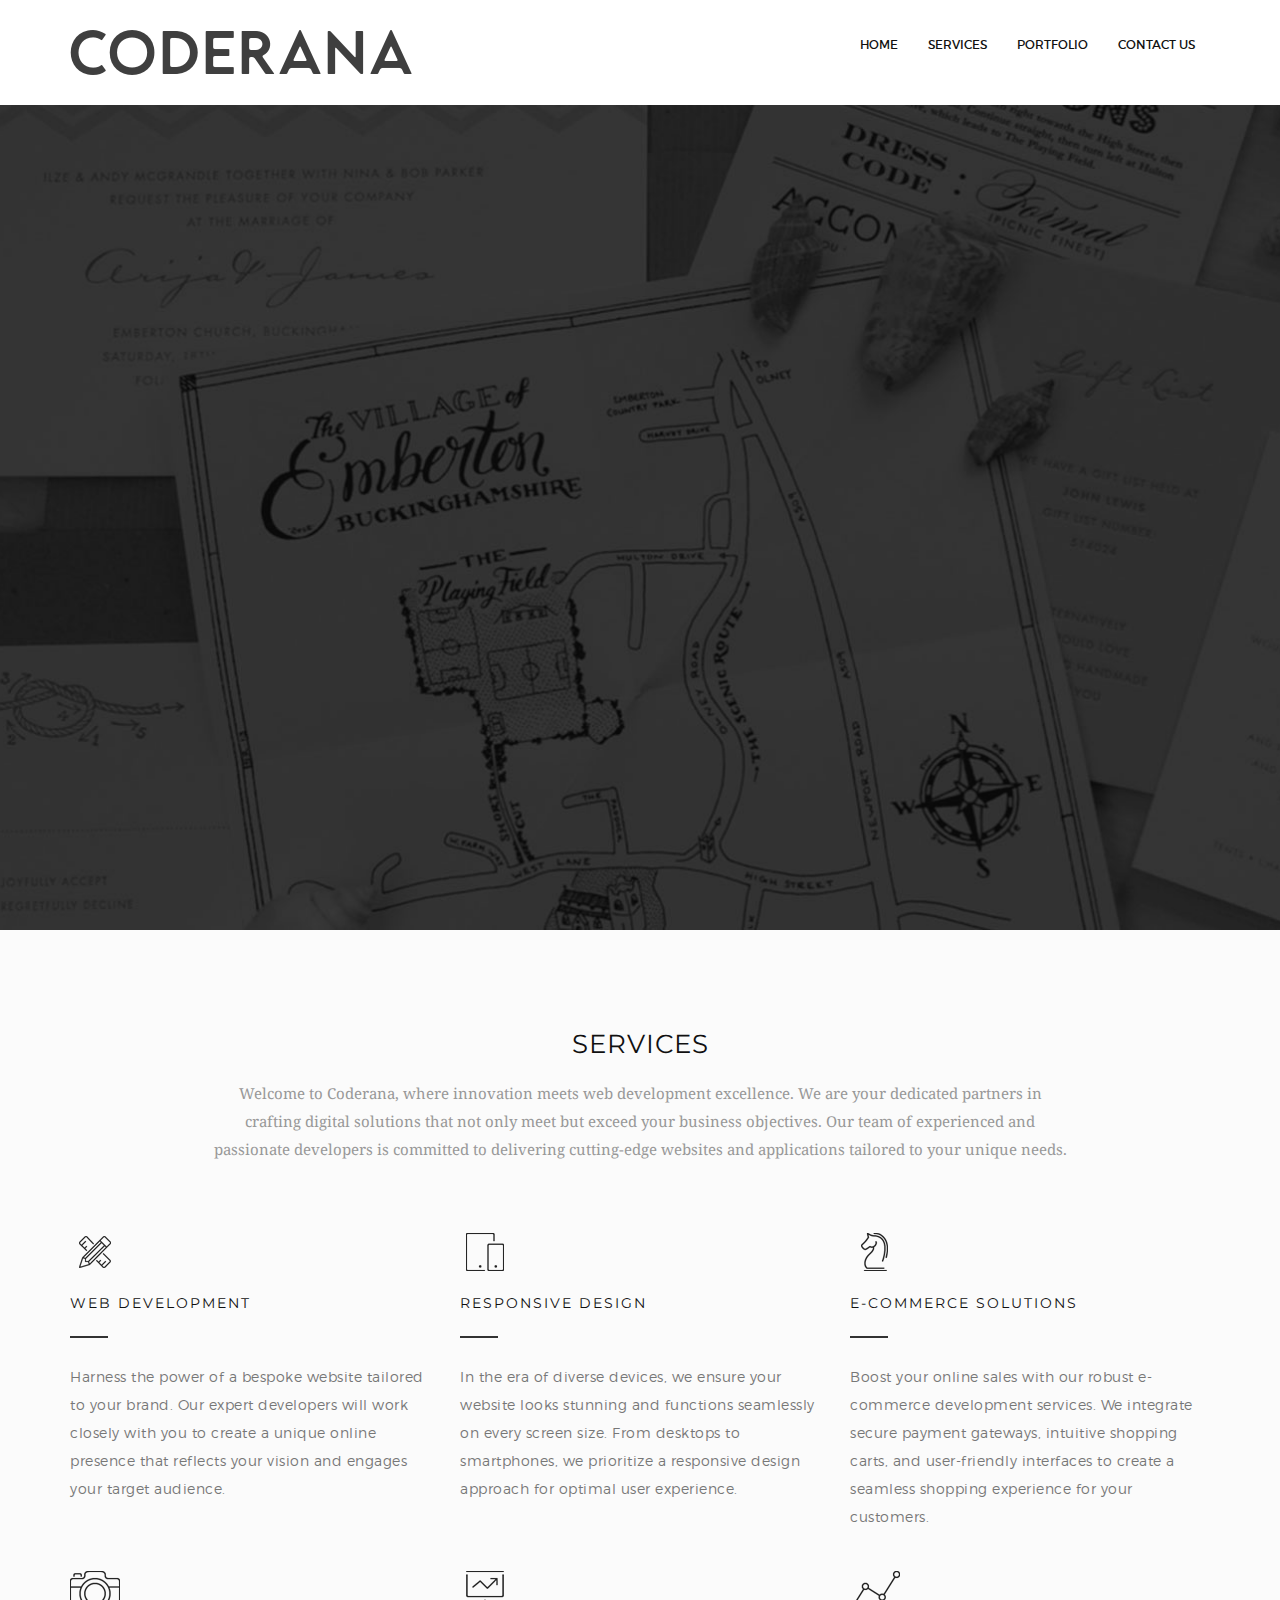
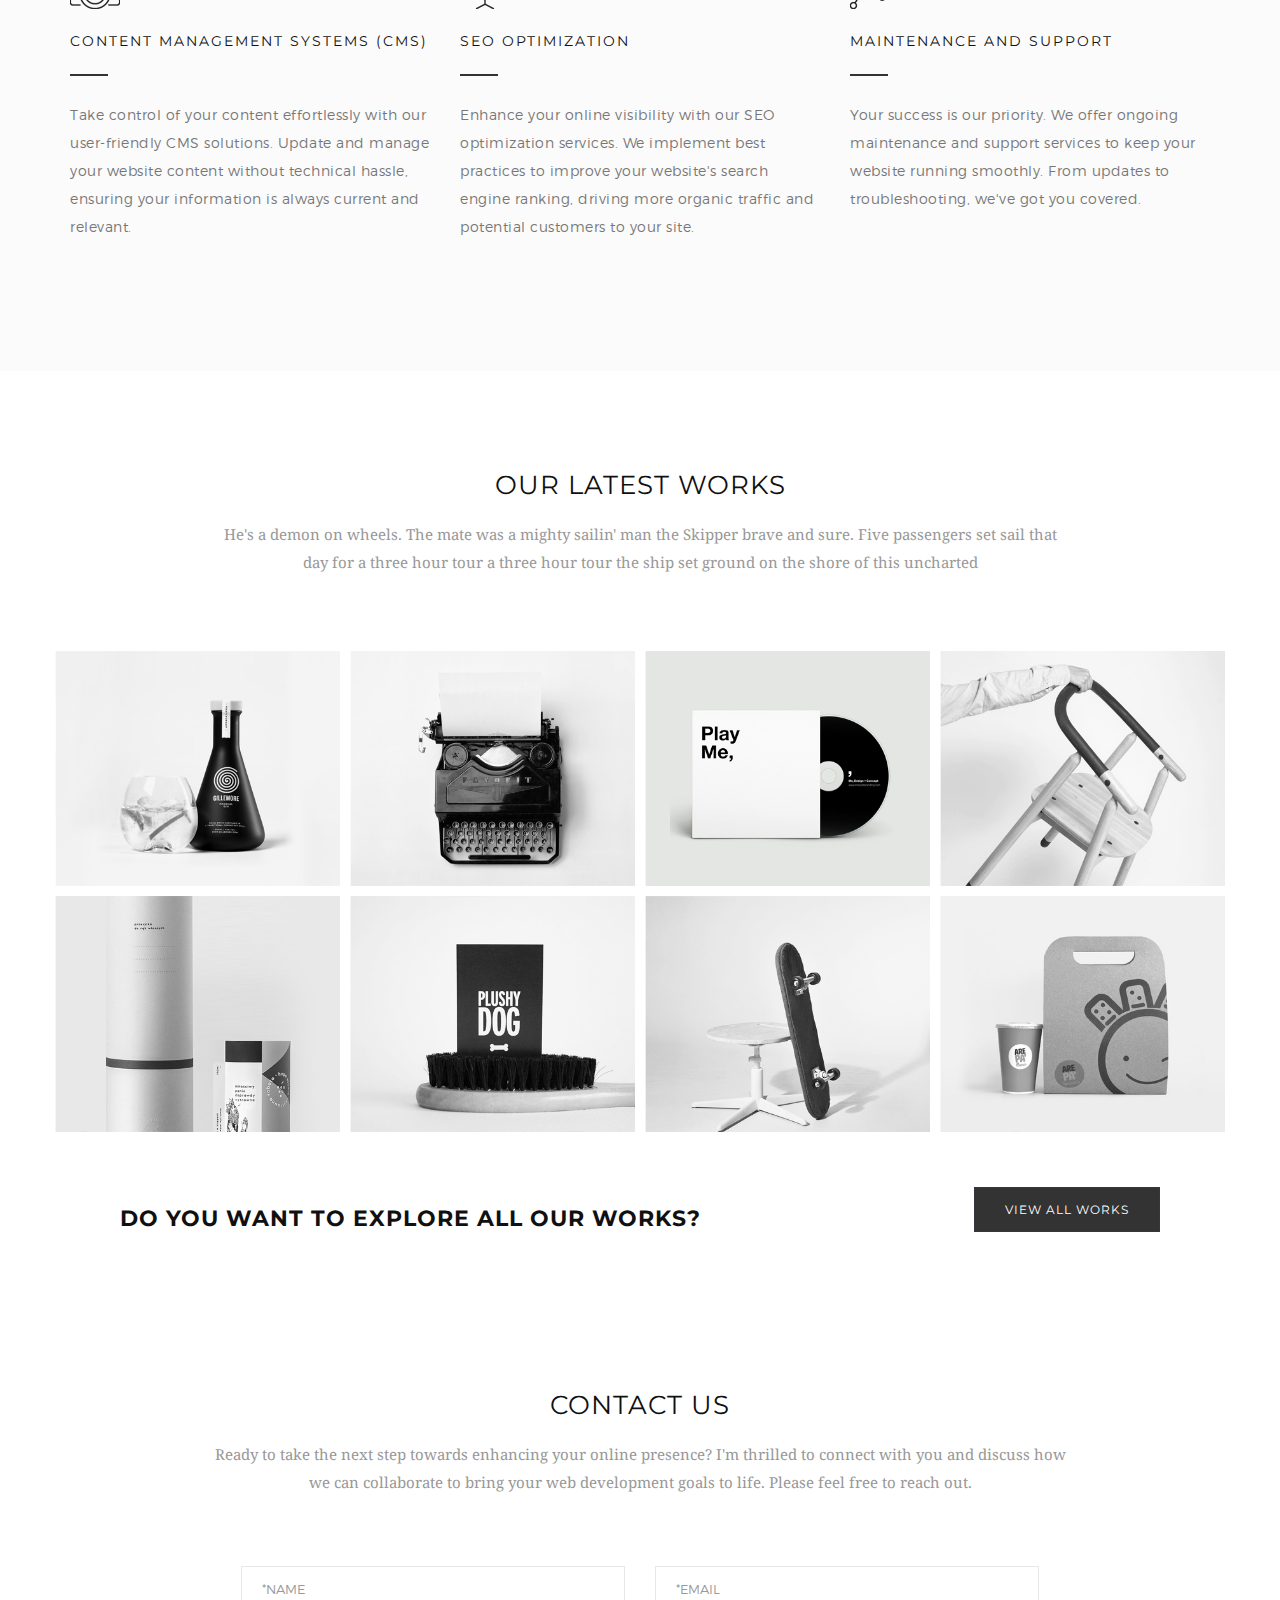
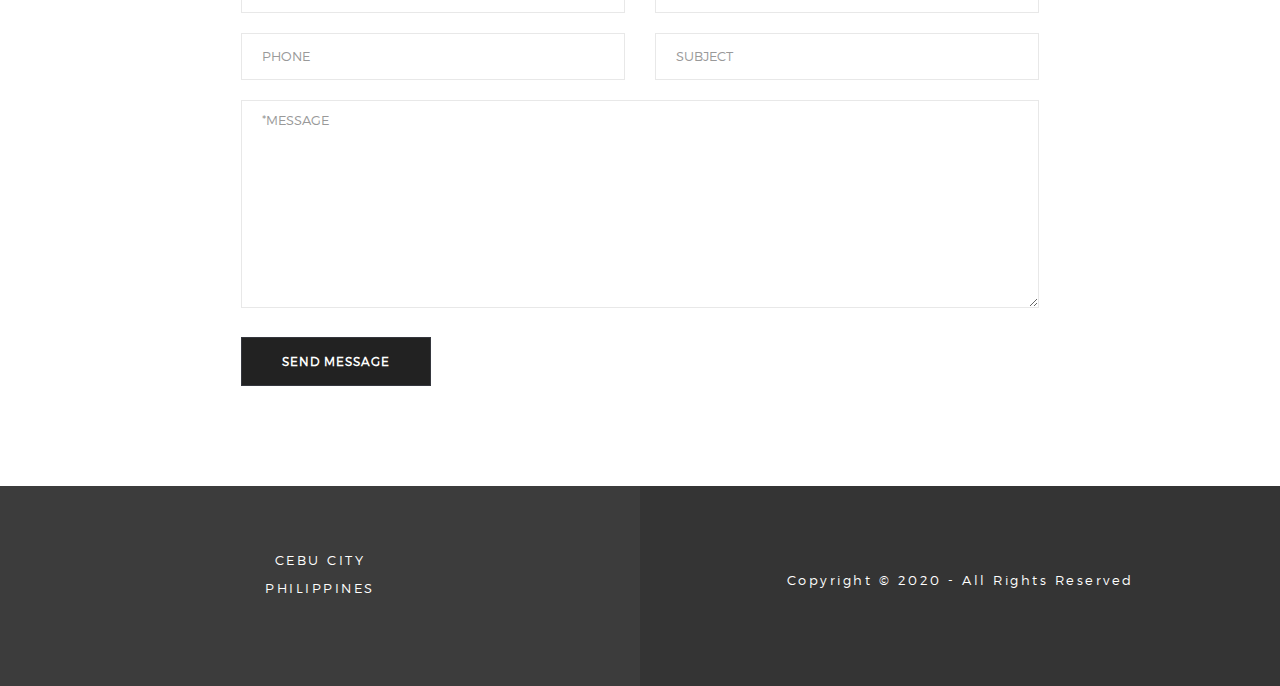
<file: index.html>
<!DOCTYPE html>
<html lang="en">
<head>
<meta charset="utf-8">
<meta name="viewport" content="width=device-width, initial-scale=1">
<title>Coderana.</title>
<meta name="keywords" content="coderana,web development,seo, branding, website, developer">

<!-- FONTS ONLINE -->
<link href='https://fonts.googleapis.com/css?family=Droid+Serif:400,700,400italic,700italic' rel='stylesheet' type='text/css'>
<link href='http://fonts.googleapis.com/css?family=Montserrat:400,700' rel='stylesheet' type='text/css'>

<!--MAIN STYLE-->
<link rel="stylesheet" type="text/css" href="http://code.ionicframework.com/ionicons/2.0.1/css/ionicons.min.css">
<link href="css/bootstrap.min.css" rel="stylesheet" type="text/css">
<link href="css/font-awesome.min.css" rel="stylesheet" type="text/css">
<link href="css/main.css" rel="stylesheet" type="text/css">
<link href="css/style.css" rel="stylesheet" type="text/css">
<link href="css/responsive.css" rel="stylesheet" type="text/css">
<link href="css/animate.css" rel="stylesheet" type="text/css">

<!-- SLIDER REVOLUTION 4.x CSS SETTINGS -->
<link rel="stylesheet" type="text/css" href="rs-plugin/css/settings.css" media="screen" />

<!-- HTML5 Shim and Respond.js IE8 support of HTML5 elements and media queries -->
<!-- WARNING: Respond.js doesn't work if you view the page via file:// -->
<!--[if lt IE 9]>
    <script src="https://oss.maxcdn.com/libs/html5shiv/3.7.0/html5shiv.js"></script>
    <script src="https://oss.maxcdn.com/libs/respond.js/1.4.2/respond.min.js"></script>
<![endif]-->

</head>
<body>

<!-- Page Wrap -->
<div id="wrap" class="no-padding">
  <div id="main-wrapper">
    <header class="main-header">
      <div class="container">
        <div class="logo"> <a href="index.html"> <img src="images/logo.png" alt="Sprint Logo"></a> </div>
        
        <!-- Nav -->
        <nav>
          <ul id="ownmenu" class="ownmenu">
            <li class="active"><a href="index.html"> HOME</a>
            </li>
            <li><a href="#services">services</a></li>
            <li><a href="#portfolio">portfolio</a></li>
            <li><a href="#contact-us">contact us</a></li>
          </ul>
        </nav>
      </div>
    </header>
    
    <!--======= HOME MAIN SLIDER =========-->
    <section class="home-slider">
      <div class="tp-banner-container">
        <div class="tp-banner">
          <ul>
            <!-- Slider 1 -->
            <li data-transition="fade" data-slotamount="5" data-masterspeed="700"> <img src="images/slides/slide-1.jpg"  alt=""  data-bgfit="cover" data-bgposition="center center" data-bgrepeat="no-repeat"> 
              
              <!-- Layer -->
              <div class="tp-caption font-droid-serif sfb text-center text-uppercase tp-resizeme" 
                  data-x="center" data-hoffset="0"
                  data-y="center" data-voffset="-30" 
                  data-speed="700" 
                  data-start="1500" 
                  data-easing="easeOutBack"
                  data-customin="x:0;y:0;z:0;rotationX:0;rotationY:0;rotationZ:0;scaleX:0;scaleY:1;skewX:0;skewY:0;opacity:0;transformPerspective:600;transformOrigin:50% 50%;" 
                  data-splitin="none" 
                  data-splitout="none" 
                  data-elementdelay="0.1" 
                  data-endelementdelay="0.1" 
                  data-endspeed="300" 
                  data-captionhidden="on" 
                  style="color: #fff; font-size: 12px;  font-weight:bold; letter-spacing:4px;"> design / development / branding</div>
            </li>
            
          </ul>
        </div>
      </div>
    </section>
    
    
    <!--======= SERVICE SECTION =========-->
    <section class="sectoion-100px services light-gray-bg" id="services">
      <div class="container"> 
        <!-- Tittle -->
        <div class="tittle">
          <h4>Services</h4>
          <p>Welcome to Coderana, where innovation meets web development excellence. We are your dedicated partners in crafting digital solutions that not only meet but exceed your business objectives. Our team of experienced and passionate developers is committed to delivering cutting-edge websites and applications tailored to your unique needs.</p>
        </div>
        
        <!-- Service Row -->
        <ul class="row">
          
          <!-- Service -->
          <li class="col-md-4">
            <div class="ser-in margin-bottom-30">
              <div class="icon"> <img src="images/icon-1.png" alt=""> </div>
              <h5>Web development</h5>
              <hr>
              <p> Harness the power of a bespoke website tailored to your brand. Our expert developers will work closely with you to create a unique online presence that reflects your vision and engages your target audience. </p>
            </div>
          </li>
          
          <!-- Service -->
          <li class="col-md-4">
            <div class="ser-in margin-bottom-30">
              <div class="icon"> <img src="images/icon-2.png" alt=""> </div>
              <h5>Responsive design</h5>
              <hr>
              <p> In the era of diverse devices, we ensure your website looks stunning and functions seamlessly on every screen size. From desktops to smartphones, we prioritize a responsive design approach for optimal user experience. </p>
            </div>
          </li>
          
          <!-- Service -->
          <li class="col-md-4 margin-bottom-30">
            <div class="ser-in">
              <div class="icon"> <img src="images/icon-3.png" alt=""> </div>
              <h5>E-Commerce Solutions</h5>
              <hr>
              <p> Boost your online sales with our robust e-commerce development services. We integrate secure payment gateways, intuitive shopping carts, and user-friendly interfaces to create a seamless shopping experience for your customers. </p>
            </div>
          </li>
          
          <!-- Service -->
          <li class="col-md-4">
            <div class="ser-in margin-bottom-30">
              <div class="icon"> <img src="images/icon-4.png" alt=""> </div>
              <h5>Content Management Systems (CMS)</h5>
              <hr>
              <p> Take control of your content effortlessly with our user-friendly CMS solutions. Update and manage your website content without technical hassle, ensuring your information is always current and relevant. </p>
            </div>
          </li>
          
          <!-- Service -->
          <li class="col-md-4">
            <div class="ser-in margin-bottom-30">
              <div class="icon"> <img src="images/icon-5.png" alt=""> </div>
              <h5>SEO Optimization</h5>
              <hr>
              <p> Enhance your online visibility with our SEO optimization services. We implement best practices to improve your website's search engine ranking, driving more organic traffic and potential customers to your site. </p>
            </div>
          </li>
          
          <!-- Service -->
          <li class="col-md-4 margin-bottom-30">
            <div class="ser-in">
              <div class="icon"> <img src="images/icon-6.png" alt=""> </div>
              <h5>Maintenance and Support</h5>
              <hr>
              <p> Your success is our priority. We offer ongoing maintenance and support services to keep your website running smoothly. From updates to troubleshooting, we've got you covered. </p>
            </div>
          </li>
        </ul>
      </div>
    </section>
    
    
    <!--======= PORTFOLIO =========-->
    <section class="sectoion-100px no-padding-b portfolio padding-left-50 padding-right-50" id="portfolio">
      <div class="container"> 
        <!-- Tittle -->
        <div class="tittle">
          <h4>our latest works</h4>
          <p>He's a demon on wheels. The mate was a mighty sailin' man the Skipper brave and sure. Five passengers set sail that day for a three hour tour a three hour tour the ship set ground on the shore of this uncharted</p>
        </div>
      </div>
      <div class="container-fluid">
        <ul class="port-folio-row no-margin-t folio-simple row col-4">
          
          <!-- Project 1 -->
          <li class="item">
            <article> <img src="images/folio-img-1.jpg" alt=""> 
              <!-- Hover Info -->
              <div class="hover-port">
                <div class="position-center-center"> <a href="#."><i class="fa fa-link"></i></a>
                  <h6>Awesome Projects</h6>
                </div>
              </div>
            </article>
          </li>
          
          <!-- Project 1 -->
          <li class="item">
            <article> <img src="images/folio-img-2.jpg" alt=""> 
              <!-- Hover Info -->
              <div class="hover-port">
                <div class="position-center-center"> <a href="#."><i class="fa fa-link"></i></a>
                  <h6>Awesome Projects</h6>
                </div>
              </div>
            </article>
          </li>
          
          <!-- Project 1 -->
          <li class="item">
            <article> <img src="images/folio-img-3.jpg" alt=""> 
              <!-- Hover Info -->
              <div class="hover-port">
                <div class="position-center-center"> <a href="#."><i class="fa fa-link"></i></a>
                  <h6>Awesome Projects</h6>
                </div>
              </div>
            </article>
          </li>
          
          <!-- Project 1 -->
          <li class="item">
            <article> <img src="images/folio-img-4.jpg" alt=""> 
              <!-- Hover Info -->
              <div class="hover-port">
                <div class="position-center-center"> <a href="#."><i class="fa fa-link"></i></a>
                  <h6>The mate was a mighty</h6>
                </div>
              </div>
            </article>
          </li>
          
          <!-- Project 1 -->
          <li class="item int arch">
            <article> <img src="images/folio-img-5.jpg" alt=""> 
              <!-- Hover Info -->
              <div class="hover-port">
                <div class="position-center-center"> <a href="#."><i class="fa fa-link"></i></a>
                  <h6>The mate was a mighty</h6>
                </div>
              </div>
            </article>
          </li>
          
          <!-- Project 1 -->
          <li class="item">
            <article> <img src="images/folio-img-6.jpg" alt=""> 
              <!-- Hover Info -->
              <div class="hover-port">
                <div class="position-center-center"> <a href="#."><i class="fa fa-link"></i></a>
                  <h6>The mate was a mighty</h6>
                </div>
              </div>
            </article>
          </li>
          
          <!-- Project 1 -->
          <li class="item">
            <article> <img src="images/folio-img-7.jpg" alt=""> 
              <!-- Hover Info -->
              <div class="hover-port">
                <div class="position-center-center"> <a href="#."><i class="fa fa-link"></i></a>
                  <h6>Awesome Projects</h6>
                </div>
              </div>
            </article>
          </li>
          
          <!-- Project 1 -->
          <li class="item">
            <article> <img src="images/folio-img-8.jpg" alt=""> 
              <!-- Hover Info -->
              <div class="hover-port">
                <div class="position-center-center"> <a href="#."><i class="fa fa-link"></i></a>
                  <h6>Awesome Projects</h6>
                </div>
              </div>
            </article>
          </li>
        </ul>
      </div>
      <div class="container">
        <div class="padding-50">
          <h4 class="pull-left text-bold no-margin-b margin-top-20">Do you want to explore all our works? </h4>
          <a href="#." class="btn btn-1 pull-right no-margin-top">view all works</a>
          <div class="clearfix"></div>
        </div>
      </div>
    </section>
    
    <!--======= Contact Section =========-->
    <section class="sectoion-100px contact" id="contact-us">
      <div class="container"> 
        <!-- Tittle -->
        <div class="tittle">
          <h4>contact us</h4>
          <p>Ready to take the next step towards enhancing your online presence? I'm thrilled to connect with you and discuss how we can collaborate to bring your web development goals to life. Please feel free to reach out.</p>
        </div>
        <div class="contact-form"> 
          <!--======= FORM  =========-->
          <form role="form" id="contact_form" class="contact-form" method="post" action="https://formcarry.com/s/f4zeqJQCbNM">
            <div class="row">
              <div class="col-md-12">
                <ul class="row">
                  <li class="col-sm-6">
                    <label>
                      <input type="text" class="form-control" name="name" id="name" placeholder="*NAME">
                    </label>
                  </li>
                  <li class="col-sm-6">
                    <label>
                      <input type="text" class="form-control" name="email" id="email" placeholder="*EMAIL">
                    </label>
                  </li>
                  <li class="col-sm-6">
                    <label>
                      <input type="text" class="form-control" name="phone" id="phone" placeholder="PHONE">
                    </label>
                  </li>
                  <li class="col-sm-6">
                    <label>
                      <input type="text" class="form-control" name="subject" id="subject" placeholder="SUBJECT">  
                    </label>
                  </li>
                </ul>
              </div>
              <div class="col-md-12">
                <ul class="row">
                  <li class="col-sm-12">
                    <label>
                      <textarea class="form-control" name="message" id="message" rows="5" placeholder="*MESSAGE"></textarea>
                    </label>
                  </li>
                  <li class="col-sm-12 no-margin">
                    <button type="submit" value="submit" class="btn" id="btn_submit" onClick="proceed();">send message</button>
                  </li>
                </ul>
              </div>
            </div>
          </form>
        </div>
      </div>
    </section>
    <!--======= FOOTER UP =========-->
    <section class="footer-up">
      <div class="col-sm-6">
        <div class="work">
          <p>Cebu City <br>
            Philippines</p>
        </div>
      </div>
      <div class="col-sm-6">
        <div class="contact"> 
          <p>Copyright © 2020 - All Rights Reserved</p>
        </div>
      </div>
    </section>
  </div>
</div>
<!-- Wrap End --> 

<script src="js/jquery-1.11.3.min.js"></script> 
<script src="js/bootstrap.min.js"></script> 
<script src="js/own-menu.js"></script> 
<script src="js/owl.carousel.min.js"></script> 
<script src="js/jquery.isotope.min.js"></script> 
<script src="js/counter.js"></script> 

<!-- SLIDER REVOLUTION 4.x SCRIPTS  --> 
<script type="text/javascript" src="rs-plugin/js/jquery.themepunch.tools.min.js"></script> 
<script type="text/javascript" src="rs-plugin/js/jquery.themepunch.revolution.min.js"></script> 
<script type='text/javascript' src='http://maps.google.com/maps/api/js?sensor=false'></script> 
<script src="js/main.js"></script>
</body>
</html>
</file>
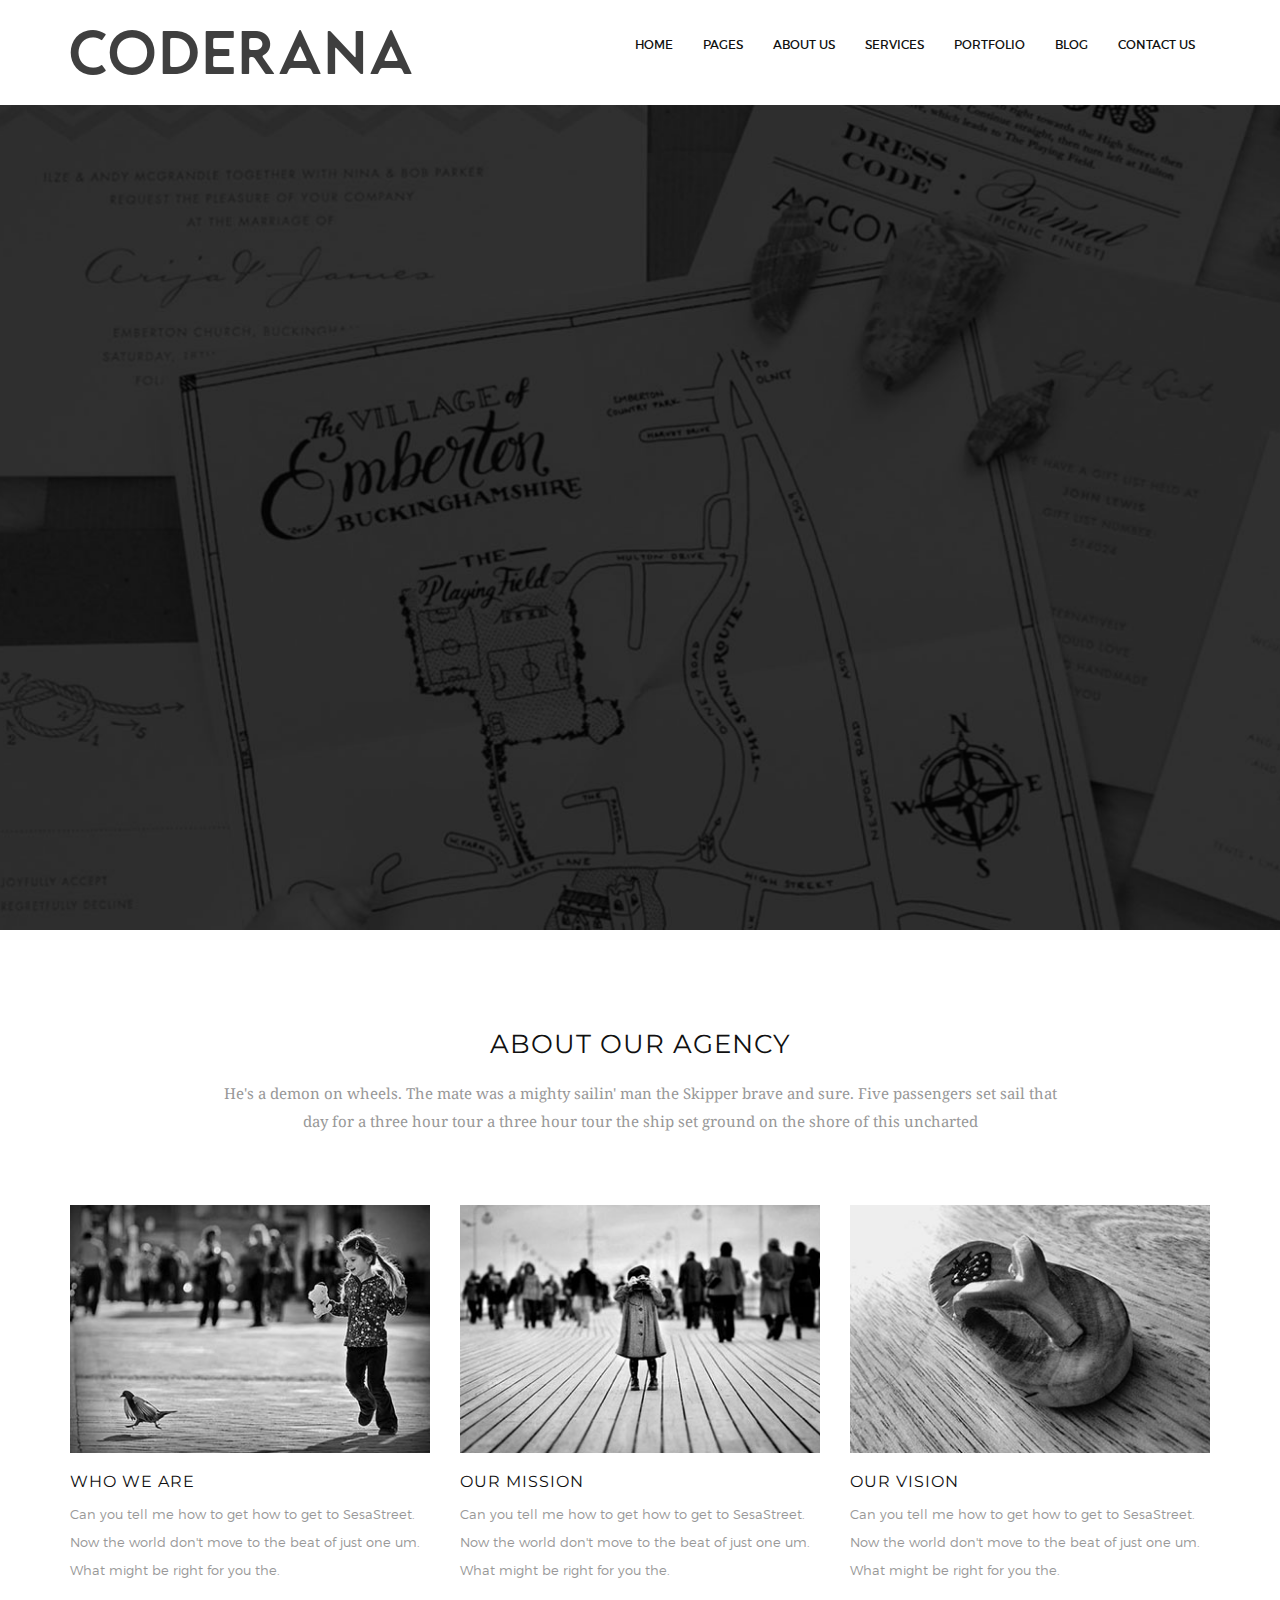
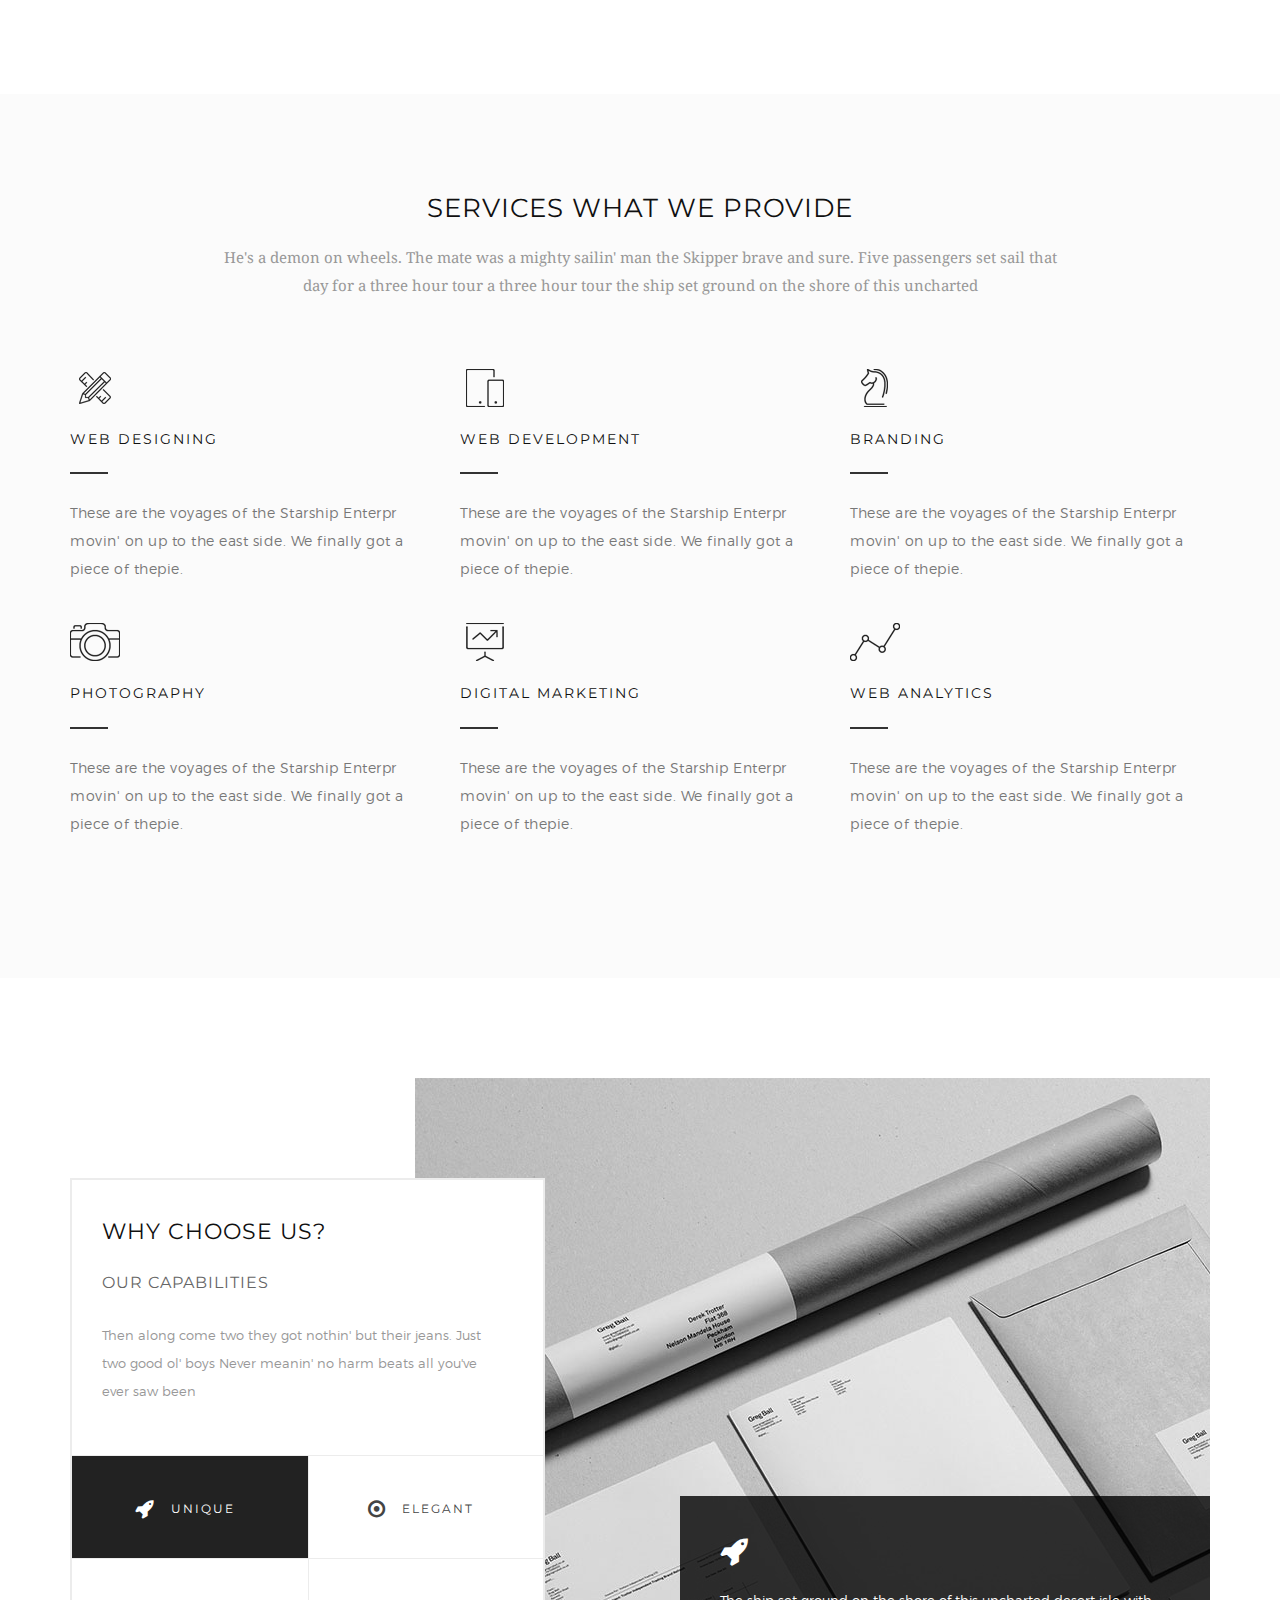
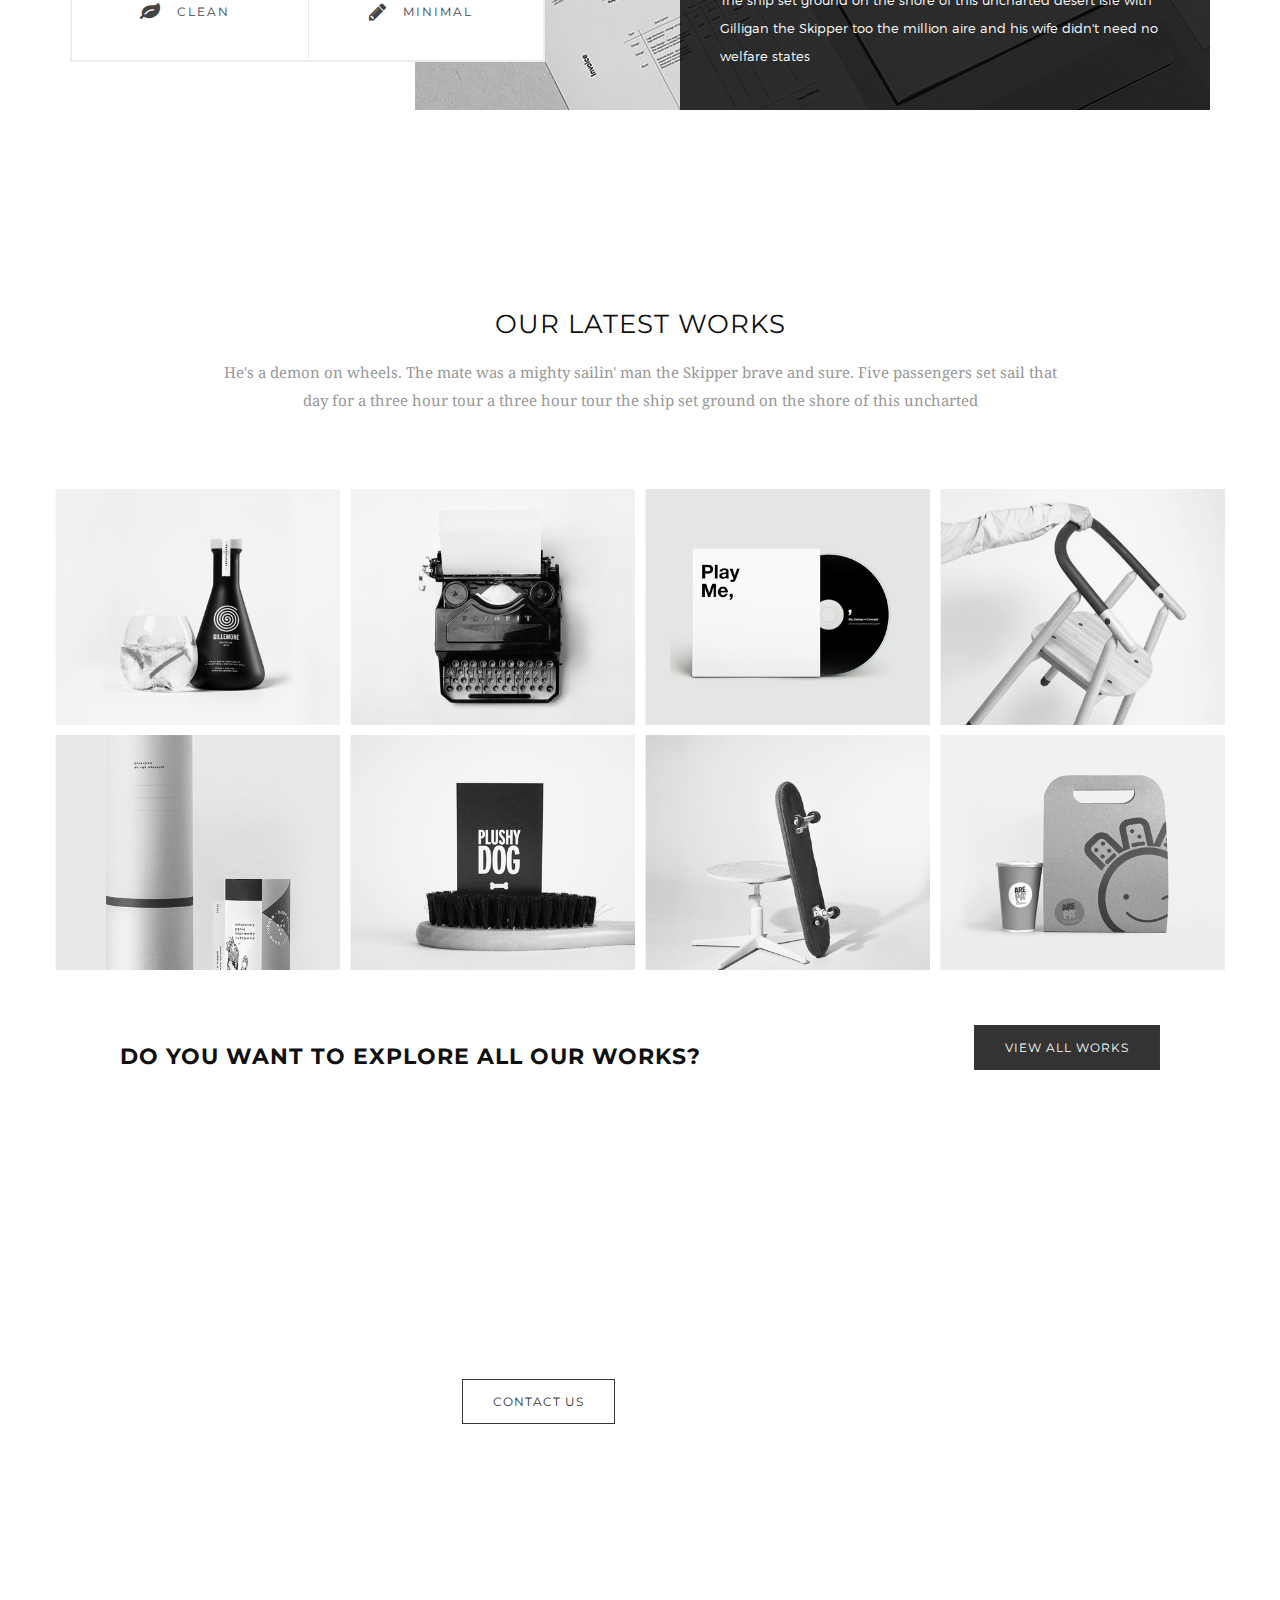
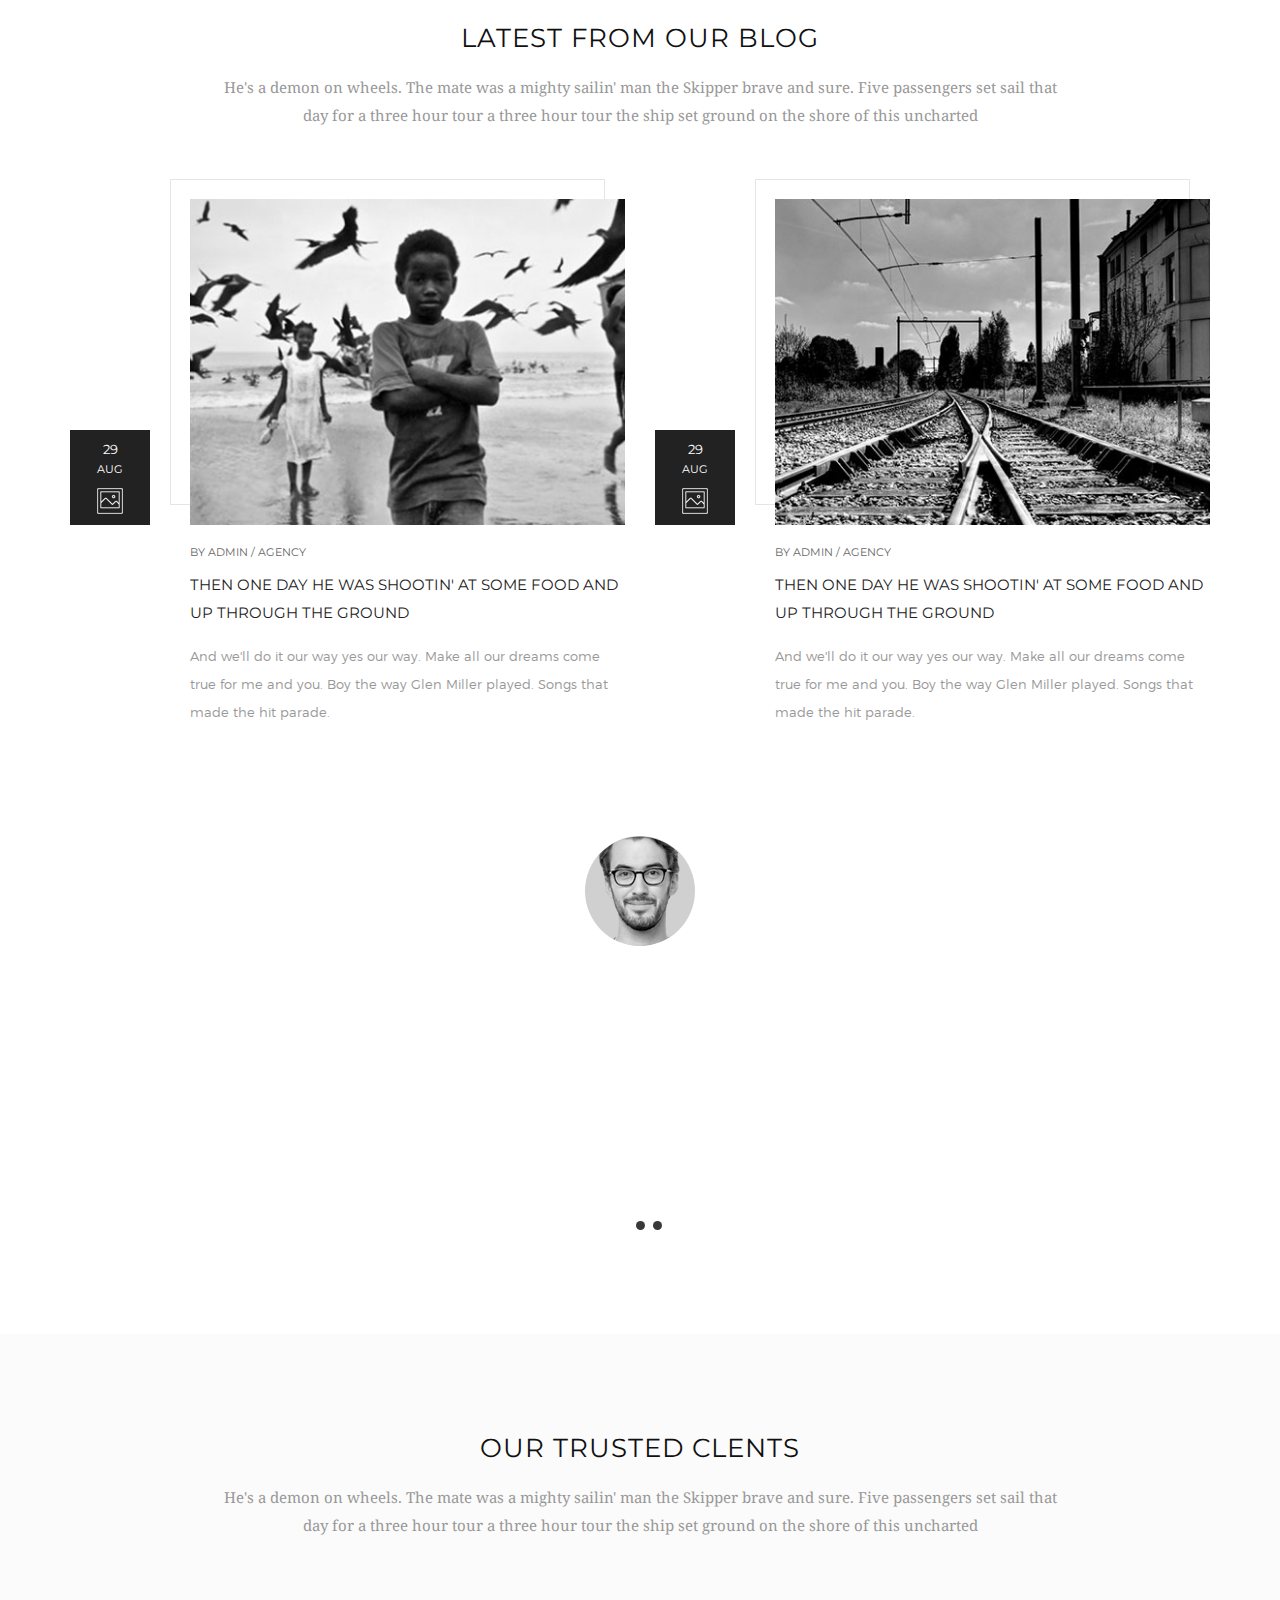
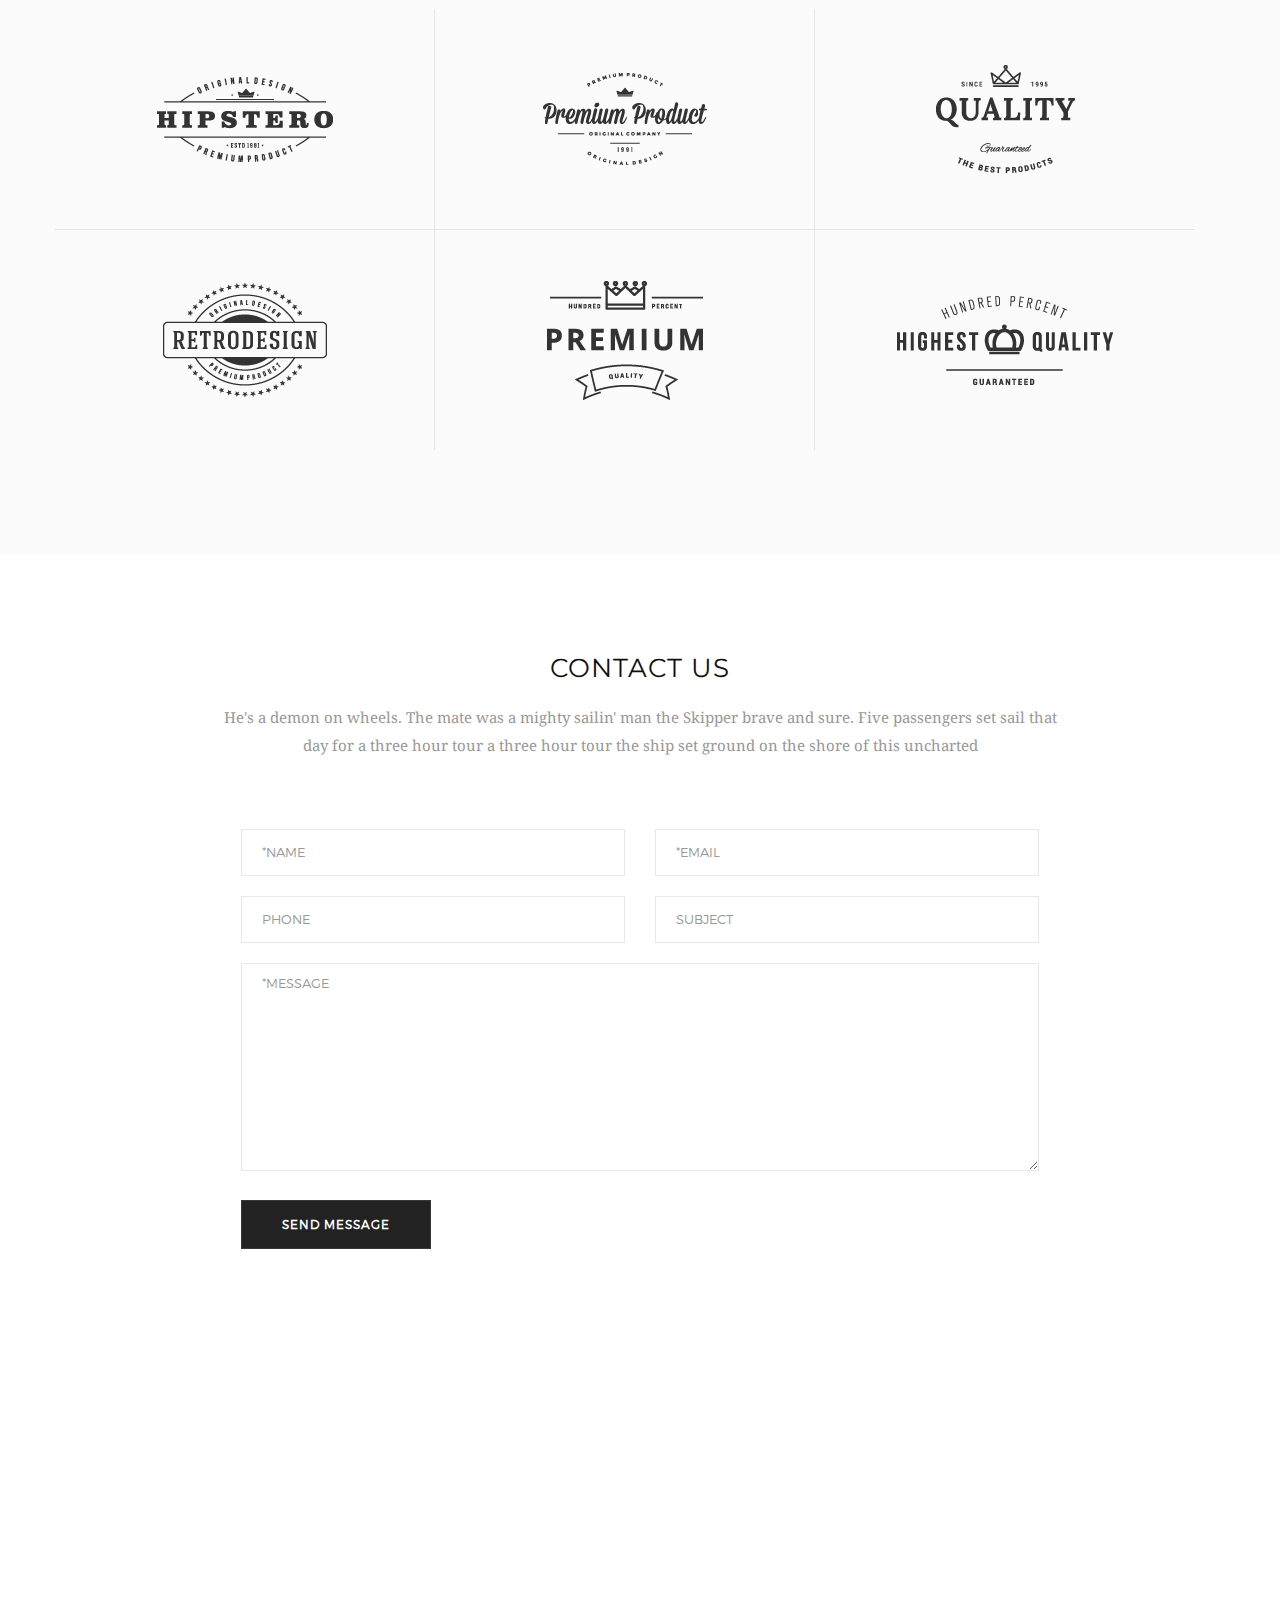
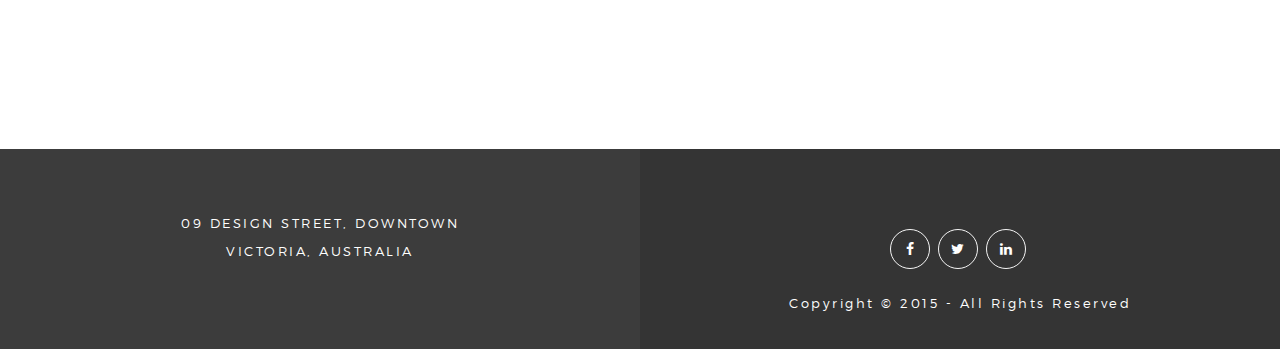
<file: _1.html>
<!DOCTYPE html>
<html lang="en">
<head>
<meta charset="utf-8">
<meta name="viewport" content="width=device-width, initial-scale=1">
<title>Sprint HTML5 Theme</title>
<meta name="keywords" content="HTML5,CSS3,HTML,Template,Multi-Purpose,M_Adnan,Corporate Theme,Sprint HTML5,Sprint HTML5 - Multi Purpose HTML5 Template">
<meta name="description" content="Sprint HTML5 Template">
<meta name="author" content="M_Adnan">

<!-- FONTS ONLINE -->
<link href='https://fonts.googleapis.com/css?family=Droid+Serif:400,700,400italic,700italic' rel='stylesheet' type='text/css'>
<link href='http://fonts.googleapis.com/css?family=Montserrat:400,700' rel='stylesheet' type='text/css'>

<!--MAIN STYLE-->
<link rel="stylesheet" type="text/css" href="http://code.ionicframework.com/ionicons/2.0.1/css/ionicons.min.css">
<link href="css/bootstrap.min.css" rel="stylesheet" type="text/css">
<link href="css/font-awesome.min.css" rel="stylesheet" type="text/css">
<link href="css/main.css" rel="stylesheet" type="text/css">
<link href="css/style.css" rel="stylesheet" type="text/css">
<link href="css/responsive.css" rel="stylesheet" type="text/css">
<link href="css/animate.css" rel="stylesheet" type="text/css">

<!-- SLIDER REVOLUTION 4.x CSS SETTINGS -->
<link rel="stylesheet" type="text/css" href="rs-plugin/css/settings.css" media="screen" />

<!-- HTML5 Shim and Respond.js IE8 support of HTML5 elements and media queries -->
<!-- WARNING: Respond.js doesn't work if you view the page via file:// -->
<!--[if lt IE 9]>
    <script src="https://oss.maxcdn.com/libs/html5shiv/3.7.0/html5shiv.js"></script>
    <script src="https://oss.maxcdn.com/libs/respond.js/1.4.2/respond.min.js"></script>
<![endif]-->

</head>
<body>

<!-- Page Wrap -->
<div id="wrap" class="no-padding">
  <div id="main-wrapper">
    <header class="main-header">
      <div class="container">
        <div class="logo"> <a href="#."> <img src="images/logo.png" alt="Sprint Logo"></a> </div>
        
        <!-- Nav -->
        <nav>
          <ul id="ownmenu" class="ownmenu">
            <li class="active"><a href="index.html"> HOME</a>
              <ul class="dropdown">
                <li><a href="index.html">HOME 1</a></li>
                <li><a href="index-2.html">HOME 2</a></li>
                <li><a href="index-3.html">HOME 3</a></li>
              </ul>
            </li>
            <li><a href="index.html"> Pages</a>
              <ul class="dropdown">
                <li><a href="index.html">HOME</a></li>
                <li><a href="index-2.html">HOME</a></li>
                <li><a href="index-3.html">HOME</a></li>
                <li><a href="about.html">about us</a></li>
                <li><a href="services.html">services</a></li>
                <li><a href="portfolio-1.html">portfolio 1</a></li>
                <li><a href="portfolio-2.html">portfolio 2</a></li>
                <li><a href="portfolio-detail.html">portfolio Detail</a></li>
                <li><a href="blog.html">blog</a></li>
                <li><a href="blog-single.html">blog Single</a></li>
                <li><a href="contact.html">contact us</a></li>
              </ul>
            </li>
            <li><a href="about.html">about us</a></li>
            <li><a href="services.html">services</a></li>
            <li><a href="portfolio-1.html">portfolio</a></li>
            <li><a href="blog.html">blog</a></li>
            <li><a href="contact.html">contact us</a></li>
          </ul>
        </nav>
      </div>
    </header>
    
    <!--======= HOME MAIN SLIDER =========-->
    <section class="home-slider">
      <div class="tp-banner-container">
        <div class="tp-banner">
          <ul>
            <!-- Slider 1 -->
            <li data-transition="fade" data-slotamount="5" data-masterspeed="700"> <img src="images/slides/slide-1.jpg"  alt=""  data-bgfit="cover" data-bgposition="center center" data-bgrepeat="no-repeat"> 
              
              <!-- Layer -->
              <div class="tp-caption sft font-montserrat text-uppercase tp-resizeme" 
                  data-x="center" data-hoffset="0"
                  data-y="center" data-voffset="40" 
                  data-speed="700" 
                  data-start="1000" 
                  data-easing="easeOutBack"
                  data-customin="x:0;y:0;z:0;rotationX:0;rotationY:0;rotationZ:0;scaleX:0;scaleY:1;skewX:0;skewY:0;opacity:0;transformPerspective:600;transformOrigin:50% 50%;" 
                  data-splitin="none" 
                  data-splitout="none" 
                  data-elementdelay="0.1" 
                  data-endelementdelay="0.1" 
                  data-endspeed="300" 
                  data-captionhidden="on"
                  style="color: #fff; font-size: 48px; font-weight:bold; letter-spacing:2px;"> Sprint true Minimal theme </div>
              
              <!-- Layer -->
              <div class="tp-caption font-droid-serif sfb text-center text-uppercase tp-resizeme" 
                  data-x="center" data-hoffset="0"
                  data-y="center" data-voffset="-30" 
                  data-speed="700" 
                  data-start="1500" 
                  data-easing="easeOutBack"
                  data-customin="x:0;y:0;z:0;rotationX:0;rotationY:0;rotationZ:0;scaleX:0;scaleY:1;skewX:0;skewY:0;opacity:0;transformPerspective:600;transformOrigin:50% 50%;" 
                  data-splitin="none" 
                  data-splitout="none" 
                  data-elementdelay="0.1" 
                  data-endelementdelay="0.1" 
                  data-endspeed="300" 
                  data-captionhidden="on" 
                  style="color: #fff; font-size: 12px;  font-weight:bold; letter-spacing:4px;"> design / development / branding</div>
            </li>
            
            <!-- Slider 2 -->
            <li data-transition="fade" data-slotamount="5" data-masterspeed="700"> <img src="images/slides/slide-2.jpg"  alt=""  data-bgfit="cover" data-bgposition="center center" data-bgrepeat="no-repeat"> 
              
              <!-- Layer -->
              <div class="tp-caption sft font-montserrat uppercase tp-resizeme" 
                  data-x="center" data-hoffset="0"
                  data-y="center" data-voffset="-60" 
                  data-speed="700" 
                  data-start="1000" 
                  data-easing="easeOutBack"
                  data-customin="x:0;y:0;z:0;rotationX:0;rotationY:0;rotationZ:0;scaleX:0;scaleY:1;skewX:0;skewY:0;opacity:0;transformPerspective:600;transformOrigin:50% 50%;" 
                  data-splitin="none" 
                  data-splitout="none" 
                  data-elementdelay="0.1" 
                  data-endelementdelay="0.1" 
                  data-endspeed="300" 
                  data-captionhidden="on"
                  style="color: #fff; font-size: 45px; font-weight:bolder; letter-spacing:2px;"> WE ARE BLOSSOM </div>
              
              <!-- Layer -->
              <div class="tp-caption sft font-montserrat uppercase tp-resizeme" 
                  data-x="center" data-hoffset="0"
                  data-y="center" data-voffset="0" 
                  data-speed="700" 
                  data-start="1300" 
                  data-easing="easeOutBack"
                  data-customin="x:0;y:0;z:0;rotationX:0;rotationY:0;rotationZ:0;scaleX:0;scaleY:1;skewX:0;skewY:0;opacity:0;transformPerspective:600;transformOrigin:50% 50%;" 
                  data-splitin="none" 
                  data-splitout="none" 
                  data-elementdelay="0.1" 
                  data-endelementdelay="0.1" 
                  data-endspeed="300" 
                  data-captionhidden="on"
                  style="color: #fff; font-size: 45px; font-weight:bolder; letter-spacing:2px;"> A CREATIVE DIGITAL AGENCY </div>
              
              <!-- Layer -->
              <div class="tp-caption sfb text-center tp-resizeme" 
                  data-x="center" data-hoffset="0"
                  data-y="center" data-voffset="60" 
                  data-speed="700" 
                  data-start="1600" 
                  data-easing="easeOutBack"
                  data-customin="x:0;y:0;z:0;rotationX:0;rotationY:0;rotationZ:0;scaleX:0;scaleY:1;skewX:0;skewY:0;opacity:0;transformPerspective:600;transformOrigin:50% 50%;" 
                  data-splitin="none" 
                  data-splitout="none" 
                  data-elementdelay="0.1" 
                  data-endelementdelay="0.1" 
                  data-endspeed="300" 
                  data-captionhidden="on" 
                  style="color: #fff; font-size: 14px;  font-weight:100; font-style: italic; letter-spacing:5px;"> Extraordinary art studio & creative minimal</div>
            </li>
          </ul>
        </div>
      </div>
    </section>
    
    <!--======= ABOUT SECTION =========-->
    <section class="sectoion-100px about">
      <div class="container"> 
        <!-- Tittle -->
        <div class="tittle">
          <h4>About our agency</h4>
          <p>He's a demon on wheels. The mate was a mighty sailin' man the Skipper brave and sure. Five passengers set sail that day for a three hour tour a three hour tour the ship set ground on the shore of this uncharted</p>
        </div>
        <ul class="row">
          <li class="col-sm-4"> <img class="img-responsive" src="images/about-img-1.jpg" alt="" >
            <h6 class="margin-top-20">Who we are</h6>
            <p>Can you tell me how to get how to get to SesaStreet. Now the world don't move to the beat of just one
              um. What might be right for you the.</p>
          </li>
          <li class="col-sm-4"> <img class="img-responsive" src="images/about-img-2.jpg" alt="" >
            <h6 class="margin-top-20">our mission</h6>
            <p>Can you tell me how to get how to get to SesaStreet. Now the world don't move to the beat of just one
              um. What might be right for you the.</p>
          </li>
          <li class="col-sm-4"> <img class="img-responsive" src="images/about-img-3.jpg" alt="" >
            <h6 class="margin-top-20">our vision</h6>
            <p>Can you tell me how to get how to get to SesaStreet. Now the world don't move to the beat of just one
              um. What might be right for you the.</p>
          </li>
        </ul>
      </div>
    </section>
    
    <!--======= SERVICE SECTION =========-->
    <section class="sectoion-100px services light-gray-bg">
      <div class="container"> 
        <!-- Tittle -->
        <div class="tittle">
          <h4>services what we provide</h4>
          <p>He's a demon on wheels. The mate was a mighty sailin' man the Skipper brave and sure. Five passengers set sail that day for a three hour tour a three hour tour the ship set ground on the shore of this uncharted</p>
        </div>
        
        <!-- Service Row -->
        <ul class="row">
          
          <!-- Service -->
          <li class="col-md-4">
            <div class="ser-in margin-bottom-30">
              <div class="icon"> <img src="images/icon-1.png" alt=""> </div>
              <h5>Web designing</h5>
              <hr>
              <p> These are the voyages of the Starship Enterpr movin' on up to the east side. We finally got a piece of thepie. </p>
            </div>
          </li>
          
          <!-- Service -->
          <li class="col-md-4">
            <div class="ser-in margin-bottom-30">
              <div class="icon"> <img src="images/icon-2.png" alt=""> </div>
              <h5>Web development</h5>
              <hr>
              <p> These are the voyages of the Starship Enterpr movin' on up to the east side. We finally got a piece of thepie. </p>
            </div>
          </li>
          
          <!-- Service -->
          <li class="col-md-4 margin-bottom-30">
            <div class="ser-in">
              <div class="icon"> <img src="images/icon-3.png" alt=""> </div>
              <h5>branding</h5>
              <hr>
              <p> These are the voyages of the Starship Enterpr movin' on up to the east side. We finally got a piece of thepie. </p>
            </div>
          </li>
          
          <!-- Service -->
          <li class="col-md-4">
            <div class="ser-in margin-bottom-30">
              <div class="icon"> <img src="images/icon-4.png" alt=""> </div>
              <h5>photography</h5>
              <hr>
              <p> These are the voyages of the Starship Enterpr movin' on up to the east side. We finally got a piece of thepie. </p>
            </div>
          </li>
          
          <!-- Service -->
          <li class="col-md-4">
            <div class="ser-in margin-bottom-30">
              <div class="icon"> <img src="images/icon-5.png" alt=""> </div>
              <h5>digital marketing</h5>
              <hr>
              <p> These are the voyages of the Starship Enterpr movin' on up to the east side. We finally got a piece of thepie. </p>
            </div>
          </li>
          
          <!-- Service -->
          <li class="col-md-4 margin-bottom-30">
            <div class="ser-in">
              <div class="icon"> <img src="images/icon-6.png" alt=""> </div>
              <h5>web analytics</h5>
              <hr>
              <p> These are the voyages of the Starship Enterpr movin' on up to the east side. We finally got a piece of thepie. </p>
            </div>
          </li>
        </ul>
      </div>
    </section>
    
    <!--======= WHY CHOOSE US =========-->
    <section class="sectoion-100px why-choose">
      <div class="container">
        <div class="sec-choose"> 
          
          <!-- Nav tabs -->
          <div class="choose-tab col-md-5 no-padding">
            <h4 class="padding-left-30 padding-top-30">Why Choose us?</h4>
            <h6 class="padding-left-30 padding-top-20 padding-bottom-20">our capabilities</h6>
            <p class="padding-left-30 padding-right-40">Then along come two they got nothin' but their jeans. Just two good ol' boys Never meanin' no harm beats all you've ever saw been</p>
            <ul class="nav nav-tabs" role="tablist">
              <li role="presentation" class="active"><a href="#unique" aria-controls="unique" role="tab" data-toggle="tab"> <i class="fa fa-rocket"></i> Unique</a></li>
              <li role="presentation"><a href="#elegant" aria-controls="elegant" role="tab" data-toggle="tab"> <i class="fa fa-dot-circle-o"></i> elegant</a></li>
              <li role="presentation"><a href="#clean" aria-controls="clean" role="tab" data-toggle="tab"><i class="fa fa-leaf"></i> clean</a></li>
              <li role="presentation"><a href="#minimal" aria-controls="minimal" role="tab" data-toggle="tab"><i class="fa fa-pencil"></i> minimal</a></li>
            </ul>
          </div>
          
          <!-- Tab panels -->
          <div class="col-md-7 no-padding"> 
            
            <!-- Tab Content -->
            <div class="tab-content"> 
              
              <!-- Unique -->
              <div role="tabpanel" class="tab-pane active" id="unique">
                <div class="detail-in"> <img class="img-responsive" src="images/why-choose-img-1.jpg" alt="">
                  <div class="text-content col-md-8"> <i class="fa fa-rocket"></i>
                    <p>The ship set ground on the shore of this uncharted desert isle with Gilligan the Skipper too the million aire and his wife didn't need no welfare states</p>
                  </div>
                </div>
              </div>
              
              <!-- Elegant -->
              <div role="tabpanel" class="tab-pane" id="elegant">
                <div class="detail-in"> <img class="img-responsive" src="images/why-choose-img-1.jpg" alt="">
                  <div class="text-content col-md-8"> <i class="fa fa-dot-circle-o"></i>
                    <p>The ship set ground on the shore of this uncharted desert isle with Gilligan the Skipper too the million aire and his wife didn't need no welfare states</p>
                  </div>
                </div>
              </div>
              
              <!-- Clean -->
              <div role="tabpanel" class="tab-pane" id="clean">
                <div class="detail-in"> <img class="img-responsive" src="images/why-choose-img-1.jpg" alt="">
                  <div class="text-content col-md-8"> <i class="fa fa-leaf"></i>
                    <p>The ship set ground on the shore of this uncharted desert isle with Gilligan the Skipper too the million aire and his wife didn't need no welfare states</p>
                  </div>
                </div>
              </div>
              
              <!-- Minimal -->
              <div role="tabpanel" class="tab-pane" id="minimal">
                <div class="detail-in"> <img class="img-responsive" src="images/why-choose-img-1.jpg" alt="">
                  <div class="text-content col-md-8"> <i class="fa fa-pencil"></i>
                    <p>The ship set ground on the shore of this uncharted desert isle with Gilligan the Skipper too the million aire and his wife didn't need no welfare states</p>
                  </div>
                </div>
              </div>
            </div>
          </div>
        </div>
      </div>
    </section>
    
    <!--======= PORTFOLIO =========-->
    <section class="sectoion-100px no-padding-b portfolio padding-left-50 padding-right-50">
      <div class="container"> 
        <!-- Tittle -->
        <div class="tittle">
          <h4>our latest works</h4>
          <p>He's a demon on wheels. The mate was a mighty sailin' man the Skipper brave and sure. Five passengers set sail that day for a three hour tour a three hour tour the ship set ground on the shore of this uncharted</p>
        </div>
      </div>
      <div class="container-fluid">
        <ul class="port-folio-row no-margin-t folio-simple row col-4">
          
          <!-- Project 1 -->
          <li class="item">
            <article> <img src="images/folio-img-1.jpg" alt=""> 
              <!-- Hover Info -->
              <div class="hover-port">
                <div class="position-center-center"> <a href="#."><i class="fa fa-link"></i></a>
                  <h6>Awesome Projects</h6>
                </div>
              </div>
            </article>
          </li>
          
          <!-- Project 1 -->
          <li class="item">
            <article> <img src="images/folio-img-2.jpg" alt=""> 
              <!-- Hover Info -->
              <div class="hover-port">
                <div class="position-center-center"> <a href="#."><i class="fa fa-link"></i></a>
                  <h6>Awesome Projects</h6>
                </div>
              </div>
            </article>
          </li>
          
          <!-- Project 1 -->
          <li class="item">
            <article> <img src="images/folio-img-3.jpg" alt=""> 
              <!-- Hover Info -->
              <div class="hover-port">
                <div class="position-center-center"> <a href="#."><i class="fa fa-link"></i></a>
                  <h6>Awesome Projects</h6>
                </div>
              </div>
            </article>
          </li>
          
          <!-- Project 1 -->
          <li class="item">
            <article> <img src="images/folio-img-4.jpg" alt=""> 
              <!-- Hover Info -->
              <div class="hover-port">
                <div class="position-center-center"> <a href="#."><i class="fa fa-link"></i></a>
                  <h6>The mate was a mighty</h6>
                </div>
              </div>
            </article>
          </li>
          
          <!-- Project 1 -->
          <li class="item int arch">
            <article> <img src="images/folio-img-5.jpg" alt=""> 
              <!-- Hover Info -->
              <div class="hover-port">
                <div class="position-center-center"> <a href="#."><i class="fa fa-link"></i></a>
                  <h6>The mate was a mighty</h6>
                </div>
              </div>
            </article>
          </li>
          
          <!-- Project 1 -->
          <li class="item">
            <article> <img src="images/folio-img-6.jpg" alt=""> 
              <!-- Hover Info -->
              <div class="hover-port">
                <div class="position-center-center"> <a href="#."><i class="fa fa-link"></i></a>
                  <h6>The mate was a mighty</h6>
                </div>
              </div>
            </article>
          </li>
          
          <!-- Project 1 -->
          <li class="item">
            <article> <img src="images/folio-img-7.jpg" alt=""> 
              <!-- Hover Info -->
              <div class="hover-port">
                <div class="position-center-center"> <a href="#."><i class="fa fa-link"></i></a>
                  <h6>Awesome Projects</h6>
                </div>
              </div>
            </article>
          </li>
          
          <!-- Project 1 -->
          <li class="item">
            <article> <img src="images/folio-img-8.jpg" alt=""> 
              <!-- Hover Info -->
              <div class="hover-port">
                <div class="position-center-center"> <a href="#."><i class="fa fa-link"></i></a>
                  <h6>Awesome Projects</h6>
                </div>
              </div>
            </article>
          </li>
        </ul>
      </div>
      <div class="container">
        <div class="padding-50">
          <h4 class="pull-left text-bold no-margin-b margin-top-20">Do you want to explore all our works? </h4>
          <a href="#." class="btn btn-1 pull-right no-margin-top">view all works</a>
          <div class="clearfix"></div>
        </div>
      </div>
    </section>
    
    <!--======= Parallax Section =========-->
    <section class="sectoion-100px parallax-bg" style="background: url(images/bg/bg-1.jpg) center center fixed no-repeat;">
      <div class="container">
        <h3>We do innovative things, so that we can 
          create awesome design</h3>
        <a href="#." class="btn  margin-right-10">contact us</a> <a href="#." class="btn btn-1 margin-left-10">purchase now</a> </div>
    </section>
    
    <!--======= Our Blog Section =========-->
    <section class="sectoion-100px our-blog">
      <div class="container"> 
        <!-- Tittle -->
        <div class="tittle">
          <h4>latest from our blog</h4>
          <p>He's a demon on wheels. The mate was a mighty sailin' man the Skipper brave and sure. Five passengers set sail that day for a three hour tour a three hour tour the ship set ground on the shore of this uncharted</p>
        </div>
        
        <!-- Blog Post -->
        <div class="row"> 
          
          <!-- Post -->
          <div class="col-md-6">
            <div class="blog-in"> 
              
              <!-- Post Image -->
              <div class="blog-up-sec"> <img class="img-responsive" src="images/blog-1.jpg" alt=""> 
                
                <!-- Post Date -->
                <div class="date-post"> 29 <span> AUG</span> <img src="images/icon-date-post.png" alt=""> </div>
              </div>
              
              <!-- Post Detail --> 
              <span>By admin / Agency</span> <a href="#." class="heading"> Then one day he was shootin' at some food and up through the ground </a>
              <p>And we'll do it our way yes our way. Make all our dreams come true for me and you. Boy the way Glen Miller played. Songs that made the hit parade. </p>
            </div>
          </div>
          
          <!-- Post -->
          <div class="col-md-6">
            <div class="blog-in"> 
              
              <!-- Post Image -->
              <div class="blog-up-sec"> <img class="img-responsive" src="images/blog-2.jpg" alt=""> 
                
                <!-- Post Date -->
                <div class="date-post"> 29 <span> AUG</span> <img src="images/icon-date-post.png" alt=""> </div>
              </div>
              
              <!-- Post Detail --> 
              <span>By admin / Agency</span> <a href="#." class="heading"> Then one day he was shootin' at some food and up through the ground </a>
              <p>And we'll do it our way yes our way. Make all our dreams come true for me and you. Boy the way Glen Miller played. Songs that made the hit parade. </p>
            </div>
          </div>
        </div>
      </div>
    </section>
    
    <!--======= Tastimonial =========-->
    <section class="tastimonial tastimonial-bg padding-bottom-100">
      <div class="container"> 
        
        <!--======= SLIDER =========-->
        <div class="testi-slides"> 
          
          <!--======= SLIDE 1 =========-->
          <div class="testi">
            <div class="avatar"> <img src="images/avatar-1.png"></div>
            <h6>grerry cristal </h6>
            <span>Sydney, Australia </span>
            <p>So this is the tale of our castaways they're here for a the curves.Well the first thing you know long long time. They'll have to make the best of things  uphill climb. Straightnin'  
              Jeds a millionaire. Kinfolk said Jed move away from there.</p>
          </div>
          
          <!--======= SLIDE 2 =========-->
          <div class="testi">
            <div class="avatar"> <img src="images/avatar-1.png"></div>
            <h6>M_ADNAN </h6>
            <span>Sydney, Australia </span>
            <p>So this is the tale of our castaways they're here for a make the best long long time. They'll have to  of things  uphill climb. Straightnin' the curves.Well the first thing you know 
              Jeds a millionaire. Kinfolk said Jed move away from there.</p>
          </div>
          
          <!--======= SLIDE 3 =========-->
          <div class="testi">
            <div class="avatar"> <img src="images/avatar-1.png"></div>
            <h6>FATON DESIGN </h6>
            <span>Sydney, Australia </span>
            <p>So this is the tale . They'll have to make the best of things of our castaways they're here for a long long time uphill climb. Straightnin' the curves.Well the first thing you know 
              Jeds a millionaire. Kinfolk said Jed move away from there.</p>
          </div>
        </div>
      </div>
    </section>
    
    <!--======= clients-logo =========-->
    <section class="sectoion-100px clients-logo  light-gray-bg">
      <div class="container"> 
        
        <!-- Tittle -->
        <div class="tittle">
          <h4>our trusted clents</h4>
          <p>He's a demon on wheels. The mate was a mighty sailin' man the Skipper brave and sure. Five passengers set sail that day for a three hour tour a three hour tour the ship set ground on the shore of this uncharted</p>
        </div>
        <ul class="row">
          <li class="col-sm-4"> <img src="images/c-logo-1.png" alt=""> </li>
          <li class="col-sm-4"> <img src="images/c-logo-2.png" alt=""> </li>
          <li class="col-sm-4"> <img src="images/c-logo-3.png" alt=""> </li>
          <li class="col-sm-4"> <img src="images/c-logo-4.png" alt=""> </li>
          <li class="col-sm-4"> <img src="images/c-logo-5.png" alt=""> </li>
          <li class="col-sm-4"> <img src="images/c-logo-6.png" alt=""> </li>
        </ul>
      </div>
    </section>
    
    <!--======= Con6atact Section =========-->
    <section class="sectoion-100px contact">
      <div class="container"> 
        <!-- Tittle -->
        <div class="tittle">
          <h4>contact us</h4>
          <p>He's a demon on wheels. The mate was a mighty sailin' man the Skipper brave and sure. Five passengers set sail that day for a three hour tour a three hour tour the ship set ground on the shore of this uncharted</p>
        </div>
        <div class="contact-form"> 
          <!--======= FORM  =========-->
          <form role="form" id="contact_form" class="contact-form" method="post" onSubmit="return false">
            <div class="row">
              <div class="col-md-12">
                <ul class="row">
                  <li class="col-sm-6">
                    <label>
                      <input type="text" class="form-control" name="name" id="name" placeholder="*NAME">
                    </label>
                  </li>
                  <li class="col-sm-6">
                    <label>
                      <input type="text" class="form-control" name="email" id="email" placeholder="*EMAIL">
                    </label>
                  </li>
                  <li class="col-sm-6">
                    <label>
                      <input type="text" class="form-control" name="company" id="company" placeholder="PHONE">
                    </label>
                  </li>
                  <li class="col-sm-6">
                    <label>
                      <input type="text" class="form-control" name="website" id="website" placeholder="SUBJECT">
                    </label>
                  </li>
                </ul>
              </div>
              <div class="col-md-12">
                <ul class="row">
                  <li class="col-sm-12">
                    <label>
                      <textarea class="form-control" name="message" id="message" rows="5" placeholder="*MESSAGE"></textarea>
                    </label>
                  </li>
                  <li class="col-sm-12 no-margin">
                    <button type="submit" value="submit" class="btn" id="btn_submit" onClick="proceed();">send message</button>
                  </li>
                </ul>
              </div>
            </div>
          </form>
        </div>
      </div>
    </section>

    <!--======= MAP =========-->
    <div id="map"> </div>
    
    <!--======= FOOTER UP =========-->
    <section class="footer-up">
      <div class="col-sm-6">
        <div class="work"> <i class="ion-map"></i>
          <p>09 Design Street, Downtown <br>
            victoria, Australia</p>
        </div>
      </div>
      <div class="col-sm-6">
        <div class="contact"> 
          
          <!--======= Social Icon =========-->
          <ul class="social_icons">
            <li class="facebook"><a class="facebook" href="#."><i class="fa fa-facebook"></i></a></li>
            <li class="twitter"><a class="twitter" href="#."><i class="fa fa-twitter"></i></a></li>
            <li class="linkedin"><a class="linkedin" href="#."><i class="fa fa-linkedin"></i></a></li>
          </ul>
          <p>Copyright © 2015 - All Rights Reserved</p>
        </div>
      </div>
    </section>
  </div>
</div>
<!-- Wrap End --> 

<script src="js/jquery-1.11.3.min.js"></script> 
<script src="js/bootstrap.min.js"></script> 
<script src="js/own-menu.js"></script> 
<script src="js/owl.carousel.min.js"></script> 
<script src="js/jquery.isotope.min.js"></script> 
<script src="js/counter.js"></script> 

<!-- SLIDER REVOLUTION 4.x SCRIPTS  --> 
<script type="text/javascript" src="rs-plugin/js/jquery.themepunch.tools.min.js"></script> 
<script type="text/javascript" src="rs-plugin/js/jquery.themepunch.revolution.min.js"></script> 
<script type='text/javascript' src='http://maps.google.com/maps/api/js?sensor=false'></script> 
<!-- begin map script--> 
<script type="text/javascript">
/*==========  Map  ==========*/
var map;
function initialize_map() {
if ($('#map').length) {
  var myLatLng = new google.maps.LatLng(-37.814199, 144.961560);
  var mapOptions = {
    zoom: 17,
    center: myLatLng,
    scrollwheel: false,
    panControl: false,
    zoomControl: true,
    scaleControl: false,
    mapTypeControl: false,
    streetViewControl: false
  };
  map = new google.maps.Map(document.getElementById('map'), mapOptions);
  var marker = new google.maps.Marker({
    position: myLatLng,
    map: map,
    tittle: 'Envato',
    icon: './images/map-locator.png'

  });
} else {
  return false;
}
}
google.maps.event.addDomListener(window, 'load', initialize_map);
</script> 
<script src="js/main.js"></script>
</body>
</html>
</file>
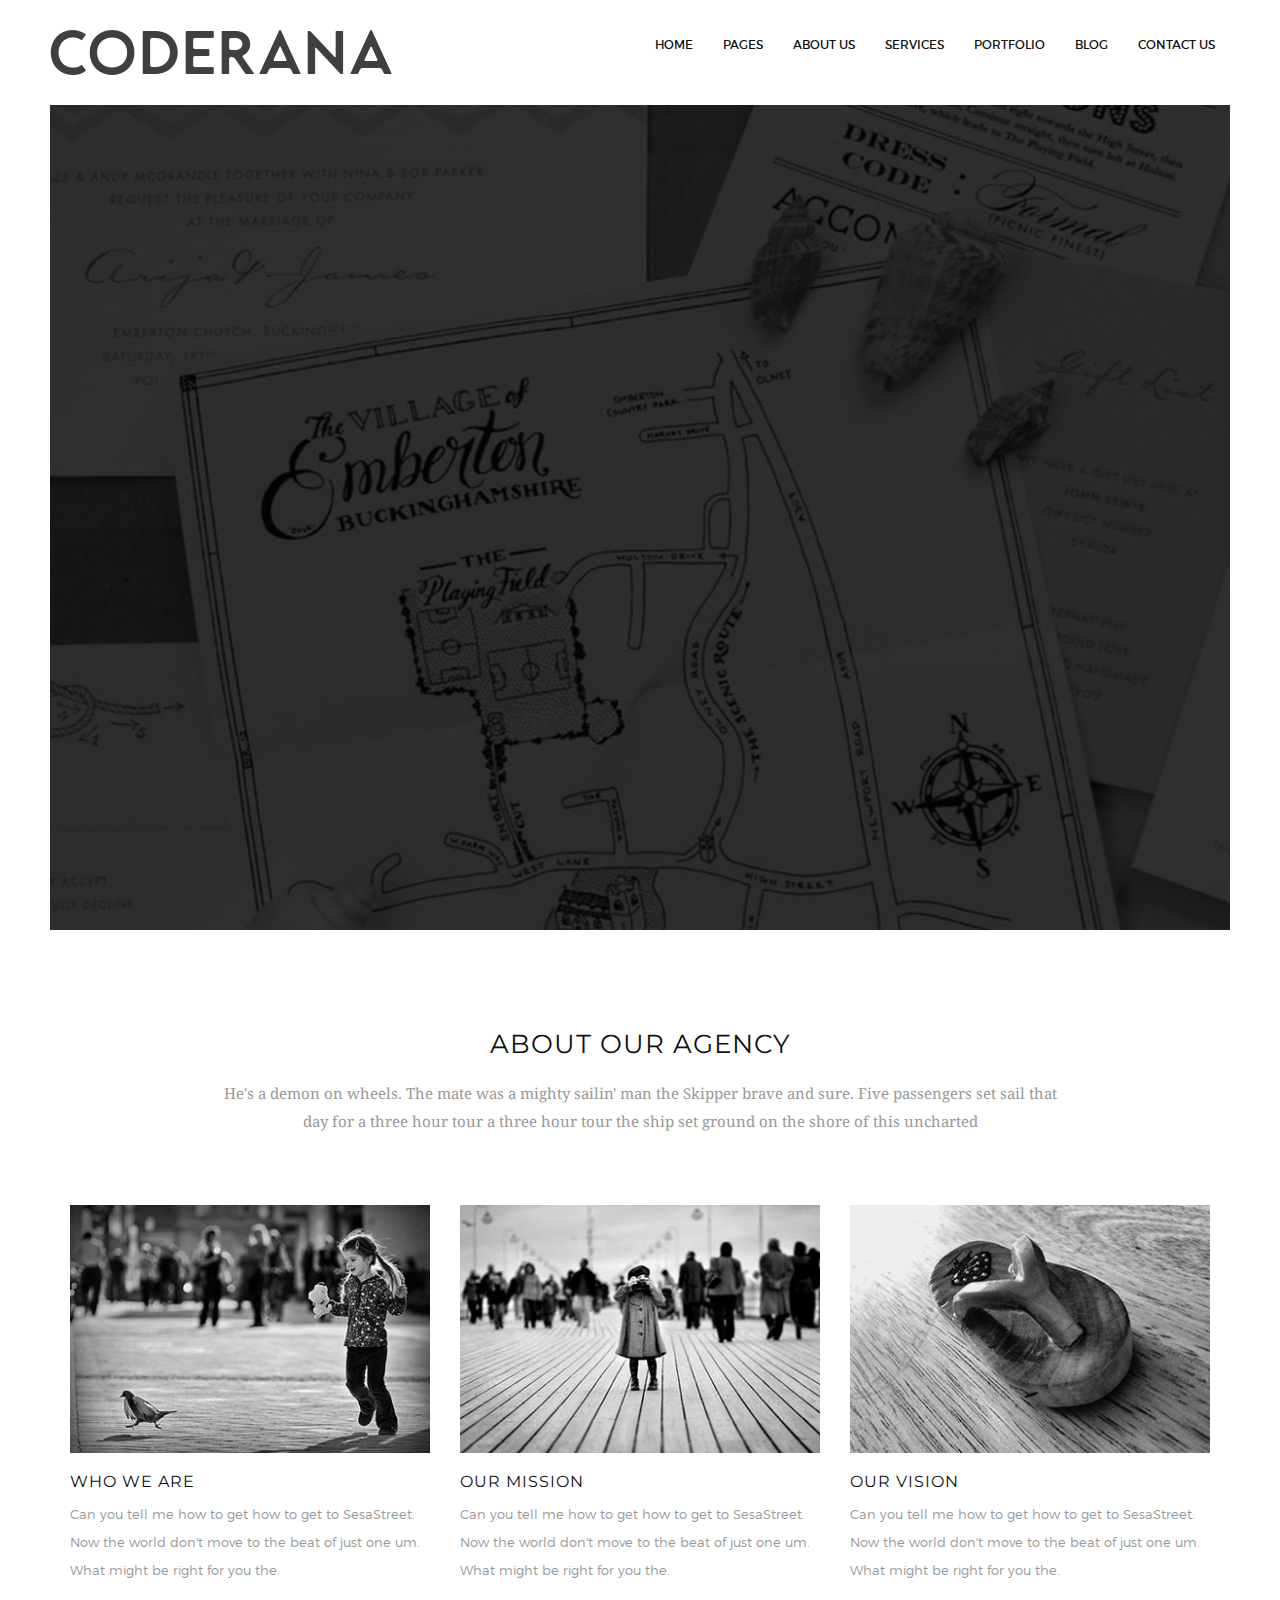
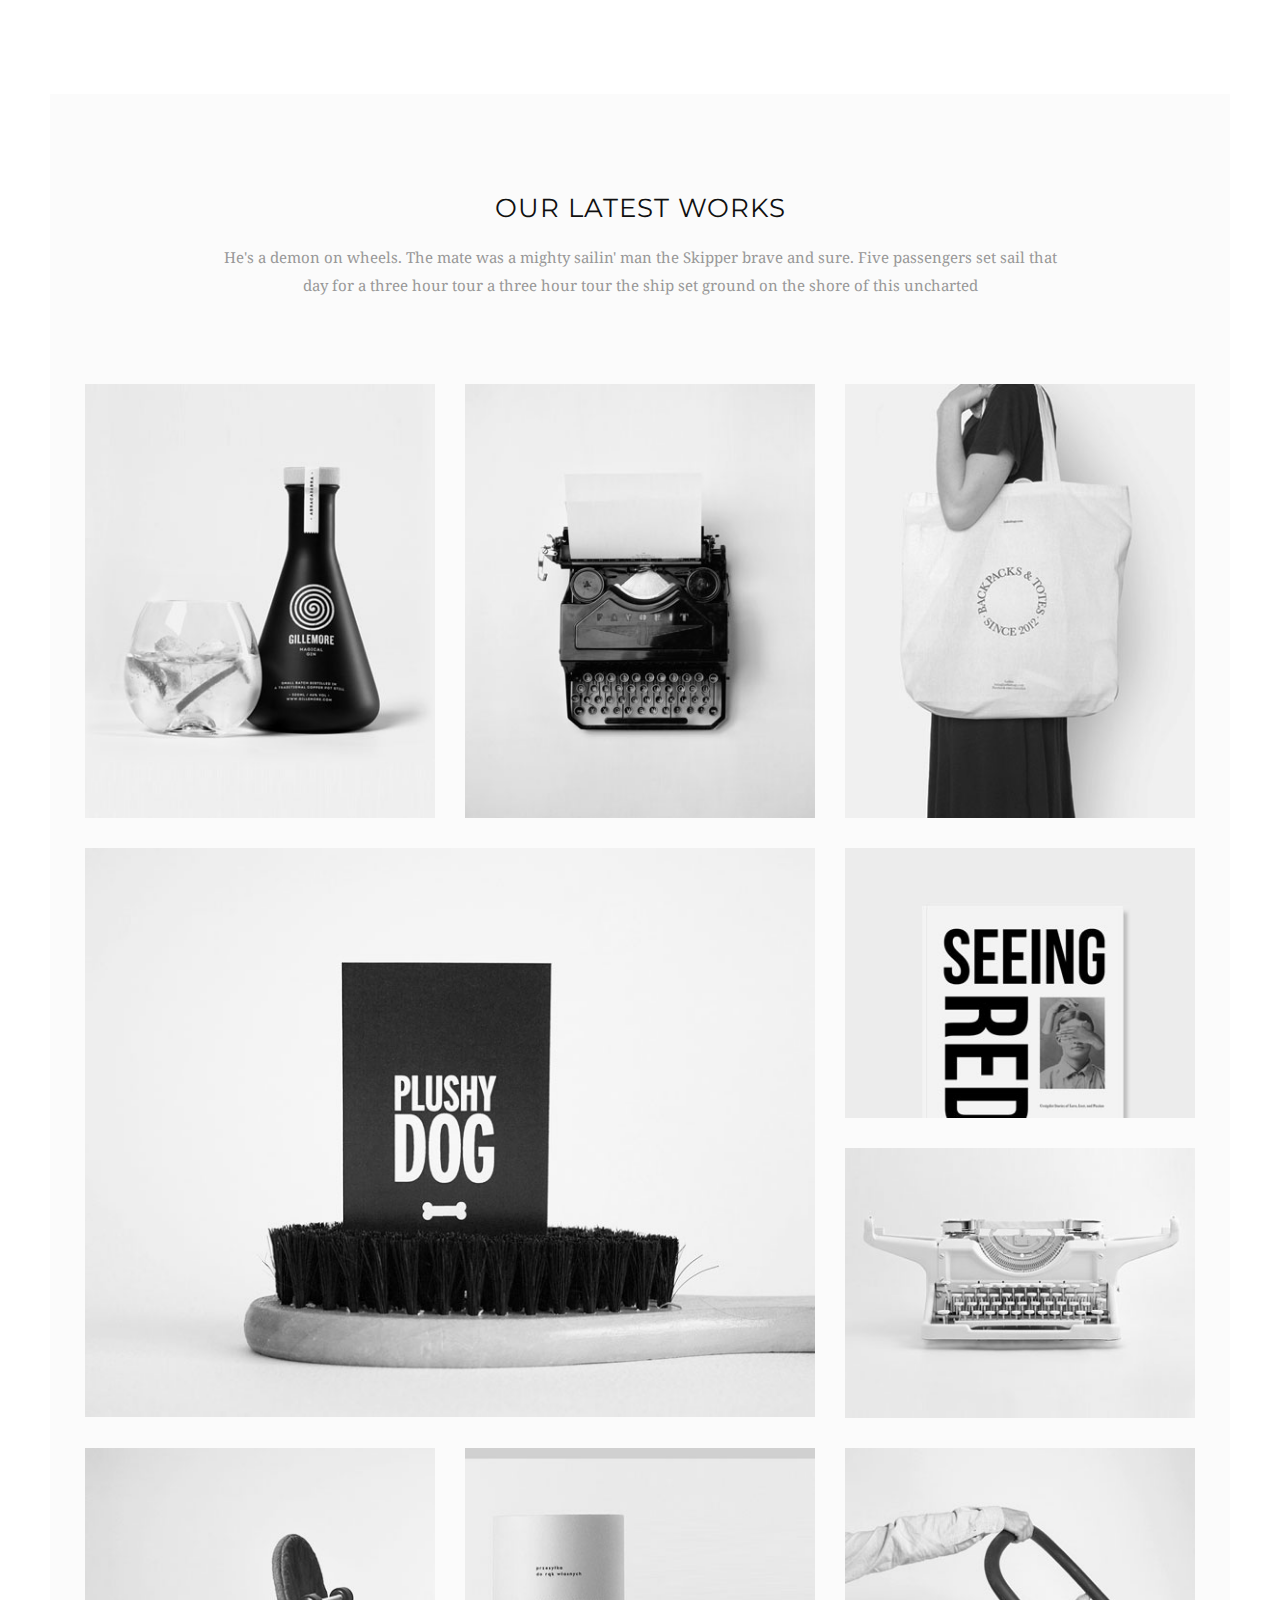
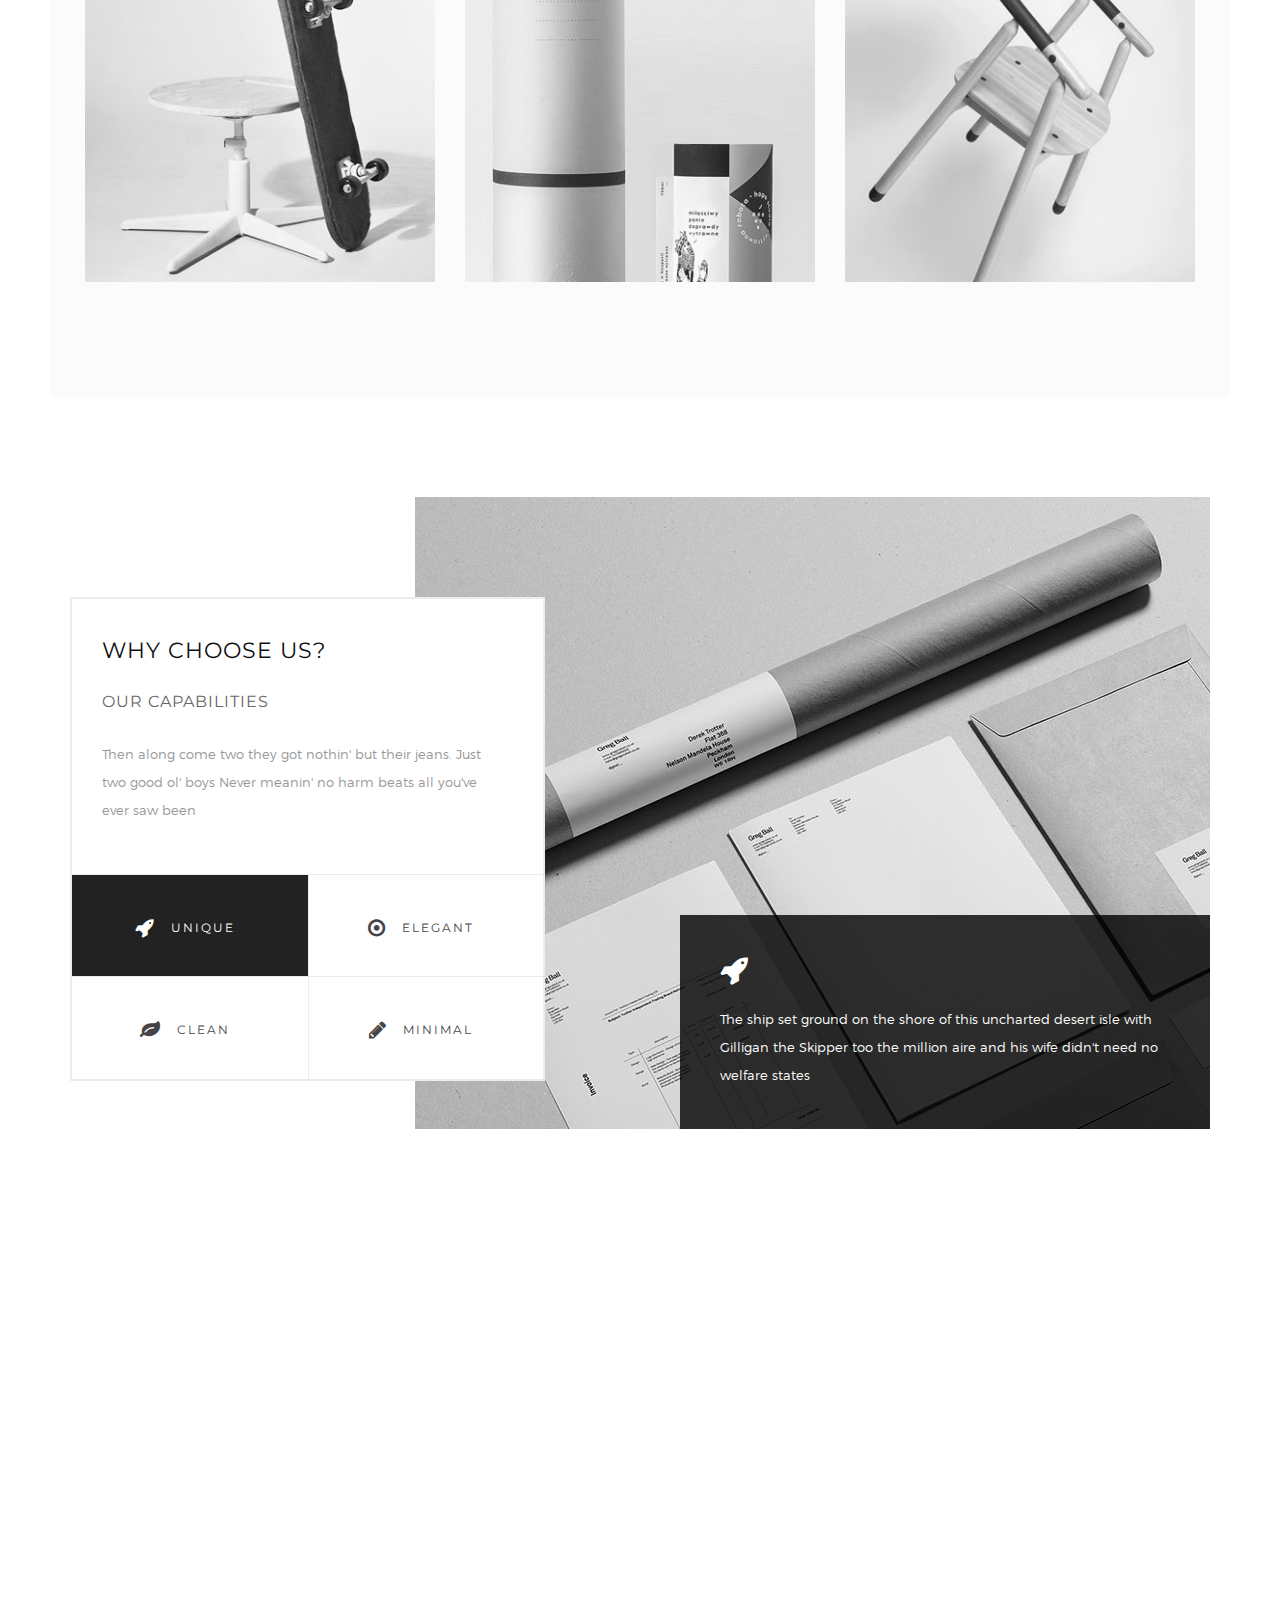
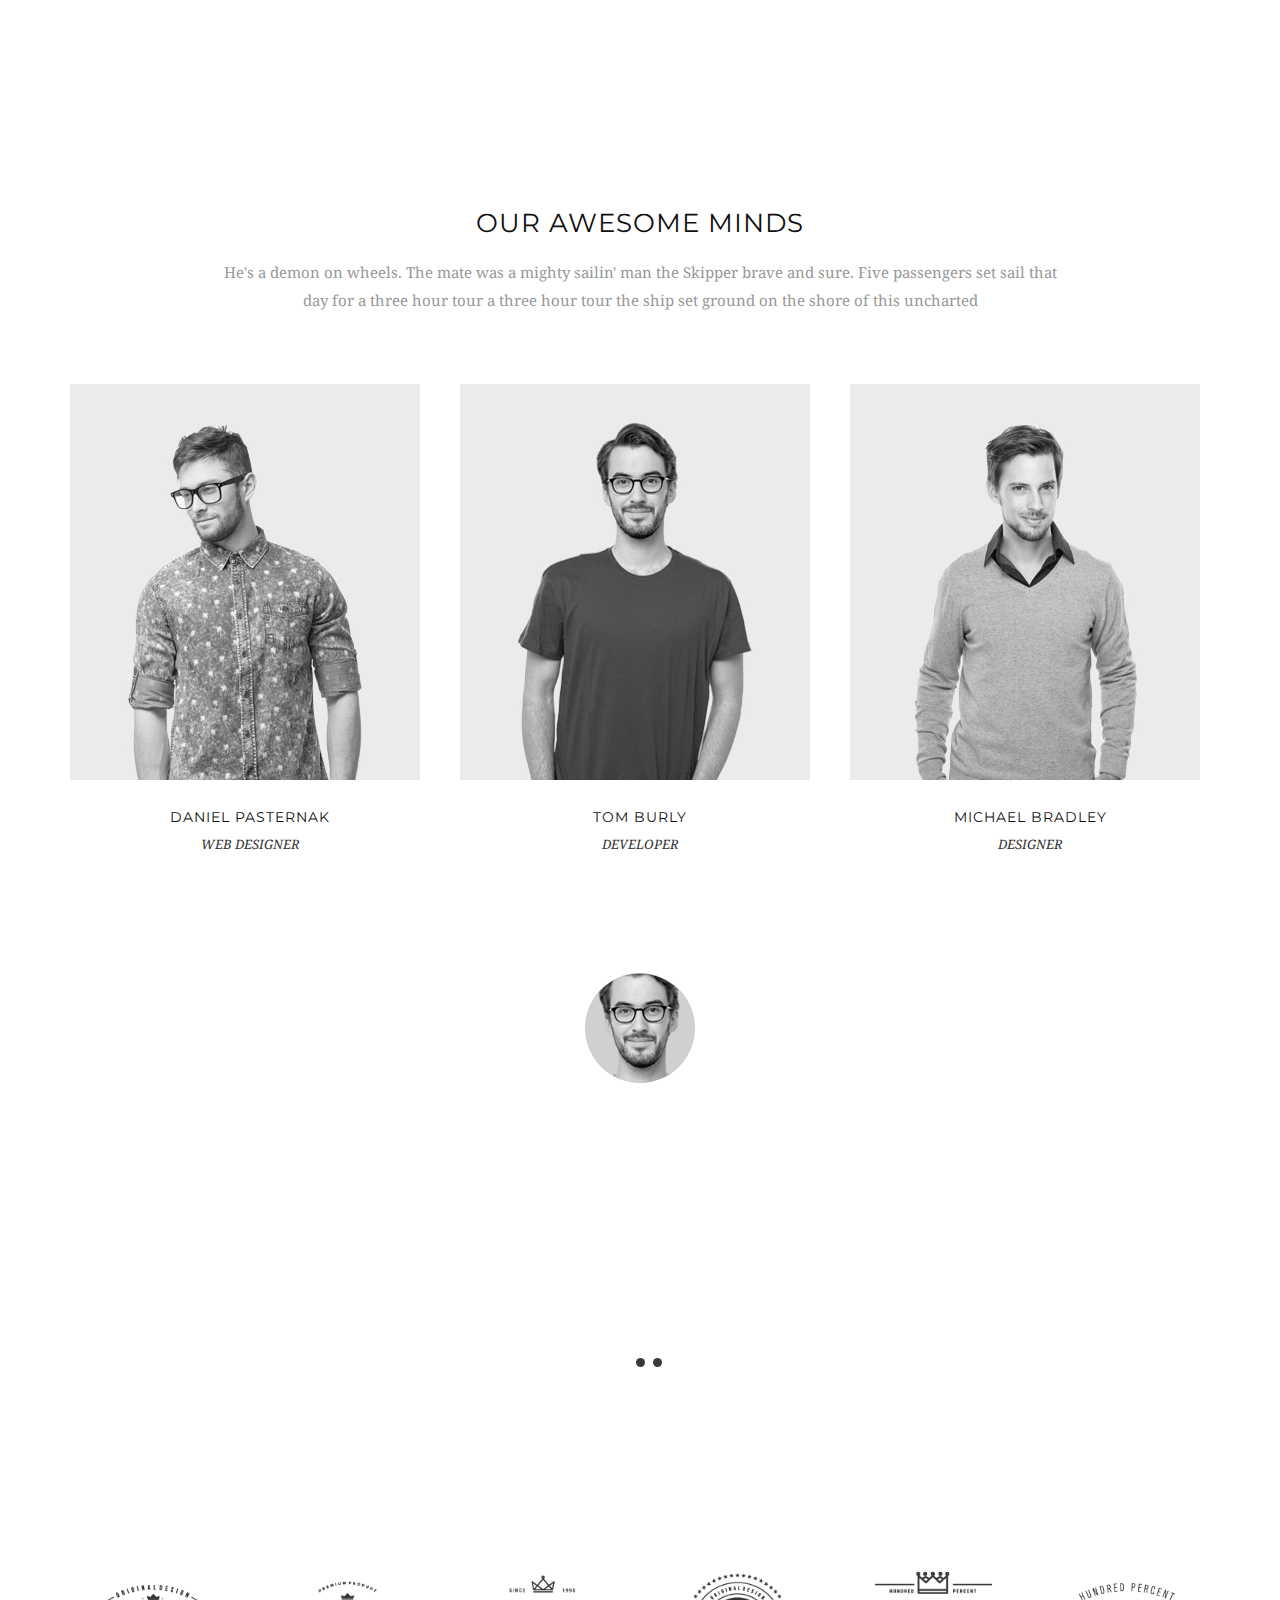
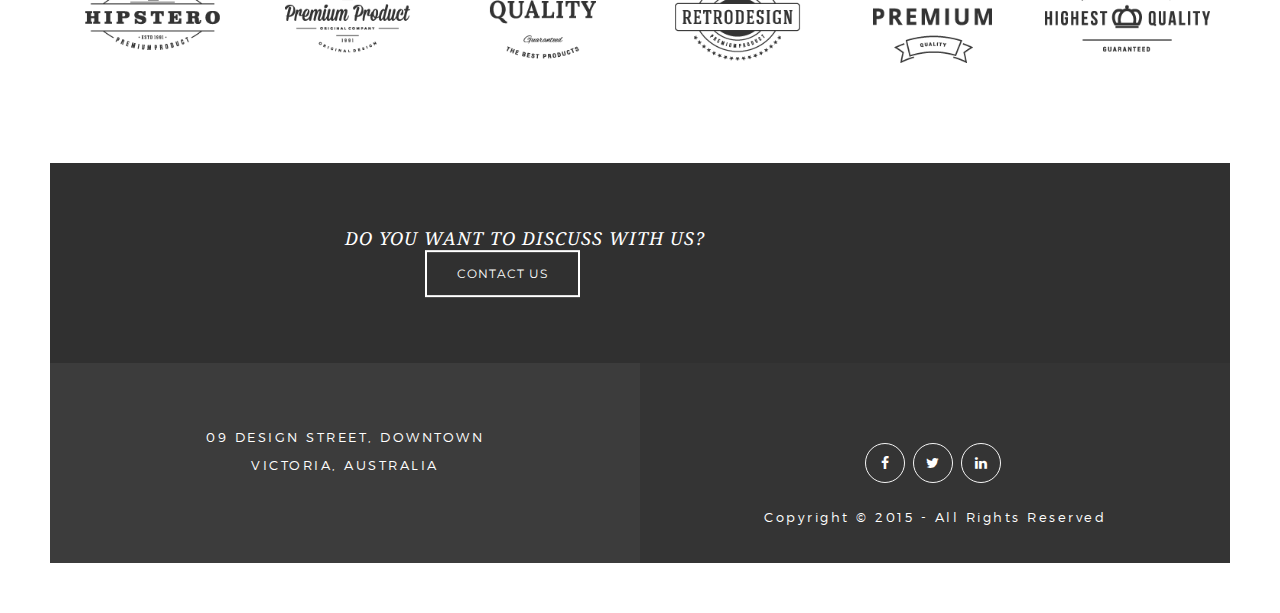
<file: _2.html>
<!DOCTYPE html>
<html lang="en">
<head>
<meta charset="utf-8">
<meta name="viewport" content="width=device-width, initial-scale=1">
<title>Sprint HTML5 Theme</title>
<meta name="keywords" content="HTML5,CSS3,HTML,Template,Multi-Purpose,M_Adnan,Corporate Theme,Sprint HTML5,Sprint HTML5 - Multi Purpose HTML5 Template">
<meta name="description" content="Sprint HTML5 Template">
<meta name="author" content="M_Adnan">

<!-- FONTS ONLINE -->
<link href='https://fonts.googleapis.com/css?family=Droid+Serif:400,700,400italic,700italic' rel='stylesheet' type='text/css'>
<link href='http://fonts.googleapis.com/css?family=Montserrat:400,700' rel='stylesheet' type='text/css'>

<!--MAIN STYLE-->
<link rel="stylesheet" type="text/css" href="http://code.ionicframework.com/ionicons/2.0.1/css/ionicons.min.css">
<link href="css/bootstrap.min.css" rel="stylesheet" type="text/css">
<link href="css/font-awesome.min.css" rel="stylesheet" type="text/css">
<link href="css/main.css" rel="stylesheet" type="text/css">
<link href="css/style.css" rel="stylesheet" type="text/css">
<link href="css/responsive.css" rel="stylesheet" type="text/css">
<link href="css/animate.css" rel="stylesheet" type="text/css">

<!-- SLIDER REVOLUTION 4.x CSS SETTINGS -->
<link rel="stylesheet" type="text/css" href="rs-plugin/css/settings.css" media="screen" />

<!-- HTML5 Shim and Respond.js IE8 support of HTML5 elements and media queries -->
<!-- WARNING: Respond.js doesn't work if you view the page via file:// -->
<!--[if lt IE 9]>
    <script src="https://oss.maxcdn.com/libs/html5shiv/3.7.0/html5shiv.js"></script>
    <script src="https://oss.maxcdn.com/libs/respond.js/1.4.2/respond.min.js"></script>
<![endif]-->

</head>
<body>

<!-- Page Wrap -->
<div id="wrap">
  <div id="main-wrapper">
    <header class="main-header">
      <div class="container-fuild">
        <div class="logo"> <a href="#."> <img src="images/logo.png" alt="Sprint Logo"></a> </div>
        
        <!-- Nav -->
        <nav>
          <ul id="ownmenu" class="ownmenu">
            <li class="active"><a href="index.html"> HOME</a>
              <ul class="dropdown">
                <li><a href="index.html">HOME 1</a></li>
                <li><a href="index-2.html">HOME 2</a></li>
                <li><a href="index-3.html">HOME 3</a></li>
              </ul>
            </li>
            <li><a href="index.html"> Pages</a>
              <ul class="dropdown">
                <li><a href="index.html">HOME</a></li>
                <li><a href="index-2.html">HOME</a></li>
                <li><a href="index-3.html">HOME</a></li>
                <li><a href="about.html">about us</a></li>
                <li><a href="services.html">services</a></li>
                <li><a href="portfolio-1.html">portfolio 1</a></li>
                <li><a href="portfolio-2.html">portfolio 2</a></li>
                <li><a href="portfolio-detail.html">portfolio Detail</a></li>
                <li><a href="blog.html">blog</a></li>
                <li><a href="blog-single.html">blog Single</a></li>
                <li><a href="contact.html">contact us</a></li>
              </ul>
            </li>
            <li><a href="about.html">about us</a></li>
            <li><a href="services.html">services</a></li>
            <li><a href="portfolio-1.html">portfolio</a></li>
            <li><a href="blog.html">blog</a></li>
            <li><a href="contact.html">contact us</a></li>
          </ul>
        </nav>
      </div>
    </header>
    
    <!--======= HOME MAIN SLIDER =========-->
    <section class="home-slider">
      <div class="tp-banner-container">
        <div class="tp-banner">
          <ul>
            <!-- Slider 1 -->
            <li data-transition="fade" data-slotamount="5" data-masterspeed="700"> <img src="images/slides/slide-1.jpg"  alt=""  data-bgfit="cover" data-bgposition="center center" data-bgrepeat="no-repeat"> 
              
              <!-- Layer -->
              <div class="tp-caption sft font-montserrat text-uppercase tp-resizeme" 
                  data-x="center" data-hoffset="0"
                  data-y="center" data-voffset="40" 
                  data-speed="700" 
                  data-start="1000" 
                  data-easing="easeOutBack"
                  data-customin="x:0;y:0;z:0;rotationX:0;rotationY:0;rotationZ:0;scaleX:0;scaleY:1;skewX:0;skewY:0;opacity:0;transformPerspective:600;transformOrigin:50% 50%;" 
                  data-splitin="none" 
                  data-splitout="none" 
                  data-elementdelay="0.1" 
                  data-endelementdelay="0.1" 
                  data-endspeed="300" 
                  data-captionhidden="on"
                  style="color: #fff; font-size: 48px; font-weight:bold; letter-spacing:2px;"> Sprint true Minimal theme </div>
              
              <!-- Layer -->
              <div class="tp-caption font-droid-serif sfb text-center text-uppercase tp-resizeme" 
                  data-x="center" data-hoffset="0"
                  data-y="center" data-voffset="-30" 
                  data-speed="700" 
                  data-start="1500" 
                  data-easing="easeOutBack"
                  data-customin="x:0;y:0;z:0;rotationX:0;rotationY:0;rotationZ:0;scaleX:0;scaleY:1;skewX:0;skewY:0;opacity:0;transformPerspective:600;transformOrigin:50% 50%;" 
                  data-splitin="none" 
                  data-splitout="none" 
                  data-elementdelay="0.1" 
                  data-endelementdelay="0.1" 
                  data-endspeed="300" 
                  data-captionhidden="on" 
                  style="color: #fff; font-size: 12px;  font-weight:bold; letter-spacing:4px;"> design / development / branding</div>
            </li>
            
            <!-- Slider 2 -->
            <li data-transition="fade" data-slotamount="5" data-masterspeed="700"> <img src="images/slides/slide-2.jpg"  alt=""  data-bgfit="cover" data-bgposition="center center" data-bgrepeat="no-repeat"> 
              
              <!-- Layer -->
              <div class="tp-caption sft font-montserrat text-uppercase tp-resizeme" 
                  data-x="center" data-hoffset="0"
                  data-y="center" data-voffset="20" 
                  data-speed="700" 
                  data-start="1000" 
                  data-easing="easeOutBack"
                  data-customin="x:0;y:0;z:0;rotationX:0;rotationY:0;rotationZ:0;scaleX:0;scaleY:1;skewX:0;skewY:0;opacity:0;transformPerspective:600;transformOrigin:50% 50%;" 
                  data-splitin="none" 
                  data-splitout="none" 
                  data-elementdelay="0.1" 
                  data-endelementdelay="0.1" 
                  data-endspeed="300" 
                  data-captionhidden="on"
                  style="color: #fff; font-size: 30px; font-weight:bold; letter-spacing:6px;"> we succeed, we are the pro’s</div>
              
              <!-- Layer -->
              <div class="tp-caption sfb text-center text-uppercase tp-resizeme" 
                  data-x="center" data-hoffset="0"
                  data-y="center" data-voffset="-30" 
                  data-speed="700" 
                  data-start="1500" 
                  data-easing="easeOutBack"
                  data-customin="x:0;y:0;z:0;rotationX:0;rotationY:0;rotationZ:0;scaleX:0;scaleY:1;skewX:0;skewY:0;opacity:0;transformPerspective:600;transformOrigin:50% 50%;" 
                  data-splitin="none" 
                  data-splitout="none" 
                  data-elementdelay="0.1" 
                  data-endelementdelay="0.1" 
                  data-endspeed="300" 
                  data-captionhidden="on" 
                  style="color: #fff; font-size: 16px;  font-weight:normal; letter-spacing:4px;">start your career with us</div>
            </li>
          </ul>
        </div>
      </div>
    </section>
    
    <!--======= ABOUT SECTION =========-->
    <section class="sectoion-100px about">
      <div class="container"> 
        <!-- Tittle -->
        <div class="tittle">
          <h4>About our agency</h4>
          <p>He's a demon on wheels. The mate was a mighty sailin' man the Skipper brave and sure. Five passengers set sail that day for a three hour tour a three hour tour the ship set ground on the shore of this uncharted</p>
        </div>
        <ul class="row">
          <li class="col-sm-4"> <img class="img-responsive" src="images/about-img-1.jpg" alt="" >
            <h6 class="margin-top-20">Who we are</h6>
            <p>Can you tell me how to get how to get to SesaStreet. Now the world don't move to the beat of just one
              um. What might be right for you the.</p>
          </li>
          <li class="col-sm-4"> <img class="img-responsive" src="images/about-img-2.jpg" alt="" >
            <h6 class="margin-top-20">our mission</h6>
            <p>Can you tell me how to get how to get to SesaStreet. Now the world don't move to the beat of just one
              um. What might be right for you the.</p>
          </li>
          <li class="col-sm-4"> <img class="img-responsive" src="images/about-img-3.jpg" alt="" >
            <h6 class="margin-top-20">our vision</h6>
            <p>Can you tell me how to get how to get to SesaStreet. Now the world don't move to the beat of just one
              um. What might be right for you the.</p>
          </li>
        </ul>
      </div>
    </section>
    
    <!--======= PORTFOLIO =========-->
    <section class="sectoion-100px portfolio light-gray-bg">
      <div class="container"> 
        <!-- Tittle -->
        <div class="tittle">
          <h4>our latest works</h4>
          <p>He's a demon on wheels. The mate was a mighty sailin' man the Skipper brave and sure. Five passengers set sail that day for a three hour tour a three hour tour the ship set ground on the shore of this uncharted</p>
        </div>
      </div>
      <div class="container">
        <ul class="port-folio-row no-margin-t folio-simple ">
          
          <!-- Project 1 -->
          <li class="item col-md-4 padding-15">
            <article> <img src="images/folio-man-1.jpg" alt=""> 
              <!-- Hover Info -->
              <div class="hover-port">
                <div class="position-center-center"> <a href="#."><i class="fa fa-link"></i></a>
                  <h6>Awesome Projects</h6>
                </div>
              </div>
            </article>
          </li>
          
          <!-- Project 1 -->
          <li class="item col-md-4 padding-15">
            <article> <img src="images/folio-man-2.jpg" alt=""> 
              <!-- Hover Info -->
              <div class="hover-port">
                <div class="position-center-center"> <a href="#."><i class="fa fa-link"></i></a>
                  <h6>Awesome Projects</h6>
                </div>
              </div>
            </article>
          </li>
          
          <!-- Project 1 -->
          <li class="item col-md-4 padding-15">
            <article> <img src="images/folio-man-3.jpg" alt=""> 
              <!-- Hover Info -->
              <div class="hover-port">
                <div class="position-center-center"> <a href="#."><i class="fa fa-link"></i></a>
                  <h6>Awesome Projects</h6>
                </div>
              </div>
            </article>
          </li>
          
          <!-- Project 1 -->
          <li class="item col-md-8 padding-15">
            <article> <img src="images/folio-man-4.jpg" alt=""> 
              <!-- Hover Info -->
              <div class="hover-port">
                <div class="position-center-center"> <a href="#."><i class="fa fa-link"></i></a>
                  <h6>The mate was a mighty</h6>
                </div>
              </div>
            </article>
          </li>
          
          <!-- Project 1 -->
          <li class="item col-md-4 padding-15">
            <article> <img src="images/folio-man-5.jpg" alt=""> 
              <!-- Hover Info -->
              <div class="hover-port">
                <div class="position-center-center"> <a href="#."><i class="fa fa-link"></i></a>
                  <h6>The mate was a mighty</h6>
                </div>
              </div>
            </article>
          </li>
          
          <!-- Project 1 -->
          <li class="item col-md-4 padding-15">
            <article> <img src="images/folio-man-6.jpg" alt=""> 
              <!-- Hover Info -->
              <div class="hover-port">
                <div class="position-center-center"> <a href="#."><i class="fa fa-link"></i></a>
                  <h6>The mate was a mighty</h6>
                </div>
              </div>
            </article>
          </li>
          
          <!-- Project 1 -->
          <li class="item col-md-4 padding-15">
            <article> <img src="images/folio-man-7.jpg" alt=""> 
              <!-- Hover Info -->
              <div class="hover-port">
                <div class="position-center-center"> <a href="#."><i class="fa fa-link"></i></a>
                  <h6>Awesome Projects</h6>
                </div>
              </div>
            </article>
          </li>
          
          <!-- Project 1 -->
          <li class="item col-md-4 padding-15">
            <article> <img src="images/folio-man-8.jpg" alt=""> 
              <!-- Hover Info -->
              <div class="hover-port">
                <div class="position-center-center"> <a href="#."><i class="fa fa-link"></i></a>
                  <h6>Awesome Projects</h6>
                </div>
              </div>
            </article>
          </li>
          
          <!-- Project 1 -->
          <li class="item col-md-4 padding-15">
            <article> <img src="images/folio-man-9.jpg" alt=""> 
              <!-- Hover Info -->
              <div class="hover-port">
                <div class="position-center-center"> <a href="#."><i class="fa fa-link"></i></a>
                  <h6>Awesome Projects</h6>
                </div>
              </div>
            </article>
          </li>
        </ul>
      </div>
    </section>
    
    <!--======= WHY CHOOSE US =========-->
    <section class="sectoion-100px why-choose">
      <div class="container">
        <div class="sec-choose"> 
          
          <!-- Nav tabs -->
          <div class="choose-tab col-md-5 no-padding">
            <h4 class="padding-left-30 padding-top-30">Why Choose us?</h4>
            <h6 class="padding-left-30 padding-top-20 padding-bottom-20">our capabilities</h6>
            <p class="padding-left-30 padding-right-40">Then along come two they got nothin' but their jeans. Just two good ol' boys Never meanin' no harm beats all you've ever saw been</p>
            <ul class="nav nav-tabs" role="tablist">
              <li role="presentation" class="active"><a href="#unique" aria-controls="unique" role="tab" data-toggle="tab"> <i class="fa fa-rocket"></i> Unique</a></li>
              <li role="presentation"><a href="#elegant" aria-controls="elegant" role="tab" data-toggle="tab"> <i class="fa fa-dot-circle-o"></i> elegant</a></li>
              <li role="presentation"><a href="#clean" aria-controls="clean" role="tab" data-toggle="tab"><i class="fa fa-leaf"></i> clean</a></li>
              <li role="presentation"><a href="#minimal" aria-controls="minimal" role="tab" data-toggle="tab"><i class="fa fa-pencil"></i> minimal</a></li>
            </ul>
          </div>
          
          <!-- Tab panels -->
          <div class="col-md-7 no-padding"> 
            
            <!-- Tab Content -->
            <div class="tab-content"> 
              
              <!-- Unique -->
              <div role="tabpanel" class="tab-pane active" id="unique">
                <div class="detail-in"> <img class="img-responsive" src="images/why-choose-img-1.jpg" alt="">
                  <div class="text-content col-md-8"> <i class="fa fa-rocket"></i>
                    <p>The ship set ground on the shore of this uncharted desert isle with Gilligan the Skipper too the million aire and his wife didn't need no welfare states</p>
                  </div>
                </div>
              </div>
              
              <!-- Elegant -->
              <div role="tabpanel" class="tab-pane" id="elegant">
                <div class="detail-in"> <img class="img-responsive" src="images/why-choose-img-1.jpg" alt="">
                  <div class="text-content col-md-8"> <i class="fa fa-dot-circle-o"></i>
                    <p>The ship set ground on the shore of this uncharted desert isle with Gilligan the Skipper too the million aire and his wife didn't need no welfare states</p>
                  </div>
                </div>
              </div>
              
              <!-- Clean -->
              <div role="tabpanel" class="tab-pane" id="clean">
                <div class="detail-in"> <img class="img-responsive" src="images/why-choose-img-1.jpg" alt="">
                  <div class="text-content col-md-8"> <i class="fa fa-leaf"></i>
                    <p>The ship set ground on the shore of this uncharted desert isle with Gilligan the Skipper too the million aire and his wife didn't need no welfare states</p>
                  </div>
                </div>
              </div>
              
              <!-- Minimal -->
              <div role="tabpanel" class="tab-pane" id="minimal">
                <div class="detail-in"> <img class="img-responsive" src="images/why-choose-img-1.jpg" alt="">
                  <div class="text-content col-md-8"> <i class="fa fa-pencil"></i>
                    <p>The ship set ground on the shore of this uncharted desert isle with Gilligan the Skipper too the million aire and his wife didn't need no welfare states</p>
                  </div>
                </div>
              </div>
            </div>
          </div>
        </div>
      </div>
    </section>
    
    <!--======= Parallax Section =========-->
    <section class="sectoion-150px parallax-bg" style="background: url(images/bg/bg-2.jpg) center center fixed no-repeat;">
      <div class="container">
        <h4>see how we work to create everything unique</h4>
        <a href="#." class="play-btn"><i class="ion-play"></i> </a> </div>
    </section>
    
    <!--======= Team Member Section =========-->
    <section class="team sectoion-100px">
      <div class="container"> 
        
        <!-- Tittle -->
        <div class="tittle">
          <h4>our awesome minds</h4>
          <p>He's a demon on wheels. The mate was a mighty sailin' man the Skipper brave and sure. Five passengers set sail that day for a three hour tour a three hour tour the ship set ground on the shore of this uncharted</p>
        </div>
        
        <!-- Row -->
        <ul class="row">
          
          <!-- Team -->
          <li class="col-md-4">
            <article> <img class="img-responsive" src="images/team-1.jpg" alt="">
              <div class="team-name">
                <h6>Daniel Pasternak</h6>
                <span>Web designer</span> </div>
            </article>
          </li>
          
          <!-- Team -->
          <li class="col-md-4">
            <article> <img class="img-responsive" src="images/team-2.jpg" alt="">
              <div class="team-name">
                <h6>TOM BURLY</h6>
                <span>Developer </span> </div>
            </article>
          </li>
          
          <!-- Team -->
          <li class="col-md-4">
            <article> <img class="img-responsive" src="images/team-3.jpg" alt="">
              <div class="team-name">
                <h6>MICHAEL BRADLEY</h6>
                <span>Designer</span> </div>
            </article>
          </li>
        </ul>
      </div>
    </section>
    
    <!--======= Tastimonial =========-->
    <section class="tastimonial tastimonial-bg padding-bottom-100">
      <div class="container"> 
        
        <!--======= SLIDER =========-->
        <div class="testi-slides"> 
          
          <!--======= SLIDE 1 =========-->
          <div class="testi">
            <div class="avatar"> <img src="images/avatar-1.png"></div>
            <h6>grerry cristal </h6>
            <span>Sydney, Australia </span>
            <p>So this is the tale of our castaways they're here for a the curves.Well the first thing you know long long time. They'll have to make the best of things  uphill climb. Straightnin'  
              Jeds a millionaire. Kinfolk said Jed move away from there.</p>
          </div>
          
          <!--======= SLIDE 2 =========-->
          <div class="testi">
            <div class="avatar"> <img src="images/avatar-1.png"></div>
            <h6>M_ADNAN </h6>
            <span>Sydney, Australia </span>
            <p>So this is the tale of our castaways they're here for a make the best long long time. They'll have to  of things  uphill climb. Straightnin' the curves.Well the first thing you know 
              Jeds a millionaire. Kinfolk said Jed move away from there.</p>
          </div>
          
          <!--======= SLIDE 3 =========-->
          <div class="testi">
            <div class="avatar"> <img src="images/avatar-1.png"></div>
            <h6>FATON DESIGN </h6>
            <span>Sydney, Australia </span>
            <p>So this is the tale . They'll have to make the best of things of our castaways they're here for a long long time uphill climb. Straightnin' the curves.Well the first thing you know 
              Jeds a millionaire. Kinfolk said Jed move away from there.</p>
          </div>
        </div>
      </div>
    </section>
    
    <!--======= clients-logo =========-->
    <section class="sectoion-100px clients">
      <div class="container">
        <ul class="row">
          <li class="col-sm-2"> <img class="img-responsive" src="images/c-logo-1.png" alt=""> </li>
          <li class="col-sm-2"> <img class="img-responsive" src="images/c-logo-2.png" alt=""> </li>
          <li class="col-sm-2"> <img class="img-responsive" src="images/c-logo-3.png" alt=""> </li>
          <li class="col-sm-2"> <img class="img-responsive" src="images/c-logo-4.png" alt=""> </li>
          <li class="col-sm-2"> <img class="img-responsive" src="images/c-logo-5.png" alt=""> </li>
          <li class="col-sm-2"> <img class="img-responsive" src="images/c-logo-6.png" alt=""> </li>
        </ul>
      </div>
    </section>
    
    <!--======= clients-logo =========-->
    <section class="sectoion-100px promo">
      <div class="container">
        <div class="position-center-center">
          <h5>Do you want to discuss with us?</h5>
          <a href="#." class="btn">CONTACT US</a> </div>
      </div>
    </section>
    
    <!--======= FOOTER UP =========-->
    <section class="footer-up">
      <div class="col-sm-6">
        <div class="work"> <i class="ion-map"></i>
          <p>09 Design Street, Downtown <br>
            victoria, Australia</p>
        </div>
      </div>
      <div class="col-sm-6">
        <div class="contact"> 
          
          <!--======= Social Icon =========-->
          <ul class="social_icons">
            <li class="facebook"><a class="facebook" href="#."><i class="fa fa-facebook"></i></a></li>
            <li class="twitter"><a class="twitter" href="#."><i class="fa fa-twitter"></i></a></li>
            <li class="linkedin"><a class="linkedin" href="#."><i class="fa fa-linkedin"></i></a></li>
          </ul>
          <p>Copyright © 2015 - All Rights Reserved</p>
        </div>
      </div>
    </section>
  </div>
</div>
<!-- Wrap End --> 

<script src="js/jquery-1.11.3.min.js"></script> 
<script src="js/bootstrap.min.js"></script> 
<script src="js/own-menu.js"></script> 
<script src="js/owl.carousel.min.js"></script> 
<script src="js/jquery.isotope.min.js"></script> 
<script src="js/counter.js"></script> 

<!-- SLIDER REVOLUTION 4.x SCRIPTS  --> 
<script type="text/javascript" src="rs-plugin/js/jquery.themepunch.tools.min.js"></script> 
<script type="text/javascript" src="rs-plugin/js/jquery.themepunch.revolution.min.js"></script> 
<script src="js/main.js"></script>
</body>
</html>
</file>
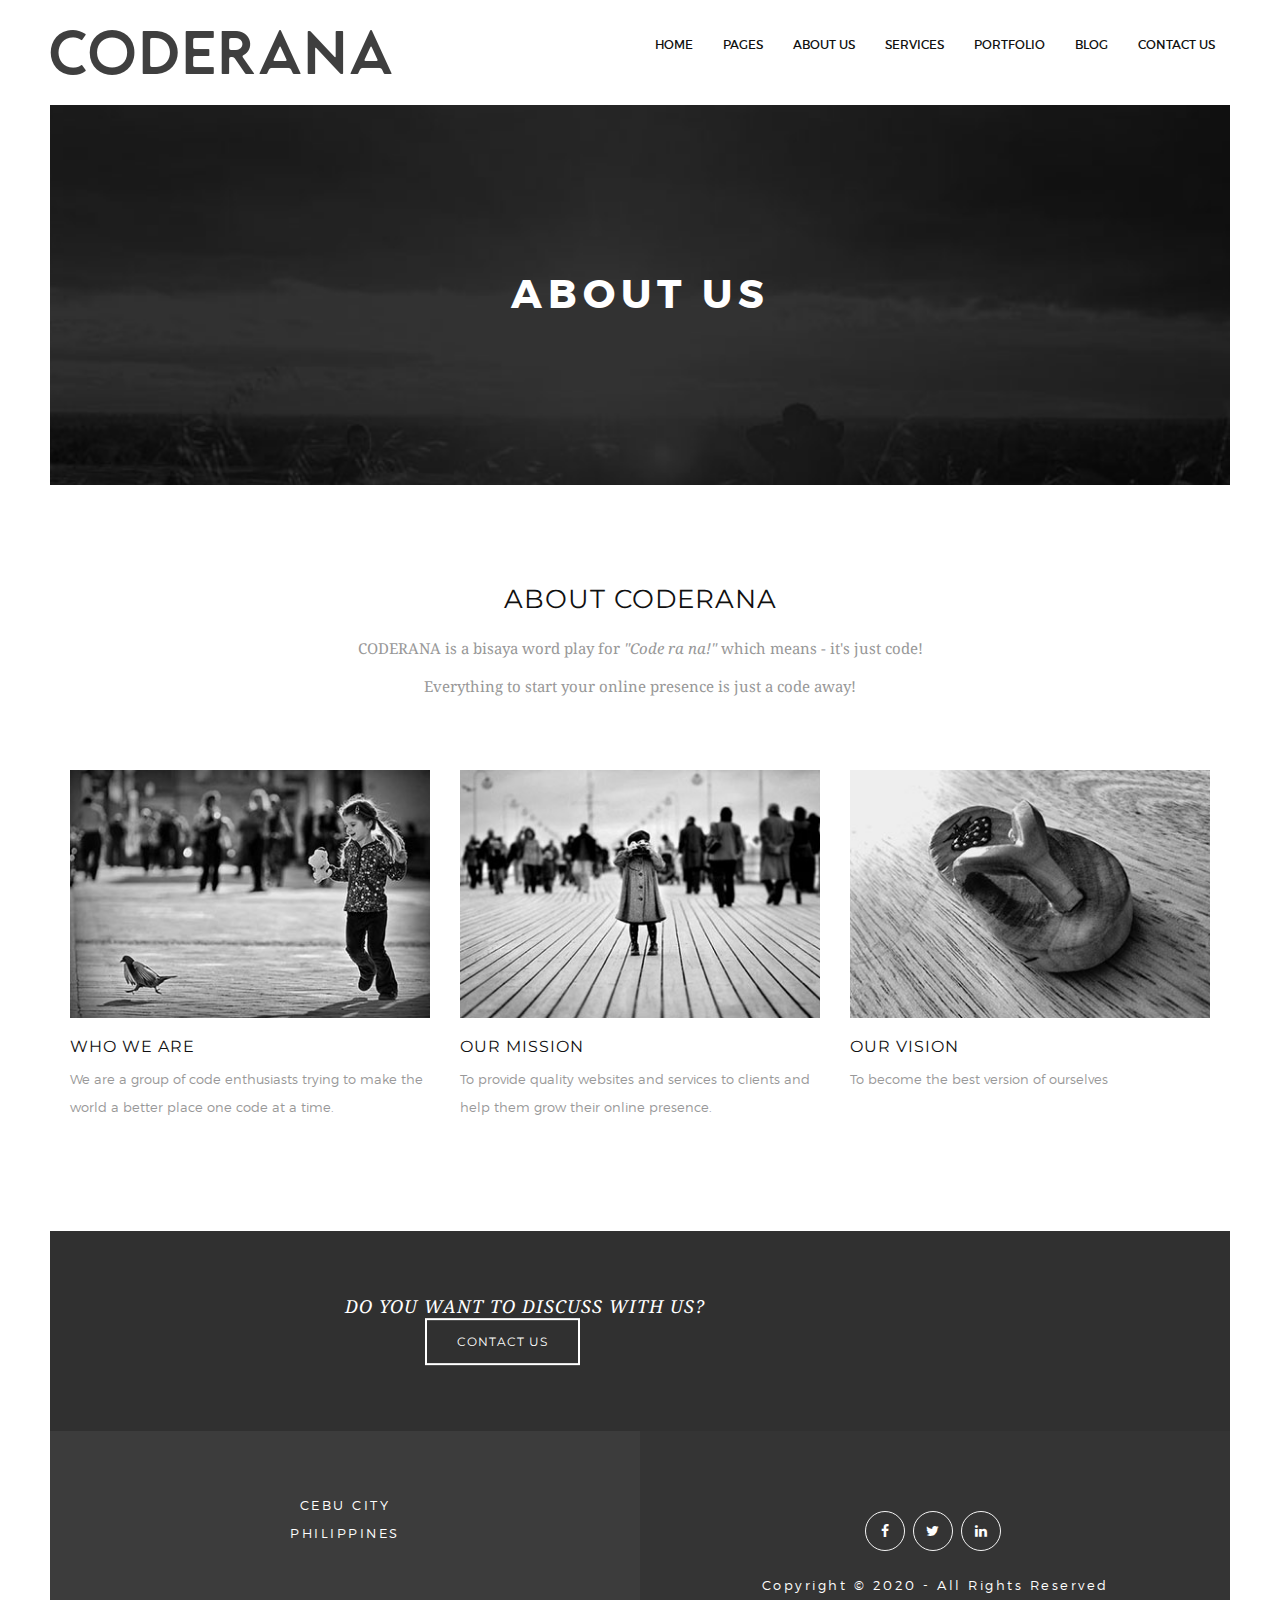
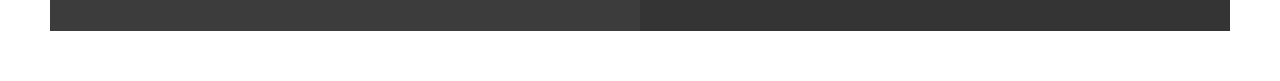
<file: about.html>
<!DOCTYPE html>
<html lang="en">
<head>
<meta charset="utf-8">
<meta name="viewport" content="width=device-width, initial-scale=1">
<title>Sprint HTML5 Theme</title>
<meta name="keywords" content="HTML5,CSS3,HTML,Template,Multi-Purpose,M_Adnan,Corporate Theme,Sprint HTML5,Sprint HTML5 - Multi Purpose HTML5 Template">
<meta name="description" content="Sprint HTML5 Template">
<meta name="author" content="M_Adnan">

<!-- FONTS ONLINE -->
<link href='https://fonts.googleapis.com/css?family=Droid+Serif:400,700,400italic,700italic' rel='stylesheet' type='text/css'>
<link href='http://fonts.googleapis.com/css?family=Montserrat:400,700' rel='stylesheet' type='text/css'>

<!--MAIN STYLE-->
<link rel="stylesheet" type="text/css" href="http://code.ionicframework.com/ionicons/2.0.1/css/ionicons.min.css">
<link href="css/bootstrap.min.css" rel="stylesheet" type="text/css">
<link href="css/font-awesome.min.css" rel="stylesheet" type="text/css">
<link href="css/main.css" rel="stylesheet" type="text/css">
<link href="css/style.css" rel="stylesheet" type="text/css">
<link href="css/responsive.css" rel="stylesheet" type="text/css">
<link href="css/animate.css" rel="stylesheet" type="text/css">

<!-- SLIDER REVOLUTION 4.x CSS SETTINGS -->
<link rel="stylesheet" type="text/css" href="rs-plugin/css/settings.css" media="screen" />

<!-- HTML5 Shim and Respond.js IE8 support of HTML5 elements and media queries -->
<!-- WARNING: Respond.js doesn't work if you view the page via file:// -->
<!--[if lt IE 9]>
    <script src="https://oss.maxcdn.com/libs/html5shiv/3.7.0/html5shiv.js"></script>
    <script src="https://oss.maxcdn.com/libs/respond.js/1.4.2/respond.min.js"></script>
<![endif]-->

</head>
<body>

<!-- Page Wrap -->
<div id="wrap">
  <div id="main-wrapper">
    <header class="main-header">
      <div class="container-fuild">
        <div class="logo"> <a href="#."> <img src="images/logo.png" alt="Sprint Logo"></a> </div>
        
        <!-- Nav -->
        <nav>
          <ul id="ownmenu" class="ownmenu">
            <li class="active"><a href="index.html"> HOME</a>
              <ul class="dropdown">
                <li><a href="index.html">HOME 1</a></li>
                <li><a href="index-2.html">HOME 2</a></li>
                <li><a href="index-3.html">HOME 3</a></li>
              </ul>
            </li>
            <li><a href="index.html"> Pages</a>
              <ul class="dropdown">
                <li><a href="index.html">HOME</a></li>
                <li><a href="index-2.html">HOME</a></li>
                <li><a href="index-3.html">HOME</a></li>
                <li><a href="about.html">about us</a></li>
                <li><a href="services.html">services</a></li>
                <li><a href="portfolio-1.html">portfolio 1</a></li>
                <li><a href="portfolio-2.html">portfolio 2</a></li>
                <li><a href="portfolio-detail.html">portfolio Detail</a></li>
                <li><a href="blog.html">blog</a></li>
                <li><a href="blog-single.html">blog Single</a></li>
                <li><a href="contact.html">contact us</a></li>
              </ul>
            </li>
            <li><a href="about.html">about us</a></li>
            <li><a href="services.html">services</a></li>
            <li><a href="portfolio-1.html">portfolio</a></li>
            <li><a href="blog.html">blog</a></li>
            <li><a href="contact.html">contact us</a></li>
          </ul>
        </nav>
      </div>
    </header>
    
   <section class="sub-banner">
      <div class="container">
        <div class="position-center-center">
          <h2>About us</h2>
          
        </div>
      </div>
    </section>
    
     <!--======= ABOUT SECTION =========-->
    <section class="sectoion-100px about">
      <div class="container"> 
        <!-- Tittle -->
        <div class="tittle">
          <h4>About CODERANA</h4>
          <p>CODERANA is a bisaya word play for <i>"Code ra na!"</i> which means - it's just code!</p>
          <p>Everything to start your online presence is just a code away!</p>
        </div>
        <ul class="row">
          <li class="col-sm-4"> <img class="img-responsive" src="images/about-img-1.jpg" alt="" >
            <h6 class="margin-top-20">Who we are</h6>
            <p>We are a group of code enthusiasts trying to make the world a better place one code at a time.</p>
          </li>
          <li class="col-sm-4"> <img class="img-responsive" src="images/about-img-2.jpg" alt="" >
            <h6 class="margin-top-20">Our mission</h6>
            <p>To provide quality websites and services to clients and help them grow their online presence.</p>
          </li>
          <li class="col-sm-4"> <img class="img-responsive" src="images/about-img-3.jpg" alt="" >
            <h6 class="margin-top-20">Our vision</h6>
            <p>To become the best version of ourselves</p>
          </li>
        </ul>
      </div>
    </section>

    <!--======= Clients-logo =========-->
    <section class="sectoion-100px promo">
      <div class="container">
        <div class="position-center-center">
          <h5>Do you want to discuss with us?</h5>
          <a href="./contact.html" class="btn">CONTACT US</a> </div>
      </div>
    </section>
    
    <!--======= FOOTER UP =========-->
    <section class="footer-up">
      <div class="col-sm-6">
        <div class="work"> <i class="ion-map"></i>
          <p>Cebu City <br>
            Philippines</p>
        </div>
      </div>
      <div class="col-sm-6">
        <div class="contact"> 
          <!--======= Social Icon =========-->
          <ul class="social_icons">
            <li class="facebook"><a class="facebook" href="#."><i class="fa fa-facebook"></i></a></li>
            <li class="twitter"><a class="twitter" href="#."><i class="fa fa-twitter"></i></a></li>
            <li class="linkedin"><a class="linkedin" href="#."><i class="fa fa-linkedin"></i></a></li>
          </ul>
          <p>Copyright © 2020 - All Rights Reserved</p>
        </div>
      </div>
    </section>
  </div>
</div>
<!-- Wrap End --> 
<script src="js/jquery-1.11.3.min.js"></script> 
<script src="js/bootstrap.min.js"></script> 
<script src="js/own-menu.js"></script> 
<script src="js/owl.carousel.min.js"></script> 
<script src="js/jquery.isotope.min.js"></script> 
<script src="js/counter.js"></script> 

<!-- SLIDER REVOLUTION 4.x SCRIPTS  --> 
<script type="text/javascript" src="rs-plugin/js/jquery.themepunch.tools.min.js"></script> 
<script type="text/javascript" src="rs-plugin/js/jquery.themepunch.revolution.min.js"></script> 
<script src="js/main.js"></script>
</body>
</html>
</file>
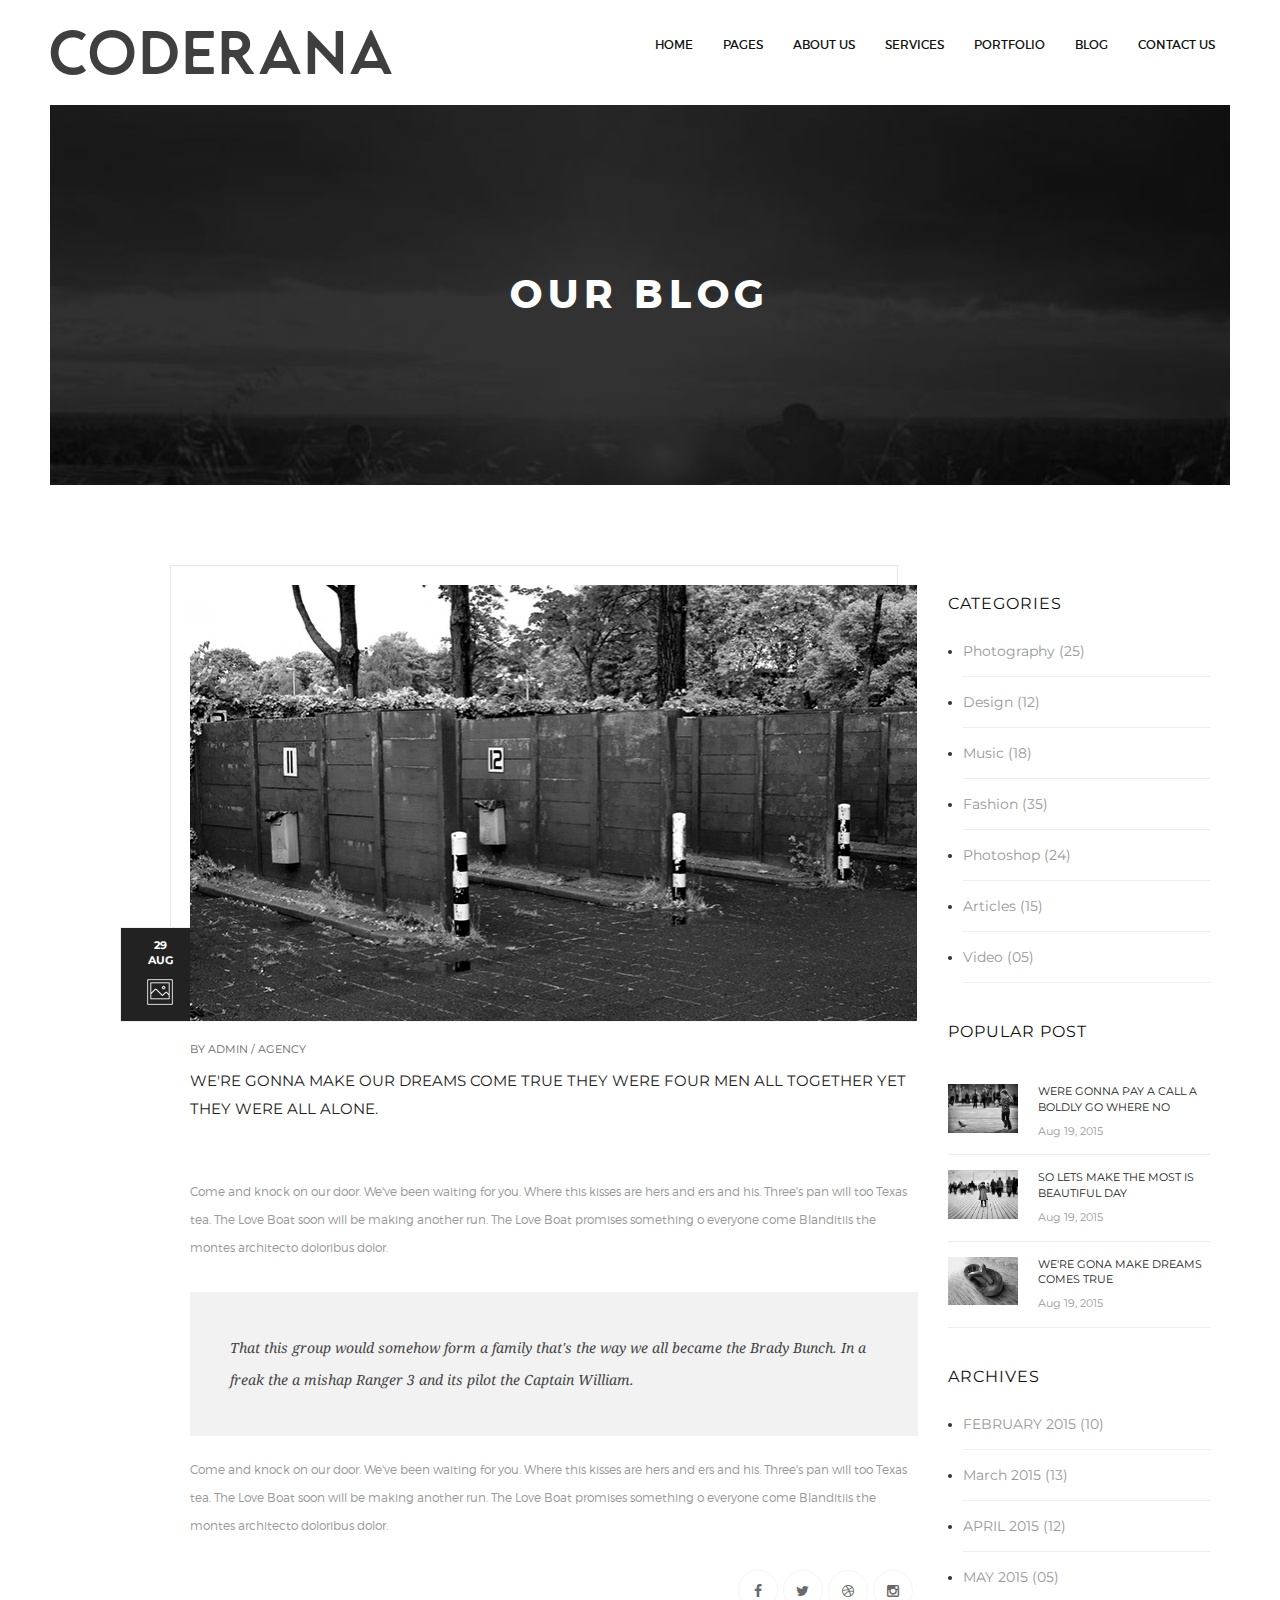
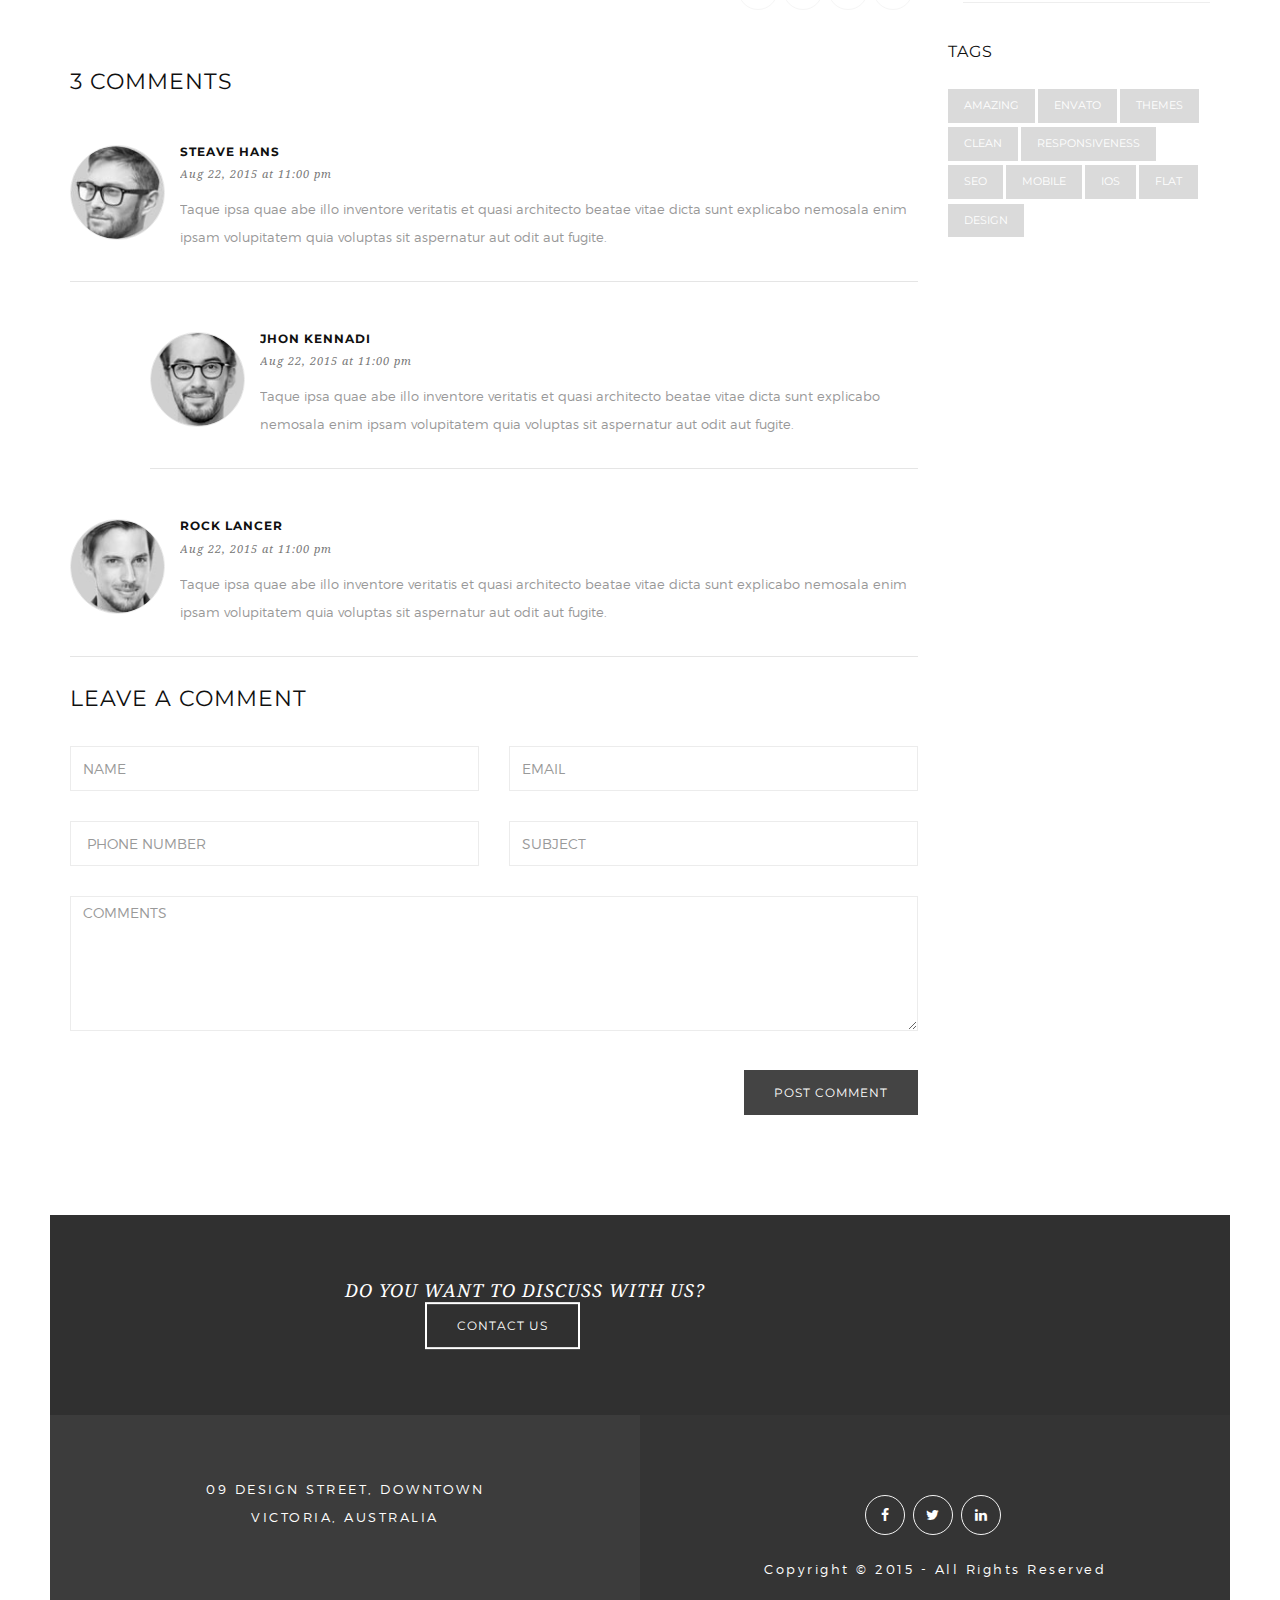
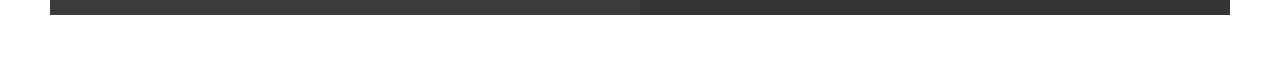
<file: blog-single.html>
<!DOCTYPE html>
<html lang="en">
<head>
<meta charset="utf-8">
<meta name="viewport" content="width=device-width, initial-scale=1">
<title>Sprint HTML5 Theme</title>
<meta name="keywords" content="HTML5,CSS3,HTML,Template,Multi-Purpose,M_Adnan,Corporate Theme,Sprint HTML5,Sprint HTML5 - Multi Purpose HTML5 Template">
<meta name="description" content="Sprint HTML5 Template">
<meta name="author" content="M_Adnan">

<!-- FONTS ONLINE -->
<link href='https://fonts.googleapis.com/css?family=Droid+Serif:400,700,400italic,700italic' rel='stylesheet' type='text/css'>
<link href='http://fonts.googleapis.com/css?family=Montserrat:400,700' rel='stylesheet' type='text/css'>

<!--MAIN STYLE-->
<link rel="stylesheet" type="text/css" href="http://code.ionicframework.com/ionicons/2.0.1/css/ionicons.min.css">
<link href="css/bootstrap.min.css" rel="stylesheet" type="text/css">
<link href="css/font-awesome.min.css" rel="stylesheet" type="text/css">
<link href="css/main.css" rel="stylesheet" type="text/css">
<link href="css/style.css" rel="stylesheet" type="text/css">
<link href="css/responsive.css" rel="stylesheet" type="text/css">
<link href="css/animate.css" rel="stylesheet" type="text/css">

<!-- SLIDER REVOLUTION 4.x CSS SETTINGS -->
<link rel="stylesheet" type="text/css" href="rs-plugin/css/settings.css" media="screen" />

<!-- HTML5 Shim and Respond.js IE8 support of HTML5 elements and media queries -->
<!-- WARNING: Respond.js doesn't work if you view the page via file:// -->
<!--[if lt IE 9]>
    <script src="https://oss.maxcdn.com/libs/html5shiv/3.7.0/html5shiv.js"></script>
    <script src="https://oss.maxcdn.com/libs/respond.js/1.4.2/respond.min.js"></script>
<![endif]-->

</head>
<body>

<!-- Page Wrap -->
<div id="wrap">
  <div id="main-wrapper">
    <header class="main-header">
      <div class="container-fuild">
        <div class="logo"> <a href="#."> <img src="images/logo.png" alt="Sprint Logo"></a> </div>
        
        <!-- Nav -->
        <nav>
          <ul id="ownmenu" class="ownmenu">
            <li class="active"><a href="index.html"> HOME</a>
              <ul class="dropdown">
                <li><a href="index.html">HOME 1</a></li>
                <li><a href="index-2.html">HOME 2</a></li>
                <li><a href="index-3.html">HOME 3</a></li>
              </ul>
            </li>
            <li><a href="index.html"> Pages</a>
              <ul class="dropdown">
                <li><a href="index.html">HOME</a></li>
                <li><a href="index-2.html">HOME</a></li>
                <li><a href="index-3.html">HOME</a></li>
                <li><a href="about.html">about us</a></li>
                <li><a href="services.html">services</a></li>
                <li><a href="portfolio-1.html">portfolio 1</a></li>
                <li><a href="portfolio-2.html">portfolio 2</a></li>
                <li><a href="portfolio-detail.html">portfolio Detail</a></li>
                <li><a href="blog.html">blog</a></li>
                <li><a href="blog-single.html">blog Single</a></li>
                <li><a href="contact.html">contact us</a></li>
              </ul>
            </li>
            <li><a href="about.html">about us</a></li>
            <li><a href="services.html">services</a></li>
            <li><a href="portfolio-1.html">portfolio</a></li>
            <li><a href="blog.html">blog</a></li>
            <li><a href="contact.html">contact us</a></li>
          </ul>
        </nav>
      </div>
    </header>
    
    <!--======= SUB BANNER =========-->
    <section class="sub-banner">
      <div class="container">
        <div class="position-center-center">
          <h2>OUR BLOG</h2>
        </div>
      </div>
    </section>
    
    <!--======= BLOG =========-->
    <div class="container"> 
      
      <!--======= BLOG =========-->
      <div class="row blog our-blog blog-page single-post sectoion-100px">
        <div class="col-sm-9"> 
          <!--======= POST 1 =========-->
          <article> 
            
<!-- Post -->
            <div class="blog-in"> 
              <!-- Post Image -->
              <div class="blog-up-sec"> <img class="img-responsive" src="images/blog-3.jpg" alt=""> 
                <!-- Post Date -->
                <div class="date-post"> 29 <span> AUG</span> <img src="images/icon-date-post.png" alt=""> </div>
              </div>
              <!-- Post Detail --> 
              <span>By admin / Agency</span> <a href="#." class="heading"> We're gonna make our dreams come true They were four men all together yet they were all alone.</a>
              

<div class="post-details">
              
              <p> Come and knock on our door. We've been waiting for you. Where this kisses are hers and ers and his. Three's pan will too Texas tea. The Love Boat soon will be making another run. The Love Boat promises something o everyone come Blanditiis the montes architecto doloribus dolor. </p>
              <blockquote> That this group would somehow form a family that's the way we all became the Brady Bunch. In a freak the a mishap Ranger 3 and its pilot  the Captain William. </blockquote>
              <p> Come and knock on our door. We've been waiting for you. Where this kisses are hers and ers and his. Three's pan will too Texas tea. The Love Boat soon will be making another run. The Love Boat promises something o everyone come Blanditiis the montes architecto doloribus dolor. </p>
              
<!--======= SOCIAL ICONS =========-->              
              <ul class="social_icons pull-right">
                <li class="facebook"><a href="#."><i class="fa fa-facebook"></i> </a></li>
                <li class="twitter"><a href="#."><i class="fa fa-twitter"></i> </a></li>
                <li class="dribbble"><a href="#."><i class="fa fa-dribbble"></i> </a></li>
                <li class="instagram"><a href="#."><i class="fa fa-instagram"></i> </a></li>
              </ul>


              </div>



            </div>

            
              
              
              
            
          </article>
          
          <!--=======  COMMENTS =========-->
          <div class="comments">
            <h4 class="text-uppercase">3 comments </h4>
            <ul class="media-list">
              
              <!--=======  COMMENTS =========-->
              <li class="media">
                <div class="media-left"> <a href="#"> <img class="media-object" src="images/avatar-1.jpg" alt=""> </a> </div>
                <div class="media-body">
                  <h6 class="media-heading">Steave Hans<span>Aug 22, 2015 at 11:00 pm</span></h6>
                  <p>Taque ipsa quae abe illo inventore veritatis et quasi architecto beatae vitae dicta sunt explicabo nemosala enim ipsam volupitatem quia voluptas sit aspernatur aut odit aut fugite.</p>
                </div>
              </li>
              
              <!--=======  COMMENTS =========-->
              <li class="media margin-l-80">
                <div class="media-left"> <a href="#"> <img class="media-object" src="images/avatar-2.jpg" alt=""> </a> </div>
                <div class="media-body">
                  <h6 class="media-heading">Jhon Kennadi <span>Aug 22, 2015 at 11:00 pm</span></h6>
                  <p>Taque ipsa quae abe illo inventore veritatis et quasi architecto beatae vitae dicta sunt explicabo nemosala enim ipsam volupitatem quia voluptas sit aspernatur aut odit aut fugite.</p>
                </div>
              </li>
              
              <!--=======  COMMENTS =========-->
              <li class="media">
                <div class="media-left"> <a href="#"> <img class="media-object" src="images/avatar-3.jpg" alt=""> </a> </div>
                <div class="media-body">
                  <h6 class="media-heading">Rock Lancer <span>Aug 22, 2015 at 11:00 pm</span></h6>
                  <p>Taque ipsa quae abe illo inventore veritatis et quasi architecto beatae vitae dicta sunt explicabo nemosala enim ipsam volupitatem quia voluptas sit aspernatur aut odit aut fugite.</p>
                </div>
              </li>
            </ul>
            
            <!--=======  LEAVE COMMENTS =========-->
            <h4 class="text-uppercase">leave a comment</h4>
            <form>
            
            <div class="row">
            	<div class="col-md-12">
                
                <ul class="row">
                <li class="col-sm-6">
                  <label> 
                    <input type="text" class="form-control" name="name" placeholder="Name" >
                  </label>
                </li>
                <li class="col-sm-6">
                  <label> 
                    <input type="text" class="form-control" name="name" placeholder="Email" >
                  </label>
                </li>
                <li class="col-sm-6">
                  <label>
                    <input type="text" class="form-control" name="name" placeholder=" phone number" >
                  </label>
                </li>
                <li class="col-sm-6">
                  <label> 
                    <input type="text" class="form-control" name="name" placeholder="Subject" >
                  </label>
                </li>
                
              </ul>
                
                </div>
                
                <div class="col-md-12">
                
                <ul class="row">
                
                <li class="col-sm-12">
                  <label> 
                    <textarea class="form-control" placeholder="COMMENTS"></textarea>
                  </label>
                </li>
                <li class="col-sm-12">
                  <button type="submit" class="btn">post comment </button>
                </li>
              </ul>
                
                </div>
            
            
            </div>
              
            </form>
          </div>
        </div>
        
        <!--======= SIDE BAR =========-->
        <!--======= SIDE BAR =========-->
          <div class="col-sm-3">
            <div class="side-bar"> 
              <!--======= CATEGORIES =========-->
              <div class="cate">
                <h5>Categories</h5>
                <hr>
                <ul>
                  <li><a href="#.">Photography <span>(25)</span></a></li>
                  <li><a href="#.">Design <span>(12)</span></a></li>
                  <li><a href="#.">Music <span>(18)</span></a></li>
                  <li><a href="#.">Fashion <span>(35)</span></a></li>
                  <li><a href="#.">Photoshop <span>(24)</span></a></li>
                  <li><a href="#.">Articles <span>(15)</span></a></li>
                  <li><a href="#.">Video <span>(05)</span></a></li>
                </ul>
              </div>
              
              <!--======= PAPULAR POST =========-->
              <div class="papu-post margin-t-40">
                <h5>Popular Post</h5>
                <hr>
                <ul>
                  <li class="media">
                    <div class="media-left"> <a href="#"> <img class="media-object" src="images/about-img-1.jpg" alt=""></a> </div>
                    <div class="media-body"> <a class="media-heading" href="#.">Were gonna pay a call a boldly go where no </a> <span>Aug 19, 2015</span> </div>
                  </li>
                  <li class="media">
                    <div class="media-left"> <a href="#"> <img class="media-object" src="images/about-img-2.jpg" alt=""></a> </div>
                    <div class="media-body"> <a class="media-heading" href="#.">So lets make the most is  beautiful day </a> <span>Aug 19, 2015</span> </div>
                  </li>
                  <li class="media">
                    <div class="media-left"> <a href="#"> <img class="media-object" src="images/about-img-3.jpg" alt=""></a> </div>
                    <div class="media-body"> <a class="media-heading" href="#.">We're gona make dreams comes true </a> <span>Aug 19, 2015</span> </div>
                  </li>
                </ul>
              </div>
              
              <!--======= ARCHIVES =========-->
              <div class="cate margin-t-40">
                <h5>Archives</h5>
                <hr>
                <ul>
                  <li><a href="#.">FEBRUARY 2015 <span>(10)</span></a></li>
                  <li><a href="#.">March  2015 <span>(13)</span></a></li>
                  <li><a href="#.">APRIL  2015 <span>(12)</span></a></li>
                  <li><a href="#.">MAY  2015 <span>(05)</span></a></li>
                </ul>
              </div>
              
              <!--======= TAGS =========-->
              <div class="tags margin-t-40">
                <h5>TAGS</h5>
                <hr>
                <ul>
                  <li><a href="#.">Amazing </a></li>
                  <li><a href="#.">Envato </a></li>
                  <li><a href="#.">Themes </a></li>
                  <li><a href="#.">Clean </a></li>
                  <li><a href="#.">Responsiveness </a></li>
                  <li><a href="#.">SEO </a></li>
                  <li><a href="#.">Mobile </a></li>
                  <li><a href="#.">IOS </a></li>
                  <li><a href="#.">Flat </a></li>
                  <li><a href="#.">Design </a></li>
                </ul>
              </div>
            </div>
          </div>
      </div>
    </div>
    
    <!--======= clients-logo =========-->
    <section class="sectoion-100px promo">
      <div class="container">
        <div class="position-center-center">
          <h5>Do you want to discuss with us?</h5>
          <a href="#." class="btn">CONTACT US</a> </div>
      </div>
    </section>
    
    <!--======= FOOTER UP =========-->
    <section class="footer-up">
      <div class="col-sm-6">
        <div class="work"> <i class="ion-map"></i>
          <p>09 Design Street, Downtown <br>
            victoria, Australia</p>
        </div>
      </div>
      <div class="col-sm-6">
        <div class="contact"> 
          
          <!--======= Social Icon =========-->
          <ul class="social_icons">
            <li class="facebook"><a class="facebook" href="#."><i class="fa fa-facebook"></i></a></li>
            <li class="twitter"><a class="twitter" href="#."><i class="fa fa-twitter"></i></a></li>
            <li class="linkedin"><a class="linkedin" href="#."><i class="fa fa-linkedin"></i></a></li>
          </ul>
          <p>Copyright © 2015 - All Rights Reserved</p>
        </div>
      </div>
    </section>
  </div>
</div>
<!-- Wrap End --> 

<script src="js/jquery-1.11.3.min.js"></script> 
<script src="js/bootstrap.min.js"></script> 
<script src="js/own-menu.js"></script> 
<script src="js/owl.carousel.min.js"></script> 
<script src="js/jquery.isotope.min.js"></script> 
<script src="js/counter.js"></script> 

<!-- SLIDER REVOLUTION 4.x SCRIPTS  --> 
<script type="text/javascript" src="rs-plugin/js/jquery.themepunch.tools.min.js"></script> 
<script type="text/javascript" src="rs-plugin/js/jquery.themepunch.revolution.min.js"></script> 
<script src="js/main.js"></script>
</body>
</html>
</file>
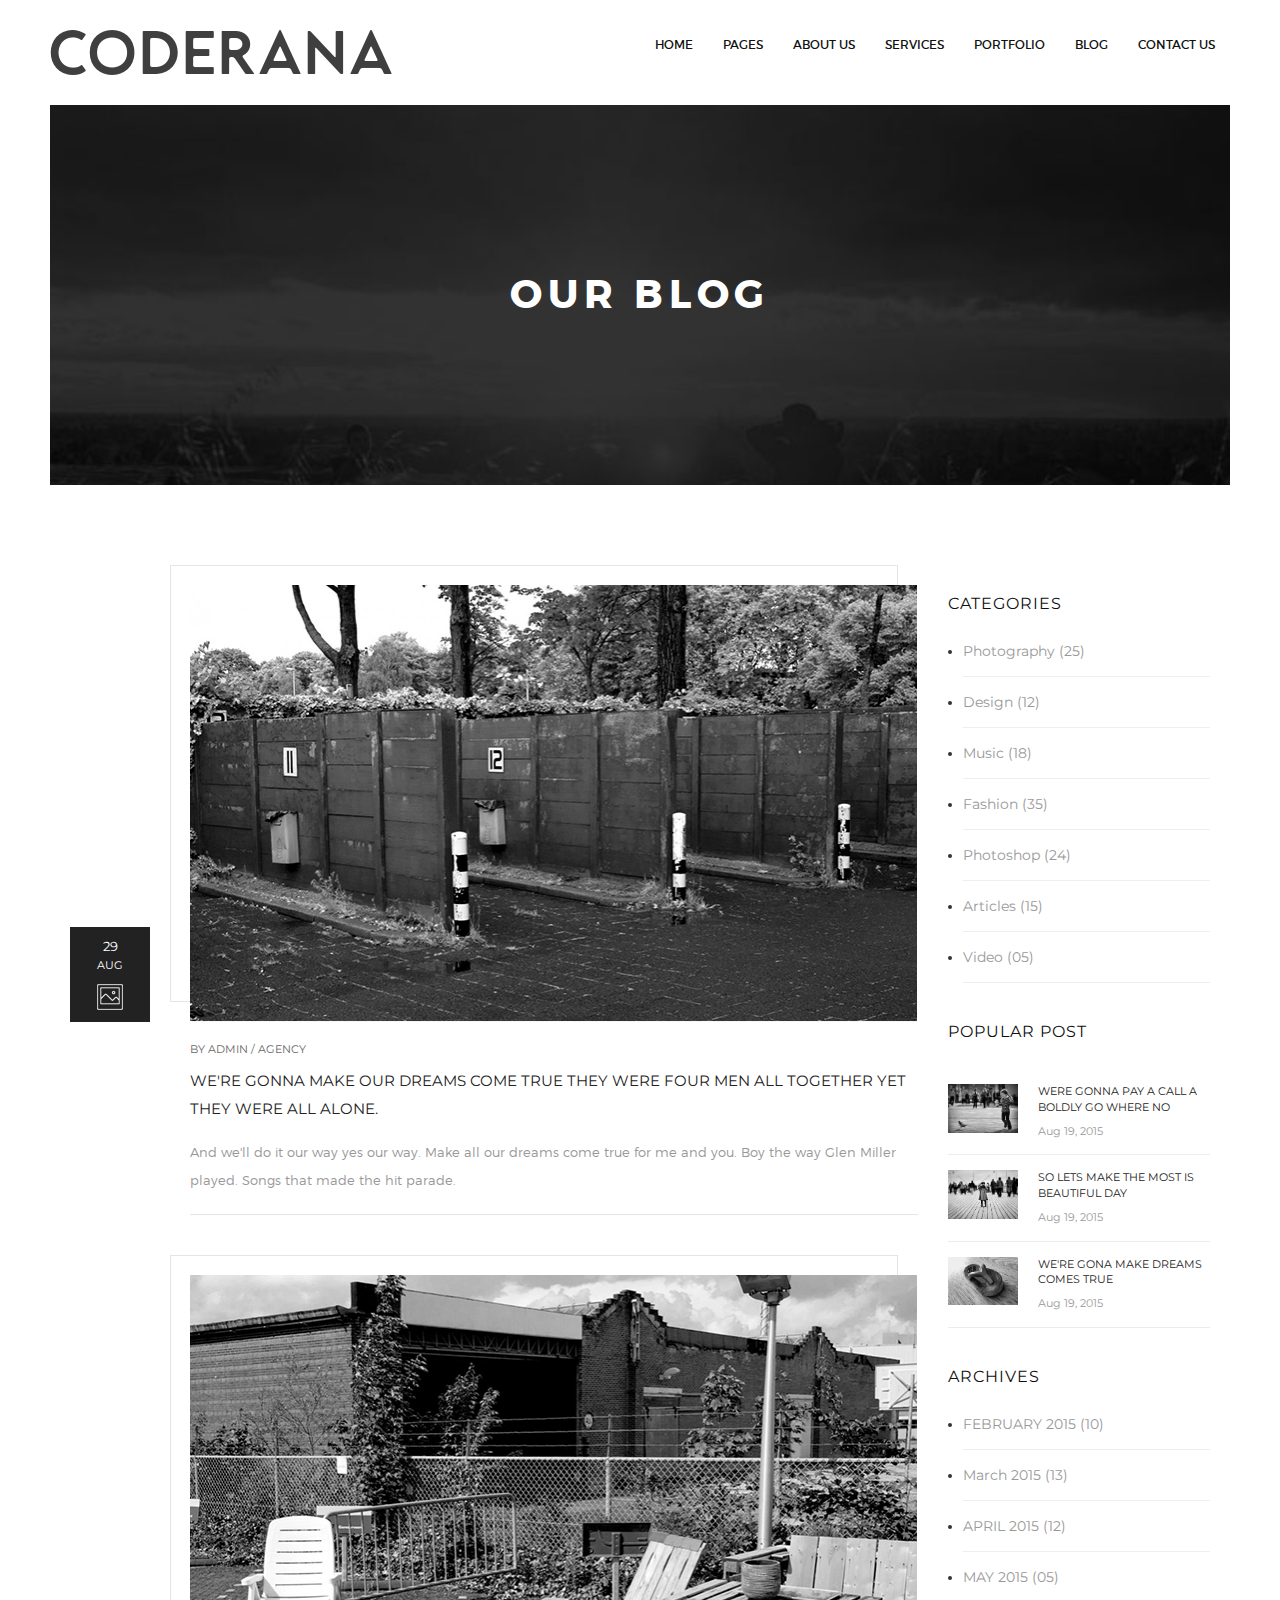
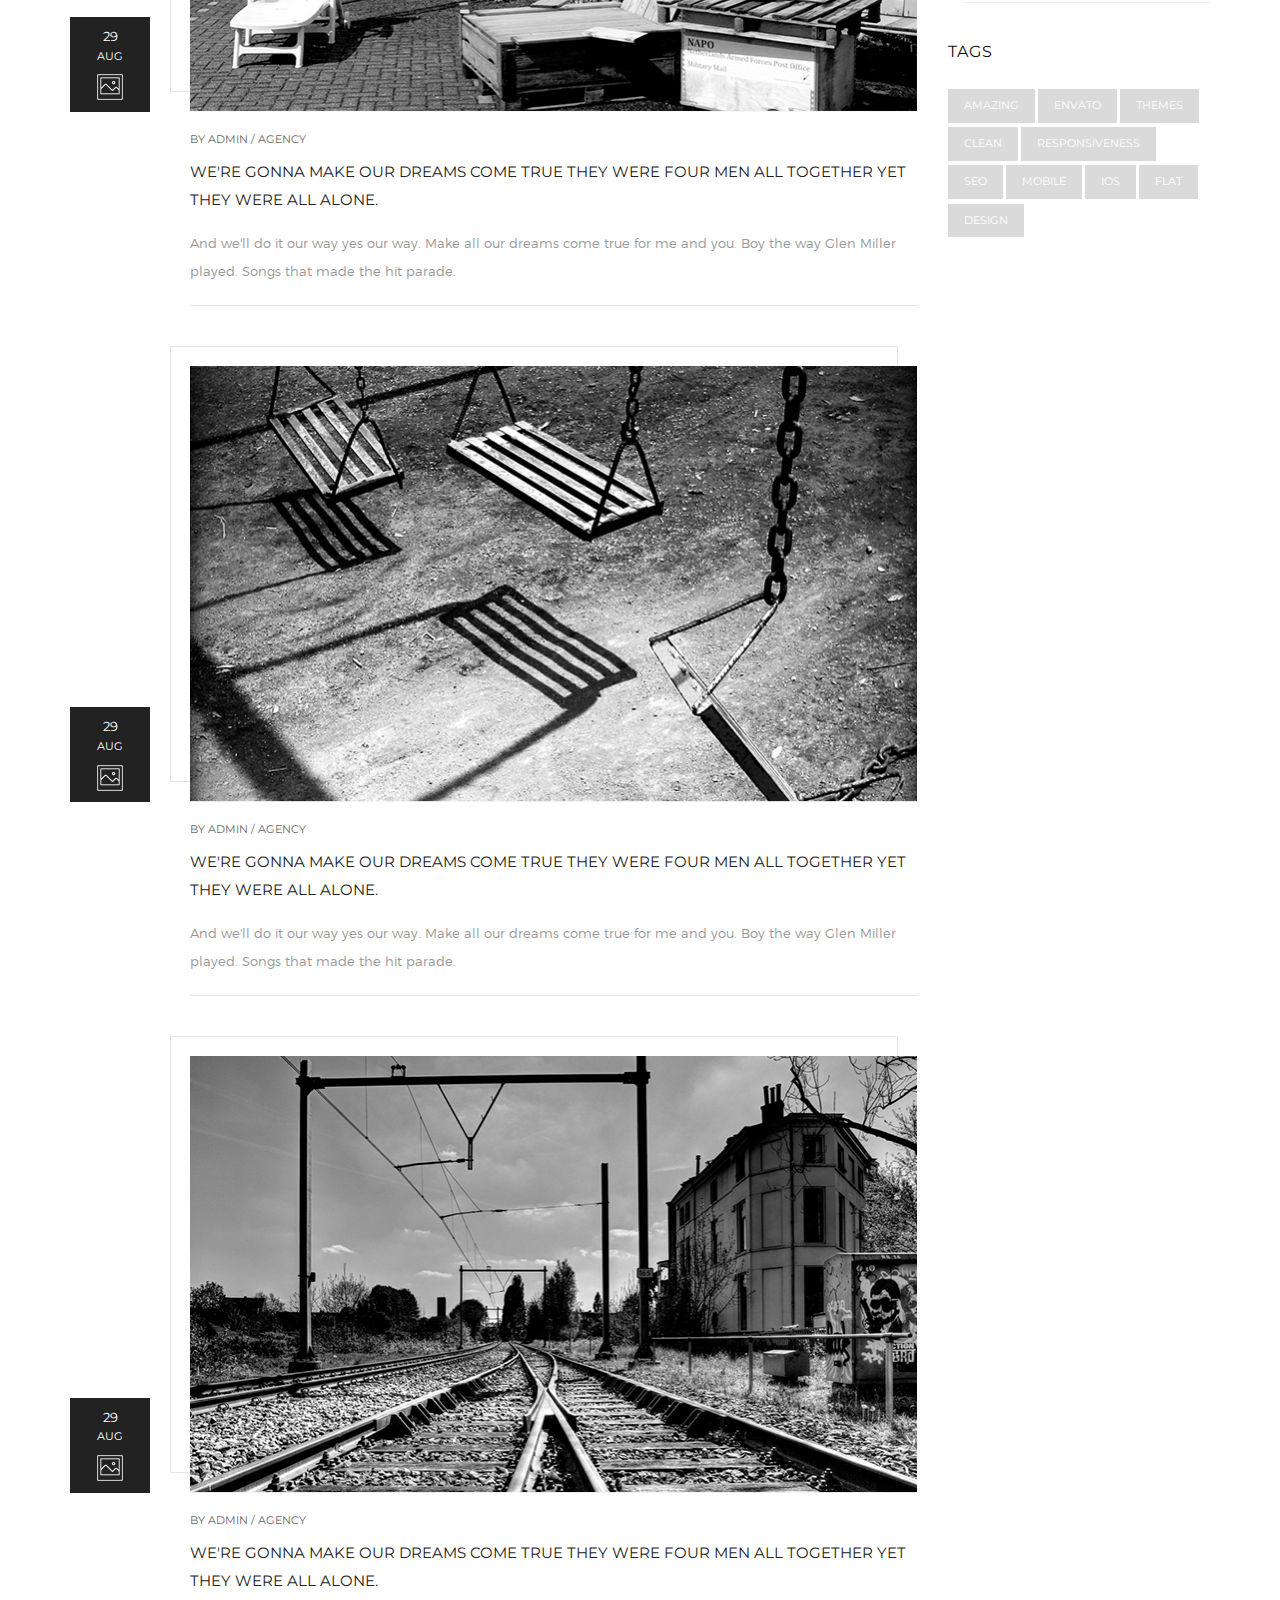
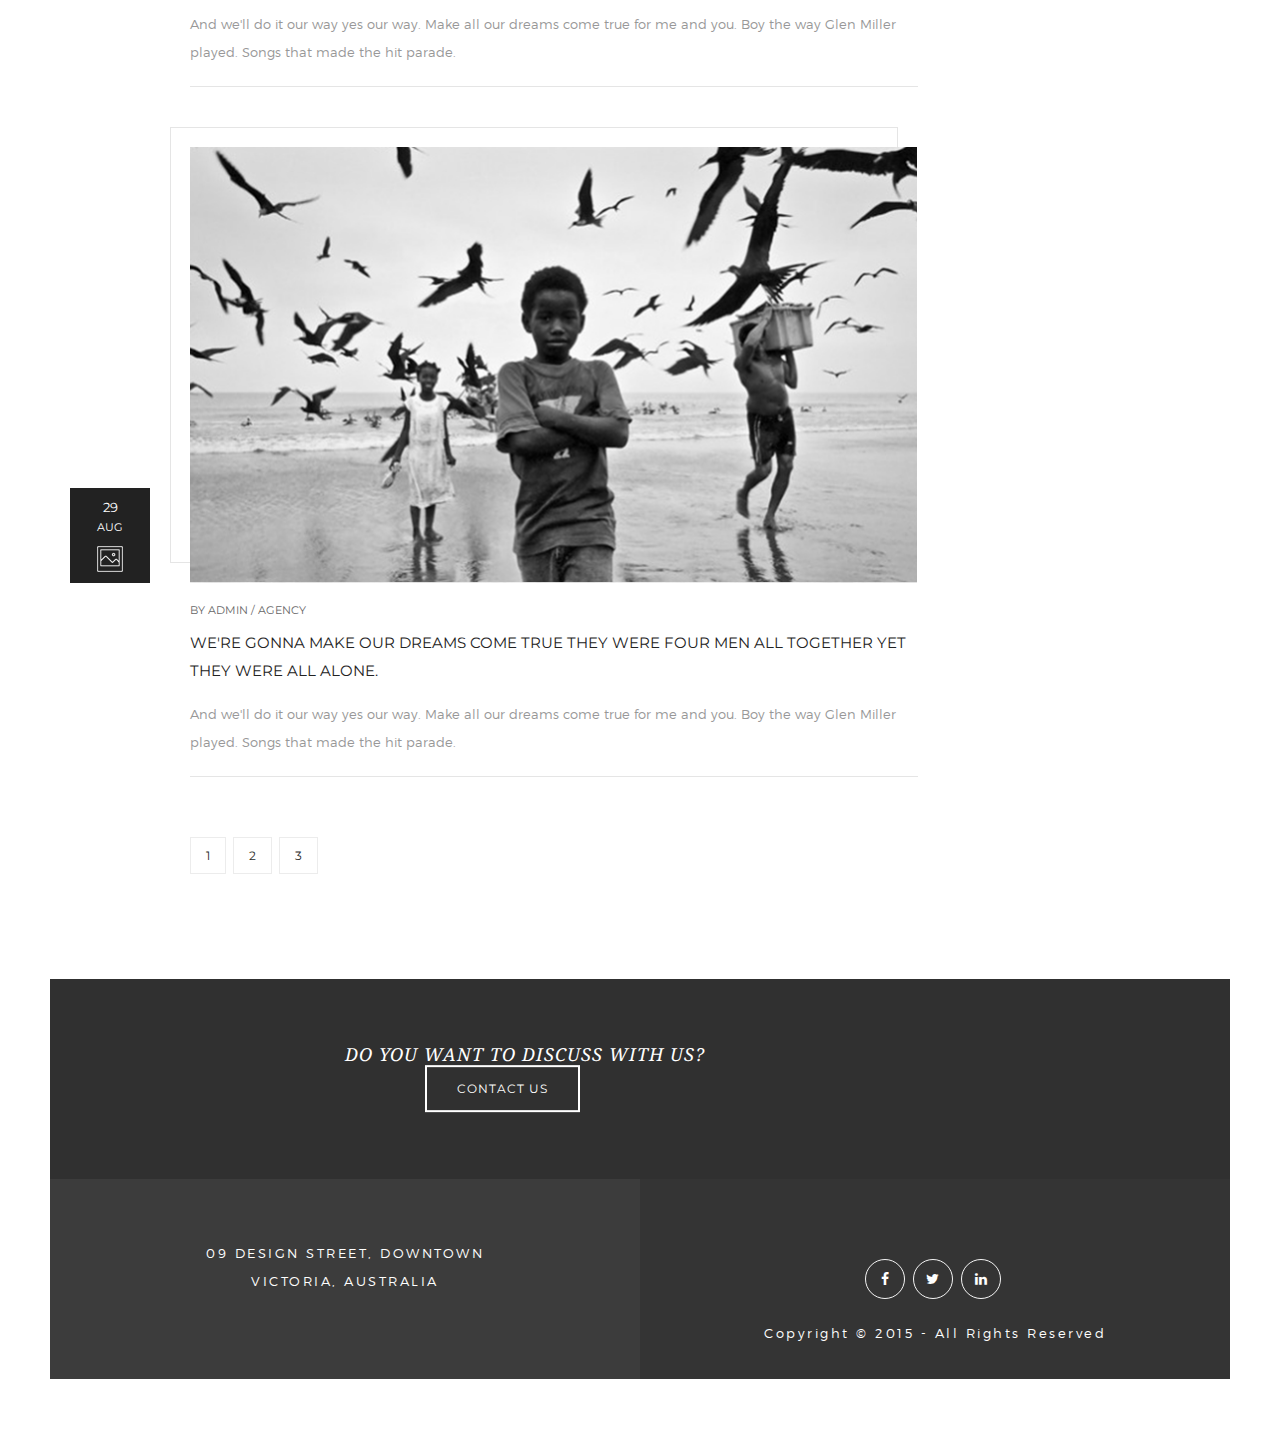
<file: blog.html>
<!DOCTYPE html>
<html lang="en">
<head>
<meta charset="utf-8">
<meta name="viewport" content="width=device-width, initial-scale=1">
<title>Sprint HTML5 Theme</title>
<meta name="keywords" content="HTML5,CSS3,HTML,Template,Multi-Purpose,M_Adnan,Corporate Theme,Sprint HTML5,Sprint HTML5 - Multi Purpose HTML5 Template">
<meta name="description" content="Sprint HTML5 Template">
<meta name="author" content="M_Adnan">

<!-- FONTS ONLINE -->
<link href='https://fonts.googleapis.com/css?family=Droid+Serif:400,700,400italic,700italic' rel='stylesheet' type='text/css'>
<link href='http://fonts.googleapis.com/css?family=Montserrat:400,700' rel='stylesheet' type='text/css'>

<!--MAIN STYLE-->
<link rel="stylesheet" type="text/css" href="http://code.ionicframework.com/ionicons/2.0.1/css/ionicons.min.css">
<link href="css/bootstrap.min.css" rel="stylesheet" type="text/css">
<link href="css/font-awesome.min.css" rel="stylesheet" type="text/css">
<link href="css/main.css" rel="stylesheet" type="text/css">
<link href="css/style.css" rel="stylesheet" type="text/css">
<link href="css/responsive.css" rel="stylesheet" type="text/css">
<link href="css/animate.css" rel="stylesheet" type="text/css">

<!-- SLIDER REVOLUTION 4.x CSS SETTINGS -->
<link rel="stylesheet" type="text/css" href="rs-plugin/css/settings.css" media="screen" />

<!-- HTML5 Shim and Respond.js IE8 support of HTML5 elements and media queries -->
<!-- WARNING: Respond.js doesn't work if you view the page via file:// -->
<!--[if lt IE 9]>
    <script src="https://oss.maxcdn.com/libs/html5shiv/3.7.0/html5shiv.js"></script>
    <script src="https://oss.maxcdn.com/libs/respond.js/1.4.2/respond.min.js"></script>
<![endif]-->

</head>
<body>

<!-- Page Wrap -->
<div id="wrap">
  <div id="main-wrapper">
    <header class="main-header">
      <div class="container-fuild">
        <div class="logo"> <a href="#."> <img src="images/logo.png" alt="Sprint Logo"></a> </div>
        
        <!-- Nav -->
        <nav>
          <ul id="ownmenu" class="ownmenu">
            <li class="active"><a href="index.html"> HOME</a>
              <ul class="dropdown">
                <li><a href="index.html">HOME 1</a></li>
                <li><a href="index-2.html">HOME 2</a></li>
                <li><a href="index-3.html">HOME 3</a></li>
              </ul>
            </li>
            <li><a href="index.html"> Pages</a>
              <ul class="dropdown">
                <li><a href="index.html">HOME</a></li>
                <li><a href="index-2.html">HOME</a></li>
                <li><a href="index-3.html">HOME</a></li>
                <li><a href="about.html">about us</a></li>
                <li><a href="services.html">services</a></li>
                <li><a href="portfolio-1.html">portfolio 1</a></li>
                <li><a href="portfolio-2.html">portfolio 2</a></li>
                <li><a href="portfolio-detail.html">portfolio Detail</a></li>
                <li><a href="blog.html">blog</a></li>
                <li><a href="blog-single.html">blog Single</a></li>
                <li><a href="contact.html">contact us</a></li>
              </ul>
            </li>
            <li><a href="about.html">about us</a></li>
            <li><a href="services.html">services</a></li>
            <li><a href="portfolio-1.html">portfolio</a></li>
            <li><a href="blog.html">blog</a></li>
            <li><a href="contact.html">contact us</a></li>
          </ul>
        </nav>
      </div>
    </header>
    
    <!--======= SUB BANNER =========-->
    <section class="sub-banner">
      <div class="container">
        <div class="position-center-center">
          <h2>OUR BLOG</h2>
        </div>
      </div>
    </section>
    
    <!--======= Blog =========-->
    <section class="sectoion-100px our-blog blog-page">
      <div class="container"> 
        
        <!-- Blog Post -->
        <div class="row">
          <div class="col-md-9"> 
            <!-- Post -->
            <div class="blog-in"> 
              <!-- Post Image -->
              <div class="blog-up-sec"> <img class="img-responsive" src="images/blog-3.jpg" alt=""> 
                <!-- Post Date -->
                <div class="date-post"> 29 <span> AUG</span> <img src="images/icon-date-post.png" alt=""> </div>
              </div>
              <!-- Post Detail --> 
              <span>By admin / Agency</span> <a href="#." class="heading"> We're gonna make our dreams come true They were four men all together yet they were all alone.</a>
              <p>And we'll do it our way yes our way. Make all our dreams come true for me and you. Boy the way Glen Miller played. Songs that made the hit parade. </p>
            </div>
            
            <!-- Post -->
            <div class="blog-in"> 
              <!-- Post Image -->
              <div class="blog-up-sec"> <img class="img-responsive" src="images/blog-4.jpg" alt=""> 
                <!-- Post Date -->
                <div class="date-post"> 29 <span> AUG</span> <img src="images/icon-date-post.png" alt=""> </div>
              </div>
              <!-- Post Detail --> 
              <span>By admin / Agency</span> <a href="#." class="heading"> We're gonna make our dreams come true They were four men all together yet they were all alone.</a>
              <p>And we'll do it our way yes our way. Make all our dreams come true for me and you. Boy the way Glen Miller played. Songs that made the hit parade. </p>
            </div>
            
            <!-- Post -->
            <div class="blog-in"> 
              <!-- Post Image -->
              <div class="blog-up-sec"> <img class="img-responsive" src="images/blog-5.jpg" alt=""> 
                <!-- Post Date -->
                <div class="date-post"> 29 <span> AUG</span> <img src="images/icon-date-post.png" alt=""> </div>
              </div>
              <!-- Post Detail --> 
              <span>By admin / Agency</span> <a href="#." class="heading"> We're gonna make our dreams come true They were four men all together yet they were all alone.</a>
              <p>And we'll do it our way yes our way. Make all our dreams come true for me and you. Boy the way Glen Miller played. Songs that made the hit parade. </p>
            </div>
            
            <!-- Post -->
            <div class="blog-in"> 
              <!-- Post Image -->
              <div class="blog-up-sec"> <img class="img-responsive" src="images/blog-6.jpg" alt=""> 
                <!-- Post Date -->
                <div class="date-post"> 29 <span> AUG</span> <img src="images/icon-date-post.png" alt=""> </div>
              </div>
              <!-- Post Detail --> 
              <span>By admin / Agency</span> <a href="#." class="heading"> We're gonna make our dreams come true They were four men all together yet they were all alone.</a>
              <p>And we'll do it our way yes our way. Make all our dreams come true for me and you. Boy the way Glen Miller played. Songs that made the hit parade. </p>
            </div>
            
            <!-- Post -->
            <div class="blog-in"> 
              <!-- Post Image -->
              <div class="blog-up-sec"> <img class="img-responsive" src="images/blog-7.jpg" alt=""> 
                <!-- Post Date -->
                <div class="date-post"> 29 <span> AUG</span> <img src="images/icon-date-post.png" alt=""> </div>
              </div>
              <!-- Post Detail --> 
              <span>By admin / Agency</span> <a href="#." class="heading"> We're gonna make our dreams come true They were four men all together yet they were all alone.</a>
              <p>And we'll do it our way yes our way. Make all our dreams come true for me and you. Boy the way Glen Miller played. Songs that made the hit parade. </p>
            </div>
            
            <!--======= Pagination =========-->
            <ul class="pagination">
              <li><a href="#.">1</a></li>
              <li><a href="#.">2</a></li>
              <li><a href="#.">3</a></li>
            </ul>
          </div>
          
          <!--======= SIDE BAR =========-->
          <div class="col-sm-3">
            <div class="side-bar"> 
              <!--======= CATEGORIES =========-->
              <div class="cate">
                <h5>Categories</h5>
                <hr>
                <ul>
                  <li><a href="#.">Photography <span>(25)</span></a></li>
                  <li><a href="#.">Design <span>(12)</span></a></li>
                  <li><a href="#.">Music <span>(18)</span></a></li>
                  <li><a href="#.">Fashion <span>(35)</span></a></li>
                  <li><a href="#.">Photoshop <span>(24)</span></a></li>
                  <li><a href="#.">Articles <span>(15)</span></a></li>
                  <li><a href="#.">Video <span>(05)</span></a></li>
                </ul>
              </div>
              
              <!--======= PAPULAR POST =========-->
              <div class="papu-post margin-t-40">
                <h5>Popular Post</h5>
                <hr>
                <ul>
                  <li class="media">
                    <div class="media-left"> <a href="#"> <img class="media-object" src="images/about-img-1.jpg" alt=""></a> </div>
                    <div class="media-body"> <a class="media-heading" href="#.">Were gonna pay a call a boldly go where no </a> <span>Aug 19, 2015</span> </div>
                  </li>
                  <li class="media">
                    <div class="media-left"> <a href="#"> <img class="media-object" src="images/about-img-2.jpg" alt=""></a> </div>
                    <div class="media-body"> <a class="media-heading" href="#.">So lets make the most is  beautiful day </a> <span>Aug 19, 2015</span> </div>
                  </li>
                  <li class="media">
                    <div class="media-left"> <a href="#"> <img class="media-object" src="images/about-img-3.jpg" alt=""></a> </div>
                    <div class="media-body"> <a class="media-heading" href="#.">We're gona make dreams comes true </a> <span>Aug 19, 2015</span> </div>
                  </li>
                </ul>
              </div>
              
              <!--======= ARCHIVES =========-->
              <div class="cate margin-t-40">
                <h5>Archives</h5>
                <hr>
                <ul>
                  <li><a href="#.">FEBRUARY 2015 <span>(10)</span></a></li>
                  <li><a href="#.">March  2015 <span>(13)</span></a></li>
                  <li><a href="#.">APRIL  2015 <span>(12)</span></a></li>
                  <li><a href="#.">MAY  2015 <span>(05)</span></a></li>
                </ul>
              </div>
              
              <!--======= TAGS =========-->
              <div class="tags margin-t-40">
                <h5>TAGS</h5>
                <hr>
                <ul>
                  <li><a href="#.">Amazing </a></li>
                  <li><a href="#.">Envato </a></li>
                  <li><a href="#.">Themes </a></li>
                  <li><a href="#.">Clean </a></li>
                  <li><a href="#.">Responsiveness </a></li>
                  <li><a href="#.">SEO </a></li>
                  <li><a href="#.">Mobile </a></li>
                  <li><a href="#.">IOS </a></li>
                  <li><a href="#.">Flat </a></li>
                  <li><a href="#.">Design </a></li>
                </ul>
              </div>
            </div>
          </div>
        </div>
      </div>
    </section>
    
    <!--======= clients-logo =========-->
    <section class="sectoion-100px promo">
      <div class="container">
        <div class="position-center-center">
          <h5>Do you want to discuss with us?</h5>
          <a href="#." class="btn">CONTACT US</a> </div>
      </div>
    </section>
    
    <!--======= FOOTER UP =========-->
    <section class="footer-up">
      <div class="col-sm-6">
        <div class="work"> <i class="ion-map"></i>
          <p>09 Design Street, Downtown <br>
            victoria, Australia</p>
        </div>
      </div>
      <div class="col-sm-6">
        <div class="contact"> 
          
          <!--======= Social Icon =========-->
          <ul class="social_icons">
            <li class="facebook"><a class="facebook" href="#."><i class="fa fa-facebook"></i></a></li>
            <li class="twitter"><a class="twitter" href="#."><i class="fa fa-twitter"></i></a></li>
            <li class="linkedin"><a class="linkedin" href="#."><i class="fa fa-linkedin"></i></a></li>
          </ul>
          <p>Copyright © 2015 - All Rights Reserved</p>
        </div>
      </div>
    </section>
  </div>
</div>
<!-- Wrap End --> 

<script src="js/jquery-1.11.3.min.js"></script> 
<script src="js/bootstrap.min.js"></script> 
<script src="js/own-menu.js"></script> 
<script src="js/owl.carousel.min.js"></script> 
<script src="js/jquery.isotope.min.js"></script> 
<script src="js/counter.js"></script> 

<!-- SLIDER REVOLUTION 4.x SCRIPTS  --> 
<script type="text/javascript" src="rs-plugin/js/jquery.themepunch.tools.min.js"></script> 
<script type="text/javascript" src="rs-plugin/js/jquery.themepunch.revolution.min.js"></script> 
<script src="js/main.js"></script>
</body>
</html>
</file>
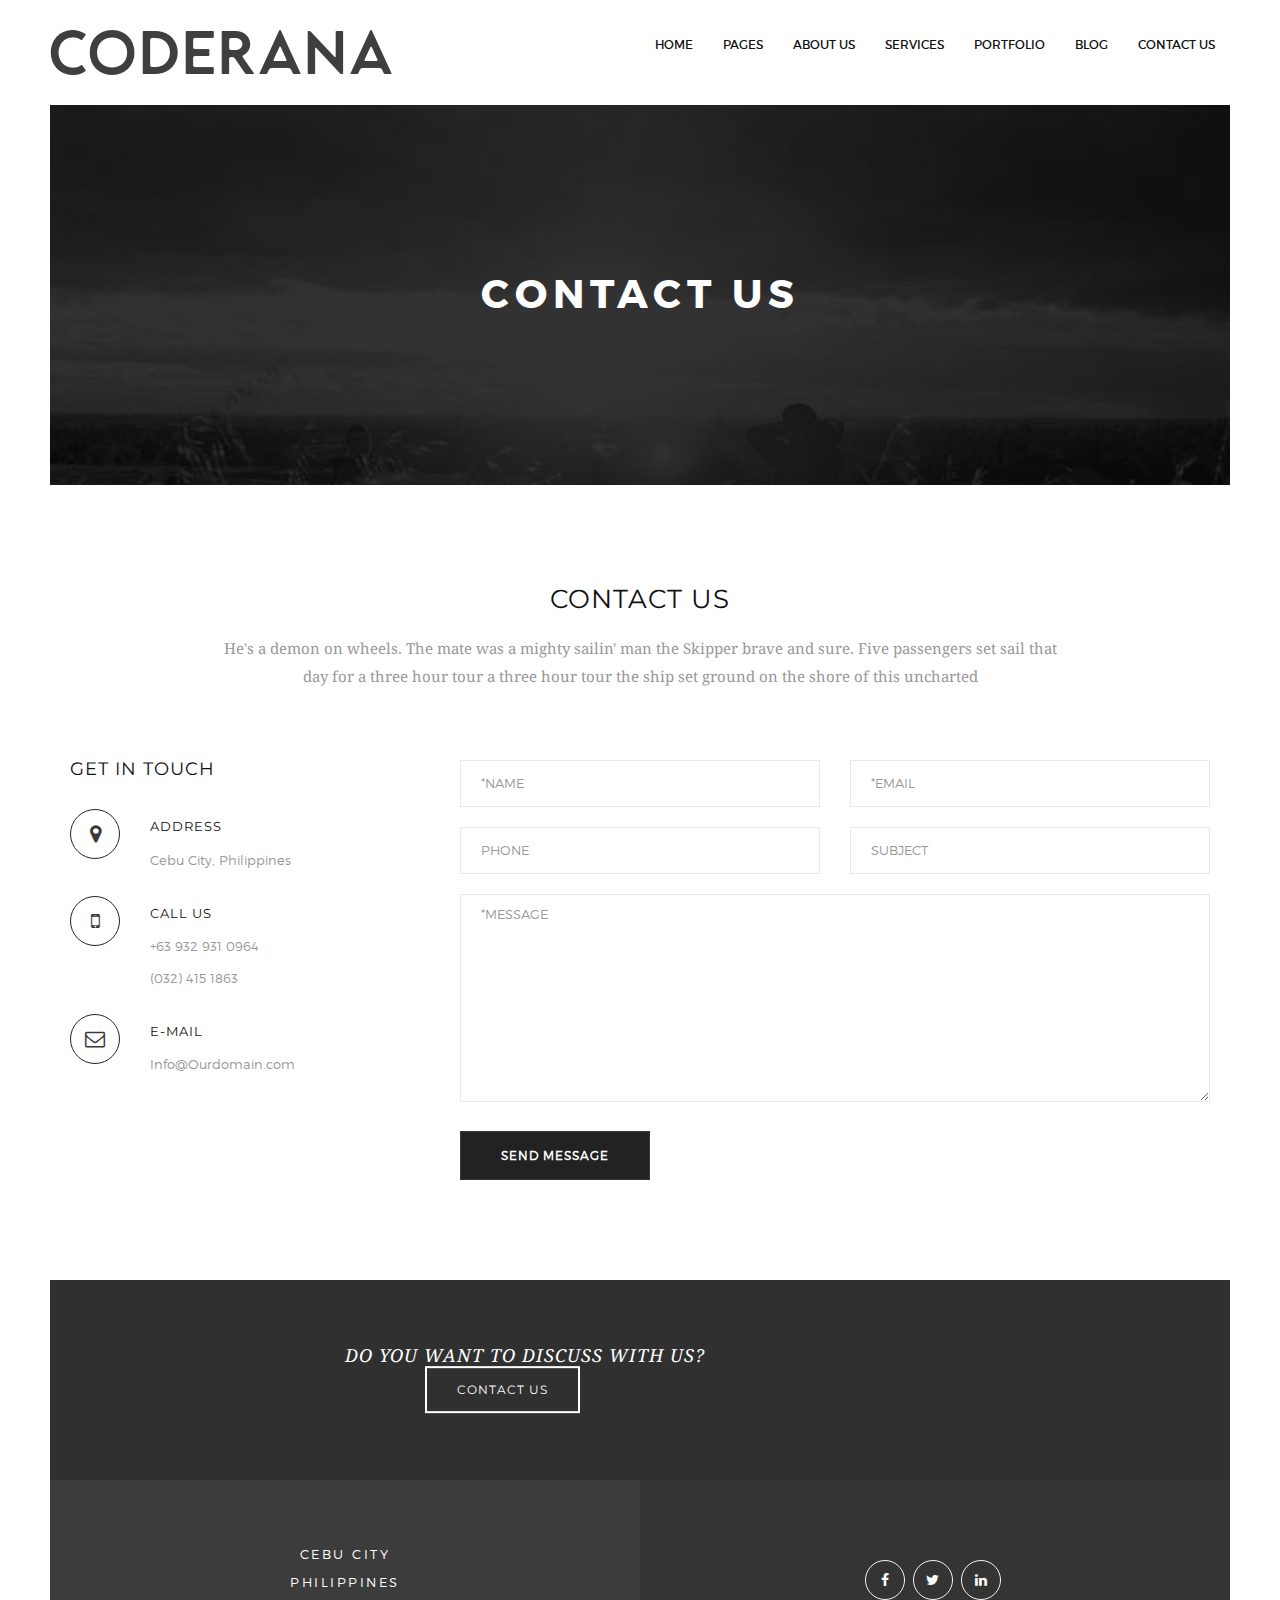
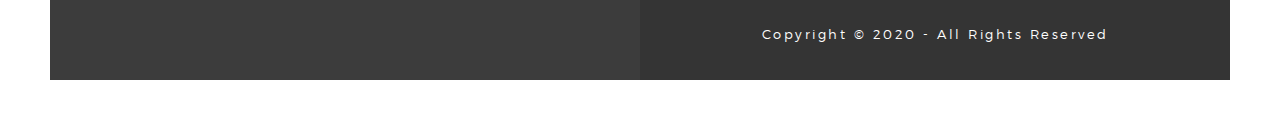
<file: contact.html>
<!DOCTYPE html>
<html lang="en">
<head>
<meta charset="utf-8">
<meta name="viewport" content="width=device-width, initial-scale=1">
<title>Sprint HTML5 Theme</title>
<meta name="keywords" content="HTML5,CSS3,HTML,Template,Multi-Purpose,M_Adnan,Corporate Theme,Sprint HTML5,Sprint HTML5 - Multi Purpose HTML5 Template">
<meta name="description" content="Sprint HTML5 Template">
<meta name="author" content="M_Adnan">

<!-- FONTS ONLINE -->
<link href='https://fonts.googleapis.com/css?family=Droid+Serif:400,700,400italic,700italic' rel='stylesheet' type='text/css'>
<link href='http://fonts.googleapis.com/css?family=Montserrat:400,700' rel='stylesheet' type='text/css'>

<!--MAIN STYLE-->
<link rel="stylesheet" type="text/css" href="http://code.ionicframework.com/ionicons/2.0.1/css/ionicons.min.css">
<link href="css/bootstrap.min.css" rel="stylesheet" type="text/css">
<link href="css/font-awesome.min.css" rel="stylesheet" type="text/css">
<link href="css/main.css" rel="stylesheet" type="text/css">
<link href="css/style.css" rel="stylesheet" type="text/css">
<link href="css/responsive.css" rel="stylesheet" type="text/css">
<link href="css/animate.css" rel="stylesheet" type="text/css">

<!-- SLIDER REVOLUTION 4.x CSS SETTINGS -->
<link rel="stylesheet" type="text/css" href="rs-plugin/css/settings.css" media="screen" />

<!-- HTML5 Shim and Respond.js IE8 support of HTML5 elements and media queries -->
<!-- WARNING: Respond.js doesn't work if you view the page via file:// -->
<!--[if lt IE 9]>
    <script src="https://oss.maxcdn.com/libs/html5shiv/3.7.0/html5shiv.js"></script>
    <script src="https://oss.maxcdn.com/libs/respond.js/1.4.2/respond.min.js"></script>
<![endif]-->

</head>
<body>

<!-- Page Wrap -->
<div id="wrap">
  <div id="main-wrapper">
    <header class="main-header">
      <div class="container-fuild">
        <div class="logo"> <a href="#."> <img src="images/logo.png" alt="Sprint Logo"></a> </div>
        
        <!-- Nav -->
        <nav>
          <ul id="ownmenu" class="ownmenu">
            <li class="active"><a href="index.html"> HOME</a>
              <ul class="dropdown">
                <li><a href="index.html">HOME 1</a></li>
                <li><a href="index-2.html">HOME 2</a></li>
                <li><a href="index-3.html">HOME 3</a></li>
              </ul>
            </li>
            <li><a href="index.html"> Pages</a>
              <ul class="dropdown">
                <li><a href="index.html">HOME</a></li>
                <li><a href="index-2.html">HOME</a></li>
                <li><a href="index-3.html">HOME</a></li>
                <li><a href="about.html">about us</a></li>
                <li><a href="services.html">services</a></li>
                <li><a href="portfolio-1.html">portfolio 1</a></li>
                <li><a href="portfolio-2.html">portfolio 2</a></li>
                <li><a href="portfolio-detail.html">portfolio Detail</a></li>
                <li><a href="blog.html">blog</a></li>
                <li><a href="blog-single.html">blog Single</a></li>
                <li><a href="contact.html">contact us</a></li>
              </ul>
            </li>
            <li><a href="about.html">about us</a></li>
            <li><a href="services.html">services</a></li>
            <li><a href="portfolio-1.html">portfolio</a></li>
            <li><a href="blog.html">blog</a></li>
            <li><a href="contact.html">contact us</a></li>
          </ul>
        </nav>
      </div>
    </header>
    
    <!--======= SUB BANNER =========-->
    <section class="sub-banner">
      <div class="container">
        <div class="position-center-center">
          <h2>CONTACT US</h2>
        </div>
      </div>
    </section>
    
    <!--======= Contact Section =========-->
    <section class="sectoion-100px contact contact-page">
      <div class="container"> 
        <!-- Tittle -->
        <div class="tittle">
          <h4>contact us</h4>
          <p>He's a demon on wheels. The mate was a mighty sailin' man the Skipper brave and sure. Five passengers set sail that day for a three hour tour a three hour tour the ship set ground on the shore of this uncharted</p>
        </div>
        <div class="row"> 
          
          <!-- Contact Info -->
          <div class="col-sm-4">
            <div class="contct-info">
              <h5>Get in touch</h5>
              <ul>
                
                <!-- ADDRESS -->
                <li class="media">
                  <div class="media-left">
                    <div class="icon"> <i class="fa fa-map-marker"></i> </div>
                  </div>
                  <div class="media-body">
                    <h6 class="media-heading">ADDRESS</h6>
                    <p>Cebu City, Philippines</p>
                  </div>
                </li>
                
                <!-- call -->
                
                <li class="media">
                  <div class="media-left">
                    <div class="icon"> <i class="fa fa-mobile-phone"></i> </div>
                  </div>
                  <div class="media-body">
                    <h6 class="media-heading">call us</h6>
                    <p>+63 932 931 0964</p>
                    <p>(032) 415 1863</p>
                  </div>
                </li>
                
                <!-- e-mail -->
                <li class="media">
                  <div class="media-left">
                    <div class="icon"> <i class="fa fa-envelope-o"></i> </div>
                  </div>
                  <div class="media-body">
                    <h6 class="media-heading">e-mail</h6>
                    <p>Info@Ourdomain.com </p>
                  </div>
                </li>
              </ul>
            </div>
          </div>
          <div class="col-sm-8">
            <div class="contact-form"> 
              <!--======= FORM  =========-->
              <form role="form" id="contact_form" class="contact-form" method="post" onSubmit="return false">
                <ul class="row">
                  <li class="col-sm-6">
                    <label>
                      <input type="text" class="form-control" name="name" id="name" placeholder="*NAME">
                    </label>
                  </li>
                  <li class="col-sm-6">
                    <label>
                      <input type="text" class="form-control" name="email" id="email" placeholder="*EMAIL">
                    </label>
                  </li>
                  <li class="col-sm-6">
                    <label>
                      <input type="text" class="form-control" name="company" id="company" placeholder="PHONE">
                    </label>
                  </li>
                  <li class="col-sm-6">
                    <label>
                      <input type="text" class="form-control" name="website" id="website" placeholder="SUBJECT">
                    </label>
                  </li>
                  <li class="col-sm-12">
                    <label>
                      <textarea class="form-control" name="message" id="message" rows="5" placeholder="*MESSAGE"></textarea>
                    </label>
                  </li>
                  <li class="col-sm-12 no-margin">
                    <button type="submit" value="submit" class="btn" id="btn_submit" onClick="proceed();">send message</button>
                  </li>
                </ul>
              </form>
            </div>
          </div>
        </div>
      </div>
    </section>
    
    <!--======= clients-logo =========-->
    <section class="sectoion-100px promo">
      <div class="container">
        <div class="position-center-center">
          <h5>Do you want to discuss with us?</h5>
          <a href="#." class="btn">CONTACT US</a> </div>
      </div>
    </section>
    
    <!--======= FOOTER UP =========-->
    <section class="footer-up">
      <div class="col-sm-6">
        <div class="work"> <i class="ion-map"></i>
          <p>Cebu City <br>
            Philippines</p>
        </div>
      </div>
      <div class="col-sm-6">
        <div class="contact"> 
          <!--======= Social Icon =========-->
          <ul class="social_icons">
            <li class="facebook"><a class="facebook" href="#."><i class="fa fa-facebook"></i></a></li>
            <li class="twitter"><a class="twitter" href="#."><i class="fa fa-twitter"></i></a></li>
            <li class="linkedin"><a class="linkedin" href="#."><i class="fa fa-linkedin"></i></a></li>
          </ul>
          <p>Copyright © 2020 - All Rights Reserved</p>
        </div>
      </div>
    </section>
  </div>
</div>
<!-- Wrap End --> 
<script src="js/jquery-1.11.3.min.js"></script> 
<script src="js/bootstrap.min.js"></script> 
<script src="js/own-menu.js"></script> 
<script src="js/owl.carousel.min.js"></script> 
<script src="js/jquery.isotope.min.js"></script> 
<script src="js/counter.js"></script> 

<!-- SLIDER REVOLUTION 4.x SCRIPTS  --> 
<script type="text/javascript" src="rs-plugin/js/jquery.themepunch.tools.min.js"></script> 
<script type="text/javascript" src="rs-plugin/js/jquery.themepunch.revolution.min.js"></script> 
<script src="js/main.js"></script>
</body>
</html>
</file>
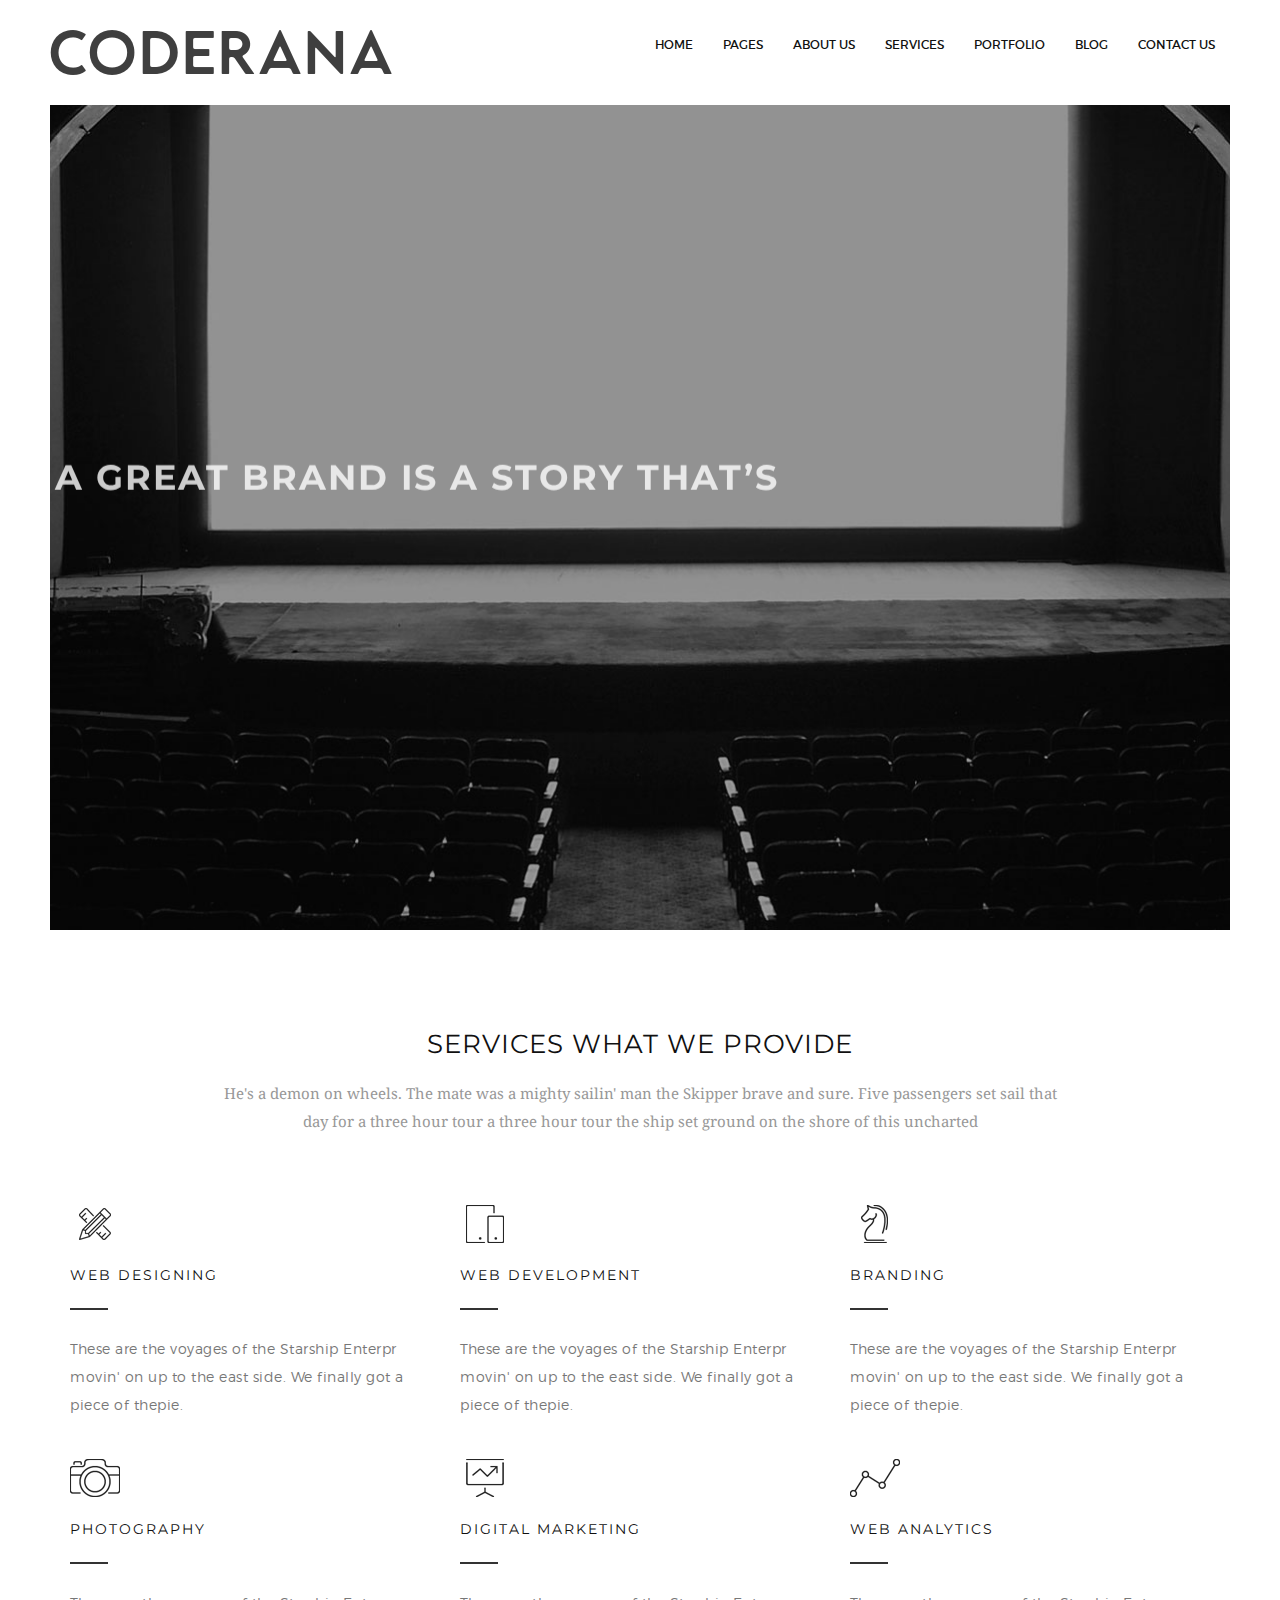
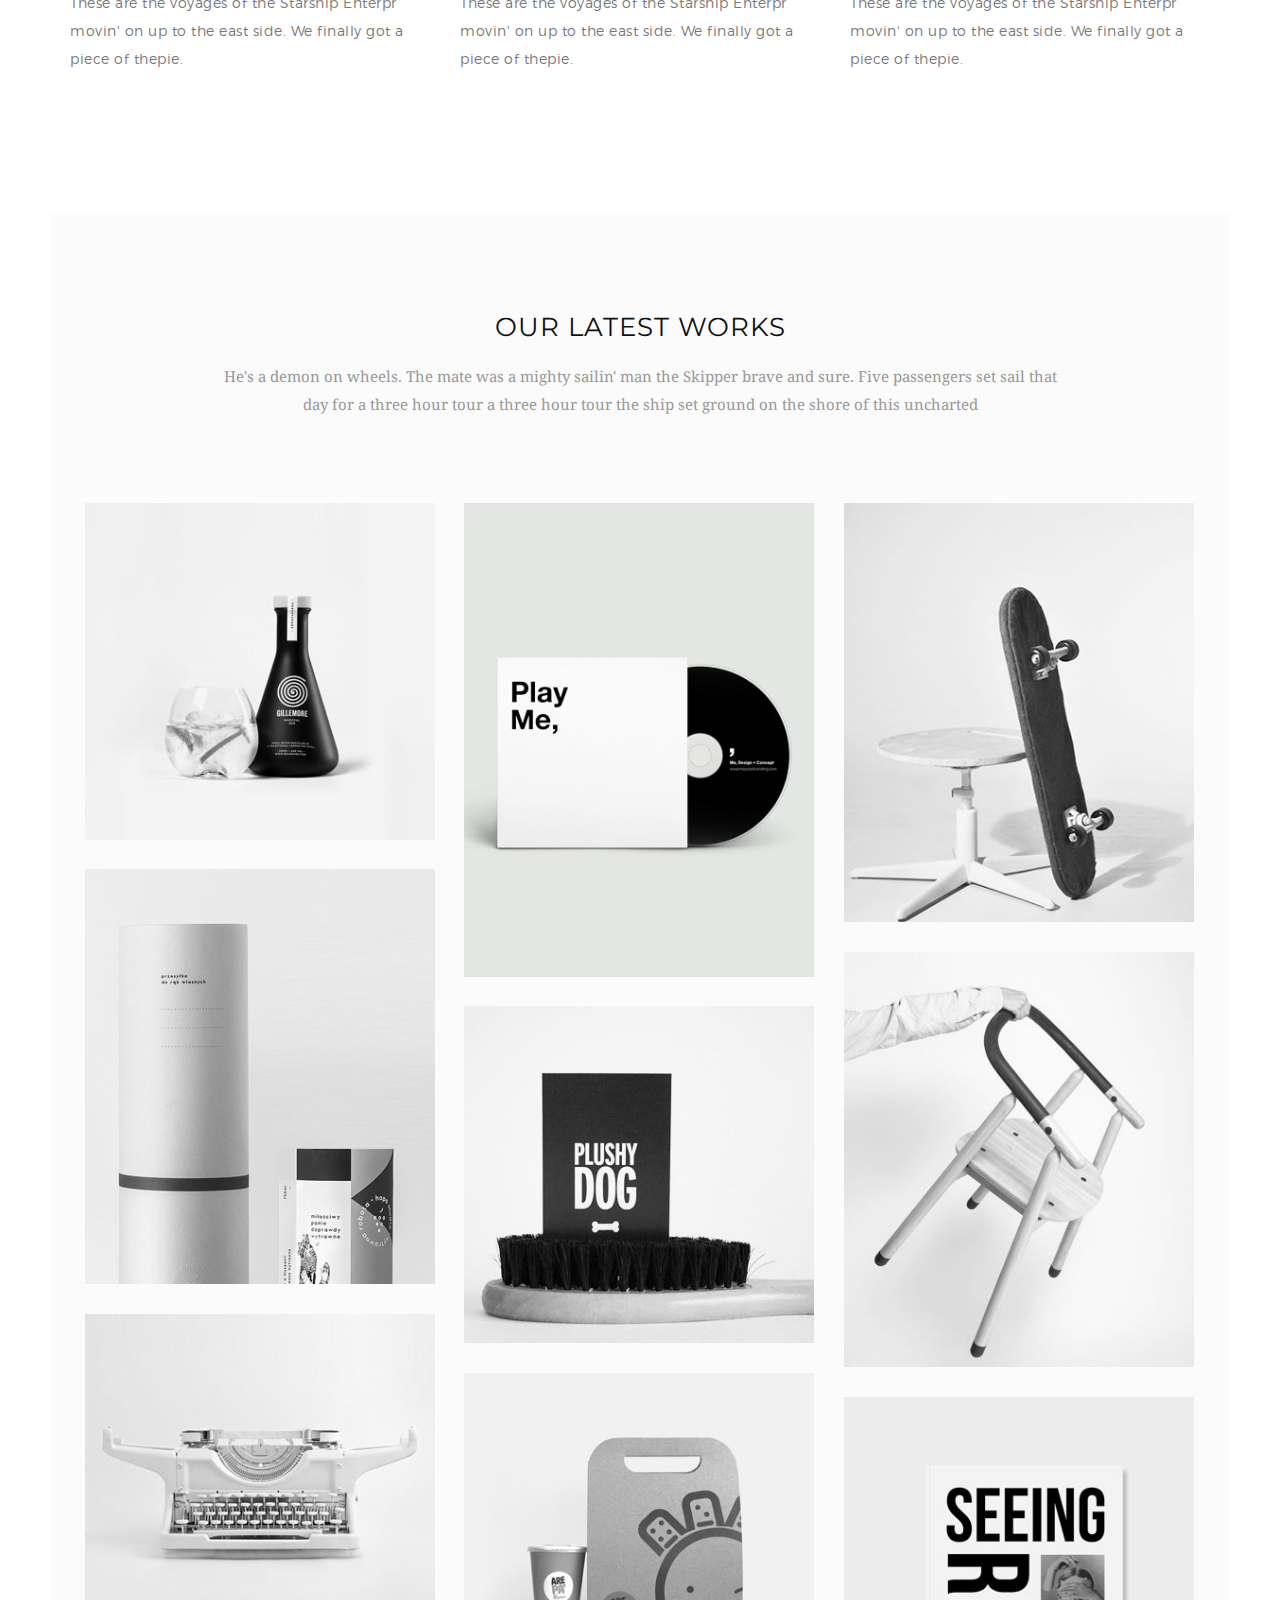
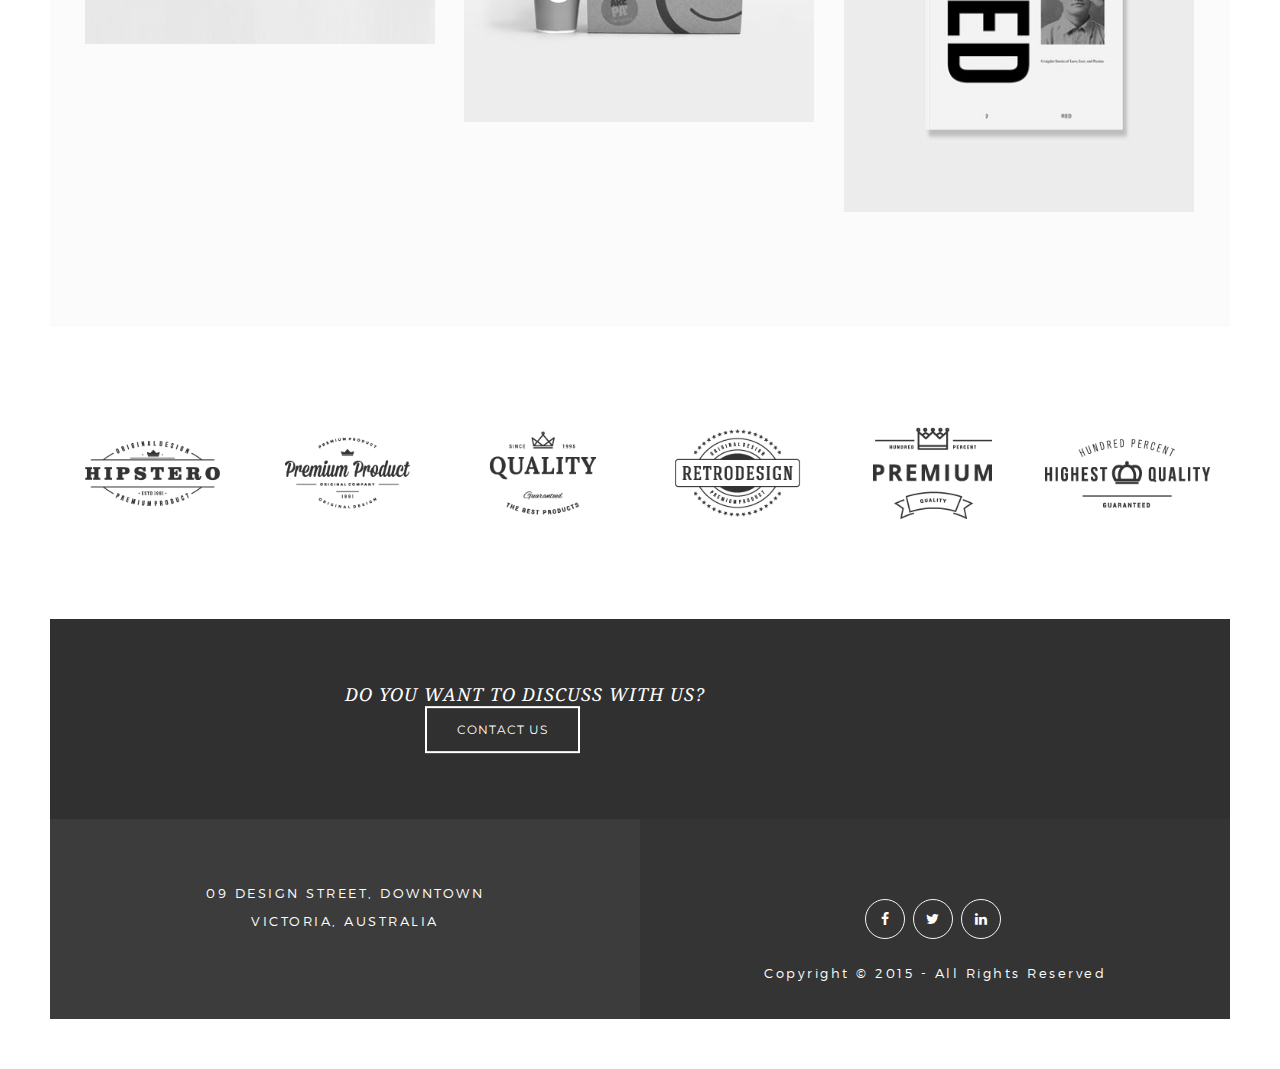
<file: index-3.html>
<!DOCTYPE html>
<html lang="en">
<head>
<meta charset="utf-8">
<meta name="viewport" content="width=device-width, initial-scale=1">
<title>Sprint HTML5 Theme</title>
<meta name="keywords" content="HTML5,CSS3,HTML,Template,Multi-Purpose,M_Adnan,Corporate Theme,Sprint HTML5,Sprint HTML5 - Multi Purpose HTML5 Template">
<meta name="description" content="Sprint HTML5 Template">
<meta name="author" content="M_Adnan">

<!-- FONTS ONLINE -->
<link href='https://fonts.googleapis.com/css?family=Droid+Serif:400,700,400italic,700italic' rel='stylesheet' type='text/css'>
<link href='http://fonts.googleapis.com/css?family=Montserrat:400,700' rel='stylesheet' type='text/css'>

<!--MAIN STYLE-->
<link rel="stylesheet" type="text/css" href="http://code.ionicframework.com/ionicons/2.0.1/css/ionicons.min.css">
<link href="css/bootstrap.min.css" rel="stylesheet" type="text/css">
<link href="css/font-awesome.min.css" rel="stylesheet" type="text/css">
<link href="css/main.css" rel="stylesheet" type="text/css">
<link href="css/style.css" rel="stylesheet" type="text/css">
<link href="css/responsive.css" rel="stylesheet" type="text/css">
<link href="css/animate.css" rel="stylesheet" type="text/css">

<!-- SLIDER REVOLUTION 4.x CSS SETTINGS -->
<link rel="stylesheet" type="text/css" href="rs-plugin/css/settings.css" media="screen" />

<!-- HTML5 Shim and Respond.js IE8 support of HTML5 elements and media queries -->
<!-- WARNING: Respond.js doesn't work if you view the page via file:// -->
<!--[if lt IE 9]>
    <script src="https://oss.maxcdn.com/libs/html5shiv/3.7.0/html5shiv.js"></script>
    <script src="https://oss.maxcdn.com/libs/respond.js/1.4.2/respond.min.js"></script>
<![endif]-->

</head>
<body>

<!-- Page Wrap -->
<div id="wrap">
  <div id="main-wrapper">
    <header class="main-header">
      <div class="container-fuild">
        <div class="logo"> <a href="#."> <img src="images/logo.png" alt="Sprint Logo"></a> </div>
        
        <!-- Nav -->
        <nav>
          <ul id="ownmenu" class="ownmenu">
            <li class="active"><a href="index.html"> HOME</a>
              <ul class="dropdown">
                <li><a href="index.html">HOME 1</a></li>
                <li><a href="index-2.html">HOME 2</a></li>
                <li><a href="index-3.html">HOME 3</a></li>
              </ul>
            </li>
            <li><a href="index.html"> Pages</a>
              <ul class="dropdown">
                <li><a href="index.html">HOME</a></li>
                <li><a href="index-2.html">HOME</a></li>
                <li><a href="index-3.html">HOME</a></li>
                <li><a href="about.html">about us</a></li>
                <li><a href="services.html">services</a></li>
                <li><a href="portfolio-1.html">portfolio 1</a></li>
                <li><a href="portfolio-2.html">portfolio 2</a></li>
                <li><a href="portfolio-detail.html">portfolio Detail</a></li>
                <li><a href="blog.html">blog</a></li>
                <li><a href="blog-single.html">blog Single</a></li>
                <li><a href="contact.html">contact us</a></li>
              </ul>
            </li>
            <li><a href="about.html">about us</a></li>
            <li><a href="services.html">services</a></li>
            <li><a href="portfolio-1.html">portfolio</a></li>
            <li><a href="blog.html">blog</a></li>
            <li><a href="contact.html">contact us</a></li>
          </ul>
        </nav>
      </div>
    </header>
    
    <!--======= HOME MAIN SLIDER =========-->
    <section class="home-slider">
      <div class="tp-banner-container">
        <div class="tp-banner">
          <ul>
            <!-- Slider 1 -->
            <li data-transition="fade" data-slotamount="5" data-masterspeed="700"> <img src="images/slides/slide-3.jpg"  alt=""  data-bgfit="cover" data-bgposition="center center" data-bgrepeat="no-repeat"> 
              
              <!-- Layer -->
              <div class="tp-caption sft font-montserrat text-uppercase tp-resizeme" 
                  data-x="left" data-hoffset="0"
                  data-y="center" data-voffset="-30" 
                  data-speed="700" 
                  data-start="700" 
                  data-easing="easeOutBack"
                  data-customin="x:0;y:0;z:0;rotationX:0;rotationY:0;rotationZ:0;scaleX:0;scaleY:1;skewX:0;skewY:0;opacity:0;transformPerspective:600;transformOrigin:50% 50%;" 
                  data-splitin="none" 
                  data-splitout="none" 
                  data-elementdelay="0.1" 
                  data-endelementdelay="0.1" 
                  data-endspeed="300" 
                  data-captionhidden="on"
                  style="color: #fff; font-size: 35px; font-weight:bold; letter-spacing:2px;"> A great brand is a story that’s </div>
              
              <!-- Layer -->
              <div class="tp-caption sft font-montserrat text-uppercase tp-resizeme" 
                  data-x="left" data-hoffset="0"
                  data-y="center" data-voffset="30" 
                  data-speed="700" 
                  data-start="1000" 
                  data-easing="easeOutBack"
                  data-customin="x:0;y:0;z:0;rotationX:0;rotationY:0;rotationZ:0;scaleX:0;scaleY:1;skewX:0;skewY:0;opacity:0;transformPerspective:600;transformOrigin:50% 50%;" 
                  data-splitin="none" 
                  data-splitout="none" 
                  data-elementdelay="0.1" 
                  data-endelementdelay="0.1" 
                  data-endspeed="300" 
                  data-captionhidden="on"
                  style="color: #fff; font-size: 35px; font-weight:bold; letter-spacing:2px;"> never completely told </div>
              
              <!-- Layer -->
              <div class="tp-caption sfb text-center text-uppercase tp-resizeme" 
                  data-x="left" data-hoffset="0"
                  data-y="center" data-voffset="110" 
                  data-speed="700" 
                  data-start="1500" 
                  data-easing="easeOutBack"
                  data-customin="x:0;y:0;z:0;rotationX:0;rotationY:0;rotationZ:0;scaleX:0;scaleY:1;skewX:0;skewY:0;opacity:0;transformPerspective:600;transformOrigin:50% 50%;" 
                  data-splitin="none" 
                  data-splitout="none" 
                  data-elementdelay="0.1" 
                  data-endelementdelay="0.1" 
                  data-endspeed="300" 
                  data-captionhidden="on" 
      > <a href="#." class="btn btn-white">learn more</a> </div>
            </li>
            
            <!-- Slider 2 -->
            <li data-transition="fade" data-slotamount="5" data-masterspeed="700"> <img src="images/slides/slide-2.jpg"  alt=""  data-bgfit="cover" data-bgposition="center center" data-bgrepeat="no-repeat"> 
              
              <!-- Layer -->
              <div class="tp-caption sft font-montserrat text-uppercase tp-resizeme" 
                  data-x="center" data-hoffset="0"
                  data-y="center" data-voffset="20" 
                  data-speed="700" 
                  data-start="1000" 
                  data-easing="easeOutBack"
                  data-customin="x:0;y:0;z:0;rotationX:0;rotationY:0;rotationZ:0;scaleX:0;scaleY:1;skewX:0;skewY:0;opacity:0;transformPerspective:600;transformOrigin:50% 50%;" 
                  data-splitin="none" 
                  data-splitout="none" 
                  data-elementdelay="0.1" 
                  data-endelementdelay="0.1" 
                  data-endspeed="300" 
                  data-captionhidden="on"
                  style="color: #fff; font-size: 30px; font-weight:bold; letter-spacing:6px;"> we succeed, we are the pro’s</div>
              
              <!-- Layer -->
              <div class="tp-caption sfb text-center text-uppercase tp-resizeme" 
                  data-x="center" data-hoffset="0"
                  data-y="center" data-voffset="-30" 
                  data-speed="700" 
                  data-start="1500" 
                  data-easing="easeOutBack"
                  data-customin="x:0;y:0;z:0;rotationX:0;rotationY:0;rotationZ:0;scaleX:0;scaleY:1;skewX:0;skewY:0;opacity:0;transformPerspective:600;transformOrigin:50% 50%;" 
                  data-splitin="none" 
                  data-splitout="none" 
                  data-elementdelay="0.1" 
                  data-endelementdelay="0.1" 
                  data-endspeed="300" 
                  data-captionhidden="on" 
                  style="color: #fff; font-size: 16px;  font-weight:normal; letter-spacing:4px;">start your career with us</div>
            </li>
          </ul>
        </div>
      </div>
    </section>
    
    <!--======= SERVICE SECTION =========-->
    <section class="sectoion-100px services">
      <div class="container"> 
        <!-- Tittle -->
        <div class="tittle">
          <h4>services what we provide</h4>
          <p>He's a demon on wheels. The mate was a mighty sailin' man the Skipper brave and sure. Five passengers set sail that day for a three hour tour a three hour tour the ship set ground on the shore of this uncharted</p>
        </div>
        
        <!-- Service Row -->
        <ul class="row">
          
          <!-- Service -->
          <li class="col-md-4">
            <div class="ser-in margin-bottom-30">
              <div class="icon"> <img src="images/icon-1.png" alt=""> </div>
              <h5>Web designing</h5>
              <hr>
              <p> These are the voyages of the Starship Enterpr movin' on up to the east side. We finally got a piece of thepie. </p>
            </div>
          </li>
          
          <!-- Service -->
          <li class="col-md-4">
            <div class="ser-in margin-bottom-30">
              <div class="icon"> <img src="images/icon-2.png" alt=""> </div>
              <h5>Web development</h5>
              <hr>
              <p> These are the voyages of the Starship Enterpr movin' on up to the east side. We finally got a piece of thepie. </p>
            </div>
          </li>
          
          <!-- Service -->
          <li class="col-md-4 margin-bottom-30">
            <div class="ser-in">
              <div class="icon"> <img src="images/icon-3.png" alt=""> </div>
              <h5>branding</h5>
              <hr>
              <p> These are the voyages of the Starship Enterpr movin' on up to the east side. We finally got a piece of thepie. </p>
            </div>
          </li>
          
          <!-- Service -->
          <li class="col-md-4">
            <div class="ser-in margin-bottom-30">
              <div class="icon"> <img src="images/icon-4.png" alt=""> </div>
              <h5>photography</h5>
              <hr>
              <p> These are the voyages of the Starship Enterpr movin' on up to the east side. We finally got a piece of thepie. </p>
            </div>
          </li>
          
          <!-- Service -->
          <li class="col-md-4">
            <div class="ser-in margin-bottom-30">
              <div class="icon"> <img src="images/icon-5.png" alt=""> </div>
              <h5>digital marketing</h5>
              <hr>
              <p> These are the voyages of the Starship Enterpr movin' on up to the east side. We finally got a piece of thepie. </p>
            </div>
          </li>
          
          <!-- Service -->
          <li class="col-md-4 margin-bottom-30">
            <div class="ser-in">
              <div class="icon"> <img src="images/icon-6.png" alt=""> </div>
              <h5>web analytics</h5>
              <hr>
              <p> These are the voyages of the Starship Enterpr movin' on up to the east side. We finally got a piece of thepie. </p>
            </div>
          </li>
        </ul>
      </div>
    </section>
    
    <!--======= PORTFOLIO =========-->
    <section class="sectoion-100px port-wrap portfolio light-gray-bg">
      <div class="container"> 
        <!-- Tittle -->
        <div class="tittle">
          <h4>our latest works</h4>
          <p>He's a demon on wheels. The mate was a mighty sailin' man the Skipper brave and sure. Five passengers set sail that day for a three hour tour a three hour tour the ship set ground on the shore of this uncharted</p>
        </div>
      </div>
      <div class="container">
        <ul class="port-folio-row items no-margin-t col-3">
          
          <!-- Project 1 -->
          <li class="item col-md-4 padding-15">
            <article> <img src="images/folio-2-1.jpg" alt=""> 
              <!-- Hover Info -->
              <div class="hover-port">
                <div class="position-center-center"> <a href="#."><i class="fa fa-link"></i></a>
                  <h6>Awesome Projects</h6>
                </div>
              </div>
            </article>
          </li>
          
          <!-- Project 1 -->
          <li class="item col-md-4 padding-15">
            <article> <img src="images/folio-2-2.jpg" alt=""> 
              <!-- Hover Info -->
              <div class="hover-port">
                <div class="position-center-center"> <a href="#."><i class="fa fa-link"></i></a>
                  <h6>Awesome Projects</h6>
                </div>
              </div>
            </article>
          </li>
          
          <!-- Project 1 -->
          <li class="item col-md-4 padding-15">
            <article> <img src="images/folio-2-3.jpg" alt=""> 
              <!-- Hover Info -->
              <div class="hover-port">
                <div class="position-center-center"> <a href="#."><i class="fa fa-link"></i></a>
                  <h6>Awesome Projects</h6>
                </div>
              </div>
            </article>
          </li>
          
          <!-- Project 1 -->
          <li class="item col-md-4 padding-15">
            <article> <img src="images/folio-2-6.jpg" alt=""> 
              <!-- Hover Info -->
              <div class="hover-port">
                <div class="position-center-center"> <a href="#."><i class="fa fa-link"></i></a>
                  <h6>The mate was a mighty</h6>
                </div>
              </div>
            </article>
          </li>
          
          <!-- Project 1 -->
          <li class="item col-md-4 padding-15">
            <article> <img src="images/folio-2-7.jpg" alt=""> 
              <!-- Hover Info -->
              <div class="hover-port">
                <div class="position-center-center"> <a href="#."><i class="fa fa-link"></i></a>
                  <h6>Awesome Projects</h6>
                </div>
              </div>
            </article>
          </li>
          
          <!-- Project 1 -->
          <li class="item col-md-4 padding-15">
            <article> <img src="images/folio-2-4.jpg" alt=""> 
              <!-- Hover Info -->
              <div class="hover-port">
                <div class="position-center-center"> <a href="#."><i class="fa fa-link"></i></a>
                  <h6>The mate was a mighty</h6>
                </div>
              </div>
            </article>
          </li>
          
          <!-- Project 1 -->
          <li class="item col-md-4 padding-15">
            <article> <img src="images/folio-2-5.jpg" alt=""> 
              <!-- Hover Info -->
              <div class="hover-port">
                <div class="position-center-center"> <a href="#."><i class="fa fa-link"></i></a>
                  <h6>The mate was a mighty</h6>
                </div>
              </div>
            </article>
          </li>
          
          <!-- Project 1 -->
          <li class="item col-md-4 padding-15">
            <article> <img src="images/folio-2-8.jpg" alt=""> 
              <!-- Hover Info -->
              <div class="hover-port">
                <div class="position-center-center"> <a href="#."><i class="fa fa-link"></i></a>
                  <h6>Awesome Projects</h6>
                </div>
              </div>
            </article>
          </li>
          
          <!-- Project 1 -->
          <li class="item col-md-4 padding-15">
            <article> <img src="images/folio-2-9.jpg" alt=""> 
              <!-- Hover Info -->
              <div class="hover-port">
                <div class="position-center-center"> <a href="#."><i class="fa fa-link"></i></a>
                  <h6>Awesome Projects</h6>
                </div>
              </div>
            </article>
          </li>
        </ul>
      </div>
    </section>
    
    <!--======= clients-logo =========-->
    <section class="sectoion-100px clients">
      <div class="container">
        <ul class="row">
          <li class="col-sm-2"> <img class="img-responsive" src="images/c-logo-1.png" alt=""> </li>
          <li class="col-sm-2"> <img class="img-responsive" src="images/c-logo-2.png" alt=""> </li>
          <li class="col-sm-2"> <img class="img-responsive" src="images/c-logo-3.png" alt=""> </li>
          <li class="col-sm-2"> <img class="img-responsive" src="images/c-logo-4.png" alt=""> </li>
          <li class="col-sm-2"> <img class="img-responsive" src="images/c-logo-5.png" alt=""> </li>
          <li class="col-sm-2"> <img class="img-responsive" src="images/c-logo-6.png" alt=""> </li>
        </ul>
      </div>
    </section>
    
    <!--======= clients-logo =========-->
    <section class="sectoion-100px promo">
      <div class="container">
        <div class="position-center-center">
          <h5>Do you want to discuss with us?</h5>
          <a href="#." class="btn">CONTACT US</a> </div>
      </div>
    </section>
    
    <!--======= FOOTER UP =========-->
    <section class="footer-up">
      <div class="col-sm-6">
        <div class="work"> <i class="ion-map"></i>
          <p>09 Design Street, Downtown <br>
            victoria, Australia</p>
        </div>
      </div>
      <div class="col-sm-6">
        <div class="contact"> 
          
          <!--======= Social Icon =========-->
          <ul class="social_icons">
            <li class="facebook"><a class="facebook" href="#."><i class="fa fa-facebook"></i></a></li>
            <li class="twitter"><a class="twitter" href="#."><i class="fa fa-twitter"></i></a></li>
            <li class="linkedin"><a class="linkedin" href="#."><i class="fa fa-linkedin"></i></a></li>
          </ul>
          <p>Copyright © 2015 - All Rights Reserved</p>
        </div>
      </div>
    </section>
  </div>
</div>
<!-- Wrap End --> 

<script src="js/jquery-1.11.3.min.js"></script> 
<script src="js/bootstrap.min.js"></script> 
<script src="js/own-menu.js"></script> 
<script src="js/owl.carousel.min.js"></script> 
<script src="js/jquery.isotope.min.js"></script> 
<script src="js/counter.js"></script> 

<!-- SLIDER REVOLUTION 4.x SCRIPTS  --> 
<script type="text/javascript" src="rs-plugin/js/jquery.themepunch.tools.min.js"></script> 
<script type="text/javascript" src="rs-plugin/js/jquery.themepunch.revolution.min.js"></script> 
<script src="js/main.js"></script>
</body>
</html>
</file>
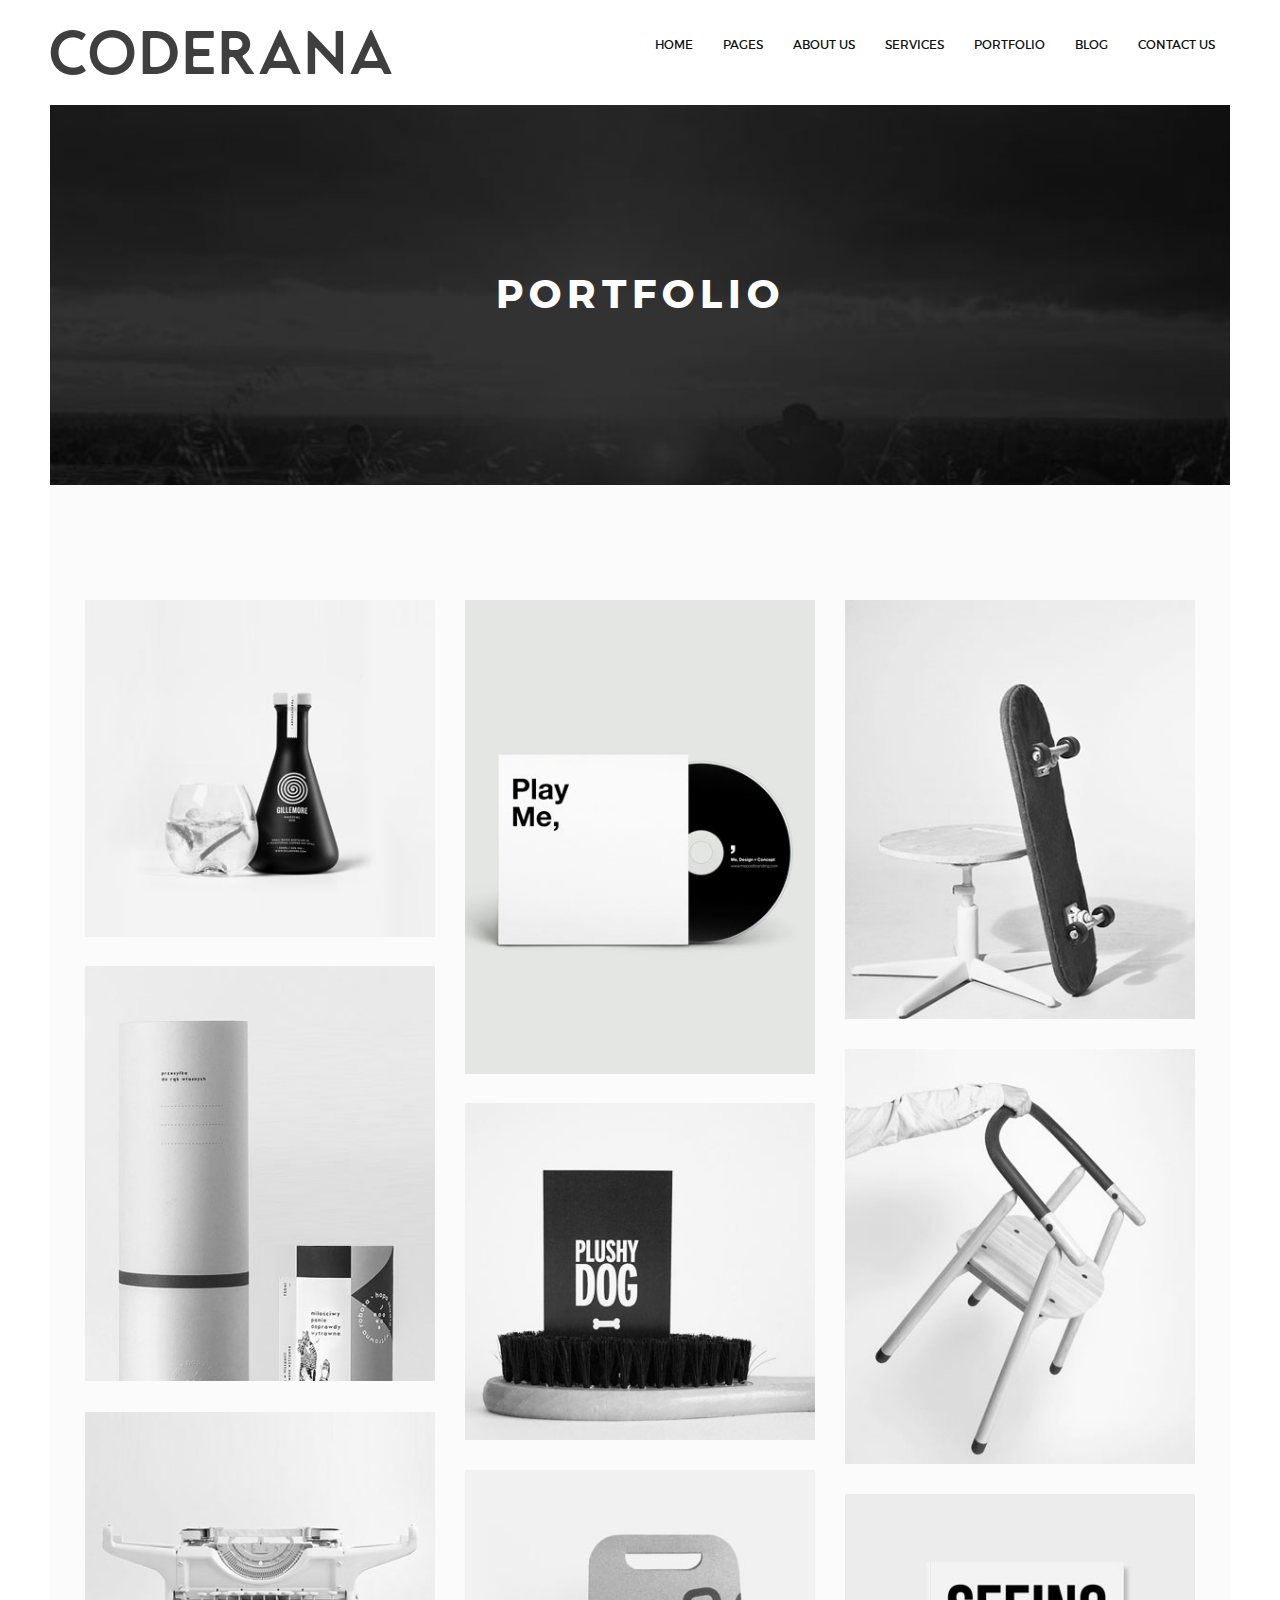
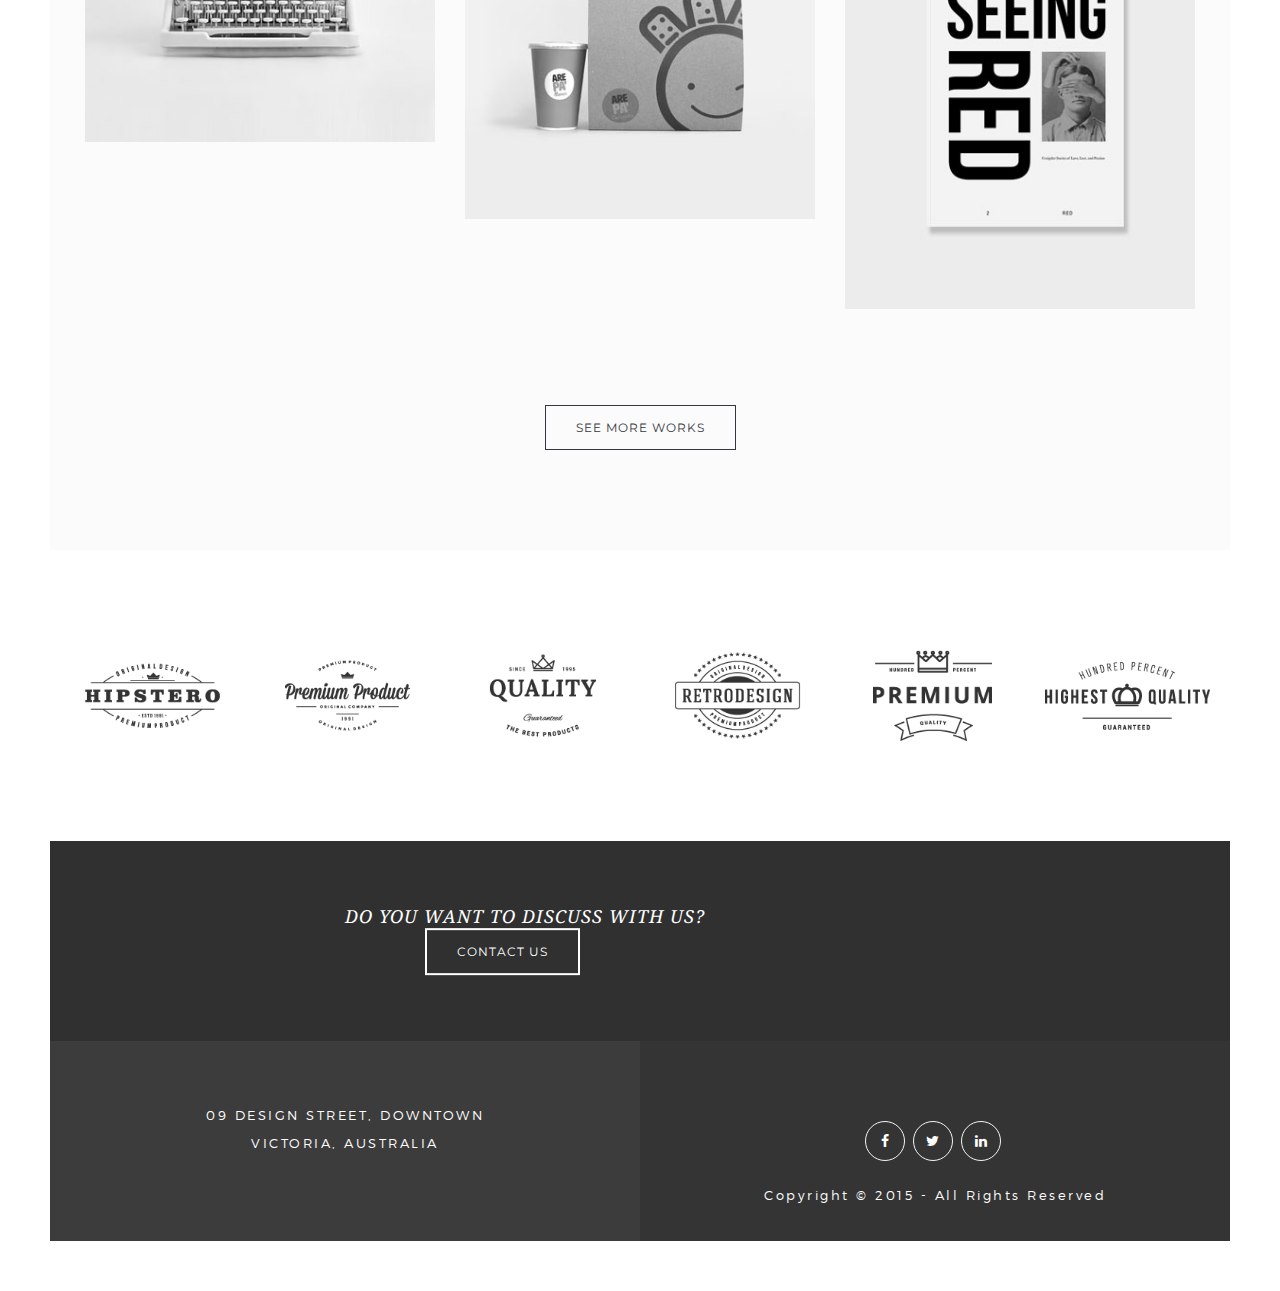
<file: portfolio-1.html>
<!DOCTYPE html>
<html lang="en">
<head>
<meta charset="utf-8">
<meta name="viewport" content="width=device-width, initial-scale=1">
<title>Sprint HTML5 Theme</title>
<meta name="keywords" content="HTML5,CSS3,HTML,Template,Multi-Purpose,M_Adnan,Corporate Theme,Sprint HTML5,Sprint HTML5 - Multi Purpose HTML5 Template">
<meta name="description" content="Sprint HTML5 Template">
<meta name="author" content="M_Adnan">

<!-- FONTS ONLINE -->
<link href='https://fonts.googleapis.com/css?family=Droid+Serif:400,700,400italic,700italic' rel='stylesheet' type='text/css'>
<link href='http://fonts.googleapis.com/css?family=Montserrat:400,700' rel='stylesheet' type='text/css'>

<!--MAIN STYLE-->
<link rel="stylesheet" type="text/css" href="http://code.ionicframework.com/ionicons/2.0.1/css/ionicons.min.css">
<link href="css/bootstrap.min.css" rel="stylesheet" type="text/css">
<link href="css/font-awesome.min.css" rel="stylesheet" type="text/css">
<link href="css/main.css" rel="stylesheet" type="text/css">
<link href="css/style.css" rel="stylesheet" type="text/css">
<link href="css/responsive.css" rel="stylesheet" type="text/css">
<link href="css/animate.css" rel="stylesheet" type="text/css">

<!-- SLIDER REVOLUTION 4.x CSS SETTINGS -->
<link rel="stylesheet" type="text/css" href="rs-plugin/css/settings.css" media="screen" />

<!-- HTML5 Shim and Respond.js IE8 support of HTML5 elements and media queries -->
<!-- WARNING: Respond.js doesn't work if you view the page via file:// -->
<!--[if lt IE 9]>
    <script src="https://oss.maxcdn.com/libs/html5shiv/3.7.0/html5shiv.js"></script>
    <script src="https://oss.maxcdn.com/libs/respond.js/1.4.2/respond.min.js"></script>
<![endif]-->

</head>
<body>

<!-- Page Wrap -->
<div id="wrap">
  <div id="main-wrapper">
    <header class="main-header">
      <div class="container-fuild">
        <div class="logo"> <a href="#."> <img src="images/logo.png" alt="Sprint Logo"></a> </div>
        
        <!-- Nav -->
        <nav>
          <ul id="ownmenu" class="ownmenu">
            <li class="active"><a href="index.html"> HOME</a>
              <ul class="dropdown">
                <li><a href="index.html">HOME 1</a></li>
                <li><a href="index-2.html">HOME 2</a></li>
                <li><a href="index-3.html">HOME 3</a></li>
              </ul>
            </li>
            <li><a href="index.html"> Pages</a>
              <ul class="dropdown">
                <li><a href="index.html">HOME</a></li>
                <li><a href="index-2.html">HOME</a></li>
                <li><a href="index-3.html">HOME</a></li>
                <li><a href="about.html">about us</a></li>
                <li><a href="services.html">services</a></li>
                <li><a href="portfolio-1.html">portfolio 1</a></li>
                <li><a href="portfolio-2.html">portfolio 2</a></li>
                <li><a href="portfolio-detail.html">portfolio Detail</a></li>
                <li><a href="blog.html">blog</a></li>
                <li><a href="blog-single.html">blog Single</a></li>
                <li><a href="contact.html">contact us</a></li>
              </ul>
            </li>
            <li><a href="about.html">about us</a></li>
            <li><a href="services.html">services</a></li>
            <li><a href="portfolio-1.html">portfolio</a></li>
            <li><a href="blog.html">blog</a></li>
            <li><a href="contact.html">contact us</a></li>
          </ul>
        </nav>
      </div>
    </header>
    
    
     <!--======= SUB BANNER =========-->
   <section class="sub-banner">
      <div class="container">
        <div class="position-center-center">
          <h2>portfolio</h2>          
        </div>
      </div>
    </section>
    
    <!--======= PORTFOLIO =========-->
    <section class="sectoion-100px port-wrap portfolio light-gray-bg">
       <div class="container">
        <ul class="port-folio-row items no-margin-t">
          
          <!-- Project 1 -->
          <li class="item col-md-4 padding-15">
            <article> <img src="images/folio-2-1.jpg" alt=""> 
              <!-- Hover Info -->
              <div class="hover-port">
                <div class="position-center-center"> <a href="#."><i class="fa fa-link"></i></a>
                  <h6>Awesome Projects</h6>
                </div>
              </div>
            </article>
          </li>
          
          <!-- Project 1 -->
          <li class="item col-md-4 padding-15">
            <article> <img src="images/folio-2-2.jpg" alt=""> 
              <!-- Hover Info -->
              <div class="hover-port">
                <div class="position-center-center"> <a href="#."><i class="fa fa-link"></i></a>
                  <h6>Awesome Projects</h6>
                </div>
              </div>
            </article>
          </li>
          
          <!-- Project 1 -->
          <li class="item col-md-4 padding-15">
            <article> <img src="images/folio-2-3.jpg" alt=""> 
              <!-- Hover Info -->
              <div class="hover-port">
                <div class="position-center-center"> <a href="#."><i class="fa fa-link"></i></a>
                  <h6>Awesome Projects</h6>
                </div>
              </div>
            </article>
          </li>
          
          <!-- Project 1 -->
          <li class="item col-md-4 padding-15">
            <article> <img src="images/folio-2-6.jpg" alt=""> 
              <!-- Hover Info -->
              <div class="hover-port">
                <div class="position-center-center"> <a href="#."><i class="fa fa-link"></i></a>
                  <h6>The mate was a mighty</h6>
                </div>
              </div>
            </article>
          </li>
          
          <!-- Project 1 -->
          <li class="item col-md-4 padding-15">
            <article> <img src="images/folio-2-7.jpg" alt=""> 
              <!-- Hover Info -->
              <div class="hover-port">
                <div class="position-center-center"> <a href="#."><i class="fa fa-link"></i></a>
                  <h6>Awesome Projects</h6>
                </div>
              </div>
            </article>
          </li>
          
          <!-- Project 1 -->
          <li class="item col-md-4 padding-15">
            <article> <img src="images/folio-2-4.jpg" alt=""> 
              <!-- Hover Info -->
              <div class="hover-port">
                <div class="position-center-center"> <a href="#."><i class="fa fa-link"></i></a>
                  <h6>The mate was a mighty</h6>
                </div>
              </div>
            </article>
          </li>
          
          <!-- Project 1 -->
          <li class="item col-md-4 padding-15">
            <article> <img src="images/folio-2-5.jpg" alt=""> 
              <!-- Hover Info -->
              <div class="hover-port">
                <div class="position-center-center"> <a href="#."><i class="fa fa-link"></i></a>
                  <h6>The mate was a mighty</h6>
                </div>
              </div>
            </article>
          </li>
          
          <!-- Project 1 -->
          <li class="item col-md-4 padding-15">
            <article> <img src="images/folio-2-8.jpg" alt=""> 
              <!-- Hover Info -->
              <div class="hover-port">
                <div class="position-center-center"> <a href="#."><i class="fa fa-link"></i></a>
                  <h6>Awesome Projects</h6>
                </div>
              </div>
            </article>
          </li>
          
          <!-- Project 1 -->
          <li class="item col-md-4 padding-15">
            <article> <img src="images/folio-2-9.jpg" alt=""> 
              <!-- Hover Info -->
              <div class="hover-port">
                <div class="position-center-center"> <a href="#."><i class="fa fa-link"></i></a>
                  <h6>Awesome Projects</h6>
                </div>
              </div>
            </article>
          </li>
        </ul>
        
        <div class="text-center">
            <a href="#." class="btn"> see more works</a>
        </div>
      </div>
    </section>
    
    <!--======= clients-logo =========-->
    <section class="sectoion-100px clients">
      <div class="container">
        <ul class="row">
          <li class="col-sm-2"> <img class="img-responsive" src="images/c-logo-1.png" alt=""> </li>
          <li class="col-sm-2"> <img class="img-responsive" src="images/c-logo-2.png" alt=""> </li>
          <li class="col-sm-2"> <img class="img-responsive" src="images/c-logo-3.png" alt=""> </li>
          <li class="col-sm-2"> <img class="img-responsive" src="images/c-logo-4.png" alt=""> </li>
          <li class="col-sm-2"> <img class="img-responsive" src="images/c-logo-5.png" alt=""> </li>
          <li class="col-sm-2"> <img class="img-responsive" src="images/c-logo-6.png" alt=""> </li>
        </ul>
      </div>
    </section>
    
    <!--======= clients-logo =========-->
    <section class="sectoion-100px promo">
      <div class="container">
        <div class="position-center-center">
          <h5>Do you want to discuss with us?</h5>
          <a href="#." class="btn">CONTACT US</a> </div>
      </div>
    </section>
    
    <!--======= FOOTER UP =========-->
    <section class="footer-up">
      <div class="col-sm-6">
        <div class="work"> <i class="ion-map"></i>
          <p>09 Design Street, Downtown <br>
            victoria, Australia</p>
        </div>
      </div>
      <div class="col-sm-6">
        <div class="contact"> 
          
          <!--======= Social Icon =========-->
          <ul class="social_icons">
            <li class="facebook"><a class="facebook" href="#."><i class="fa fa-facebook"></i></a></li>
            <li class="twitter"><a class="twitter" href="#."><i class="fa fa-twitter"></i></a></li>
            <li class="linkedin"><a class="linkedin" href="#."><i class="fa fa-linkedin"></i></a></li>
          </ul>
          <p>Copyright © 2015 - All Rights Reserved</p>
        </div>
      </div>
    </section>
  </div>
</div>
<!-- Wrap End --> 

<script src="js/jquery-1.11.3.min.js"></script> 
<script src="js/bootstrap.min.js"></script> 
<script src="js/own-menu.js"></script> 
<script src="js/owl.carousel.min.js"></script> 
<script src="js/jquery.isotope.min.js"></script> 
<script src="js/counter.js"></script> 

<!-- SLIDER REVOLUTION 4.x SCRIPTS  --> 
<script type="text/javascript" src="rs-plugin/js/jquery.themepunch.tools.min.js"></script> 
<script type="text/javascript" src="rs-plugin/js/jquery.themepunch.revolution.min.js"></script> 
<script src="js/main.js"></script>
</body>
</html>
</file>
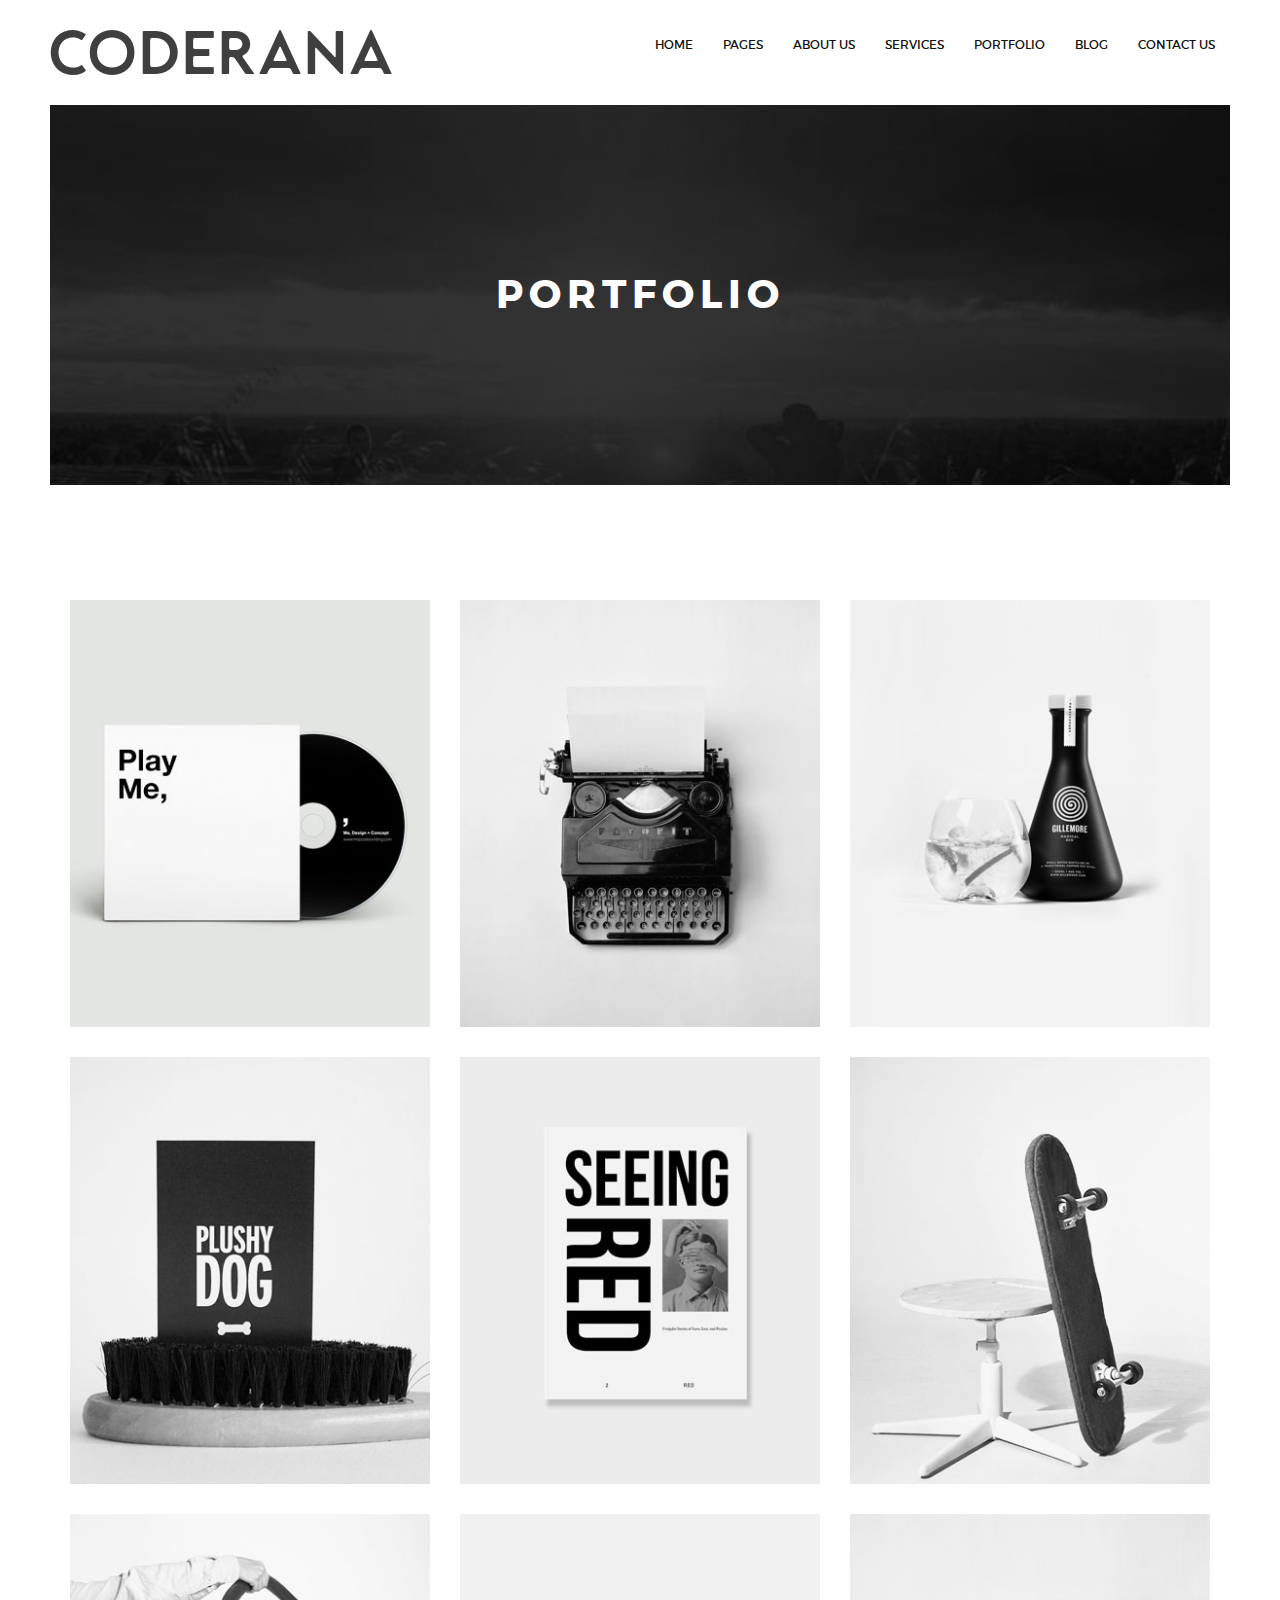
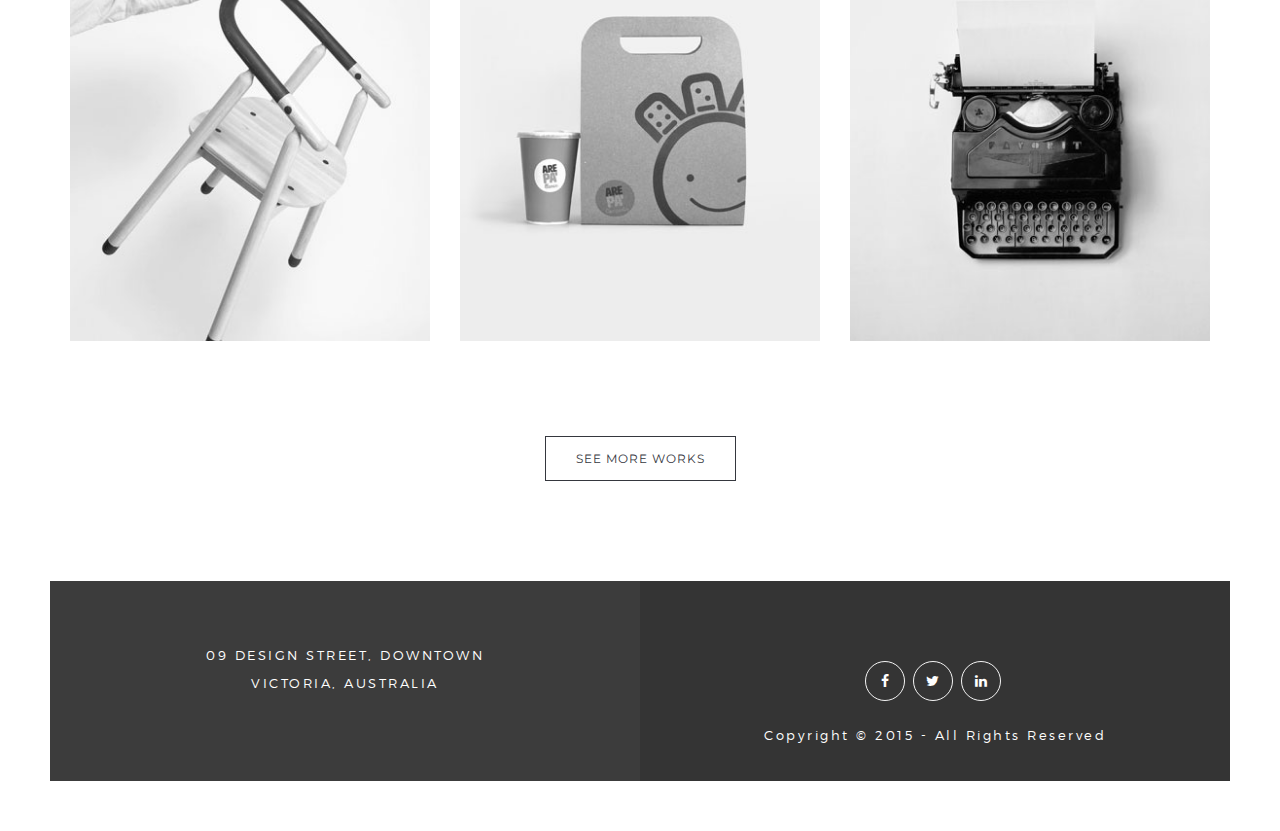
<file: portfolio-2.html>
<!DOCTYPE html>
<html lang="en">
<head>
<meta charset="utf-8">
<meta name="viewport" content="width=device-width, initial-scale=1">
<title>Sprint HTML5 Theme</title>
<meta name="keywords" content="HTML5,CSS3,HTML,Template,Multi-Purpose,M_Adnan,Corporate Theme,Sprint HTML5,Sprint HTML5 - Multi Purpose HTML5 Template">
<meta name="description" content="Sprint HTML5 Template">
<meta name="author" content="M_Adnan">

<!-- FONTS ONLINE -->
<link href='https://fonts.googleapis.com/css?family=Droid+Serif:400,700,400italic,700italic' rel='stylesheet' type='text/css'>
<link href='http://fonts.googleapis.com/css?family=Montserrat:400,700' rel='stylesheet' type='text/css'>

<!--MAIN STYLE-->
<link rel="stylesheet" type="text/css" href="http://code.ionicframework.com/ionicons/2.0.1/css/ionicons.min.css">
<link href="css/bootstrap.min.css" rel="stylesheet" type="text/css">
<link href="css/font-awesome.min.css" rel="stylesheet" type="text/css">
<link href="css/main.css" rel="stylesheet" type="text/css">
<link href="css/style.css" rel="stylesheet" type="text/css">
<link href="css/responsive.css" rel="stylesheet" type="text/css">
<link href="css/animate.css" rel="stylesheet" type="text/css">

<!-- SLIDER REVOLUTION 4.x CSS SETTINGS -->
<link rel="stylesheet" type="text/css" href="rs-plugin/css/settings.css" media="screen" />

<!-- HTML5 Shim and Respond.js IE8 support of HTML5 elements and media queries -->
<!-- WARNING: Respond.js doesn't work if you view the page via file:// -->
<!--[if lt IE 9]>
    <script src="https://oss.maxcdn.com/libs/html5shiv/3.7.0/html5shiv.js"></script>
    <script src="https://oss.maxcdn.com/libs/respond.js/1.4.2/respond.min.js"></script>
<![endif]-->

</head>
<body>

<!-- Page Wrap -->
<div id="wrap">
  <div id="main-wrapper">
    <header class="main-header">
      <div class="container-fuild">
        <div class="logo"> <a href="#."> <img src="images/logo.png" alt="Sprint Logo"></a> </div>
        
        <!-- Nav -->
        <nav>
          <ul id="ownmenu" class="ownmenu">
            <li class="active"><a href="index.html"> HOME</a>
              <ul class="dropdown">
                <li><a href="index.html">HOME 1</a></li>
                <li><a href="index-2.html">HOME 2</a></li>
                <li><a href="index-3.html">HOME 3</a></li>
              </ul>
            </li>
            <li><a href="index.html"> Pages</a>
              <ul class="dropdown">
                <li><a href="index.html">HOME</a></li>
                <li><a href="index-2.html">HOME</a></li>
                <li><a href="index-3.html">HOME</a></li>
                <li><a href="about.html">about us</a></li>
                <li><a href="services.html">services</a></li>
                <li><a href="portfolio-1.html">portfolio 1</a></li>
                <li><a href="portfolio-2.html">portfolio 2</a></li>
                <li><a href="portfolio-detail.html">portfolio Detail</a></li>
                <li><a href="blog.html">blog</a></li>
                <li><a href="blog-single.html">blog Single</a></li>
                <li><a href="contact.html">contact us</a></li>
              </ul>
            </li>
            <li><a href="about.html">about us</a></li>
            <li><a href="services.html">services</a></li>
            <li><a href="portfolio-1.html">portfolio</a></li>
            <li><a href="blog.html">blog</a></li>
            <li><a href="contact.html">contact us</a></li>
          </ul>
        </nav>
      </div>
    </header>
    
    <!--======= SUB BANNER =========-->
   <section class="sub-banner">
      <div class="container">
        <div class="position-center-center">
          <h2>portfolio</h2>          
        </div>
      </div>
    </section>

     <!--======= PORTFOLIO =========-->
    <section class="sectoion-100px portfolio">
      <div class="container">
        <ul class="port-folio-row no-margin-t folio-simple row col-3">
          
          <!-- Project 1 -->
          <li class="item padding-15">
            <article> <img src="images/port-img-1.jpg" alt=""> 
              <!-- Hover Info -->
              <div class="hover-port">
                <div class="position-center-center"> <a href="#."><i class="fa fa-link"></i></a>
                  <h6>Awesome Projects</h6>
                </div>
              </div>
            </article>
          </li>
          
          <!-- Project 1 -->
          <li class="item padding-15">
            <article> <img src="images/port-img-2.jpg" alt=""> 
              <!-- Hover Info -->
              <div class="hover-port">
                <div class="position-center-center"> <a href="#."><i class="fa fa-link"></i></a>
                  <h6>Awesome Projects</h6>
                </div>
              </div>
            </article>
          </li>
          
          <!-- Project 1 -->
          <li class="item padding-15">
            <article> <img src="images/port-img-3.jpg" alt=""> 
              <!-- Hover Info -->
              <div class="hover-port">
                <div class="position-center-center"> <a href="#."><i class="fa fa-link"></i></a>
                  <h6>Awesome Projects</h6>
                </div>
              </div>
            </article>
          </li>
          
          <!-- Project 1 -->
          <li class="item padding-15">
            <article> <img src="images/port-img-4.jpg" alt=""> 
              <!-- Hover Info -->
              <div class="hover-port">
                <div class="position-center-center"> <a href="#."><i class="fa fa-link"></i></a>
                  <h6>The mate was a mighty</h6>
                </div>
              </div>
            </article>
          </li>
          
          <!-- Project 1 -->
          <li class="item padding-15">
            <article> <img src="images/port-img-5.jpg" alt=""> 
              <!-- Hover Info -->
              <div class="hover-port">
                <div class="position-center-center"> <a href="#."><i class="fa fa-link"></i></a>
                  <h6>The mate was a mighty</h6>
                </div>
              </div>
            </article>
          </li>
          
          <!-- Project 1 -->
          <li class="item padding-15">
            <article> <img src="images/port-img-6.jpg" alt=""> 
              <!-- Hover Info -->
              <div class="hover-port">
                <div class="position-center-center"> <a href="#."><i class="fa fa-link"></i></a>
                  <h6>The mate was a mighty</h6>
                </div>
              </div>
            </article>
          </li>
          
          <!-- Project 1 -->
          <li class="item padding-15">
            <article> <img src="images/port-img-7.jpg" alt=""> 
              <!-- Hover Info -->
              <div class="hover-port">
                <div class="position-center-center"> <a href="#."><i class="fa fa-link"></i></a>
                  <h6>Awesome Projects</h6>
                </div>
              </div>
            </article>
          </li>
          
          <!-- Project 1 -->
          <li class="item padding-15">
            <article> <img src="images/port-img-8.jpg" alt=""> 
              <!-- Hover Info -->
              <div class="hover-port">
                <div class="position-center-center"> <a href="#."><i class="fa fa-link"></i></a>
                  <h6>Awesome Projects</h6>
                </div>
              </div>
            </article>
          </li>

          <!-- Project 1 -->
          <li class="item padding-15">
            <article> <img src="images/port-img-2.jpg" alt=""> 
              <!-- Hover Info -->
              <div class="hover-port">
                <div class="position-center-center"> <a href="#."><i class="fa fa-link"></i></a>
                  <h6>Awesome Projects</h6>
                </div>
              </div>
            </article>
          </li>
        </ul>


        <div class="text-center">
            <a href="#." class="btn"> see more works</a>
        </div>
      </div>
    </section>

    <!--======= FOOTER UP =========-->
    <section class="footer-up">
      <div class="col-sm-6">
        <div class="work"> <i class="ion-map"></i>
          <p>09 Design Street, Downtown <br>
            victoria, Australia</p>
        </div>
      </div>
      <div class="col-sm-6">
        <div class="contact"> 
          
          <!--======= Social Icon =========-->
          <ul class="social_icons">
            <li class="facebook"><a class="facebook" href="#."><i class="fa fa-facebook"></i></a></li>
            <li class="twitter"><a class="twitter" href="#."><i class="fa fa-twitter"></i></a></li>
            <li class="linkedin"><a class="linkedin" href="#."><i class="fa fa-linkedin"></i></a></li>
          </ul>
          <p>Copyright © 2015 - All Rights Reserved</p>
        </div>
      </div>
    </section>
  </div>
</div>
<!-- Wrap End --> 

<script src="js/jquery-1.11.3.min.js"></script> 
<script src="js/bootstrap.min.js"></script> 
<script src="js/own-menu.js"></script> 
<script src="js/owl.carousel.min.js"></script> 
<script src="js/jquery.isotope.min.js"></script> 
<script src="js/counter.js"></script> 

<!-- SLIDER REVOLUTION 4.x SCRIPTS  --> 
<script type="text/javascript" src="rs-plugin/js/jquery.themepunch.tools.min.js"></script> 
<script type="text/javascript" src="rs-plugin/js/jquery.themepunch.revolution.min.js"></script> 
<script src="js/main.js"></script>
</body>
</html>
</file>
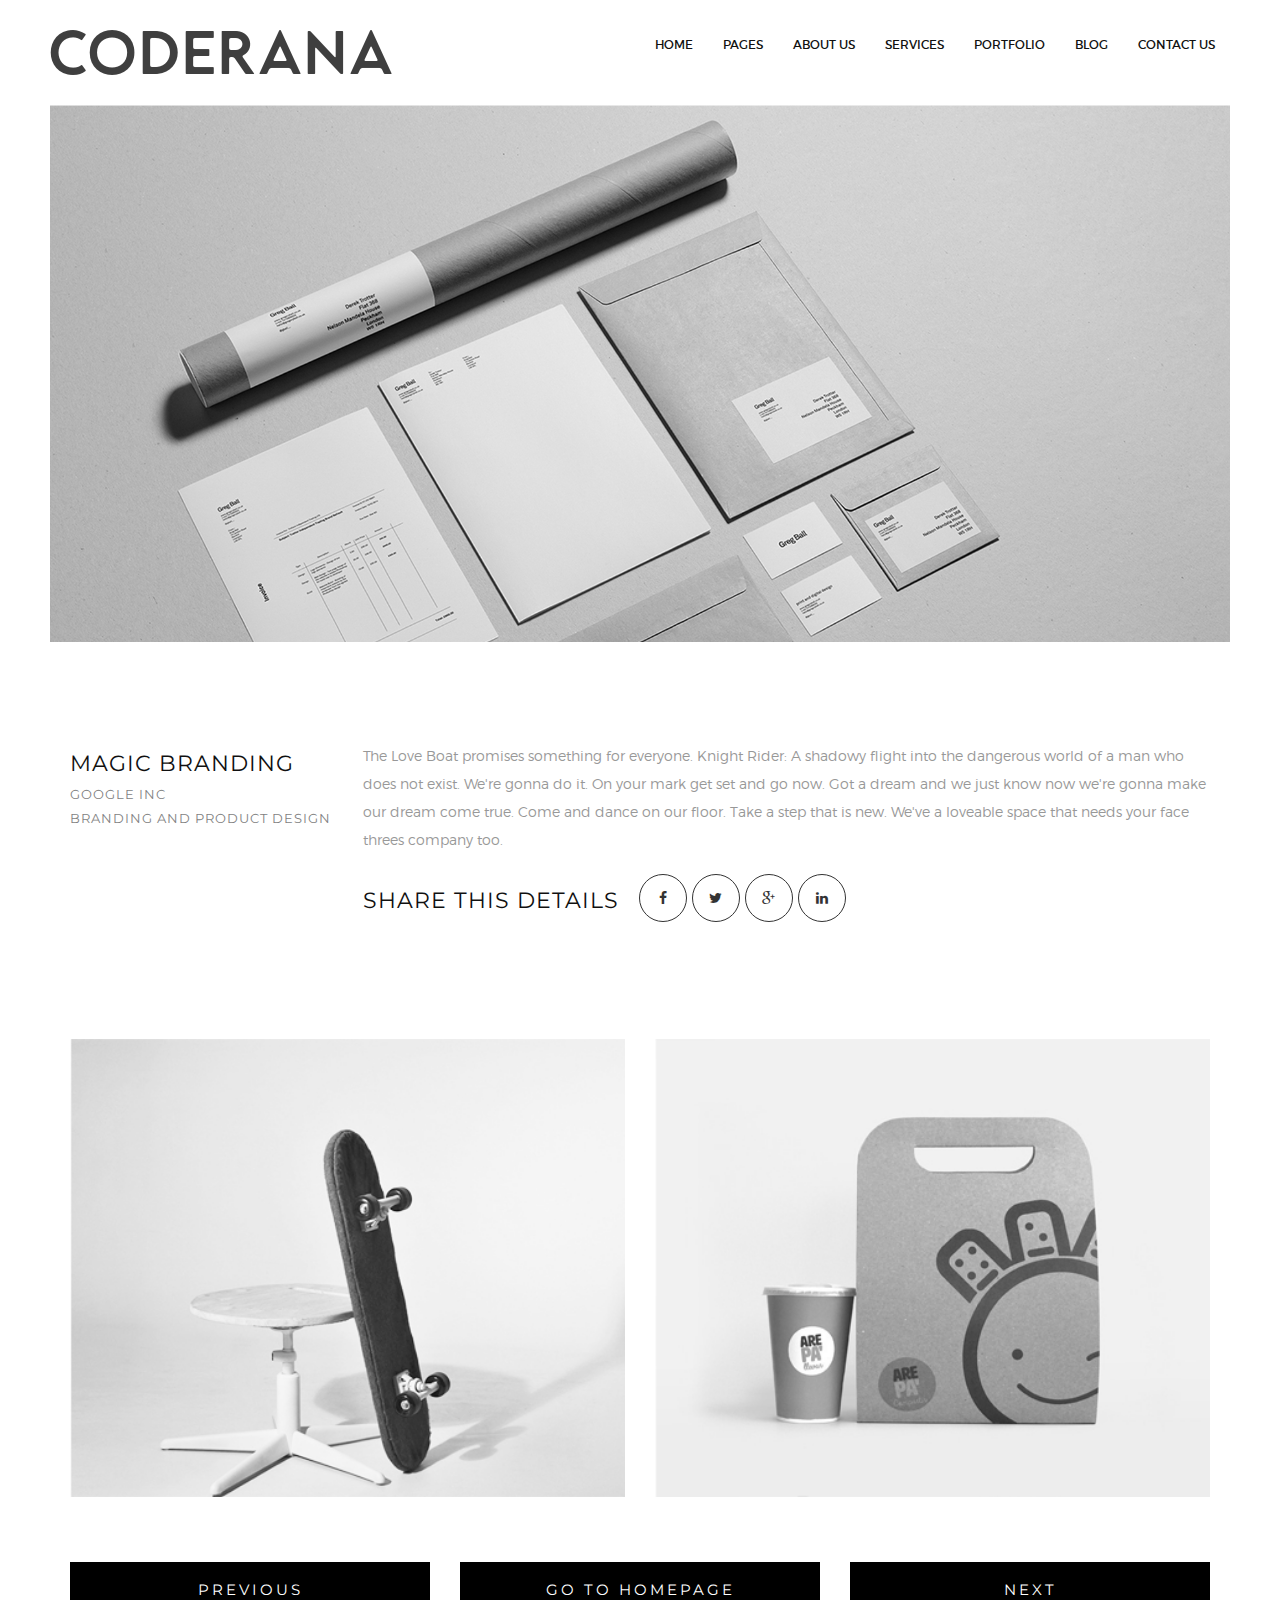
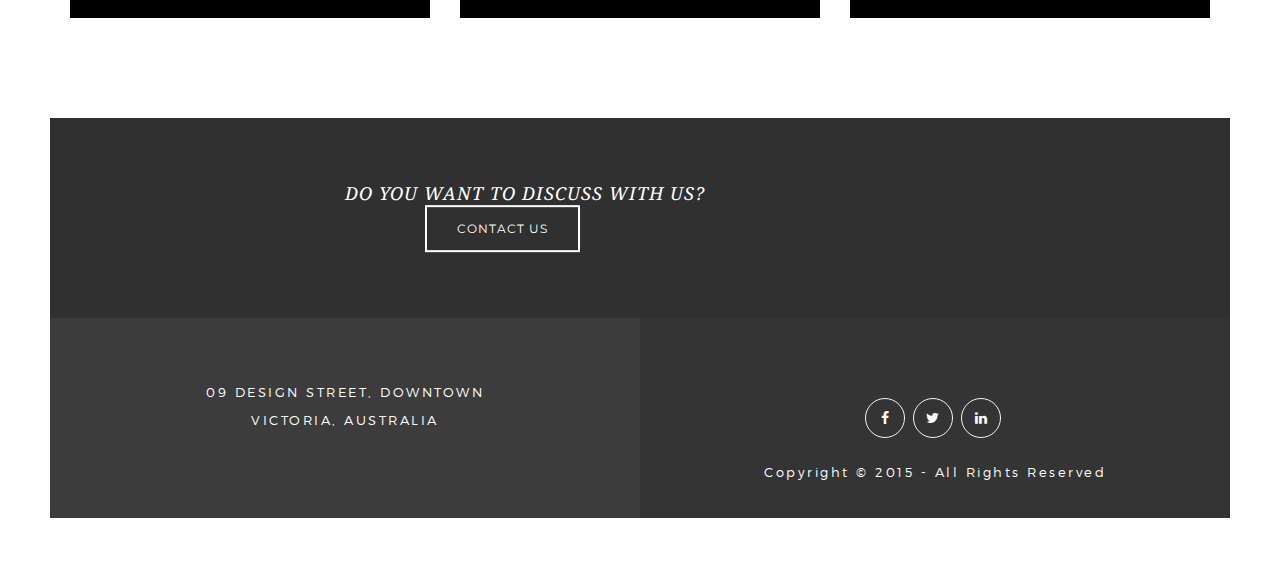
<file: portfolio-detail.html>
<!DOCTYPE html>
<html lang="en">
<head>
<meta charset="utf-8">
<meta name="viewport" content="width=device-width, initial-scale=1">
<title>Sprint HTML5 Theme</title>
<meta name="keywords" content="HTML5,CSS3,HTML,Template,Multi-Purpose,M_Adnan,Corporate Theme,Sprint HTML5,Sprint HTML5 - Multi Purpose HTML5 Template">
<meta name="description" content="Sprint HTML5 Template">
<meta name="author" content="M_Adnan">

<!-- FONTS ONLINE -->
<link href='https://fonts.googleapis.com/css?family=Droid+Serif:400,700,400italic,700italic' rel='stylesheet' type='text/css'>
<link href='http://fonts.googleapis.com/css?family=Montserrat:400,700' rel='stylesheet' type='text/css'>

<!--MAIN STYLE-->
<link rel="stylesheet" type="text/css" href="http://code.ionicframework.com/ionicons/2.0.1/css/ionicons.min.css">
<link href="css/bootstrap.min.css" rel="stylesheet" type="text/css">
<link href="css/font-awesome.min.css" rel="stylesheet" type="text/css">
<link href="css/main.css" rel="stylesheet" type="text/css">
<link href="css/style.css" rel="stylesheet" type="text/css">
<link href="css/responsive.css" rel="stylesheet" type="text/css">
<link href="css/animate.css" rel="stylesheet" type="text/css">

<!-- SLIDER REVOLUTION 4.x CSS SETTINGS -->
<link rel="stylesheet" type="text/css" href="rs-plugin/css/settings.css" media="screen" />

<!-- HTML5 Shim and Respond.js IE8 support of HTML5 elements and media queries -->
<!-- WARNING: Respond.js doesn't work if you view the page via file:// -->
<!--[if lt IE 9]>
    <script src="https://oss.maxcdn.com/libs/html5shiv/3.7.0/html5shiv.js"></script>
    <script src="https://oss.maxcdn.com/libs/respond.js/1.4.2/respond.min.js"></script>
<![endif]-->

</head>
<body>

<!-- Page Wrap -->
<div id="wrap">
  <div id="main-wrapper">
    <header class="main-header">
      <div class="container-fuild">
        <div class="logo"> <a href="#."> <img src="images/logo.png" alt="Sprint Logo"></a> </div>
        
        <!-- Nav -->
        <nav>
          <ul id="ownmenu" class="ownmenu">
            <li class="active"><a href="index.html"> HOME</a>
              <ul class="dropdown">
                <li><a href="index.html">HOME 1</a></li>
                <li><a href="index-2.html">HOME 2</a></li>
                <li><a href="index-3.html">HOME 3</a></li>
              </ul>
            </li>
            <li><a href="index.html"> Pages</a>
              <ul class="dropdown">
                <li><a href="index.html">HOME</a></li>
                <li><a href="index-2.html">HOME</a></li>
                <li><a href="index-3.html">HOME</a></li>
                <li><a href="about.html">about us</a></li>
                <li><a href="services.html">services</a></li>
                <li><a href="portfolio-1.html">portfolio 1</a></li>
                <li><a href="portfolio-2.html">portfolio 2</a></li>
                <li><a href="portfolio-detail.html">portfolio Detail</a></li>
                <li><a href="blog.html">blog</a></li>
                <li><a href="blog-single.html">blog Single</a></li>
                <li><a href="contact.html">contact us</a></li>
              </ul>
            </li>
            <li><a href="about.html">about us</a></li>
            <li><a href="services.html">services</a></li>
            <li><a href="portfolio-1.html">portfolio</a></li>
            <li><a href="blog.html">blog</a></li>
            <li><a href="contact.html">contact us</a></li>
          </ul>
        </nav>
      </div>
    </header>
    
    <!--======= PORTFLIO DETAIL =========-->
    <section class="portfolio-detail"> <img class="img-responsive" src="images/portfolio-detail.jpg" alt="" > 
      
      <!--======= DETAIL =========-->
      <div class="folio-detail sectoion-100px">
        <div class="container">
          <div class="row">
            <div class="col-md-3">
              <h4>Magic branding</h4>
              <h6>GOOGLE Inc</h6>
              <h6>Branding and product design</h6>
            </div>
            <div class="col-md-9">
              <p>The Love Boat promises something for everyone. Knight Rider: A shadowy flight into the dangerous world of a man who does not exist. We're gonna do it. On your mark get set and go now. Got a dream and we just know now we're gonna make our dream come true. Come and dance on our floor. Take a step that is new. We've a loveable space that needs your face threes company too.</p>
              
              <!--======= SOCIAL =========-->
              <ul class="social_icons margin-top-20">
                <li class="margin-right-20">
                  <h4 class="margin-top-15">Share this details</h4>
                </li>
                <li class="facebook"><a href="#." class="facebook"><i class="fa fa-facebook"></i></a></li>
                <li class="twitter"><a href="#." class="twitter"><i class="fa fa-twitter"></i></a></li>
                <li class="googleplus"><a href="#." class="googleplus"><i class="fa fa-google-plus"></i></a></li>
                <li class="linkedin"><a href="#." class="linkedin"><i class="fa fa-linkedin"></i></a></li>
              </ul>
            </div>
          </div>
          
          <!--======= PORTFOLIO =========-->
          <section class="sectoion-100px no-padding-b portfolio">
            <ul class="port-folio-row no-margin-t folio-simple row col-2">
              <!-- Project 1 -->
              <li class="item padding-15">
                <article> <img src="images/folio-img-7.jpg" alt=""> 
                  <!-- Hover Info -->
                  <div class="hover-port">
                    <div class="position-center-center"> <a href="#."><i class="fa fa-link"></i></a>
                      <h6>Awesome Projects</h6>
                    </div>
                  </div>
                </article>
              </li>
              
              <!-- Project 1 -->
              <li class="item padding-15">
                <article> <img src="images/folio-img-8.jpg" alt=""> 
                  <!-- Hover Info -->
                  <div class="hover-port">
                    <div class="position-center-center"> <a href="#."><i class="fa fa-link"></i></a>
                      <h6>Awesome Projects</h6>
                    </div>
                  </div>
                </article>
              </li>
            </ul>
          </section>
          <ul class="row up-links">
            <li class="col-md-4"> <a href="#."> <i class='ion-ios-arrow-thin-left'></i>Previous</a> </li>
            <li class="col-md-4"> <a href="#.">go to homepage</a> </li>
            <li class="col-md-4"> <a href="#.">next <i class='ion-ios-arrow-thin-right pull-right'></i></a> </li>
          </ul>
        </div>
      </div>
    </section>
    
    <!--======= clients-logo =========-->
    <section class="sectoion-100px promo">
      <div class="container">
        <div class="position-center-center">
          <h5>Do you want to discuss with us?</h5>
          <a href="#." class="btn">CONTACT US</a> </div>
      </div>
    </section>
    <!--======= FOOTER UP =========-->
    <section class="footer-up">
      <div class="col-sm-6">
        <div class="work"> <i class="ion-map"></i>
          <p>09 Design Street, Downtown <br>
            victoria, Australia</p>
        </div>
      </div>
      <div class="col-sm-6">
        <div class="contact"> 
          
          <!--======= Social Icon =========-->
          <ul class="social_icons">
            <li class="facebook"><a class="facebook" href="#."><i class="fa fa-facebook"></i></a></li>
            <li class="twitter"><a class="twitter" href="#."><i class="fa fa-twitter"></i></a></li>
            <li class="linkedin"><a class="linkedin" href="#."><i class="fa fa-linkedin"></i></a></li>
          </ul>
          <p>Copyright © 2015 - All Rights Reserved</p>
        </div>
      </div>
    </section>
  </div>
</div>
<!-- Wrap End --> 

<script src="js/jquery-1.11.3.min.js"></script> 
<script src="js/bootstrap.min.js"></script> 
<script src="js/own-menu.js"></script> 
<script src="js/owl.carousel.min.js"></script> 
<script src="js/jquery.isotope.min.js"></script> 
<script src="js/counter.js"></script> 

<!-- SLIDER REVOLUTION 4.x SCRIPTS  --> 
<script type="text/javascript" src="rs-plugin/js/jquery.themepunch.tools.min.js"></script> 
<script type="text/javascript" src="rs-plugin/js/jquery.themepunch.revolution.min.js"></script> 
<script src="js/main.js"></script>
</body>
</html>
</file>
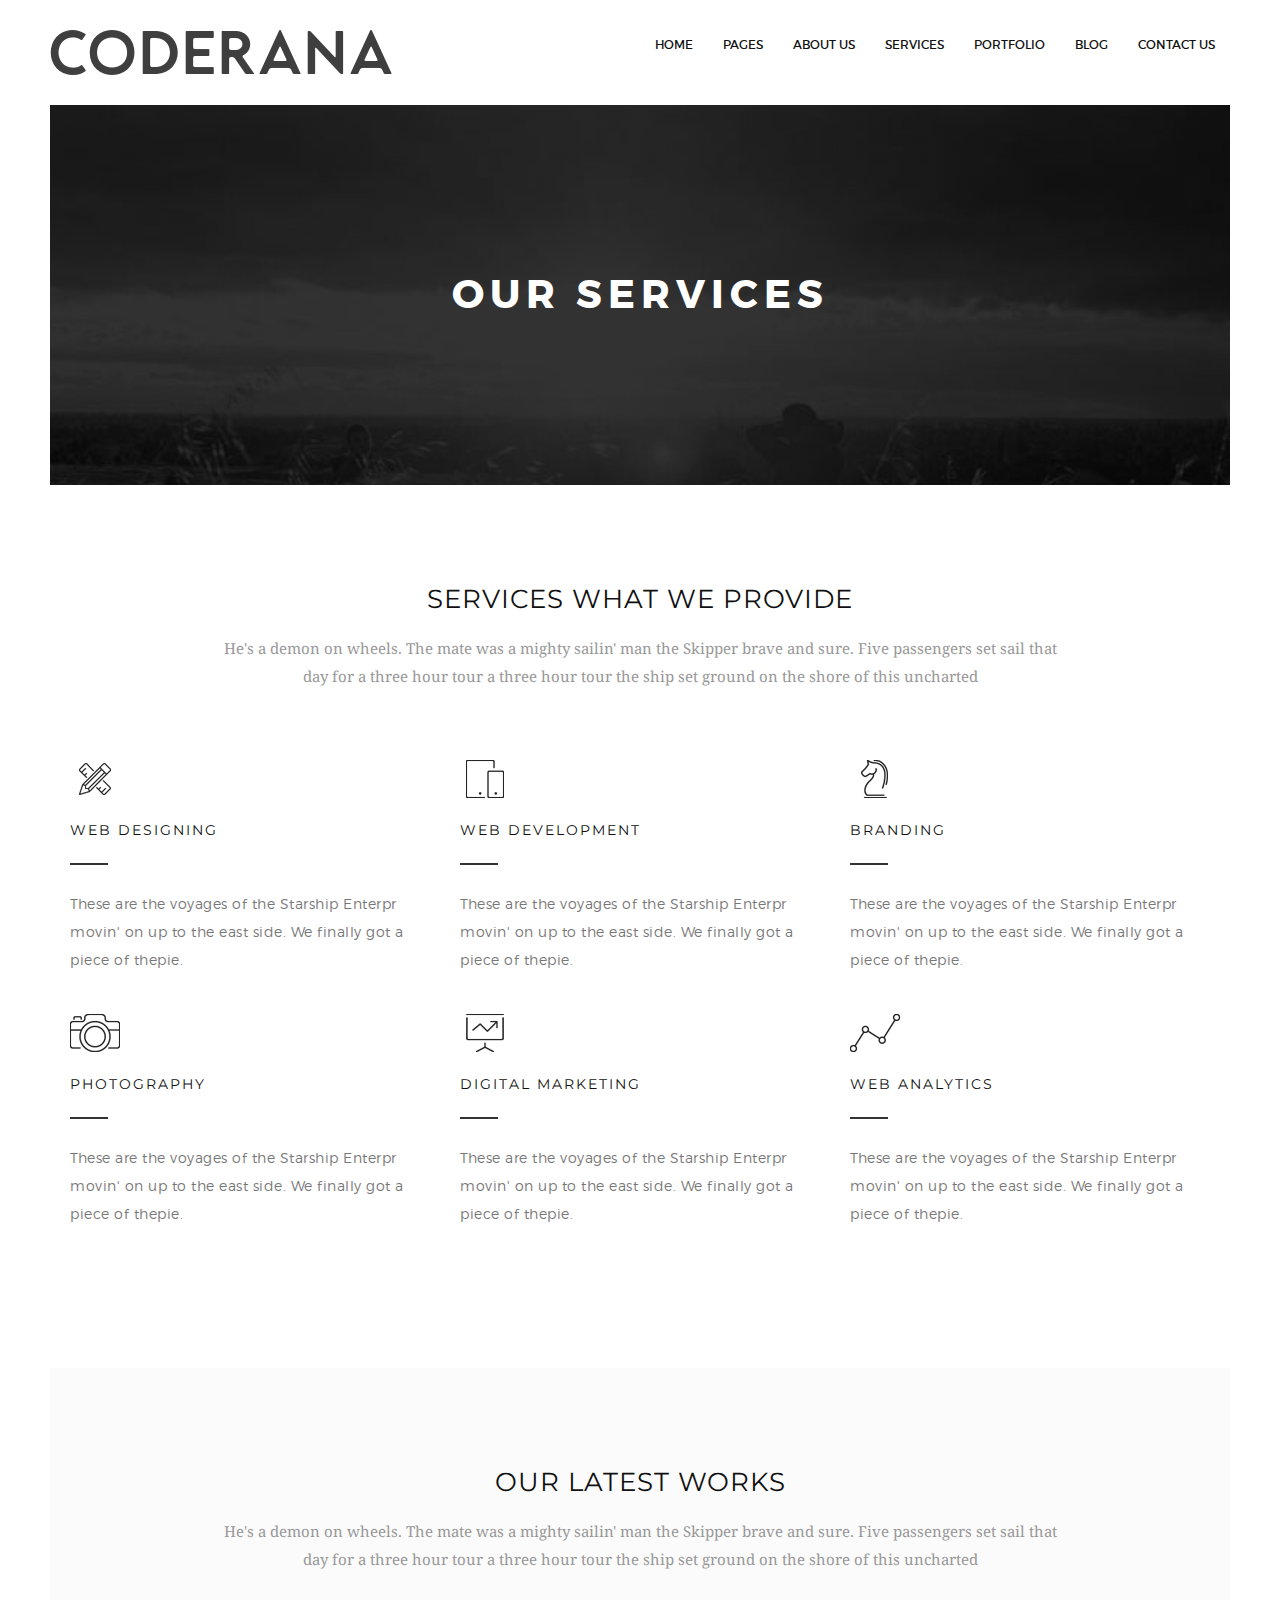
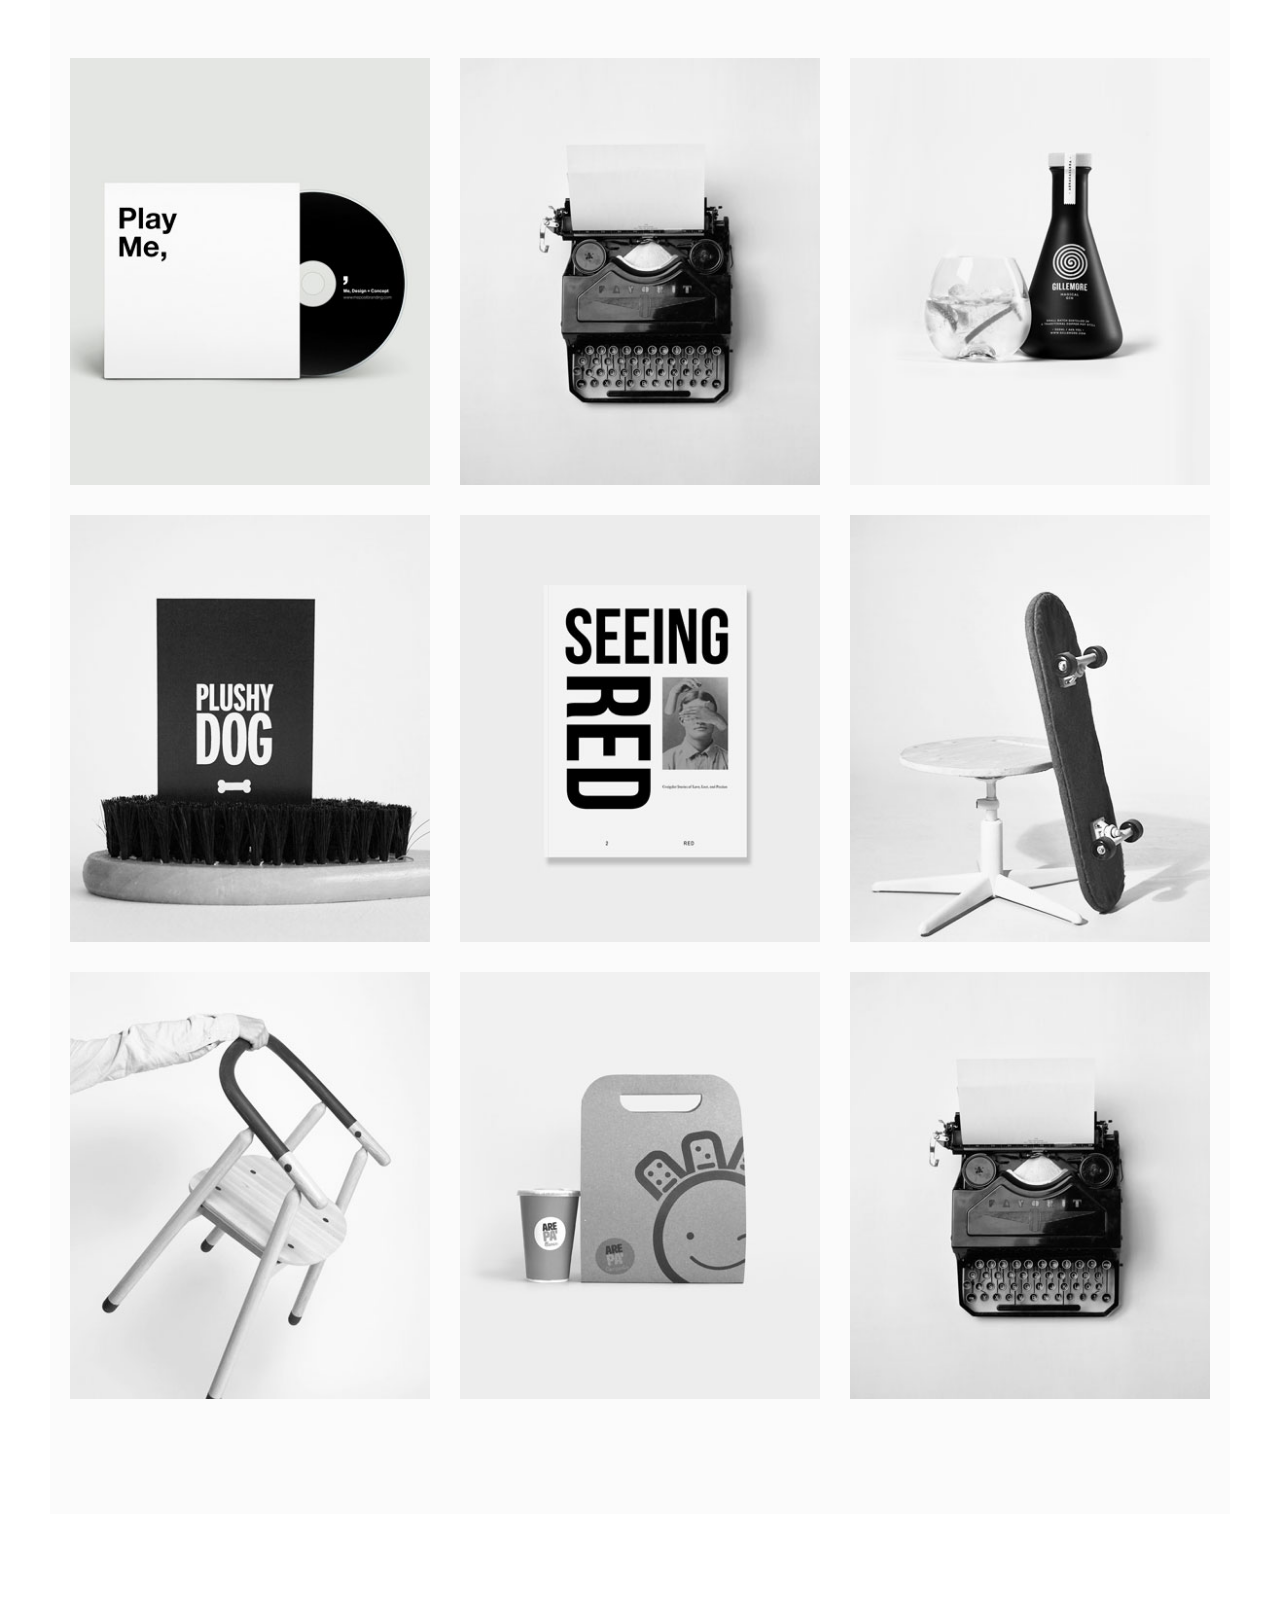
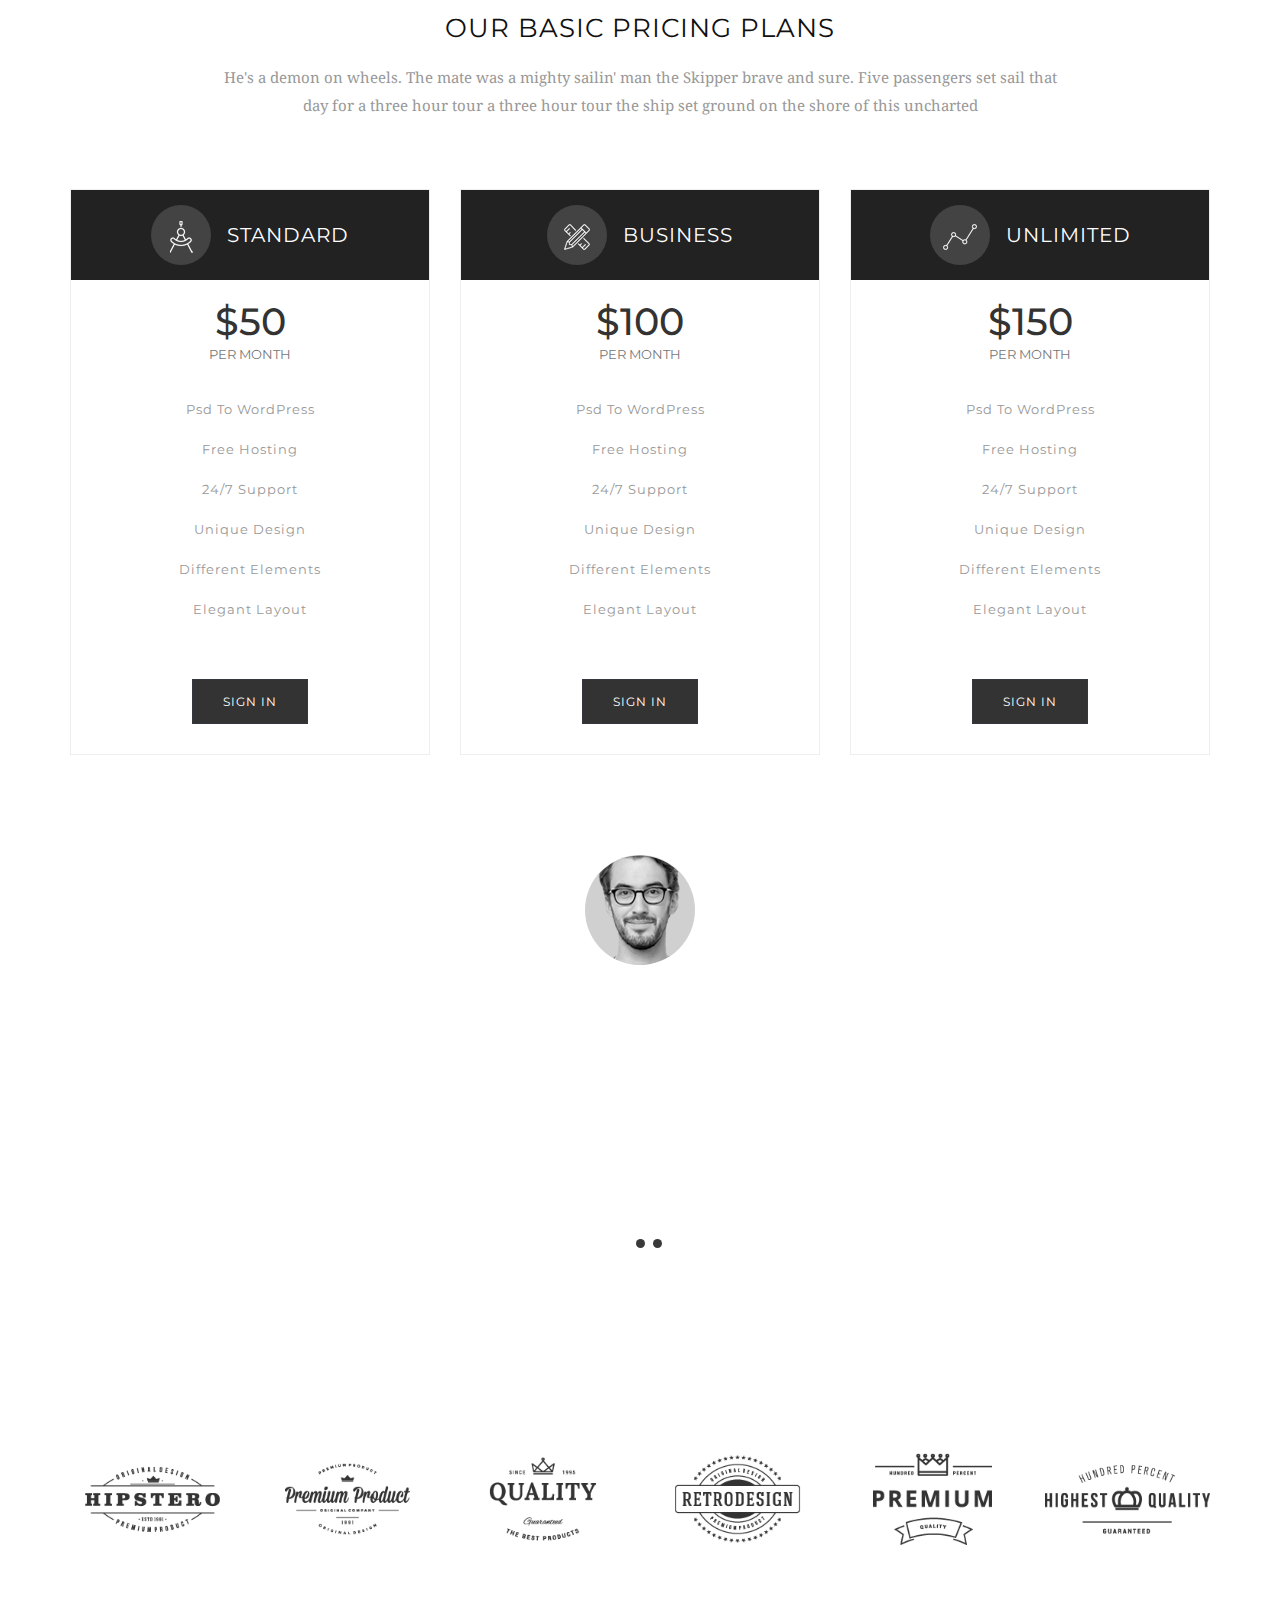
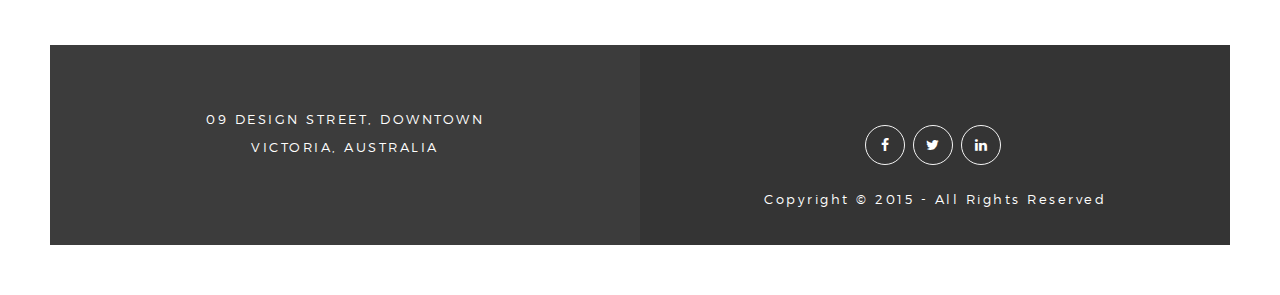
<file: services.html>
<!DOCTYPE html>
<html lang="en">
<head>
<meta charset="utf-8">
<meta name="viewport" content="width=device-width, initial-scale=1">
<title>Sprint HTML5 Theme</title>
<meta name="keywords" content="HTML5,CSS3,HTML,Template,Multi-Purpose,M_Adnan,Corporate Theme,Sprint HTML5,Sprint HTML5 - Multi Purpose HTML5 Template">
<meta name="description" content="Sprint HTML5 Template">
<meta name="author" content="M_Adnan">

<!-- FONTS ONLINE -->
<link href='https://fonts.googleapis.com/css?family=Droid+Serif:400,700,400italic,700italic' rel='stylesheet' type='text/css'>
<link href='http://fonts.googleapis.com/css?family=Montserrat:400,700' rel='stylesheet' type='text/css'>

<!--MAIN STYLE-->
<link rel="stylesheet" type="text/css" href="http://code.ionicframework.com/ionicons/2.0.1/css/ionicons.min.css">
<link href="css/bootstrap.min.css" rel="stylesheet" type="text/css">
<link href="css/font-awesome.min.css" rel="stylesheet" type="text/css">
<link href="css/main.css" rel="stylesheet" type="text/css">
<link href="css/style.css" rel="stylesheet" type="text/css">
<link href="css/responsive.css" rel="stylesheet" type="text/css">
<link href="css/animate.css" rel="stylesheet" type="text/css">

<!-- SLIDER REVOLUTION 4.x CSS SETTINGS -->
<link rel="stylesheet" type="text/css" href="rs-plugin/css/settings.css" media="screen" />

<!-- HTML5 Shim and Respond.js IE8 support of HTML5 elements and media queries -->
<!-- WARNING: Respond.js doesn't work if you view the page via file:// -->
<!--[if lt IE 9]>
    <script src="https://oss.maxcdn.com/libs/html5shiv/3.7.0/html5shiv.js"></script>
    <script src="https://oss.maxcdn.com/libs/respond.js/1.4.2/respond.min.js"></script>
<![endif]-->

</head>
<body>

<!-- Page Wrap -->
<div id="wrap">
  <div id="main-wrapper">

  
    <header class="main-header">
      <div class="container-fuild">
        <div class="logo"> <a href="#."> <img src="images/logo.png" alt="Sprint Logo"></a> </div>
        
        <!-- Nav -->
        <nav>
          <ul id="ownmenu" class="ownmenu">
            <li class="active"><a href="index.html"> HOME</a>
              <ul class="dropdown">
                <li><a href="index.html">HOME 1</a></li>
                <li><a href="index-2.html">HOME 2</a></li>
                <li><a href="index-3.html">HOME 3</a></li>
              </ul>
            </li>
            <li><a href="index.html"> Pages</a>
              <ul class="dropdown">
                <li><a href="index.html">HOME</a></li>
                <li><a href="index-2.html">HOME</a></li>
                <li><a href="index-3.html">HOME</a></li>
                <li><a href="about.html">about us</a></li>
                <li><a href="services.html">services</a></li>
                <li><a href="portfolio-1.html">portfolio 1</a></li>
                <li><a href="portfolio-2.html">portfolio 2</a></li>
                <li><a href="portfolio-detail.html">portfolio Detail</a></li>
                <li><a href="blog.html">blog</a></li>
                <li><a href="blog-single.html">blog Single</a></li>
                <li><a href="contact.html">contact us</a></li>
              </ul>
            </li>
            <li><a href="about.html">about us</a></li>
            <li><a href="services.html">services</a></li>
            <li><a href="portfolio-1.html">portfolio</a></li>
            <li><a href="blog.html">blog</a></li>
            <li><a href="contact.html">contact us</a></li>
          </ul>
        </nav>
      </div>
    </header>



    <section class="sub-banner">
      <div class="container">
        <div class="position-center-center">
          <h2>our services</h2>
        </div>
      </div>
    </section>
    
    <!--======= SERVICE SECTION =========-->
    <section class="sectoion-100px services">
      <div class="container"> 
        <!-- Tittle -->
        <div class="tittle">
          <h4>services what we provide</h4>
          <p>He's a demon on wheels. The mate was a mighty sailin' man the Skipper brave and sure. Five passengers set sail that day for a three hour tour a three hour tour the ship set ground on the shore of this uncharted</p>
        </div>
        
        <!-- Service Row -->
        <ul class="row">
          
          <!-- Service -->
          <li class="col-md-4">
            <div class="ser-in margin-bottom-30">
              <div class="icon"> <img src="images/icon-1.png" alt=""> </div>
              <h5>Web designing</h5>
              <hr>
              <p> These are the voyages of the Starship Enterpr movin' on up to the east side. We finally got a piece of thepie. </p>
            </div>
          </li>
          
          <!-- Service -->
          <li class="col-md-4">
            <div class="ser-in margin-bottom-30">
              <div class="icon"> <img src="images/icon-2.png" alt=""> </div>
              <h5>Web development</h5>
              <hr>
              <p> These are the voyages of the Starship Enterpr movin' on up to the east side. We finally got a piece of thepie. </p>
            </div>
          </li>
          
          <!-- Service -->
          <li class="col-md-4 margin-bottom-30">
            <div class="ser-in">
              <div class="icon"> <img src="images/icon-3.png" alt=""> </div>
              <h5>branding</h5>
              <hr>
              <p> These are the voyages of the Starship Enterpr movin' on up to the east side. We finally got a piece of thepie. </p>
            </div>
          </li>
          
          <!-- Service -->
          <li class="col-md-4">
            <div class="ser-in margin-bottom-30">
              <div class="icon"> <img src="images/icon-4.png" alt=""> </div>
              <h5>photography</h5>
              <hr>
              <p> These are the voyages of the Starship Enterpr movin' on up to the east side. We finally got a piece of thepie. </p>
            </div>
          </li>
          
          <!-- Service -->
          <li class="col-md-4">
            <div class="ser-in margin-bottom-30">
              <div class="icon"> <img src="images/icon-5.png" alt=""> </div>
              <h5>digital marketing</h5>
              <hr>
              <p> These are the voyages of the Starship Enterpr movin' on up to the east side. We finally got a piece of thepie. </p>
            </div>
          </li>
          
          <!-- Service -->
          <li class="col-md-4 margin-bottom-30">
            <div class="ser-in">
              <div class="icon"> <img src="images/icon-6.png" alt=""> </div>
              <h5>web analytics</h5>
              <hr>
              <p> These are the voyages of the Starship Enterpr movin' on up to the east side. We finally got a piece of thepie. </p>
            </div>
          </li>
        </ul>
      </div>
    </section>
    
    <!--======= PORTFOLIO =========-->
    <section class="sectoion-100px portfolio light-gray-bg">
      <div class="container"> 
        <!-- Tittle -->
        <div class="tittle">
          <h4>our latest works</h4>
          <p>He's a demon on wheels. The mate was a mighty sailin' man the Skipper brave and sure. Five passengers set sail that day for a three hour tour a three hour tour the ship set ground on the shore of this uncharted</p>
        </div>
      </div>
      <div class="container">
        <ul class="port-folio-row no-margin-t folio-simple row col-3">
          
          <!-- Project 1 -->
          <li class="item padding-15">
            <article> <img src="images/port-img-1.jpg" alt=""> 
              <!-- Hover Info -->
              <div class="hover-port">
                <div class="position-center-center"> <a href="#."><i class="fa fa-link"></i></a>
                  <h6>Awesome Projects</h6>
                </div>
              </div>
            </article>
          </li>
          
          <!-- Project 1 -->
          <li class="item padding-15">
            <article> <img src="images/port-img-2.jpg" alt=""> 
              <!-- Hover Info -->
              <div class="hover-port">
                <div class="position-center-center"> <a href="#."><i class="fa fa-link"></i></a>
                  <h6>Awesome Projects</h6>
                </div>
              </div>
            </article>
          </li>
          
          <!-- Project 1 -->
          <li class="item padding-15">
            <article> <img src="images/port-img-3.jpg" alt=""> 
              <!-- Hover Info -->
              <div class="hover-port">
                <div class="position-center-center"> <a href="#."><i class="fa fa-link"></i></a>
                  <h6>Awesome Projects</h6>
                </div>
              </div>
            </article>
          </li>
          
          <!-- Project 1 -->
          <li class="item padding-15">
            <article> <img src="images/port-img-4.jpg" alt=""> 
              <!-- Hover Info -->
              <div class="hover-port">
                <div class="position-center-center"> <a href="#."><i class="fa fa-link"></i></a>
                  <h6>The mate was a mighty</h6>
                </div>
              </div>
            </article>
          </li>
          
          <!-- Project 1 -->
          <li class="item padding-15">
            <article> <img src="images/port-img-5.jpg" alt=""> 
              <!-- Hover Info -->
              <div class="hover-port">
                <div class="position-center-center"> <a href="#."><i class="fa fa-link"></i></a>
                  <h6>The mate was a mighty</h6>
                </div>
              </div>
            </article>
          </li>
          
          <!-- Project 1 -->
          <li class="item padding-15">
            <article> <img src="images/port-img-6.jpg" alt=""> 
              <!-- Hover Info -->
              <div class="hover-port">
                <div class="position-center-center"> <a href="#."><i class="fa fa-link"></i></a>
                  <h6>The mate was a mighty</h6>
                </div>
              </div>
            </article>
          </li>
          
          <!-- Project 1 -->
          <li class="item padding-15">
            <article> <img src="images/port-img-7.jpg" alt=""> 
              <!-- Hover Info -->
              <div class="hover-port">
                <div class="position-center-center"> <a href="#."><i class="fa fa-link"></i></a>
                  <h6>Awesome Projects</h6>
                </div>
              </div>
            </article>
          </li>
          
          <!-- Project 1 -->
          <li class="item padding-15">
            <article> <img src="images/port-img-8.jpg" alt=""> 
              <!-- Hover Info -->
              <div class="hover-port">
                <div class="position-center-center"> <a href="#."><i class="fa fa-link"></i></a>
                  <h6>Awesome Projects</h6>
                </div>
              </div>
            </article>
          </li>
          
          <!-- Project 1 -->
          <li class="item padding-15">
            <article> <img src="images/port-img-2.jpg" alt=""> 
              <!-- Hover Info -->
              <div class="hover-port">
                <div class="position-center-center"> <a href="#."><i class="fa fa-link"></i></a>
                  <h6>Awesome Projects</h6>
                </div>
              </div>
            </article>
          </li>
        </ul>
      </div>
    </section>
    
    <!--======= Pricing =========-->
    <section class="pricing sectoion-100px">
      <div class="container"> 
        <!-- Tittle -->
        <div class="tittle">
          <h4>our basic pricing plans</h4>
          <p>He's a demon on wheels. The mate was a mighty sailin' man the Skipper brave and sure. Five passengers set sail that day for a three hour tour a three hour tour the ship set ground on the shore of this uncharted</p>
        </div>
        
        <!-- Row -->
        <div class="row"> 
          
          <!-- Plan  -->
          <div class="col-md-4">
            <div class="plan-in">
              <h5><i class="icon"><img src="images/icon-7.png"></i> Standard</h5>
              <div class="price"> <span class="huge-text">$50</span> <span class="month">PER MONTH</span> </div>
              <ul>
                <li>Psd To WordPress</li>
                <li> Free Hosting</li>
                <li> 24/7 Support</li>
                <li> Unique Design</li>
                <li> Different Elements</li>
                <li> Elegant Layout</li>
              </ul>
              <a href="#." class="btn">SIGN IN</a> </div>
          </div>
          
          <!-- Plan  -->
          <div class="col-md-4">
            <div class="plan-in">
              <h5> <i class="icon"><img src="images/icon-8.png"></i> business</h5>
              <div class="price"> <span class="huge-text">$100</span> <span class="month">PER MONTH</span> </div>
              <ul>
                <li>Psd To WordPress</li>
                <li> Free Hosting</li>
                <li> 24/7 Support</li>
                <li> Unique Design</li>
                <li> Different Elements</li>
                <li> Elegant Layout</li>
              </ul>
              <a href="#." class="btn">SIGN IN</a> </div>
          </div>
          
          <!-- Plan  -->
          <div class="col-md-4">
            <div class="plan-in">
              <h5> <i class="icon"><img src="images/icon-9.png"></i> unlimited</h5>
              <div class="price"> <span class="huge-text">$150</span> <span class="month">PER MONTH</span> </div>
              <ul>
                <li>Psd To WordPress</li>
                <li> Free Hosting</li>
                <li> 24/7 Support</li>
                <li> Unique Design</li>
                <li> Different Elements</li>
                <li> Elegant Layout</li>
              </ul>
              <a href="#." class="btn">SIGN IN</a> </div>
          </div>
        </div>
      </div>
    </section>
    
    <!--======= Tastimonial =========-->
    <section class="tastimonial tastimonial-bg padding-bottom-100">
      <div class="container"> 
        
        <!--======= SLIDER =========-->
        <div class="testi-slides"> 
          
          <!--======= SLIDE 1 =========-->
          <div class="testi">
            <div class="avatar"> <img src="images/avatar-1.png"></div>
            <h6>grerry cristal </h6>
            <span>Sydney, Australia </span>
            <p>So this is the tale of our castaways they're here for a the curves.Well the first thing you know long long time. They'll have to make the best of things  uphill climb. Straightnin'  
              Jeds a millionaire. Kinfolk said Jed move away from there.</p>
          </div>
          
          <!--======= SLIDE 2 =========-->
          <div class="testi">
            <div class="avatar"> <img src="images/avatar-1.png"></div>
            <h6>M_ADNAN </h6>
            <span>Sydney, Australia </span>
            <p>So this is the tale of our castaways they're here for a make the best long long time. They'll have to  of things  uphill climb. Straightnin' the curves.Well the first thing you know 
              Jeds a millionaire. Kinfolk said Jed move away from there.</p>
          </div>
          
          <!--======= SLIDE 3 =========-->
          <div class="testi">
            <div class="avatar"> <img src="images/avatar-1.png"></div>
            <h6>FATON DESIGN </h6>
            <span>Sydney, Australia </span>
            <p>So this is the tale . They'll have to make the best of things of our castaways they're here for a long long time uphill climb. Straightnin' the curves.Well the first thing you know 
              Jeds a millionaire. Kinfolk said Jed move away from there.</p>
          </div>
        </div>
      </div>
    </section>
    
    <!--======= clients-logo =========-->
    <section class="sectoion-100px clients">
      <div class="container">
        <ul class="row">
          <li class="col-sm-2"> <img class="img-responsive" src="images/c-logo-1.png" alt=""> </li>
          <li class="col-sm-2"> <img class="img-responsive" src="images/c-logo-2.png" alt=""> </li>
          <li class="col-sm-2"> <img class="img-responsive" src="images/c-logo-3.png" alt=""> </li>
          <li class="col-sm-2"> <img class="img-responsive" src="images/c-logo-4.png" alt=""> </li>
          <li class="col-sm-2"> <img class="img-responsive" src="images/c-logo-5.png" alt=""> </li>
          <li class="col-sm-2"> <img class="img-responsive" src="images/c-logo-6.png" alt=""> </li>
        </ul>
      </div>
    </section>
    <!--======= FOOTER UP =========-->
    <section class="footer-up">
      <div class="col-sm-6">
        <div class="work"> <i class="ion-map"></i>
          <p>09 Design Street, Downtown <br>
            victoria, Australia</p>
        </div>
      </div>
      <div class="col-sm-6">
        <div class="contact"> 
          
          <!--======= Social Icon =========-->
          <ul class="social_icons">
            <li class="facebook"><a class="facebook" href="#."><i class="fa fa-facebook"></i></a></li>
            <li class="twitter"><a class="twitter" href="#."><i class="fa fa-twitter"></i></a></li>
            <li class="linkedin"><a class="linkedin" href="#."><i class="fa fa-linkedin"></i></a></li>
          </ul>
          <p>Copyright © 2015 - All Rights Reserved</p>
        </div>
      </div>
    </section>
  </div>
</div>
<!-- Wrap End --> 

<script src="js/jquery-1.11.3.min.js"></script> 
<script src="js/bootstrap.min.js"></script> 
<script src="js/own-menu.js"></script> 
<script src="js/owl.carousel.min.js"></script> 
<script src="js/jquery.isotope.min.js"></script> 
<script src="js/counter.js"></script> 

<!-- SLIDER REVOLUTION 4.x SCRIPTS  --> 
<script type="text/javascript" src="rs-plugin/js/jquery.themepunch.tools.min.js"></script> 
<script type="text/javascript" src="rs-plugin/js/jquery.themepunch.revolution.min.js"></script> 
<script src="js/main.js"></script>
</body>
</html>
</file>
<file: css/main.css>
/* MENU CONFIGURATION
**********************************************************/
.ownmenu {
	width: 100%;
	padding: 0;
	margin: 0;
	position: relative;
	float: left;
	list-style: none;
}
.ownmenu li {
	display: inline-block;
	float: left;
}
.ownmenu a {
	-o-transition: all .3s linear;
	-webkit-transition: all .3s linear;
	-moz-transition: all .3s linear;
	transition: all .3s linear;
	outline: none;
	z-index: 10;
}
/* DROPDOWN CONFIGURATION
**********************************************************/
.ownmenu ul.dropdown, .ownmenu ul.dropdown li ul.dropdown {
	list-style: none;
	margin: 0;
	padding: 0;
	display: none;
	position: absolute;
	z-index: 99;
	padding-left: 0px;
	min-width: 250px;
	background: none;
}
.ownmenu ul.dropdown {
	top: 61px;
	z-index: 999999;
}
.ownmenu ul.dropdown li ul.dropdown {
	left: 100%;
	top: inherit;
}
.ownmenu ul.dropdown li {
	clear: both;
	width: 100%;
	text-align: left !important;
	padding-left: 0px !important;
}
.ownmenu ul.dropdown li a {
	width: 100%;
	padding: 12px 24px 12px;
	display: inline-block;
	float: left;
	clear: both;
	text-decoration: none;
	color: #999;
	text-align: left;
	box-sizing: border-box;
	-moz-box-sizing: border-box;
	-webkit-box-sizing: border-box;
}
.ownmenu ul.dropdown li > a {
	margin: 0px;
}
.ownmenu ul.dropdown li:hover > a {
	background: #e0e0e0;
	color: #555;
	margin: 0px;
}
/* dropdowns to left side */
.ownmenu ul.dropdown li ul.dropdown.left {
	left: auto;
	right: 100%;
}
/* SUBMENU INDICATORS
**********************************************************/
.ownmenu .indicator {
	position: relative;
	right: 5px;
	font-size: 14px;
	float: right;
}
.ownmenu ul li .indicator {
	font-size: 12px;
	top: 1px;
	left: 10px;
}
/* MEGAMENU
**********************************************************/
.ownmenu > li > .megamenu {
	position: absolute;
	display: none;
	background: #fff;
	width: 25%;
	top: 80px;
	font-size: 12px;
	color: #999;
	z-index: 99;
	padding: 0 0px;
	-webkit-box-sizing: border-box;
	-moz-box-sizing: border-box;
	box-sizing: border-box;
}
/* megamenu list */
.ownmenu li > .megamenu ul {
	margin: 0 0 20px 0;
	float: left;
	padding: 0;
	display: block;
	position: relative;
}
.ownmenu li > .megamenu ul li {
	width: 100%;
	padding: 0px;
}
.ownmenu li > .megamenu ul li.title {
	margin: 0 0 8px;
	padding: 0 0 5px;
	font-size: 14px;
	border-bottom: solid 1px #666;
}
/* megamenu h5 */
.ownmenu li > .megamenu h5 {
	width: 100%;
	margin: 0;
	padding: 0;
}
/* megamenu links */
.ownmenu li > .megamenu a {
	color: #999;
	text-decoration: none;
	font-size: 12px;
	-webkit-transition: color 0.3s linear;
	-moz-transition: color 0.3s linear;
	-o-transition: color 0.3s linear;
	transition: color 0.3s linear;
}
.ownmenu li > .megamenu a:hover {
	color: #dedede;
}
/* megamenu images */
.ownmenu .megamenu img {
	width: 100%;
	-webkit-transition: border 0.3s linear;
	-moz-transition: border 0.3s linear;
	-o-transition: border 0.3s linear;
	transition: border 0.3s linear;
}
/* to fix right attribute on submenus (menu aligned to left (default)) */
.ownmenu > li.fix-sub > .megamenu, .ownmenu > li.fix-sub > .megamenu.half-width, .ownmenu > li.fix-sub > .dropdown {
	right: 0;
}
/* MEGAMENU WIDTHS
**********************************************************/
.ownmenu > li > .megamenu.half-width {
	width: 50%;
}
.ownmenu > li > .megamenu.full-width {
	width: 100%;
	left: 0;
}
/* MEGAMENU FORM CONFIGURATION
**********************************************************/
.ownmenu li > .megamenu form {
	width: 100%;
}
/* megamenu inputs */
.ownmenu li > .megamenu form input[type="text"], .ownmenu li > .megamenu form textarea {
	padding: 5px;
	color: #999;
	background: #444;
	font-size: 14px;
	border: solid 1px transparent;
	outline: none;
	-webkit-box-sizing: border-box;
	-moz-box-sizing: border-box;
	box-sizing: border-box;
	-webkit-transition: border 0.3s linear;
	-moz-transition: border 0.3s linear;
	-o-transition: border 0.3s linear;
	transition: border 0.3s linear;
}
.ownmenu li > .megamenu form input[type="text"]:focus, .ownmenu li > .megamenu form textarea:focus {
	border-color: #e0e0e0;
}
.ownmenu li > .megamenu form input[type="text"] {
	width: 100%;
	margin-top: 10px;
}
.ownmenu li > .megamenu form textarea {
	width: 100%;
	margin-top: 10px;
}
.ownmenu li > .megamenu form input[type="submit"] {
	width: 25%;
	float: right;
	height: 30px;
	margin-top: 10px;
	border: none;
	cursor: pointer;
	background: #444;
	color: #777;
	-webkit-transition: background 0.3s linear;
	-moz-transition: background 0.3s linear;
	-o-transition: background 0.3s linear;
	transition: background 0.3s linear;
}
.ownmenu li > .megamenu form input[type="submit"]:hover {
	background: #e0e0e0;
	color: #555;
}
/* MEGAMENU GRID SYSTEM
**********************************************************/
.megamenu .row {
	width: 100%;
	margin-top: 15px;
}
.megamenu .row:first-child {
	margin-top: 0;
}
.megamenu .row:before, .megamenu .row:after {
	display: table;
	content: "";
	line-height: 0;
}
.megamenu .row:after {
	clear: both;
}
.megamenu .row .col1, .megamenu .row .col2, .megamenu .row .col3, .megamenu .row .col4, .megamenu .row .col5, .megamenu .row .col6 {
	display: block;
	width: 100%;
	min-height: 20px;
	float: left;
	margin-left: 2.127659574468085%;
	-webkit-box-sizing: border-box;
	-moz-box-sizing: border-box;
	box-sizing: border-box;
}
.megamenu .row [class*="col"]:first-child {
	margin-left: 0;
}
.megamenu .row .col1 {
	width: 14.893617021276595%;
}
.megamenu .row .col2 {
	width: 31.914893617021278%;
}
.megamenu .row .col3 {
	width: 48.93617021276595%;
}
.megamenu .row .col4 {
	width: 65.95744680851064%;
}
.megamenu .row .col5 {
	width: 82.97872340425532%;
}
.megamenu .row .col6 {
	width: 100%;
}
/* RIGHT ALIGNMENT (MENU ITEM)
**********************************************************/
.ownmenu > li.right {
	float: right;
}
.ownmenu > li.right > .megamenu, .ownmenu > li.right > .megamenu.half-width, .ownmenu > li.right > .dropdown {
	right: 0;
}
/* to fix right attribute on submenus (menu aligned to right) */
.ownmenu > li.jsright {
	float: right;
}
.ownmenu > li.jsright.last > .megamenu, .ownmenu > li.jsright.last > .megamenu.half-width, .ownmenu > li.jsright.last > .dropdown {
	right: 0;
}
/* ICONS (FONT AWESOME)
**********************************************************/
.ownmenu > li > a > i {
	line-height: 23px !important;
	margin-right: 6px;
	font-size: 18px;
	float: left;
}
/* COLLAPSIBLE MENU
**********************************************************/
.ownmenu > li.showhide {
	display: none;
	width: 100%;
	height: 50px;
	cursor: pointer;
	color: #999;
}
.ownmenu > li.showhide span.title {
	margin: 15px 0 0 25px;
	float: left;
}
.ownmenu > li.showhide span.icon {
	margin: 17px 20px;
	float: right;
}
.ownmenu > li.showhide .icon em {
	margin-bottom: 3px;
	display: block;
	width: 20px;
	height: 2px;
	background: #999;
}
/* RESPONSIVE LAYOUT
**********************************************************/
@media (max-width: 767px) {
.ownmenu > li {
	display: block;
	width: 100%;
	box-sizing: border-box;
	-moz-box-sizing: border-box;
	-webkit-box-sizing: border-box;
}
.ownmenu > li > a {
	padding: 15px 25px;
}
.ownmenu a {
	width: 100%;
	box-sizing: border-box;
	-moz-box-sizing: border-box;
	-webkit-box-sizing: border-box;
}
.ownmenu ul.dropdown, .ownmenu ul.dropdown li ul.dropdown {
	width: 100% !important;
	left: 0;
	position: static !important;
	border: none;
	box-sizing: border-box;
	-moz-box-sizing: border-box;
	-webkit-box-sizing: border-box;
}
.ownmenu ul.dropdown li {
	background: #fff !important;
	border: none;
}
.ownmenu ul.dropdown > li > a {
	padding-left: 40px !important;
}
.ownmenu > li > .megamenu {
	width: 100% !important;
	position: static;
	border-top: none;
}
.ownmenu > li > .megamenu .row [class*="col"] {
	float: none;
	display: block;
	width: 100% !important;
	margin-left: 0;
	margin-top: 15px;
	-webkit-box-sizing: border-box;
	-moz-box-sizing: border-box;
	box-sizing: border-box;
}
.ownmenu > li > .megamenu .row:first-child [class*="col"]:first-child {
	margin-top: 0;
}
.ownmenu > li > .megamenu .row {
	margin-top: 0;
}
.ownmenu > li > ul.dropdown > li > a {
	padding-left: 20px !important;
}
.ownmenu > li > ul.dropdown > li > ul.dropdown > li > a {
	padding-left: 60px !important;
}
.ownmenu > li > ul.dropdown > li > ul.dropdown > li > ul.dropdown > li > a {
	padding-left: 80px !important;
}
}
@media (min-width: 767px) and (max-width: 900px) {
.ownmenu > li > .megamenu {
	width: 100% !important;
	left: 0 !important;
}
}
/* MENU CONFIGURATION
**********************************************************/
.ownmenuclick {
	width: 100%;
	padding: 0;
	margin: 0;
	position: relative;
	float: left;
	list-style: none;
}
.ownmenuclick li {
	display: inline-block;
	float: left;
	-o-transition: all .3s linear;
	-webkit-transition: all .3s linear;
	-moz-transition: all .3s linear;
	transition: all .3s linear;
}
.ownmenuclick a {
	-o-transition: all .3s linear;
	-webkit-transition: all .3s linear;
	-moz-transition: all .3s linear;
	transition: all .3s linear;
	outline: none;
	z-index: 10;
}
/* DROPDOWN CONFIGURATION
**********************************************************/
.ownmenuclick ul.dropdown, .ownmenuclick ul.dropdown li ul.dropdown {
	list-style: none;
	margin: 0;
	padding: 0;
	display: none;
	position: relative;
	z-index: 99;
	padding-left: 0px;
	min-width: 100%;
	background: none;
}
.ownmenuclick ul.dropdown {
	top: 0px;
}
.ownmenuclick ul.dropdown li ul.dropdown {
	left: 100%;
	top: inherit;
}
.ownmenuclick ul.dropdown li {
	clear: both;
	width: 100%;
}
.ownmenuclick ul.dropdown li a {
	width: 100%;
	padding: 5px 20px 5px;
	display: inline-block;
	float: left;
	clear: both;
	text-decoration: none;
	color: #999;
	box-sizing: border-box;
	-moz-box-sizing: border-box;
	-webkit-box-sizing: border-box;
}
.ownmenuclick ul.dropdown li:hover > a {
	background: #e0e0e0;
	color: #555;
}
/* dropdowns to left side */
.ownmenuclick ul.dropdown li ul.dropdown.left {
	left: auto;
	right: 100%;
}
/* SUBMENU INDICATORS
**********************************************************/
.ownmenuclick .indicator {
	position: relative;
	right: 5px;
	font-size: 12px;
	float: right;
}
.ownmenuclick ul li .indicator {
	font-size: 12px;
	top: 1px;
	left: 10px;
}
/* MEGAMENU
**********************************************************/
.ownmenuclick > li > .megamenu {
	position: absolute;
	display: none;
	background: #fff;
	width: 25%;
	top: 80px;
	font-size: 12px;
	color: #999;
	z-index: 99;
	padding: 0 0px;
	-webkit-box-sizing: border-box;
	-moz-box-sizing: border-box;
	box-sizing: border-box;
}
/* megamenu list */
.ownmenuclick li > .megamenu ul {
	margin: 0 0 20px 0;
	float: left;
	padding: 0;
	display: block;
	position: relative;
}
.ownmenuclick li > .megamenu ul li {
	width: 100%;
	padding: 0px;
}
.ownmenuclick li > .megamenu ul li.title {
	margin: 0 0 8px;
	padding: 0 0 5px;
	font-size: 14px;
	border-bottom: solid 1px #666;
}
/* megamenu h5 */
.ownmenuclick li > .megamenu h5 {
	width: 100%;
	margin: 0;
	padding: 0;
}
/* megamenu links */
.ownmenuclick li > .megamenu a {
	color: #999;
	text-decoration: none;
	font-size: 12px;
	-webkit-transition: color 0.3s linear;
	-moz-transition: color 0.3s linear;
	-o-transition: color 0.3s linear;
	transition: color 0.3s linear;
}
.ownmenuclick li > .megamenu a:hover {
	color: #dedede;
}
/* megamenu images */
.ownmenuclick .megamenu img {
	width: 100%;
	-webkit-transition: border 0.3s linear;
	-moz-transition: border 0.3s linear;
	-o-transition: border 0.3s linear;
	transition: border 0.3s linear;
}
/* to fix right attribute on submenus (menu aligned to left (default)) */
.ownmenuclick > li.fix-sub > .megamenu, .ownmenuclick > li.fix-sub > .megamenu.half-width, .ownmenuclick > li.fix-sub > .dropdown {
	right: 0;
}
/* MEGAMENU WIDTHS
**********************************************************/
.ownmenuclick > li > .megamenu.half-width {
	width: 50%;
}
.ownmenuclick > li > .megamenu.full-width {
	width: 100%;
	left: 0;
}
/* MEGAMENU FORM CONFIGURATION
**********************************************************/
.ownmenuclick li > .megamenu form {
	width: 100%;
}
/* megamenu inputs */
.ownmenuclick li > .megamenu form input[type="text"], .ownmenuclick li > .megamenu form textarea {
	padding: 5px;
	color: #999;
	background: #444;
	font-size: 14px;
	border: solid 1px transparent;
	outline: none;
	-webkit-box-sizing: border-box;
	-moz-box-sizing: border-box;
	box-sizing: border-box;
	-webkit-transition: border 0.3s linear;
	-moz-transition: border 0.3s linear;
	-o-transition: border 0.3s linear;
	transition: border 0.3s linear;
}
.ownmenuclick li > .megamenu form input[type="text"]:focus, .ownmenuclick li > .megamenu form textarea:focus {
	border-color: #e0e0e0;
}
.ownmenuclick li > .megamenu form input[type="text"] {
	width: 100%;
	margin-top: 10px;
}
.ownmenuclick li > .megamenu form textarea {
	width: 100%;
	margin-top: 10px;
}
.ownmenuclick li > .megamenu form input[type="submit"] {
	width: 25%;
	float: right;
	height: 30px;
	margin-top: 10px;
	border: none;
	cursor: pointer;
	background: #444;
	color: #777;
	-webkit-transition: background 0.3s linear;
	-moz-transition: background 0.3s linear;
	-o-transition: background 0.3s linear;
	transition: background 0.3s linear;
}
.ownmenuclick li > .megamenu form input[type="submit"]:hover {
	background: #e0e0e0;
	color: #555;
}
/* MEGAMENU GRID SYSTEM
**********************************************************/
.megamenu .row {
	width: 100%;
	margin-top: 15px;
}
.megamenu .row:first-child {
	margin-top: 0;
}
.megamenu .row:before, .megamenu .row:after {
	display: table;
	content: "";
	line-height: 0;
}
.megamenu .row:after {
	clear: both;
}
.megamenu .row .col1, .megamenu .row .col2, .megamenu .row .col3, .megamenu .row .col4, .megamenu .row .col5, .megamenu .row .col6 {
	display: block;
	width: 100%;
	min-height: 20px;
	float: left;
	margin-left: 2.127659574468085%;
	-webkit-box-sizing: border-box;
	-moz-box-sizing: border-box;
	box-sizing: border-box;
}
.megamenu .row [class*="col"]:first-child {
	margin-left: 0;
}
.megamenu .row .col1 {
	width: 14.893617021276595%;
}
.megamenu .row .col2 {
	width: 31.914893617021278%;
}
.megamenu .row .col3 {
	width: 48.93617021276595%;
}
.megamenu .row .col4 {
	width: 65.95744680851064%;
}
.megamenu .row .col5 {
	width: 82.97872340425532%;
}
.megamenu .row .col6 {
	width: 100%;
}
/* RIGHT ALIGNMENT (MENU ITEM)
**********************************************************/
.ownmenuclick > li.right {
	float: right;
}
.ownmenuclick > li.right > .megamenu, .ownmenuclick > li.right > .megamenu.half-width, .ownmenuclick > li.right > .dropdown {
	right: 0;
}
/* to fix right attribute on submenus (menu aligned to right) */
.ownmenuclick > li.jsright {
	float: right;
}
.ownmenuclick > li.jsright.last > .megamenu, .ownmenuclick > li.jsright.last > .megamenu.half-width, .ownmenuclick > li.jsright.last > .dropdown {
	right: 0;
}
/* ICONS (FONT AWESOME)
**********************************************************/
.ownmenuclick > li > a > i {
	line-height: 23px !important;
	margin-right: 6px;
	font-size: 18px;
	float: left;
}
/* COLLAPSIBLE MENU
**********************************************************/
.ownmenuclick > li.showhide {
	display: none;
	width: 100%;
	height: 50px;
	cursor: pointer;
	color: #999;
}
.ownmenuclick > li.showhide span.title {
	margin: 15px 0 0 25px;
	float: left;
}
.ownmenuclick > li.showhide span.icon {
	margin: 17px 20px;
	float: right;
}
.ownmenuclick > li.showhide .icon em {
	margin-bottom: 3px;
	display: block;
	width: 20px;
	height: 2px;
	background: #999;
}
header nav .ownmenuclick li {
	float: left;
	padding: 0 15px;
}
header .ownmenuclick ul.dropdown {
	padding-bottom: 0px;
}
header .ownmenu ul.dropdown li a {
	text-transform: uppercase;
	font-size: 12px;
	border: none;
	padding: 0px 20px;
	line-height: 38px;
	background: none;
	color: #000;
	font-size: 12px;
	display: inline-block;
	width: 100%;
	border-bottom: 1px solid rgba(0,0,0,0.1);
}
header .ownmenuclick ul.dropdown li a:hover {
	background: #fff85f;
}
header .ownmenuclick li > .megamenu li a:hover {
	background: #fff85f;
}
header nav .ownmenuclick .indicator {
	display: none;
}
/* 
 *  Owl Carousel - Animate Plugin
 */
.owl-carousel .animated {
	-webkit-animation-duration: 1000ms;
	animation-duration: 1000ms;
	-webkit-animation-fill-mode: both;
	animation-fill-mode: both;
}
.owl-carousel .owl-animated-in {
	z-index: 0;
}
.owl-carousel .owl-animated-out {
	z-index: 1;
}
.owl-carousel .fadeOut {
	-webkit-animation-name: fadeOut;
	animation-name: fadeOut;
}
 @-webkit-keyframes fadeOut {
 0% {
 opacity: 1;
}
 100% {
 opacity: 0;
}
}
@keyframes fadeOut {
 0% {
 opacity: 1;
}
 100% {
 opacity: 0;
}
}
/* 
 * 	Owl Carousel - Auto Height Plugin
 */
.owl-height {
	-webkit-transition: height 500ms ease-in-out;
	-moz-transition: height 500ms ease-in-out;
	-ms-transition: height 500ms ease-in-out;
	-o-transition: height 500ms ease-in-out;
	transition: height 500ms ease-in-out;
}
/* 
 *  Core Owl Carousel CSS File
 */
.owl-carousel {
	display: none;
	width: 100%;
	-webkit-tap-highlight-color: transparent;
	/* position relative and z-index fix webkit rendering fonts issue */
	position: relative;
	z-index: 1;
}
.owl-carousel .owl-stage {
	position: relative;
	-ms-touch-action: pan-Y;
}
.owl-carousel .owl-stage:after {
	content: ".";
	display: block;
	clear: both;
	visibility: hidden;
	line-height: 0;
	height: 0;
}
.owl-carousel .owl-stage-outer {
	position: relative;
	overflow: hidden;
	/* fix for flashing background */
	-webkit-transform: translate3d(0px, 0px, 0px);
}
.owl-carousel .owl-controls .owl-nav .owl-prev, .owl-carousel .owl-controls .owl-nav .owl-next, .owl-carousel .owl-controls .owl-dot {
	cursor: pointer;
	cursor: hand;
	-webkit-user-select: none;
	-khtml-user-select: none;
	-moz-user-select: none;
	-ms-user-select: none;
	user-select: none;
}
.owl-carousel.owl-loaded {
	display: block;
}
.owl-carousel.owl-loading {
	opacity: 0;
	display: block;
}
.owl-carousel.owl-hidden {
	opacity: 0;
}
.owl-carousel .owl-refresh .owl-item {
	display: none;
}
.owl-carousel .owl-item {
	position: relative;
	min-height: 1px;
	float: left;
	-webkit-backface-visibility: hidden;
	-webkit-tap-highlight-color: transparent;
	-webkit-touch-callout: none;
	-webkit-user-select: none;
	-moz-user-select: none;
	-ms-user-select: none;
	user-select: none;
}
.owl-carousel .owl-item img {
	display: block;
	width: 100%;
	-webkit-transform-style: preserve-3d;
}
.owl-carousel.owl-text-select-on .owl-item {
	-webkit-user-select: auto;
	-moz-user-select: auto;
	-ms-user-select: auto;
	user-select: auto;
}
.owl-carousel .owl-grab {
	cursor: move;
	cursor: -webkit-grab;
	cursor: -o-grab;
	cursor: -ms-grab;
	cursor: grab;
}
.owl-carousel.owl-rtl {
	direction: rtl;
}
.owl-carousel.owl-rtl .owl-item {
	float: right;
}
/* No Js */
.no-js .owl-carousel {
	display: block;
}
/* 
 * 	Owl Carousel - Lazy Load Plugin
 */
.owl-carousel .owl-item .owl-lazy {
	opacity: 0;
	-webkit-transition: opacity 400ms ease;
	-moz-transition: opacity 400ms ease;
	-ms-transition: opacity 400ms ease;
	-o-transition: opacity 400ms ease;
	transition: opacity 400ms ease;
}
.owl-carousel .owl-item img {
	transform-style: preserve-3d;
}
/* 
 * 	Owl Carousel - Video Plugin
 */
.owl-carousel .owl-video-wrapper {
	position: relative;
	height: 100%;
	background: #000;
}
.owl-carousel .owl-video-play-icon {
	position: absolute;
	height: 80px;
	width: 80px;
	left: 50%;
	top: 50%;
	margin-left: -40px;
	margin-top: -40px;
	background: url("owl.video.play.png") no-repeat;
	cursor: pointer;
	z-index: 1;
	-webkit-backface-visibility: hidden;
	-webkit-transition: scale 100ms ease;
	-moz-transition: scale 100ms ease;
	-ms-transition: scale 100ms ease;
	-o-transition: scale 100ms ease;
	transition: scale 100ms ease;
}
.owl-carousel .owl-video-play-icon:hover {
	-webkit-transition: scale(1.3, 1.3);
	-moz-transition: scale(1.3, 1.3);
	-ms-transition: scale(1.3, 1.3);
	-o-transition: scale(1.3, 1.3);
	transition: scale(1.3, 1.3);
}
.owl-carousel .owl-video-playing .owl-video-tn, .owl-carousel .owl-video-playing .owl-video-play-icon {
	display: none;
}
.owl-carousel .owl-video-tn {
	opacity: 0;
	height: 100%;
	background-position: center center;
	background-repeat: no-repeat;
	-webkit-background-size: contain;
	-moz-background-size: contain;
	-o-background-size: contain;
	background-size: contain;
	-webkit-transition: opacity 400ms ease;
	-moz-transition: opacity 400ms ease;
	-ms-transition: opacity 400ms ease;
	-o-transition: opacity 400ms ease;
	transition: opacity 400ms ease;
}
.owl-carousel .owl-video-frame {
	position: relative;
	z-index: 1;
}
.cd-section {
	padding: 2em;
	text-align: center;
}
.cd-bouncy-nav-modal {
	position: fixed;
	z-index: 1;
	top: 0;
	left: 0;
	width: 100%;
	height: 100%;
	z-index: 999;
	background-color: rgba(255, 249, 125, 0.9);
	opacity: 0;
	visibility: hidden;
	-webkit-transition: opacity 0.3s 0.6s, visibility 0s 0.9s;
	-moz-transition: opacity 0.3s 0.6s, visibility 0s 0.9s;
	transition: opacity 0.3s 0.6s, visibility 0s 0.9s;
}
.cd-bouncy-nav-modal.fade-in {
	visibility: visible;
	opacity: 1;
	-webkit-transition: opacity 0.1s 0s, visibility 0s 0s;
	-moz-transition: opacity 0.1s 0s, visibility 0s 0s;
	transition: opacity 0.1s 0s, visibility 0s 0s;
}
.cd-bouncy-nav-modal .cd-close {
	display: block;
	position: fixed;
	top: 20px;
	right: 5%;
	width: 44px;
	height: 44px;
	/* image replacement */
	overflow: hidden;
	text-indent: 100%;
	white-space: nowrap;
	background: url("../images/cd-icon-close.svg") no-repeat center center;
	-webkit-transform: scale(0) translateZ(0);
	-moz-transform: scale(0) translateZ(0);
	-ms-transform: scale(0) translateZ(0);
	-o-transform: scale(0) translateZ(0);
	transform: scale(0) translateZ(0);
	-webkit-transition: -webkit-transform 0.3s 0s, visibility 0s 0.3s;
	-moz-transition: -moz-transform 0.3s 0s, visibility 0s 0.3s;
	transition: transform 0.3s 0s, visibility 0s 0.3s;
}
.cd-bouncy-nav-modal.fade-in .cd-close {
	-webkit-transform: scale(1);
	-moz-transform: scale(1);
	-ms-transform: scale(1);
	-o-transform: scale(1);
	transform: scale(1);
	-webkit-transition: -webkit-transform 0.3s 0s, visibility 0.3s 0s;
	-moz-transition: -moz-transform 0.3s 0s, visibility 0.3s 0s;
	transition: transform 0.3s 0s, visibility 0.3s 0s;
}
@media only screen and (min-width: 1170px) {
.cd-bouncy-nav-modal .cd-close {
	top: 60px;
}
}
.cd-bouncy-nav {
	position: absolute;
	left: 50%;
	top: 50vh;
	-webkit-transform: translateX(-50%) translateY(-50%);
	-moz-transform: translateX(-50%) translateY(-50%);
	-ms-transform: translateX(-50%) translateY(-50%);
	-o-transform: translateX(-50%) translateY(-50%);
	transform: translateX(-50%) translateY(-50%);
	width: 90%;
	max-width: 300px;
}
.cd-bouncy-nav li {
	width: 50%;
	float: left;
	-webkit-transform: translateZ(0);
	-moz-transform: translateZ(0);
	-ms-transform: translateZ(0);
	-o-transform: translateZ(0);
	transform: translateZ(0);
	-webkit-transform: translateY(100vh);
	-moz-transform: translateY(100vh);
	-ms-transform: translateY(100vh);
	-o-transform: translateY(100vh);
	transform: translateY(100vh);
	text-align: center;
}
.is-visible .cd-bouncy-nav li {
	/* used to assign a tranlsateY value when the animation is over */
	-webkit-transform: translateY(0);
	-moz-transform: translateY(0);
	-ms-transform: translateY(0);
	-o-transform: translateY(0);
	transform: translateY(0);
}
.fade-in .cd-bouncy-nav li {
	-webkit-animation: cd-move-in 0.4s;
	-moz-animation: cd-move-in 0.4s;
	animation: cd-move-in 0.4s;
}
.fade-out .cd-bouncy-nav li {
	-webkit-animation: cd-move-out 0.4s;
	-moz-animation: cd-move-out 0.4s;
	animation: cd-move-out 0.4s;
}
.fade-in .cd-bouncy-nav li, .fade-out .cd-bouncy-nav li {
	-webkit-animation-fill-mode: forwards;
	-moz-animation-fill-mode: forwards;
	animation-fill-mode: forwards;
}
.fade-in .cd-bouncy-nav li:nth-of-type(2), .fade-out .cd-bouncy-nav li:nth-of-type(2) {
	-webkit-animation-delay: 0.1s;
	-moz-animation-delay: 0.1s;
	animation-delay: 0.1s;
}
.fade-in .cd-bouncy-nav li:nth-of-type(3), .fade-out .cd-bouncy-nav li:nth-of-type(3) {
	-webkit-animation-delay: 0.15s;
	-moz-animation-delay: 0.15s;
	animation-delay: 0.15s;
}
.fade-in .cd-bouncy-nav li:nth-of-type(4), .fade-out .cd-bouncy-nav li:nth-of-type(4) {
	-webkit-animation-delay: 0.25s;
	-moz-animation-delay: 0.25s;
	animation-delay: 0.25s;
}
.fade-in .cd-bouncy-nav li:nth-of-type(5), .fade-out .cd-bouncy-nav li:nth-of-type(5) {
	-webkit-animation-delay: 0.3s;
	-moz-animation-delay: 0.3s;
	animation-delay: 0.3s;
}
.fade-in .cd-bouncy-nav li:nth-of-type(6), .fade-out .cd-bouncy-nav li:nth-of-type(6) {
	-webkit-animation-delay: 0.4s;
	-moz-animation-delay: 0.4s;
	animation-delay: 0.4s;
}
.cd-bouncy-nav a {
	display: inline-block;
	min-width: 80px;
	position: relative;
	padding: 0px 20px 0;
	font-weight: normal;
	margin-bottom: 30px;
	font-size: 16px;
	color: #333333;
	text-transform: uppercase;
}
.cd-bouncy-nav li a i {
	height: 80px;
	width: 80px;
	color: #fff;
	border-radius: 50%;
	display: inline-block;
	background-color: #333333;
	font-size: 40px;
	line-height: 80px;
	margin-bottom: 10px;
}
.cd-bouncy-nav a::before {
	-webkit-transform: translateX(-50%);
	-moz-transform: translateX(-50%);
	-ms-transform: translateX(-50%);
	-o-transform: translateX(-50%);
	transform: translateX(-50%);
}
.no-touch .cd-bouncy-nav a:hover::before {
	background-color: #DC965A;
}
.cd-bouncy-nav li:nth-of-type(2) a::before {
	background-position: -80px 0;
}
.cd-bouncy-nav li:nth-of-type(3) a::before {
	background-position: -160px 0;
}
.cd-bouncy-nav li:nth-of-type(4) a::before {
	background-position: -240px 0;
}
.cd-bouncy-nav li:nth-of-type(5) a::before {
	background-position: -320px 0;
}
.cd-bouncy-nav li:nth-of-type(6) a::before {
	background-position: -400px 0;
}
@media only screen and (min-width: 768px) {
.cd-bouncy-nav {
	max-width: 450px;
}
.cd-bouncy-nav li {
	width: 33.33%;
	float: left;
}
.fade-in .cd-bouncy-nav li:nth-of-type(1), .fade-out .cd-bouncy-nav li:nth-of-type(1) {
	-webkit-animation-delay: 0.1s;
	-moz-animation-delay: 0.1s;
	animation-delay: 0.1s;
}
.fade-in .cd-bouncy-nav li:nth-of-type(2), .fade-out .cd-bouncy-nav li:nth-of-type(2) {
	-webkit-animation-delay: 0s;
	-moz-animation-delay: 0s;
	animation-delay: 0s;
}
.fade-in .cd-bouncy-nav li:nth-of-type(4), .fade-out .cd-bouncy-nav li:nth-of-type(4) {
	-webkit-animation-delay: 0.3s;
	-moz-animation-delay: 0.3s;
	animation-delay: 0.3s;
}
.fade-in .cd-bouncy-nav li:nth-of-type(5), .fade-out .cd-bouncy-nav li:nth-of-type(5) {
	-webkit-animation-delay: 0.25s;
	-moz-animation-delay: 0.25s;
	animation-delay: 0.25s;
}
.cd-bouncy-nav a {
	margin-bottom: 50px;
}
}
 @-webkit-keyframes cd-move-in {
 0% {
 -webkit-transform: translateY(100vh);
}
 65% {
 -webkit-transform: translateY(-1.5vh);
}
 100% {
 -webkit-transform: translateY(0vh);
}
}
@-moz-keyframes cd-move-in {
 0% {
 -moz-transform: translateY(100vh);
}
 65% {
 -moz-transform: translateY(-1.5vh);
}
 100% {
 -moz-transform: translateY(0vh);
}
}
@keyframes cd-move-in {
 0% {
 -webkit-transform: translateY(100vh);
 -moz-transform: translateY(100vh);
 -ms-transform: translateY(100vh);
 -o-transform: translateY(100vh);
 transform: translateY(100vh);
}
 65% {
 -webkit-transform: translateY(-1.5vh);
 -moz-transform: translateY(-1.5vh);
 -ms-transform: translateY(-1.5vh);
 -o-transform: translateY(-1.5vh);
 transform: translateY(-1.5vh);
}
 100% {
 -webkit-transform: translateY(0vh);
 -moz-transform: translateY(0vh);
 -ms-transform: translateY(0vh);
 -o-transform: translateY(0vh);
 transform: translateY(0vh);
}
}
@-webkit-keyframes cd-move-out {
 0% {
 -webkit-transform: translateY(0vh);
}
 100% {
 -webkit-transform: translateY(-100vh);
}
}
@-moz-keyframes cd-move-out {
 0% {
 -moz-transform: translateY(0vh);
}
 100% {
 -moz-transform: translateY(-100vh);
}
}
@keyframes cd-move-out {
 0% {
 -webkit-transform: translateY(0vh);
 -moz-transform: translateY(0vh);
 -ms-transform: translateY(0vh);
 -o-transform: translateY(0vh);
 transform: translateY(0vh);
}
 100% {
 -webkit-transform: translateY(-100vh);
 -moz-transform: translateY(-100vh);
 -ms-transform: translateY(-100vh);
 -o-transform: translateY(-100vh);
 transform: translateY(-100vh);
}
}
/* ALL MARGIN AND PADDIND
**********************************************************/
.no-margin {
	margin: 0 !important;
}
.no-margin-top {
	margin-top: 0 !important;
}
.no-margin-right {
	margin-right: 0 !important;
}
.no-margin-bottom {
	margin-bottom: 0 !important;
}
.no-margin-left {
	margin-left: 0 !important;
}
.no-padding {
	padding: 0 !important;
}
.no-padding-top {
	padding-top: 0 !important;
}
.no-padding-right {
	padding-right: 0 !important;
}
.no-padding-bottom {
	padding-bottom: 0 !important;
}
.no-padding-left {
	padding-left: 0 !important;
}
.margin-0 {
	margin: 0px !important;
}
.margin-left-0 {
	margin-left: 0px !important;
}
.margin-right-0 {
	margin-right: 0px !important;
}
.margin-top-0 {
	margin-top: 0px !important;
}
.margin-bottom-0 {
	margin-bottom: 0px !important;
}
.padding-0 {
	padding: 0px !important;
}
.padding-left-0 {
	padding-left: 0px !important;
}
.padding-right-0 {
	padding-right: 0px !important;
}
.padding-top-0 {
	padding-top: 0px !important;
}
.padding-bottom-0 {
	padding-bottom: 0px !important;
}
.margin-1 {
	margin: 1px !important;
}
.margin-left-1 {
	margin-left: 1px !important;
}
.margin-right-1 {
	margin-right: 1px !important;
}
.margin-top-1 {
	margin-top: 1px !important;
}
.margin-bottom-1 {
	margin-bottom: 1px !important;
}
.padding-1 {
	padding: 1px !important;
}
.padding-left-1 {
	padding-left: 1px !important;
}
.padding-right-1 {
	padding-right: 1px !important;
}
.padding-top-1 {
	padding-top: 1px !important;
}
.padding-bottom-1 {
	padding-bottom: 1px !important;
}
.margin-2 {
	margin: 2px !important;
}
.margin-left-2 {
	margin-left: 2px !important;
}
.margin-right-2 {
	margin-right: 2px !important;
}
.margin-top-2 {
	margin-top: 2px !important;
}
.margin-bottom-2 {
	margin-bottom: 2px !important;
}
.padding-2 {
	padding: 2px !important;
}
.padding-left-2 {
	padding-left: 2px !important;
}
.padding-right-2 {
	padding-right: 2px !important;
}
.padding-top-2 {
	padding-top: 2px !important;
}
.padding-bottom-2 {
	padding-bottom: 2px !important;
}
.margin-3 {
	margin: 3px !important;
}
.margin-left-3 {
	margin-left: 3px !important;
}
.margin-right-3 {
	margin-right: 3px !important;
}
.margin-top-3 {
	margin-top: 3px !important;
}
.margin-bottom-3 {
	margin-bottom: 3px !important;
}
.padding-3 {
	padding: 3px !important;
}
.padding-left-3 {
	padding-left: 3px !important;
}
.padding-right-3 {
	padding-right: 3px !important;
}
.padding-top-3 {
	padding-top: 3px !important;
}
.padding-bottom-3 {
	padding-bottom: 3px !important;
}
.margin-4 {
	margin: 4px !important;
}
.margin-left-4 {
	margin-left: 4px !important;
}
.margin-right-4 {
	margin-right: 4px !important;
}
.margin-top-4 {
	margin-top: 4px !important;
}
.margin-bottom-4 {
	margin-bottom: 4px !important;
}
.padding-4 {
	padding: 4px !important;
}
.padding-left-4 {
	padding-left: 4px !important;
}
.padding-right-4 {
	padding-right: 4px !important;
}
.padding-top-4 {
	padding-top: 4px !important;
}
.padding-bottom-4 {
	padding-bottom: 4px !important;
}
.margin-5 {
	margin: 5px !important;
}
.margin-left-5 {
	margin-left: 5px !important;
}
.margin-right-5 {
	margin-right: 5px !important;
}
.margin-top-5 {
	margin-top: 5px !important;
}
.margin-bottom-5 {
	margin-bottom: 5px !important;
}
.padding-5 {
	padding: 5px !important;
}
.padding-left-5 {
	padding-left: 5px !important;
}
.padding-right-5 {
	padding-right: 5px !important;
}
.padding-top-5 {
	padding-top: 5px !important;
}
.padding-bottom-5 {
	padding-bottom: 5px !important;
}
.margin-6 {
	margin: 6px !important;
}
.margin-left-6 {
	margin-left: 6px !important;
}
.margin-right-6 {
	margin-right: 6px !important;
}
.margin-top-6 {
	margin-top: 6px !important;
}
.margin-bottom-6 {
	margin-bottom: 6px !important;
}
.padding-6 {
	padding: 6px !important;
}
.padding-left-6 {
	padding-left: 6px !important;
}
.padding-right-6 {
	padding-right: 6px !important;
}
.padding-top-6 {
	padding-top: 6px !important;
}
.padding-bottom-6 {
	padding-bottom: 6px !important;
}
.margin-7 {
	margin: 7px !important;
}
.margin-left-7 {
	margin-left: 7px !important;
}
.margin-right-7 {
	margin-right: 7px !important;
}
.margin-top-7 {
	margin-top: 7px !important;
}
.margin-bottom-7 {
	margin-bottom: 7px !important;
}
.padding-7 {
	padding: 7px !important;
}
.padding-left-7 {
	padding-left: 7px !important;
}
.padding-right-7 {
	padding-right: 7px !important;
}
.padding-top-7 {
	padding-top: 7px !important;
}
.padding-bottom-7 {
	padding-bottom: 7px !important;
}
.margin-8 {
	margin: 8px !important;
}
.margin-left-8 {
	margin-left: 8px !important;
}
.margin-right-8 {
	margin-right: 8px !important;
}
.margin-top-8 {
	margin-top: 8px !important;
}
.margin-bottom-8 {
	margin-bottom: 8px !important;
}
.padding-8 {
	padding: 8px !important;
}
.padding-left-8 {
	padding-left: 8px !important;
}
.padding-right-8 {
	padding-right: 8px !important;
}
.padding-top-8 {
	padding-top: 8px !important;
}
.padding-bottom-8 {
	padding-bottom: 8px !important;
}
.margin-9 {
	margin: 9px !important;
}
.margin-left-9 {
	margin-left: 9px !important;
}
.margin-right-9 {
	margin-right: 9px !important;
}
.margin-top-9 {
	margin-top: 9px !important;
}
.margin-bottom-9 {
	margin-bottom: 9px !important;
}
.padding-9 {
	padding: 9px !important;
}
.padding-left-9 {
	padding-left: 9px !important;
}
.padding-right-9 {
	padding-right: 9px !important;
}
.padding-top-9 {
	padding-top: 9px !important;
}
.padding-bottom-9 {
	padding-bottom: 9px !important;
}
.margin-10 {
	margin: 10px !important;
}
.margin-left-10 {
	margin-left: 10px !important;
}
.margin-right-10 {
	margin-right: 10px !important;
}
.margin-top-10 {
	margin-top: 10px !important;
}
.margin-bottom-10 {
	margin-bottom: 10px !important;
}
.padding-10 {
	padding: 10px !important;
}
.padding-left-10 {
	padding-left: 10px !important;
}
.padding-right-10 {
	padding-right: 10px !important;
}
.padding-top-10 {
	padding-top: 10px !important;
}
.padding-bottom-10 {
	padding-bottom: 10px !important;
}
.margin-11 {
	margin: 11px !important;
}
.margin-left-11 {
	margin-left: 11px !important;
}
.margin-right-11 {
	margin-right: 11px !important;
}
.margin-top-11 {
	margin-top: 11px !important;
}
.margin-bottom-11 {
	margin-bottom: 11px !important;
}
.padding-11 {
	padding: 11px !important;
}
.padding-left-11 {
	padding-left: 11px !important;
}
.padding-right-11 {
	padding-right: 11px !important;
}
.padding-top-11 {
	padding-top: 11px !important;
}
.padding-bottom-11 {
	padding-bottom: 11px !important;
}
.margin-12 {
	margin: 12px !important;
}
.margin-left-12 {
	margin-left: 12px !important;
}
.margin-right-12 {
	margin-right: 12px !important;
}
.margin-top-12 {
	margin-top: 12px !important;
}
.margin-bottom-12 {
	margin-bottom: 12px !important;
}
.padding-12 {
	padding: 12px !important;
}
.padding-left-12 {
	padding-left: 12px !important;
}
.padding-right-12 {
	padding-right: 12px !important;
}
.padding-top-12 {
	padding-top: 12px !important;
}
.padding-bottom-12 {
	padding-bottom: 12px !important;
}
.margin-13 {
	margin: 13px !important;
}
.margin-left-13 {
	margin-left: 13px !important;
}
.margin-right-13 {
	margin-right: 13px !important;
}
.margin-top-13 {
	margin-top: 13px !important;
}
.margin-bottom-13 {
	margin-bottom: 13px !important;
}
.padding-13 {
	padding: 13px !important;
}
.padding-left-13 {
	padding-left: 13px !important;
}
.padding-right-13 {
	padding-right: 13px !important;
}
.padding-top-13 {
	padding-top: 13px !important;
}
.padding-bottom-13 {
	padding-bottom: 13px !important;
}
.margin-14 {
	margin: 14px !important;
}
.margin-left-14 {
	margin-left: 14px !important;
}
.margin-right-14 {
	margin-right: 14px !important;
}
.margin-top-14 {
	margin-top: 14px !important;
}
.margin-bottom-14 {
	margin-bottom: 14px !important;
}
.padding-14 {
	padding: 14px !important;
}
.padding-left-14 {
	padding-left: 14px !important;
}
.padding-right-14 {
	padding-right: 14px !important;
}
.padding-top-14 {
	padding-top: 14px !important;
}
.padding-bottom-14 {
	padding-bottom: 14px !important;
}
.margin-15 {
	margin: 15px !important;
}
.margin-left-15 {
	margin-left: 15px !important;
}
.margin-right-15 {
	margin-right: 15px !important;
}
.margin-top-15 {
	margin-top: 15px !important;
}
.margin-bottom-15 {
	margin-bottom: 15px !important;
}
.padding-15 {
	padding: 15px !important;
}
.padding-left-15 {
	padding-left: 15px !important;
}
.padding-right-15 {
	padding-right: 15px !important;
}
.padding-top-15 {
	padding-top: 15px !important;
}
.padding-bottom-15 {
	padding-bottom: 15px !important;
}
.margin-16 {
	margin: 16px !important;
}
.margin-left-16 {
	margin-left: 16px !important;
}
.margin-right-16 {
	margin-right: 16px !important;
}
.margin-top-16 {
	margin-top: 16px !important;
}
.margin-bottom-16 {
	margin-bottom: 16px !important;
}
.padding-16 {
	padding: 16px !important;
}
.padding-left-16 {
	padding-left: 16px !important;
}
.padding-right-16 {
	padding-right: 16px !important;
}
.padding-top-16 {
	padding-top: 16px !important;
}
.padding-bottom-16 {
	padding-bottom: 16px !important;
}
.margin-17 {
	margin: 17px !important;
}
.margin-left-17 {
	margin-left: 17px !important;
}
.margin-right-17 {
	margin-right: 17px !important;
}
.margin-top-17 {
	margin-top: 17px !important;
}
.margin-bottom-17 {
	margin-bottom: 17px !important;
}
.padding-17 {
	padding: 17px !important;
}
.padding-left-17 {
	padding-left: 17px !important;
}
.padding-right-17 {
	padding-right: 17px !important;
}
.padding-top-17 {
	padding-top: 17px !important;
}
.padding-bottom-17 {
	padding-bottom: 17px !important;
}
.margin-18 {
	margin: 18px !important;
}
.margin-left-18 {
	margin-left: 18px !important;
}
.margin-right-18 {
	margin-right: 18px !important;
}
.margin-top-18 {
	margin-top: 18px !important;
}
.margin-bottom-18 {
	margin-bottom: 18px !important;
}
.padding-18 {
	padding: 18px !important;
}
.padding-left-18 {
	padding-left: 18px !important;
}
.padding-right-18 {
	padding-right: 18px !important;
}
.padding-top-18 {
	padding-top: 18px !important;
}
.padding-bottom-18 {
	padding-bottom: 18px !important;
}
.margin-19 {
	margin: 19px !important;
}
.margin-left-19 {
	margin-left: 19px !important;
}
.margin-right-19 {
	margin-right: 19px !important;
}
.margin-top-19 {
	margin-top: 19px !important;
}
.margin-bottom-19 {
	margin-bottom: 19px !important;
}
.padding-19 {
	padding: 19px !important;
}
.padding-left-19 {
	padding-left: 19px !important;
}
.padding-right-19 {
	padding-right: 19px !important;
}
.padding-top-19 {
	padding-top: 19px !important;
}
.padding-bottom-19 {
	padding-bottom: 19px !important;
}
.margin-20 {
	margin: 20px !important;
}
.margin-left-20 {
	margin-left: 20px !important;
}
.margin-right-20 {
	margin-right: 20px !important;
}
.margin-top-20 {
	margin-top: 20px !important;
}
.margin-bottom-20 {
	margin-bottom: 20px !important;
}
.padding-20 {
	padding: 20px !important;
}
.padding-left-20 {
	padding-left: 20px !important;
}
.padding-right-20 {
	padding-right: 20px !important;
}
.padding-top-20 {
	padding-top: 20px !important;
}
.padding-bottom-20 {
	padding-bottom: 20px !important;
}
.margin-21 {
	margin: 21px !important;
}
.margin-left-21 {
	margin-left: 21px !important;
}
.margin-right-21 {
	margin-right: 21px !important;
}
.margin-top-21 {
	margin-top: 21px !important;
}
.margin-bottom-21 {
	margin-bottom: 21px !important;
}
.padding-21 {
	padding: 21px !important;
}
.padding-left-21 {
	padding-left: 21px !important;
}
.padding-right-21 {
	padding-right: 21px !important;
}
.padding-top-21 {
	padding-top: 21px !important;
}
.padding-bottom-21 {
	padding-bottom: 21px !important;
}
.margin-22 {
	margin: 22px !important;
}
.margin-left-22 {
	margin-left: 22px !important;
}
.margin-right-22 {
	margin-right: 22px !important;
}
.margin-top-22 {
	margin-top: 22px !important;
}
.margin-bottom-22 {
	margin-bottom: 22px !important;
}
.padding-22 {
	padding: 22px !important;
}
.padding-left-22 {
	padding-left: 22px !important;
}
.padding-right-22 {
	padding-right: 22px !important;
}
.padding-top-22 {
	padding-top: 22px !important;
}
.padding-bottom-22 {
	padding-bottom: 22px !important;
}
.margin-23 {
	margin: 23px !important;
}
.margin-left-23 {
	margin-left: 23px !important;
}
.margin-right-23 {
	margin-right: 23px !important;
}
.margin-top-23 {
	margin-top: 23px !important;
}
.margin-bottom-23 {
	margin-bottom: 23px !important;
}
.padding-23 {
	padding: 23px !important;
}
.padding-left-23 {
	padding-left: 23px !important;
}
.padding-right-23 {
	padding-right: 23px !important;
}
.padding-top-23 {
	padding-top: 23px !important;
}
.padding-bottom-23 {
	padding-bottom: 23px !important;
}
.margin-24 {
	margin: 24px !important;
}
.margin-left-24 {
	margin-left: 24px !important;
}
.margin-right-24 {
	margin-right: 24px !important;
}
.margin-top-24 {
	margin-top: 24px !important;
}
.margin-bottom-24 {
	margin-bottom: 24px !important;
}
.padding-24 {
	padding: 24px !important;
}
.padding-left-24 {
	padding-left: 24px !important;
}
.padding-right-24 {
	padding-right: 24px !important;
}
.padding-top-24 {
	padding-top: 24px !important;
}
.padding-bottom-24 {
	padding-bottom: 24px !important;
}
.margin-25 {
	margin: 25px !important;
}
.margin-left-25 {
	margin-left: 25px !important;
}
.margin-right-25 {
	margin-right: 25px !important;
}
.margin-top-25 {
	margin-top: 25px !important;
}
.margin-bottom-25 {
	margin-bottom: 25px !important;
}
.padding-25 {
	padding: 25px !important;
}
.padding-left-25 {
	padding-left: 25px !important;
}
.padding-right-25 {
	padding-right: 25px !important;
}
.padding-top-25 {
	padding-top: 25px !important;
}
.padding-bottom-25 {
	padding-bottom: 25px !important;
}
.margin-26 {
	margin: 26px !important;
}
.margin-left-26 {
	margin-left: 26px !important;
}
.margin-right-26 {
	margin-right: 26px !important;
}
.margin-top-26 {
	margin-top: 26px !important;
}
.margin-bottom-26 {
	margin-bottom: 26px !important;
}
.padding-26 {
	padding: 26px !important;
}
.padding-left-26 {
	padding-left: 26px !important;
}
.padding-right-26 {
	padding-right: 26px !important;
}
.padding-top-26 {
	padding-top: 26px !important;
}
.padding-bottom-26 {
	padding-bottom: 26px !important;
}
.margin-27 {
	margin: 27px !important;
}
.margin-left-27 {
	margin-left: 27px !important;
}
.margin-right-27 {
	margin-right: 27px !important;
}
.margin-top-27 {
	margin-top: 27px !important;
}
.margin-bottom-27 {
	margin-bottom: 27px !important;
}
.padding-27 {
	padding: 27px !important;
}
.padding-left-27 {
	padding-left: 27px !important;
}
.padding-right-27 {
	padding-right: 27px !important;
}
.padding-top-27 {
	padding-top: 27px !important;
}
.padding-bottom-27 {
	padding-bottom: 27px !important;
}
.margin-28 {
	margin: 28px !important;
}
.margin-left-28 {
	margin-left: 28px !important;
}
.margin-right-28 {
	margin-right: 28px !important;
}
.margin-top-28 {
	margin-top: 28px !important;
}
.margin-bottom-28 {
	margin-bottom: 28px !important;
}
.padding-28 {
	padding: 28px !important;
}
.padding-left-28 {
	padding-left: 28px !important;
}
.padding-right-28 {
	padding-right: 28px !important;
}
.padding-top-28 {
	padding-top: 28px !important;
}
.padding-bottom-28 {
	padding-bottom: 28px !important;
}
.margin-29 {
	margin: 29px !important;
}
.margin-left-29 {
	margin-left: 29px !important;
}
.margin-right-29 {
	margin-right: 29px !important;
}
.margin-top-29 {
	margin-top: 29px !important;
}
.margin-bottom-29 {
	margin-bottom: 29px !important;
}
.padding-29 {
	padding: 29px !important;
}
.padding-left-29 {
	padding-left: 29px !important;
}
.padding-right-29 {
	padding-right: 29px !important;
}
.padding-top-29 {
	padding-top: 29px !important;
}
.padding-bottom-29 {
	padding-bottom: 29px !important;
}
.margin-30 {
	margin: 30px !important;
}
.margin-left-30 {
	margin-left: 30px !important;
}
.margin-right-30 {
	margin-right: 30px !important;
}
.margin-top-30 {
	margin-top: 30px !important;
}
.margin-bottom-30 {
	margin-bottom: 30px !important;
}
.padding-30 {
	padding: 30px !important;
}
.padding-left-30 {
	padding-left: 30px !important;
}
.padding-right-30 {
	padding-right: 30px !important;
}
.padding-top-30 {
	padding-top: 30px !important;
}
.padding-bottom-30 {
	padding-bottom: 30px !important;
}
.margin-31 {
	margin: 31px !important;
}
.margin-left-31 {
	margin-left: 31px !important;
}
.margin-right-31 {
	margin-right: 31px !important;
}
.margin-top-31 {
	margin-top: 31px !important;
}
.margin-bottom-31 {
	margin-bottom: 31px !important;
}
.padding-31 {
	padding: 31px !important;
}
.padding-left-31 {
	padding-left: 31px !important;
}
.padding-right-31 {
	padding-right: 31px !important;
}
.padding-top-31 {
	padding-top: 31px !important;
}
.padding-bottom-31 {
	padding-bottom: 31px !important;
}
.margin-32 {
	margin: 32px !important;
}
.margin-left-32 {
	margin-left: 32px !important;
}
.margin-right-32 {
	margin-right: 32px !important;
}
.margin-top-32 {
	margin-top: 32px !important;
}
.margin-bottom-32 {
	margin-bottom: 32px !important;
}
.padding-32 {
	padding: 32px !important;
}
.padding-left-32 {
	padding-left: 32px !important;
}
.padding-right-32 {
	padding-right: 32px !important;
}
.padding-top-32 {
	padding-top: 32px !important;
}
.padding-bottom-32 {
	padding-bottom: 32px !important;
}
.margin-33 {
	margin: 33px !important;
}
.margin-left-33 {
	margin-left: 33px !important;
}
.margin-right-33 {
	margin-right: 33px !important;
}
.margin-top-33 {
	margin-top: 33px !important;
}
.margin-bottom-33 {
	margin-bottom: 33px !important;
}
.padding-33 {
	padding: 33px !important;
}
.padding-left-33 {
	padding-left: 33px !important;
}
.padding-right-33 {
	padding-right: 33px !important;
}
.padding-top-33 {
	padding-top: 33px !important;
}
.padding-bottom-33 {
	padding-bottom: 33px !important;
}
.margin-34 {
	margin: 34px !important;
}
.margin-left-34 {
	margin-left: 34px !important;
}
.margin-right-34 {
	margin-right: 34px !important;
}
.margin-top-34 {
	margin-top: 34px !important;
}
.margin-bottom-34 {
	margin-bottom: 34px !important;
}
.padding-34 {
	padding: 34px !important;
}
.padding-left-34 {
	padding-left: 34px !important;
}
.padding-right-34 {
	padding-right: 34px !important;
}
.padding-top-34 {
	padding-top: 34px !important;
}
.padding-bottom-34 {
	padding-bottom: 34px !important;
}
.margin-35 {
	margin: 35px !important;
}
.margin-left-35 {
	margin-left: 35px !important;
}
.margin-right-35 {
	margin-right: 35px !important;
}
.margin-top-35 {
	margin-top: 35px !important;
}
.margin-bottom-35 {
	margin-bottom: 35px !important;
}
.padding-35 {
	padding: 35px !important;
}
.padding-left-35 {
	padding-left: 35px !important;
}
.padding-right-35 {
	padding-right: 35px !important;
}
.padding-top-35 {
	padding-top: 35px !important;
}
.padding-bottom-35 {
	padding-bottom: 35px !important;
}
.margin-36 {
	margin: 36px !important;
}
.margin-left-36 {
	margin-left: 36px !important;
}
.margin-right-36 {
	margin-right: 36px !important;
}
.margin-top-36 {
	margin-top: 36px !important;
}
.margin-bottom-36 {
	margin-bottom: 36px !important;
}
.padding-36 {
	padding: 36px !important;
}
.padding-left-36 {
	padding-left: 36px !important;
}
.padding-right-36 {
	padding-right: 36px !important;
}
.padding-top-36 {
	padding-top: 36px !important;
}
.padding-bottom-36 {
	padding-bottom: 36px !important;
}
.margin-37 {
	margin: 37px !important;
}
.margin-left-37 {
	margin-left: 37px !important;
}
.margin-right-37 {
	margin-right: 37px !important;
}
.margin-top-37 {
	margin-top: 37px !important;
}
.margin-bottom-37 {
	margin-bottom: 37px !important;
}
.padding-37 {
	padding: 37px !important;
}
.padding-left-37 {
	padding-left: 37px !important;
}
.padding-right-37 {
	padding-right: 37px !important;
}
.padding-top-37 {
	padding-top: 37px !important;
}
.padding-bottom-37 {
	padding-bottom: 37px !important;
}
.margin-38 {
	margin: 38px !important;
}
.margin-left-38 {
	margin-left: 38px !important;
}
.margin-right-38 {
	margin-right: 38px !important;
}
.margin-top-38 {
	margin-top: 38px !important;
}
.margin-bottom-38 {
	margin-bottom: 38px !important;
}
.padding-38 {
	padding: 38px !important;
}
.padding-left-38 {
	padding-left: 38px !important;
}
.padding-right-38 {
	padding-right: 38px !important;
}
.padding-top-38 {
	padding-top: 38px !important;
}
.padding-bottom-38 {
	padding-bottom: 38px !important;
}
.margin-39 {
	margin: 39px !important;
}
.margin-left-39 {
	margin-left: 39px !important;
}
.margin-right-39 {
	margin-right: 39px !important;
}
.margin-top-39 {
	margin-top: 39px !important;
}
.margin-bottom-39 {
	margin-bottom: 39px !important;
}
.padding-39 {
	padding: 39px !important;
}
.padding-left-39 {
	padding-left: 39px !important;
}
.padding-right-39 {
	padding-right: 39px !important;
}
.padding-top-39 {
	padding-top: 39px !important;
}
.padding-bottom-39 {
	padding-bottom: 39px !important;
}
.margin-40 {
	margin: 40px !important;
}
.margin-left-40 {
	margin-left: 40px !important;
}
.margin-right-40 {
	margin-right: 40px !important;
}
.margin-top-40 {
	margin-top: 40px !important;
}
.margin-bottom-40 {
	margin-bottom: 40px !important;
}
.padding-40 {
	padding: 40px !important;
}
.padding-left-40 {
	padding-left: 40px !important;
}
.padding-right-40 {
	padding-right: 40px !important;
}
.padding-top-40 {
	padding-top: 40px !important;
}
.padding-bottom-40 {
	padding-bottom: 40px !important;
}
.margin-41 {
	margin: 41px !important;
}
.margin-left-41 {
	margin-left: 41px !important;
}
.margin-right-41 {
	margin-right: 41px !important;
}
.margin-top-41 {
	margin-top: 41px !important;
}
.margin-bottom-41 {
	margin-bottom: 41px !important;
}
.padding-41 {
	padding: 41px !important;
}
.padding-left-41 {
	padding-left: 41px !important;
}
.padding-right-41 {
	padding-right: 41px !important;
}
.padding-top-41 {
	padding-top: 41px !important;
}
.padding-bottom-41 {
	padding-bottom: 41px !important;
}
.margin-42 {
	margin: 42px !important;
}
.margin-left-42 {
	margin-left: 42px !important;
}
.margin-right-42 {
	margin-right: 42px !important;
}
.margin-top-42 {
	margin-top: 42px !important;
}
.margin-bottom-42 {
	margin-bottom: 42px !important;
}
.padding-42 {
	padding: 42px !important;
}
.padding-left-42 {
	padding-left: 42px !important;
}
.padding-right-42 {
	padding-right: 42px !important;
}
.padding-top-42 {
	padding-top: 42px !important;
}
.padding-bottom-42 {
	padding-bottom: 42px !important;
}
.margin-43 {
	margin: 43px !important;
}
.margin-left-43 {
	margin-left: 43px !important;
}
.margin-right-43 {
	margin-right: 43px !important;
}
.margin-top-43 {
	margin-top: 43px !important;
}
.margin-bottom-43 {
	margin-bottom: 43px !important;
}
.padding-43 {
	padding: 43px !important;
}
.padding-left-43 {
	padding-left: 43px !important;
}
.padding-right-43 {
	padding-right: 43px !important;
}
.padding-top-43 {
	padding-top: 43px !important;
}
.padding-bottom-43 {
	padding-bottom: 43px !important;
}
.margin-44 {
	margin: 44px !important;
}
.margin-left-44 {
	margin-left: 44px !important;
}
.margin-right-44 {
	margin-right: 44px !important;
}
.margin-top-44 {
	margin-top: 44px !important;
}
.margin-bottom-44 {
	margin-bottom: 44px !important;
}
.padding-44 {
	padding: 44px !important;
}
.padding-left-44 {
	padding-left: 44px !important;
}
.padding-right-44 {
	padding-right: 44px !important;
}
.padding-top-44 {
	padding-top: 44px !important;
}
.padding-bottom-44 {
	padding-bottom: 44px !important;
}
.margin-45 {
	margin: 45px !important;
}
.margin-left-45 {
	margin-left: 45px !important;
}
.margin-right-45 {
	margin-right: 45px !important;
}
.margin-top-45 {
	margin-top: 45px !important;
}
.margin-bottom-45 {
	margin-bottom: 45px !important;
}
.padding-45 {
	padding: 45px !important;
}
.padding-left-45 {
	padding-left: 45px !important;
}
.padding-right-45 {
	padding-right: 45px !important;
}
.padding-top-45 {
	padding-top: 45px !important;
}
.padding-bottom-45 {
	padding-bottom: 45px !important;
}
.margin-46 {
	margin: 46px !important;
}
.margin-left-46 {
	margin-left: 46px !important;
}
.margin-right-46 {
	margin-right: 46px !important;
}
.margin-top-46 {
	margin-top: 46px !important;
}
.margin-bottom-46 {
	margin-bottom: 46px !important;
}
.padding-46 {
	padding: 46px !important;
}
.padding-left-46 {
	padding-left: 46px !important;
}
.padding-right-46 {
	padding-right: 46px !important;
}
.padding-top-46 {
	padding-top: 46px !important;
}
.padding-bottom-46 {
	padding-bottom: 46px !important;
}
.margin-47 {
	margin: 47px !important;
}
.margin-left-47 {
	margin-left: 47px !important;
}
.margin-right-47 {
	margin-right: 47px !important;
}
.margin-top-47 {
	margin-top: 47px !important;
}
.margin-bottom-47 {
	margin-bottom: 47px !important;
}
.padding-47 {
	padding: 47px !important;
}
.padding-left-47 {
	padding-left: 47px !important;
}
.padding-right-47 {
	padding-right: 47px !important;
}
.padding-top-47 {
	padding-top: 47px !important;
}
.padding-bottom-47 {
	padding-bottom: 47px !important;
}
.margin-48 {
	margin: 48px !important;
}
.margin-left-48 {
	margin-left: 48px !important;
}
.margin-right-48 {
	margin-right: 48px !important;
}
.margin-top-48 {
	margin-top: 48px !important;
}
.margin-bottom-48 {
	margin-bottom: 48px !important;
}
.padding-48 {
	padding: 48px !important;
}
.padding-left-48 {
	padding-left: 48px !important;
}
.padding-right-48 {
	padding-right: 48px !important;
}
.padding-top-48 {
	padding-top: 48px !important;
}
.padding-bottom-48 {
	padding-bottom: 48px !important;
}
.margin-49 {
	margin: 49px !important;
}
.margin-left-49 {
	margin-left: 49px !important;
}
.margin-right-49 {
	margin-right: 49px !important;
}
.margin-top-49 {
	margin-top: 49px !important;
}
.margin-bottom-49 {
	margin-bottom: 49px !important;
}
.padding-49 {
	padding: 49px !important;
}
.padding-left-49 {
	padding-left: 49px !important;
}
.padding-right-49 {
	padding-right: 49px !important;
}
.padding-top-49 {
	padding-top: 49px !important;
}
.padding-bottom-49 {
	padding-bottom: 49px !important;
}
.margin-50 {
	margin: 50px !important;
}
.margin-left-50 {
	margin-left: 50px !important;
}
.margin-right-50 {
	margin-right: 50px !important;
}
.margin-top-50 {
	margin-top: 50px !important;
}
.margin-bottom-50 {
	margin-bottom: 50px !important;
}
.padding-50 {
	padding: 50px !important;
}
.padding-left-50 {
	padding-left: 50px !important;
}
.padding-right-50 {
	padding-right: 50px !important;
}
.padding-top-50 {
	padding-top: 50px !important;
}
.padding-bottom-50 {
	padding-bottom: 50px !important;
}
.margin-51 {
	margin: 51px !important;
}
.margin-left-51 {
	margin-left: 51px !important;
}
.margin-right-51 {
	margin-right: 51px !important;
}
.margin-top-51 {
	margin-top: 51px !important;
}
.margin-bottom-51 {
	margin-bottom: 51px !important;
}
.padding-51 {
	padding: 51px !important;
}
.padding-left-51 {
	padding-left: 51px !important;
}
.padding-right-51 {
	padding-right: 51px !important;
}
.padding-top-51 {
	padding-top: 51px !important;
}
.padding-bottom-51 {
	padding-bottom: 51px !important;
}
.margin-52 {
	margin: 52px !important;
}
.margin-left-52 {
	margin-left: 52px !important;
}
.margin-right-52 {
	margin-right: 52px !important;
}
.margin-top-52 {
	margin-top: 52px !important;
}
.margin-bottom-52 {
	margin-bottom: 52px !important;
}
.padding-52 {
	padding: 52px !important;
}
.padding-left-52 {
	padding-left: 52px !important;
}
.padding-right-52 {
	padding-right: 52px !important;
}
.padding-top-52 {
	padding-top: 52px !important;
}
.padding-bottom-52 {
	padding-bottom: 52px !important;
}
.margin-53 {
	margin: 53px !important;
}
.margin-left-53 {
	margin-left: 53px !important;
}
.margin-right-53 {
	margin-right: 53px !important;
}
.margin-top-53 {
	margin-top: 53px !important;
}
.margin-bottom-53 {
	margin-bottom: 53px !important;
}
.padding-53 {
	padding: 53px !important;
}
.padding-left-53 {
	padding-left: 53px !important;
}
.padding-right-53 {
	padding-right: 53px !important;
}
.padding-top-53 {
	padding-top: 53px !important;
}
.padding-bottom-53 {
	padding-bottom: 53px !important;
}
.margin-54 {
	margin: 54px !important;
}
.margin-left-54 {
	margin-left: 54px !important;
}
.margin-right-54 {
	margin-right: 54px !important;
}
.margin-top-54 {
	margin-top: 54px !important;
}
.margin-bottom-54 {
	margin-bottom: 54px !important;
}
.padding-54 {
	padding: 54px !important;
}
.padding-left-54 {
	padding-left: 54px !important;
}
.padding-right-54 {
	padding-right: 54px !important;
}
.padding-top-54 {
	padding-top: 54px !important;
}
.padding-bottom-54 {
	padding-bottom: 54px !important;
}
.margin-55 {
	margin: 55px !important;
}
.margin-left-55 {
	margin-left: 55px !important;
}
.margin-right-55 {
	margin-right: 55px !important;
}
.margin-top-55 {
	margin-top: 55px !important;
}
.margin-bottom-55 {
	margin-bottom: 55px !important;
}
.padding-55 {
	padding: 55px !important;
}
.padding-left-55 {
	padding-left: 55px !important;
}
.padding-right-55 {
	padding-right: 55px !important;
}
.padding-top-55 {
	padding-top: 55px !important;
}
.padding-bottom-55 {
	padding-bottom: 55px !important;
}
.margin-56 {
	margin: 56px !important;
}
.margin-left-56 {
	margin-left: 56px !important;
}
.margin-right-56 {
	margin-right: 56px !important;
}
.margin-top-56 {
	margin-top: 56px !important;
}
.margin-bottom-56 {
	margin-bottom: 56px !important;
}
.padding-56 {
	padding: 56px !important;
}
.padding-left-56 {
	padding-left: 56px !important;
}
.padding-right-56 {
	padding-right: 56px !important;
}
.padding-top-56 {
	padding-top: 56px !important;
}
.padding-bottom-56 {
	padding-bottom: 56px !important;
}
.margin-57 {
	margin: 57px !important;
}
.margin-left-57 {
	margin-left: 57px !important;
}
.margin-right-57 {
	margin-right: 57px !important;
}
.margin-top-57 {
	margin-top: 57px !important;
}
.margin-bottom-57 {
	margin-bottom: 57px !important;
}
.padding-57 {
	padding: 57px !important;
}
.padding-left-57 {
	padding-left: 57px !important;
}
.padding-right-57 {
	padding-right: 57px !important;
}
.padding-top-57 {
	padding-top: 57px !important;
}
.padding-bottom-57 {
	padding-bottom: 57px !important;
}
.margin-58 {
	margin: 58px !important;
}
.margin-left-58 {
	margin-left: 58px !important;
}
.margin-right-58 {
	margin-right: 58px !important;
}
.margin-top-58 {
	margin-top: 58px !important;
}
.margin-bottom-58 {
	margin-bottom: 58px !important;
}
.padding-58 {
	padding: 58px !important;
}
.padding-left-58 {
	padding-left: 58px !important;
}
.padding-right-58 {
	padding-right: 58px !important;
}
.padding-top-58 {
	padding-top: 58px !important;
}
.padding-bottom-58 {
	padding-bottom: 58px !important;
}
.margin-59 {
	margin: 59px !important;
}
.margin-left-59 {
	margin-left: 59px !important;
}
.margin-right-59 {
	margin-right: 59px !important;
}
.margin-top-59 {
	margin-top: 59px !important;
}
.margin-bottom-59 {
	margin-bottom: 59px !important;
}
.padding-59 {
	padding: 59px !important;
}
.padding-left-59 {
	padding-left: 59px !important;
}
.padding-right-59 {
	padding-right: 59px !important;
}
.padding-top-59 {
	padding-top: 59px !important;
}
.padding-bottom-59 {
	padding-bottom: 59px !important;
}
.margin-60 {
	margin: 60px !important;
}
.margin-left-60 {
	margin-left: 60px !important;
}
.margin-right-60 {
	margin-right: 60px !important;
}
.margin-top-60 {
	margin-top: 60px !important;
}
.margin-bottom-60 {
	margin-bottom: 60px !important;
}
.padding-60 {
	padding: 60px !important;
}
.padding-left-60 {
	padding-left: 60px !important;
}
.padding-right-60 {
	padding-right: 60px !important;
}
.padding-top-60 {
	padding-top: 60px !important;
}
.padding-bottom-60 {
	padding-bottom: 60px !important;
}
.margin-61 {
	margin: 61px !important;
}
.margin-left-61 {
	margin-left: 61px !important;
}
.margin-right-61 {
	margin-right: 61px !important;
}
.margin-top-61 {
	margin-top: 61px !important;
}
.margin-bottom-61 {
	margin-bottom: 61px !important;
}
.padding-61 {
	padding: 61px !important;
}
.padding-left-61 {
	padding-left: 61px !important;
}
.padding-right-61 {
	padding-right: 61px !important;
}
.padding-top-61 {
	padding-top: 61px !important;
}
.padding-bottom-61 {
	padding-bottom: 61px !important;
}
.margin-62 {
	margin: 62px !important;
}
.margin-left-62 {
	margin-left: 62px !important;
}
.margin-right-62 {
	margin-right: 62px !important;
}
.margin-top-62 {
	margin-top: 62px !important;
}
.margin-bottom-62 {
	margin-bottom: 62px !important;
}
.padding-62 {
	padding: 62px !important;
}
.padding-left-62 {
	padding-left: 62px !important;
}
.padding-right-62 {
	padding-right: 62px !important;
}
.padding-top-62 {
	padding-top: 62px !important;
}
.padding-bottom-62 {
	padding-bottom: 62px !important;
}
.margin-63 {
	margin: 63px !important;
}
.margin-left-63 {
	margin-left: 63px !important;
}
.margin-right-63 {
	margin-right: 63px !important;
}
.margin-top-63 {
	margin-top: 63px !important;
}
.margin-bottom-63 {
	margin-bottom: 63px !important;
}
.padding-63 {
	padding: 63px !important;
}
.padding-left-63 {
	padding-left: 63px !important;
}
.padding-right-63 {
	padding-right: 63px !important;
}
.padding-top-63 {
	padding-top: 63px !important;
}
.padding-bottom-63 {
	padding-bottom: 63px !important;
}
.margin-64 {
	margin: 64px !important;
}
.margin-left-64 {
	margin-left: 64px !important;
}
.margin-right-64 {
	margin-right: 64px !important;
}
.margin-top-64 {
	margin-top: 64px !important;
}
.margin-bottom-64 {
	margin-bottom: 64px !important;
}
.padding-64 {
	padding: 64px !important;
}
.padding-left-64 {
	padding-left: 64px !important;
}
.padding-right-64 {
	padding-right: 64px !important;
}
.padding-top-64 {
	padding-top: 64px !important;
}
.padding-bottom-64 {
	padding-bottom: 64px !important;
}
.margin-65 {
	margin: 65px !important;
}
.margin-left-65 {
	margin-left: 65px !important;
}
.margin-right-65 {
	margin-right: 65px !important;
}
.margin-top-65 {
	margin-top: 65px !important;
}
.margin-bottom-65 {
	margin-bottom: 65px !important;
}
.padding-65 {
	padding: 65px !important;
}
.padding-left-65 {
	padding-left: 65px !important;
}
.padding-right-65 {
	padding-right: 65px !important;
}
.padding-top-65 {
	padding-top: 65px !important;
}
.padding-bottom-65 {
	padding-bottom: 65px !important;
}
.margin-66 {
	margin: 66px !important;
}
.margin-left-66 {
	margin-left: 66px !important;
}
.margin-right-66 {
	margin-right: 66px !important;
}
.margin-top-66 {
	margin-top: 66px !important;
}
.margin-bottom-66 {
	margin-bottom: 66px !important;
}
.padding-66 {
	padding: 66px !important;
}
.padding-left-66 {
	padding-left: 66px !important;
}
.padding-right-66 {
	padding-right: 66px !important;
}
.padding-top-66 {
	padding-top: 66px !important;
}
.padding-bottom-66 {
	padding-bottom: 66px !important;
}
.margin-67 {
	margin: 67px !important;
}
.margin-left-67 {
	margin-left: 67px !important;
}
.margin-right-67 {
	margin-right: 67px !important;
}
.margin-top-67 {
	margin-top: 67px !important;
}
.margin-bottom-67 {
	margin-bottom: 67px !important;
}
.padding-67 {
	padding: 67px !important;
}
.padding-left-67 {
	padding-left: 67px !important;
}
.padding-right-67 {
	padding-right: 67px !important;
}
.padding-top-67 {
	padding-top: 67px !important;
}
.padding-bottom-67 {
	padding-bottom: 67px !important;
}
.margin-68 {
	margin: 68px !important;
}
.margin-left-68 {
	margin-left: 68px !important;
}
.margin-right-68 {
	margin-right: 68px !important;
}
.margin-top-68 {
	margin-top: 68px !important;
}
.margin-bottom-68 {
	margin-bottom: 68px !important;
}
.padding-68 {
	padding: 68px !important;
}
.padding-left-68 {
	padding-left: 68px !important;
}
.padding-right-68 {
	padding-right: 68px !important;
}
.padding-top-68 {
	padding-top: 68px !important;
}
.padding-bottom-68 {
	padding-bottom: 68px !important;
}
.margin-69 {
	margin: 69px !important;
}
.margin-left-69 {
	margin-left: 69px !important;
}
.margin-right-69 {
	margin-right: 69px !important;
}
.margin-top-69 {
	margin-top: 69px !important;
}
.margin-bottom-69 {
	margin-bottom: 69px !important;
}
.padding-69 {
	padding: 69px !important;
}
.padding-left-69 {
	padding-left: 69px !important;
}
.padding-right-69 {
	padding-right: 69px !important;
}
.padding-top-69 {
	padding-top: 69px !important;
}
.padding-bottom-69 {
	padding-bottom: 69px !important;
}
.margin-70 {
	margin: 70px !important;
}
.margin-left-70 {
	margin-left: 70px !important;
}
.margin-right-70 {
	margin-right: 70px !important;
}
.margin-top-70 {
	margin-top: 70px !important;
}
.margin-bottom-70 {
	margin-bottom: 70px !important;
}
.padding-70 {
	padding: 70px !important;
}
.padding-left-70 {
	padding-left: 70px !important;
}
.padding-right-70 {
	padding-right: 70px !important;
}
.padding-top-70 {
	padding-top: 70px !important;
}
.padding-bottom-70 {
	padding-bottom: 70px !important;
}
.margin-71 {
	margin: 71px !important;
}
.margin-left-71 {
	margin-left: 71px !important;
}
.margin-right-71 {
	margin-right: 71px !important;
}
.margin-top-71 {
	margin-top: 71px !important;
}
.margin-bottom-71 {
	margin-bottom: 71px !important;
}
.padding-71 {
	padding: 71px !important;
}
.padding-left-71 {
	padding-left: 71px !important;
}
.padding-right-71 {
	padding-right: 71px !important;
}
.padding-top-71 {
	padding-top: 71px !important;
}
.padding-bottom-71 {
	padding-bottom: 71px !important;
}
.margin-72 {
	margin: 72px !important;
}
.margin-left-72 {
	margin-left: 72px !important;
}
.margin-right-72 {
	margin-right: 72px !important;
}
.margin-top-72 {
	margin-top: 72px !important;
}
.margin-bottom-72 {
	margin-bottom: 72px !important;
}
.padding-72 {
	padding: 72px !important;
}
.padding-left-72 {
	padding-left: 72px !important;
}
.padding-right-72 {
	padding-right: 72px !important;
}
.padding-top-72 {
	padding-top: 72px !important;
}
.padding-bottom-72 {
	padding-bottom: 72px !important;
}
.margin-73 {
	margin: 73px !important;
}
.margin-left-73 {
	margin-left: 73px !important;
}
.margin-right-73 {
	margin-right: 73px !important;
}
.margin-top-73 {
	margin-top: 73px !important;
}
.margin-bottom-73 {
	margin-bottom: 73px !important;
}
.padding-73 {
	padding: 73px !important;
}
.padding-left-73 {
	padding-left: 73px !important;
}
.padding-right-73 {
	padding-right: 73px !important;
}
.padding-top-73 {
	padding-top: 73px !important;
}
.padding-bottom-73 {
	padding-bottom: 73px !important;
}
.margin-74 {
	margin: 74px !important;
}
.margin-left-74 {
	margin-left: 74px !important;
}
.margin-right-74 {
	margin-right: 74px !important;
}
.margin-top-74 {
	margin-top: 74px !important;
}
.margin-bottom-74 {
	margin-bottom: 74px !important;
}
.padding-74 {
	padding: 74px !important;
}
.padding-left-74 {
	padding-left: 74px !important;
}
.padding-right-74 {
	padding-right: 74px !important;
}
.padding-top-74 {
	padding-top: 74px !important;
}
.padding-bottom-74 {
	padding-bottom: 74px !important;
}
.margin-75 {
	margin: 75px !important;
}
.margin-left-75 {
	margin-left: 75px !important;
}
.margin-right-75 {
	margin-right: 75px !important;
}
.margin-top-75 {
	margin-top: 75px !important;
}
.margin-bottom-75 {
	margin-bottom: 75px !important;
}
.padding-75 {
	padding: 75px !important;
}
.padding-left-75 {
	padding-left: 75px !important;
}
.padding-right-75 {
	padding-right: 75px !important;
}
.padding-top-75 {
	padding-top: 75px !important;
}
.padding-bottom-75 {
	padding-bottom: 75px !important;
}
.margin-76 {
	margin: 76px !important;
}
.margin-left-76 {
	margin-left: 76px !important;
}
.margin-right-76 {
	margin-right: 76px !important;
}
.margin-top-76 {
	margin-top: 76px !important;
}
.margin-bottom-76 {
	margin-bottom: 76px !important;
}
.padding-76 {
	padding: 76px !important;
}
.padding-left-76 {
	padding-left: 76px !important;
}
.padding-right-76 {
	padding-right: 76px !important;
}
.padding-top-76 {
	padding-top: 76px !important;
}
.padding-bottom-76 {
	padding-bottom: 76px !important;
}
.margin-77 {
	margin: 77px !important;
}
.margin-left-77 {
	margin-left: 77px !important;
}
.margin-right-77 {
	margin-right: 77px !important;
}
.margin-top-77 {
	margin-top: 77px !important;
}
.margin-bottom-77 {
	margin-bottom: 77px !important;
}
.padding-77 {
	padding: 77px !important;
}
.padding-left-77 {
	padding-left: 77px !important;
}
.padding-right-77 {
	padding-right: 77px !important;
}
.padding-top-77 {
	padding-top: 77px !important;
}
.padding-bottom-77 {
	padding-bottom: 77px !important;
}
.margin-78 {
	margin: 78px !important;
}
.margin-left-78 {
	margin-left: 78px !important;
}
.margin-right-78 {
	margin-right: 78px !important;
}
.margin-top-78 {
	margin-top: 78px !important;
}
.margin-bottom-78 {
	margin-bottom: 78px !important;
}
.padding-78 {
	padding: 78px !important;
}
.padding-left-78 {
	padding-left: 78px !important;
}
.padding-right-78 {
	padding-right: 78px !important;
}
.padding-top-78 {
	padding-top: 78px !important;
}
.padding-bottom-78 {
	padding-bottom: 78px !important;
}
.margin-79 {
	margin: 79px !important;
}
.margin-left-79 {
	margin-left: 79px !important;
}
.margin-right-79 {
	margin-right: 79px !important;
}
.margin-top-79 {
	margin-top: 79px !important;
}
.margin-bottom-79 {
	margin-bottom: 79px !important;
}
.padding-79 {
	padding: 79px !important;
}
.padding-left-79 {
	padding-left: 79px !important;
}
.padding-right-79 {
	padding-right: 79px !important;
}
.padding-top-79 {
	padding-top: 79px !important;
}
.padding-bottom-79 {
	padding-bottom: 79px !important;
}
.margin-80 {
	margin: 80px !important;
}
.margin-left-80 {
	margin-left: 80px !important;
}
.margin-right-80 {
	margin-right: 80px !important;
}
.margin-top-80 {
	margin-top: 80px !important;
}
.margin-bottom-80 {
	margin-bottom: 80px !important;
}
.padding-80 {
	padding: 80px !important;
}
.padding-left-80 {
	padding-left: 80px !important;
}
.padding-right-80 {
	padding-right: 80px !important;
}
.padding-top-80 {
	padding-top: 80px !important;
}
.padding-bottom-80 {
	padding-bottom: 80px !important;
}
.margin-81 {
	margin: 81px !important;
}
.margin-left-81 {
	margin-left: 81px !important;
}
.margin-right-81 {
	margin-right: 81px !important;
}
.margin-top-81 {
	margin-top: 81px !important;
}
.margin-bottom-81 {
	margin-bottom: 81px !important;
}
.padding-81 {
	padding: 81px !important;
}
.padding-left-81 {
	padding-left: 81px !important;
}
.padding-right-81 {
	padding-right: 81px !important;
}
.padding-top-81 {
	padding-top: 81px !important;
}
.padding-bottom-81 {
	padding-bottom: 81px !important;
}
.margin-82 {
	margin: 82px !important;
}
.margin-left-82 {
	margin-left: 82px !important;
}
.margin-right-82 {
	margin-right: 82px !important;
}
.margin-top-82 {
	margin-top: 82px !important;
}
.margin-bottom-82 {
	margin-bottom: 82px !important;
}
.padding-82 {
	padding: 82px !important;
}
.padding-left-82 {
	padding-left: 82px !important;
}
.padding-right-82 {
	padding-right: 82px !important;
}
.padding-top-82 {
	padding-top: 82px !important;
}
.padding-bottom-82 {
	padding-bottom: 82px !important;
}
.margin-83 {
	margin: 83px !important;
}
.margin-left-83 {
	margin-left: 83px !important;
}
.margin-right-83 {
	margin-right: 83px !important;
}
.margin-top-83 {
	margin-top: 83px !important;
}
.margin-bottom-83 {
	margin-bottom: 83px !important;
}
.padding-83 {
	padding: 83px !important;
}
.padding-left-83 {
	padding-left: 83px !important;
}
.padding-right-83 {
	padding-right: 83px !important;
}
.padding-top-83 {
	padding-top: 83px !important;
}
.padding-bottom-83 {
	padding-bottom: 83px !important;
}
.margin-84 {
	margin: 84px !important;
}
.margin-left-84 {
	margin-left: 84px !important;
}
.margin-right-84 {
	margin-right: 84px !important;
}
.margin-top-84 {
	margin-top: 84px !important;
}
.margin-bottom-84 {
	margin-bottom: 84px !important;
}
.padding-84 {
	padding: 84px !important;
}
.padding-left-84 {
	padding-left: 84px !important;
}
.padding-right-84 {
	padding-right: 84px !important;
}
.padding-top-84 {
	padding-top: 84px !important;
}
.padding-bottom-84 {
	padding-bottom: 84px !important;
}
.margin-85 {
	margin: 85px !important;
}
.margin-left-85 {
	margin-left: 85px !important;
}
.margin-right-85 {
	margin-right: 85px !important;
}
.margin-top-85 {
	margin-top: 85px !important;
}
.margin-bottom-85 {
	margin-bottom: 85px !important;
}
.padding-85 {
	padding: 85px !important;
}
.padding-left-85 {
	padding-left: 85px !important;
}
.padding-right-85 {
	padding-right: 85px !important;
}
.padding-top-85 {
	padding-top: 85px !important;
}
.padding-bottom-85 {
	padding-bottom: 85px !important;
}
.margin-86 {
	margin: 86px !important;
}
.margin-left-86 {
	margin-left: 86px !important;
}
.margin-right-86 {
	margin-right: 86px !important;
}
.margin-top-86 {
	margin-top: 86px !important;
}
.margin-bottom-86 {
	margin-bottom: 86px !important;
}
.padding-86 {
	padding: 86px !important;
}
.padding-left-86 {
	padding-left: 86px !important;
}
.padding-right-86 {
	padding-right: 86px !important;
}
.padding-top-86 {
	padding-top: 86px !important;
}
.padding-bottom-86 {
	padding-bottom: 86px !important;
}
.margin-87 {
	margin: 87px !important;
}
.margin-left-87 {
	margin-left: 87px !important;
}
.margin-right-87 {
	margin-right: 87px !important;
}
.margin-top-87 {
	margin-top: 87px !important;
}
.margin-bottom-87 {
	margin-bottom: 87px !important;
}
.padding-87 {
	padding: 87px !important;
}
.padding-left-87 {
	padding-left: 87px !important;
}
.padding-right-87 {
	padding-right: 87px !important;
}
.padding-top-87 {
	padding-top: 87px !important;
}
.padding-bottom-87 {
	padding-bottom: 87px !important;
}
.margin-88 {
	margin: 88px !important;
}
.margin-left-88 {
	margin-left: 88px !important;
}
.margin-right-88 {
	margin-right: 88px !important;
}
.margin-top-88 {
	margin-top: 88px !important;
}
.margin-bottom-88 {
	margin-bottom: 88px !important;
}
.padding-88 {
	padding: 88px !important;
}
.padding-left-88 {
	padding-left: 88px !important;
}
.padding-right-88 {
	padding-right: 88px !important;
}
.padding-top-88 {
	padding-top: 88px !important;
}
.padding-bottom-88 {
	padding-bottom: 88px !important;
}
.margin-89 {
	margin: 89px !important;
}
.margin-left-89 {
	margin-left: 89px !important;
}
.margin-right-89 {
	margin-right: 89px !important;
}
.margin-top-89 {
	margin-top: 89px !important;
}
.margin-bottom-89 {
	margin-bottom: 89px !important;
}
.padding-89 {
	padding: 89px !important;
}
.padding-left-89 {
	padding-left: 89px !important;
}
.padding-right-89 {
	padding-right: 89px !important;
}
.padding-top-89 {
	padding-top: 89px !important;
}
.padding-bottom-89 {
	padding-bottom: 89px !important;
}
.margin-90 {
	margin: 90px !important;
}
.margin-left-90 {
	margin-left: 90px !important;
}
.margin-right-90 {
	margin-right: 90px !important;
}
.margin-top-90 {
	margin-top: 90px !important;
}
.margin-bottom-90 {
	margin-bottom: 90px !important;
}
.padding-90 {
	padding: 90px !important;
}
.padding-left-90 {
	padding-left: 90px !important;
}
.padding-right-90 {
	padding-right: 90px !important;
}
.padding-top-90 {
	padding-top: 90px !important;
}
.padding-bottom-90 {
	padding-bottom: 90px !important;
}
.margin-91 {
	margin: 91px !important;
}
.margin-left-91 {
	margin-left: 91px !important;
}
.margin-right-91 {
	margin-right: 91px !important;
}
.margin-top-91 {
	margin-top: 91px !important;
}
.margin-bottom-91 {
	margin-bottom: 91px !important;
}
.padding-91 {
	padding: 91px !important;
}
.padding-left-91 {
	padding-left: 91px !important;
}
.padding-right-91 {
	padding-right: 91px !important;
}
.padding-top-91 {
	padding-top: 91px !important;
}
.padding-bottom-91 {
	padding-bottom: 91px !important;
}
.margin-92 {
	margin: 92px !important;
}
.margin-left-92 {
	margin-left: 92px !important;
}
.margin-right-92 {
	margin-right: 92px !important;
}
.margin-top-92 {
	margin-top: 92px !important;
}
.margin-bottom-92 {
	margin-bottom: 92px !important;
}
.padding-92 {
	padding: 92px !important;
}
.padding-left-92 {
	padding-left: 92px !important;
}
.padding-right-92 {
	padding-right: 92px !important;
}
.padding-top-92 {
	padding-top: 92px !important;
}
.padding-bottom-92 {
	padding-bottom: 92px !important;
}
.margin-93 {
	margin: 93px !important;
}
.margin-left-93 {
	margin-left: 93px !important;
}
.margin-right-93 {
	margin-right: 93px !important;
}
.margin-top-93 {
	margin-top: 93px !important;
}
.margin-bottom-93 {
	margin-bottom: 93px !important;
}
.padding-93 {
	padding: 93px !important;
}
.padding-left-93 {
	padding-left: 93px !important;
}
.padding-right-93 {
	padding-right: 93px !important;
}
.padding-top-93 {
	padding-top: 93px !important;
}
.padding-bottom-93 {
	padding-bottom: 93px !important;
}
.margin-94 {
	margin: 94px !important;
}
.margin-left-94 {
	margin-left: 94px !important;
}
.margin-right-94 {
	margin-right: 94px !important;
}
.margin-top-94 {
	margin-top: 94px !important;
}
.margin-bottom-94 {
	margin-bottom: 94px !important;
}
.padding-94 {
	padding: 94px !important;
}
.padding-left-94 {
	padding-left: 94px !important;
}
.padding-right-94 {
	padding-right: 94px !important;
}
.padding-top-94 {
	padding-top: 94px !important;
}
.padding-bottom-94 {
	padding-bottom: 94px !important;
}
.margin-95 {
	margin: 95px !important;
}
.margin-left-95 {
	margin-left: 95px !important;
}
.margin-right-95 {
	margin-right: 95px !important;
}
.margin-top-95 {
	margin-top: 95px !important;
}
.margin-bottom-95 {
	margin-bottom: 95px !important;
}
.padding-95 {
	padding: 95px !important;
}
.padding-left-95 {
	padding-left: 95px !important;
}
.padding-right-95 {
	padding-right: 95px !important;
}
.padding-top-95 {
	padding-top: 95px !important;
}
.padding-bottom-95 {
	padding-bottom: 95px !important;
}
.margin-96 {
	margin: 96px !important;
}
.margin-left-96 {
	margin-left: 96px !important;
}
.margin-right-96 {
	margin-right: 96px !important;
}
.margin-top-96 {
	margin-top: 96px !important;
}
.margin-bottom-96 {
	margin-bottom: 96px !important;
}
.padding-96 {
	padding: 96px !important;
}
.padding-left-96 {
	padding-left: 96px !important;
}
.padding-right-96 {
	padding-right: 96px !important;
}
.padding-top-96 {
	padding-top: 96px !important;
}
.padding-bottom-96 {
	padding-bottom: 96px !important;
}
.margin-97 {
	margin: 97px !important;
}
.margin-left-97 {
	margin-left: 97px !important;
}
.margin-right-97 {
	margin-right: 97px !important;
}
.margin-top-97 {
	margin-top: 97px !important;
}
.margin-bottom-97 {
	margin-bottom: 97px !important;
}
.padding-97 {
	padding: 97px !important;
}
.padding-left-97 {
	padding-left: 97px !important;
}
.padding-right-97 {
	padding-right: 97px !important;
}
.padding-top-97 {
	padding-top: 97px !important;
}
.padding-bottom-97 {
	padding-bottom: 97px !important;
}
.margin-98 {
	margin: 98px !important;
}
.margin-left-98 {
	margin-left: 98px !important;
}
.margin-right-98 {
	margin-right: 98px !important;
}
.margin-top-98 {
	margin-top: 98px !important;
}
.margin-bottom-98 {
	margin-bottom: 98px !important;
}
.padding-98 {
	padding: 98px !important;
}
.padding-left-98 {
	padding-left: 98px !important;
}
.padding-right-98 {
	padding-right: 98px !important;
}
.padding-top-98 {
	padding-top: 98px !important;
}
.padding-bottom-98 {
	padding-bottom: 98px !important;
}
.margin-99 {
	margin: 99px !important;
}
.margin-left-99 {
	margin-left: 99px !important;
}
.margin-right-99 {
	margin-right: 99px !important;
}
.margin-top-99 {
	margin-top: 99px !important;
}
.margin-bottom-99 {
	margin-bottom: 99px !important;
}
.padding-99 {
	padding: 99px !important;
}
.padding-left-99 {
	padding-left: 99px !important;
}
.padding-right-99 {
	padding-right: 99px !important;
}
.padding-top-99 {
	padding-top: 99px !important;
}
.padding-bottom-99 {
	padding-bottom: 99px !important;
}
.margin-100 {
	margin: 100px !important;
}
.margin-left-100 {
	margin-left: 100px !important;
}
.margin-right-100 {
	margin-right: 100px !important;
}
.margin-top-100 {
	margin-top: 100px !important;
}
.margin-bottom-100 {
	margin-bottom: 100px !important;
}
.padding-100 {
	padding: 100px !important;
}
.padding-left-100 {
	padding-left: 100px !important;
}
.padding-right-100 {
	padding-right: 100px !important;
}
.padding-top-100 {
	padding-top: 100px !important;
}
.padding-bottom-100 {
	padding-bottom: 100px !important;
}
</file>
<file: css/style.css>
/*------------------------------------------------------------------
    Main Style Stylesheet
    Project:       Sprint HTML5 Template
    Version:        1.0
    Author:         M_Adnan
    Last change:    05/09/2015
    Primary use:    Sprint HTML5 Template
-------------------------------------------------------------------*/

/*------------------------------------------------------------------
body 
 + WRAP
 + HEADER
 + NAVIGATION
 + BANNER
 + SERVICES
 + OUR FEATURED FOUNDERS
 + BLOG UPDATES 
 + NEWS FROM BLOG
 + PARTNERS / CLIENTS
 + FOOTER
 + SOCIAL ICONS
 + 3 MENU LEVEL
-------------------------------------------------------------------*/
/*=======================================================
      IMPORT FONT FILE
========================================================*/
@import url("../fonts/montserrat-fonts.css");
/*=======================================================
      THEME STYLING START
========================================================*/
* {
	margin: 0px;
	padding: 0px;
}
body {
	background: #FFF;
	font-weight: normal;
	position: relative;
	font-size: 13px;
	color: #333333;
	font-family: 'Montserrat', sans-serif;
}
/*=======================================================
      WRAPPER
========================================================*/
#wrap {
	position: relative;
	width: 100%;
	overflow: hidden;
	padding: 50px;
	padding-top: 0px;
}
#main-wrapper {
	position: relative;
	width: 100%;
	overflow: hidden;
}
/*=======================================================
      HEADINGS
========================================================*/
h1, h2, h3, h4, h5, h6 {
	font-weight: normal;
	color: #101010;
	letter-spacing: 1px;
	text-transform: uppercase;
	font-family: 'Montserrat', sans-serif;
}
h1 {
	font-size: 65px;
}
h2 {
	font-size: 40px;
}
h3 {
	font-size: 30px;
}
h4 {
	font-size: 22px;
}
h5 {
	font-size: 18px;
}
h6 {
	font-size: 16px;
}
p {
	color: #989898;
	font-size: 13px;
	line-height: 28px;
	font-family: 'montserratlight';
}
a {
	-webkit-transition: all 0.4s ease-in-out;
	-moz-transition: all 0.4s ease-in-out;
	-o-transition: all 0.4s ease-in-out;
	-ms-transition: all 0.4s ease-in-out;
	transition: all 0.4s ease-in-out;
	text-decoration: none !important;
	font-weight: normal;
	font-family: 'Montserrat', sans-serif;
}
img {
	-webkit-transition: 0.4s ease-in-out;
	-moz-transition: 0.4s ease-in-out;
	-ms-transition: 0.4s ease-in-out;
	-o-transition: 0.4s ease-in-out;
	transition: 0.4s ease-in-out;
	display: inline-block !important;
}
ul {
	margin-bottom: 0px;
}
li {
	list-style: none;
}
a {
	text-decoration: none;
	color: #757575;
}
.font-montserrat {
	font-family: 'Montserrat', sans-serif;
}
.font-hair-line {
	font-family: 'montserrathairline';
}
.font-light {
	font-family: 'montserratlight';
}
.font-regular {
	font-family: 'montserratregular';
}
.font-extra-bold {
	font-family: 'montserratbold';
}
.font-droid-serif {
	font-family: 'Droid Serif', serif;
}
.text-bold {
	font-weight: bold;
}
.light-gray-bg {
	background: #fbfbfb;
}
/*=======================================================
      SECTION
========================================================*/
section {
	position: relative;
	overflow: hidden;
	width: 100%;
}
.overlay {
	background: rgba(49,49,49,0.7);
}
/*=======================================================
      BUTTON
========================================================*/
.btn {
	background: none;
	color: #35373e;
	border-radius: 4px;
	display: inline-block;
	padding: 13px 30px;
	font-size: 12px;
	border: 1px solid #35373e;
	text-transform: uppercase;
	border-radius: 0px;
	margin-top: 30px;
	letter-spacing: 1px;
	-webkit-transition: all 0.4s ease-in-out;
	-moz-transition: all 0.4s ease-in-out;
	-o-transition: all 0.4s ease-in-out;
	-ms-transition: all 0.4s ease-in-out;
	transition: all 0.4s ease-in-out;
}
.btn-white {
	color: #fff;
	background: none;
	border: 2px solid #fff;
}
.btn-white:hover {
	background: #fff;
	color: #333;
}
.btn-small {
	font-weight: normal;
	font-size: 11px;
}
.btn-dark {
	color: #35373e;
	border-color: #35373e;
}
.btn:hover {
	background: #35373e;
	color: #fff;
}
.btn-1 {
	background: #333333;
	color: #fff;
}
.btn-1:hover {
	background: none;
	color: #333333;
}
.form-control {
	box-shadow: none;
	border: 1px solid #f7f7f7;
	border-radius: 0px;
	height: 40px;
}
.form-control:focus {
	border: none;
	box-shadow: none;
}
.full-width {
	display: inline-block;
	width: 100%;
}
.no-border {
	border: none !important;
}
.no-padding-t {
	padding-top: 0px !important;
}
.no-padding {
	padding: 0px !important;
}
.no-padding-b {
	padding-bottom: 0px !important;
}
hr {
	height: 1px;
	width: 35px;
	background: #333333;
	border: none;
}
/*=======================================================
      TITTLE
========================================================*/
.tittle {
	text-align: center;
	margin-bottom: 30px;
	width: 75%;
	margin: 0 auto;
	margin-bottom: 70px;
}
.tittle h4 {
	font-weight: normal;
	margin: 0px;
	font-size: 26px;
	font-weight: normal;
	text-transform: uppercase;
	margin-bottom: 20px;
	letter-spacing: 1px;
}
.tittle p {
	color: #989898;
	font-size: 15px;
	font-family: 'Droid Serif', serif;
	line-height: 28px;
}
.bg-white {
	background: #fff !important;
}
.bg-gray-light {
	background: #fbfbfb !important;
}
/*=======================================================
      TOP BAR
========================================================*/
.top-bar {
}
/*=======================================================
      Padding 150px
========================================================*/
.sectoion-150px {
	padding: 150px 0;
}
/*=======================================================
      Padding 100px
========================================================*/
.sectoion-100px {
	padding: 100px 0;
}
/*=======================================================
      HEADER
========================================================*/
header {
	z-index: 99;
	position: relative;
	font-family: 'Montserrat', sans-serif;
}
header .logo {
	float: left;
	width: auto;
	margin: 30px 0;
	position: relative;
	z-index: 99;
}
header nav {
	display: inline-block;
	position: relative;
	z-index: 999;
	float: right;
	margin-top: 25px;
}
header nav li a {
	padding: 10px 0px;
	margin: 0;
	border-color: transparent;
	text-decoration: none;
	line-height: 20px;
	text-transform: uppercase;
	color: #101010;
	float: left;
	font-size: 12px;
	margin: 0 15px;
	font-family: 'montserratregular';
	position: relative;
}
header nav li.active a:hover {
}
header nav li.active a {
}
header nav li a:hover {
}
header nav .ownmenu li {
	float: left;
	padding: 0 15px;
}
header .ownmenu ul.dropdown {
	padding-bottom: 0px;
	background: #fff;
}
header .ownmenu ul.dropdown li a {
	text-transform: uppercase;
	font-size: 12px;
	border: none;
	padding: 0px 20px;
	line-height: 38px;
	background: none;
	color: #000;
	font-size: 12px;
	display: inline-block;
	width: 100%;
	border-bottom: 1px solid rgba(0,0,0,0.05);
}
header .ownmenu ul.dropdown li a:hover {
	background: #343434;
	color: #fff;
}
header .ownmenu li > .megamenu li a:hover {
	background: #343434;
	color: #fff;
}
header nav .ownmenu .indicator {
	display: none;
}
header ul.dropdown {
}
header ul.dropdown li {
	padding: 0px;
}
header ul.dropdown li:hover {
	background: none
}
header.main-header nav .ownmenu li {
	padding: 0px;
}
/*=======================================================
      HOME SLIDER
========================================================*/
.home-slider {
	position: relative;
	overflow: hidden;
	max-height: 825px;
}
/*=======================================================
      CONTENT
========================================================*/
.content {
	background: #ffffff;
}
.position-center-center {
	left: 50%;
	position: absolute;
	top: 50%;
	-webkit-transform: translate(-50%, -50%);
	-moz-transform: translate(-50%, -50%);
	-ms-transform: translate(-50%, -50%);
	transform: translate(-50%, -50%);
}
/*=======================================================
      SUB BANNER
========================================================*/
.sub-banner {
	background: url(../images/bg/sub-bnr.jpg) center center fixed no-repeat;
	background-size: cover;
	max-height: 380px;
	min-height: 380px;
	text-align: center;
}
.sub-banner .position-center-center {
	width: 100%;
}
.sub-banner h2 {
	color: #fff;
	text-transform: none;
	letter-spacing: 6px;
	font-size: 40px;
	font-family: 'montserratbold';
	text-transform: uppercase;
	margin: 0px;
}
.breadcrumb {
	text-align: center;
	background: none;
	text-transform: uppercase;
}
.breadcrumb a {
	color: #fff85f;
	font-family: 'Montserrat', sans-serif;
}
.breadcrumb>.active {
	color: #fff85f;
	font-weight: 600;
	font-family: 'Montserrat', sans-serif;
}
.breadcrumb>li+li:before {
	content: "\f105";
	font-family: 'FontAwesome';
	padding: 0 20px;
	font-size: 12px;
	color: #fff85f;
	font-weight: normal;
}
/*=======================================================
      INTRO
========================================================*/
.intro-in {
	width: 68%;
	margin: 0 auto;
	text-align: center;
}
.intro-in h3 {
	line-height: 45px;
	margin: 0px;
	letter-spacing: 4px;
}
.intro-in hr {
	height: 30px;
	width: 1px;
	margin: 30px auto;
}
.intro-in p {
	font-size: 18px;
	line-height: 30px;
	letter-spacing: 0.4px;
}
.intro-in .btn {
	font-size: 12px;
	border: 2px solid #3b3b3b;
	font-weight: bold;
}
/*=======================================================
    	ABOUT
========================================================*/
.about {
}
/*=======================================================
      SERVICES
========================================================*/
.services {
}
.services .ser-in {
	text-align: left;
}
.services .ser-in h5 {
	font-size: 14px;
	margin-top: 25px;
	letter-spacing: 2px;
	margin-bottom: 0px;
}
.services .ser-in hr {
	width: 38px;
	height: 2px;
	margin-top: 25px;
	margin-bottom: 25px;
}
.services .ser-in p {
	font-size: 14px;
	color: #777777;
	letter-spacing: 0.5px;
}
.services .ser-in .icon {
}
.services .ser-in .icon i {
}
.services .ser-in a {
	font-size: 12px;
	text-transform: uppercase;
	color: #666666;
	margin-top: 10px;
}
.services .ser-in a i {
	opacity: 0;
	padding-left: 0px;
	transition: 0.4s;
	font-size: 24px;
	display: inline-block;
	top: 5px;
	position: relative;
}
.services .ser-in a:hover i {
	padding-left: 10px;
	opacity: 1;
}
.services-offer {
}
.services-offer li {
	padding: 0 20px;
	text-align: center;
	position: relative;
	overflow: hidden;
	background: #fbfbfb;
	border: 1px solid #ececec;
	border-left: none;
	min-height: 300px;
	vertical-align: middle;
}
.services-offer li:nth-last-child(1) {
	border-right: none;
}
.services-offer li img {
}
.services-offer li h6 {
	font-size: 12px;
	text-transform: none;
	margin-top: 30px;
	font-family: 'Merriweather', serif;
	font-style: italic;
}
.services-offer li .services-over {
	position: absolute;
	top: 0px;
	left: 0px;
	height: 100%;
	width: 100%;
	opacity: 0;
	background: #fbfbfb;
	padding: 30px 40px;
	padding-bottom: 0px;
	-webkit-transition: all 0.4s ease-in-out;
	-moz-transition: all 0.4s ease-in-out;
	-o-transition: all 0.4s ease-in-out;
	-ms-transition: all 0.4s ease-in-out;
	transition: all 0.4s ease-in-out;
}
.services-offer .services-over p {
	font-size: 11px;
	margin-top: 10px;
	font-style: italic;
}
.services-offer li a {
	position: absolute;
	bottom: 0px;
	text-align: center;
	text-transform: uppercase;
	background: #f4f4f4;
	color: #1a1a1a;
	left: 0px;
	width: 100%;
	height: 40px;
	line-height: 40px;
}
.services-offer li a:hover {
	background: #1a1a1a;
	color: #fff;
}
.services-offer li:hover .services-over {
	opacity: 1;
}
/*=======================================================
      HISTORY
========================================================*/
.history {
}
.history hr {
	height: 2px;
}
.history .owl-nav {
	display: none;
}
.history .owl-dots {
	position: absolute;
	bottom: 20px;
	width: 100%;
	text-align: center;
}
.history .owl-dot {
	display: inline-block;
	height: 7px;
	width: 7px;
	margin: 0 4px;
	border-radius: 50%;
	background: #fff;
}
.history .owl-dot.active {
	background: #fff97d
}
.history-text .huge-text {
	font-size: 48px;
	font-weight: bold;
}
.history-text {
	padding-left: 30px;
}
.history-text span {
	letter-spacing: 2px;
	font-style: italic;
	display: inline-block;
	margin: 20px 0;
	font-size: 14px;
}
.history-text p {
	color: #bfbfbf;
	line-height: 30px;
}
.history-text a {
	padding-bottom: 10px;
	margin-top: 40px;
	display: inline-block;
	border-bottom: 1px solid #333;
}
/*=======================================================
			PRICING
========================================================*/
.pricing {
}
.pricing .plan-in {
	border: 1px solid #eeeeee;
	padding-bottom: 30px;
	text-align: center;
}
.pricing .plan-in h5 {
	color: #fff;
	font-size: 20px;
	padding: 15px 0;
	margin: 0px;
	background:#222222;
}
.pricing .plan-in .icon{
	height:60px;
	width:60px;
	line-height:60px;
	text-align:center;
	background:#434343;
	display:inline-block;
	border-radius:50%;
	font-weight:normal;
	margin-right:10px;
}
.pricing .plan-in .price {
	padding: 30px 0;
	font-size:38px;
	line-height:24px;
	display:inline-block;
	font-weight:500;
	padding-bottom:0px;
}
.pricing .plan-in .month {
	font-size: 13px;
	line-height: 30px;
	margin-top: 0px;
	width:100%;
	font-weight:normal; 
	display: inline-block;
	color:#777777;
}
.pricing .plan-in ul {
	padding: 20px 0;
}
.pricing .plan-in ul li {
	font-size: 13px;
	line-height: 40px;
	letter-spacing: 1px;
	color: #989898;
}
.pricing .plan-in .btn {
	background: #333333;
	color: #fff;
}
/*=======================================================
			COUNTER
========================================================*/
#counters {
}
#counters ul {
	margin-bottom: 0px;
	display: inline-block;
	width: 100%;
	background: #262626;
}
#counters li {
	text-align: left;
	padding: 60px 0;
	padding-left: 9%;
}
#counters li:nth-child(1) {
	background: #fafafa;
}
#counters li:nth-child(2) {
	background: #f7f7f7;
}
#counters li:nth-child(3) {
	background: #f7f7f7;
}
#counters li:nth-child(4) {
	background: #f2f2f2;
}
#counters i {
	font-size: 40px;
	color: #333333;
}
#counters span {
	color: #333333;
	display: inline-block;
	margin-right: 10px;
	min-width: 80px;
	font-size: 40px;
	font-family: 'Montserrat', sans-serif;
	font-weight: 300;
}
#counters h6 {
	color: #333333;
	font-family: 'Merriweather', serif;
	font-weight: bold;
	font-style: italic;
	font-size: 12px;
	text-transform: none;
}
/*=======================================================
      WHY CHOOSE US
========================================================*/
.why-choose {
}
.sec-choose {
	position: relative;
}
.sec-choose .choose-tab {
	background: #fff;
	position: relative;
	z-index: 99;
	margin-top: 100px;
	border: 2px solid rgba(208,208,208,0.4);
}
.sec-choose .choose-tab .nav-tabs {
	border: none;
	margin: 0px;
	margin-top: 40px;
	display: inline-block;
	width: 100%;
	float: left;
}
.sec-choose .choose-tab h6 {
	color: #666666
}
.sec-choose .choose-tab .nav-tabs>li {
	float: left;
	width: 50%;
	text-align: center;
	margin: 0px;
}
.sec-choose .choose-tab .nav-tabs li a {
	border: none;
	margin: 0px;
	padding: 0px;
	text-transform: uppercase;
	font-size: 12px;
	color: #444444;
	padding: 40px 0px;
	letter-spacing: 2px;
	border-radius: 0px;
	display: inline-block;
	width: 100%;
	border-top: 1px solid #ececec;
	border-left: 1px solid #ececec;
}
.sec-choose .choose-tab .nav-tabs li:nth-child(1) a {
	border-left: none;
}
.sec-choose .choose-tab .nav-tabs li:nth-child(3) a {
	border-left: none;
}
.sec-choose .choose-tab .nav-tabs>li>a:hover {
	background: #222222;
	color: #fff;
}
.sec-choose .choose-tab .nav-tabs li.active a {
	background: #222222;
	color: #fff;
}
.sec-choose .choose-tab .nav-tabs li i {
	font-size: 20px;
	display: inline-block;
	position: relative;
	right: 10px;
	top: 3px;
}
.sec-choose .detail-in {
	margin-left: -130px;
	position: relative;
}
.sec-choose .text-content {
	position: absolute;
	bottom: 0px;
	right: 0px;
	padding: 40px;
	background: rgba(0,0,0,0.8);
}
.sec-choose .text-content i {
	font-size: 30px;
	color: #fff;
	margin-bottom: 20px;
}
.sec-choose .text-content p {
	color: #fff;
	margin: 0px;
}
/*=======================================================
      PORTFOLIO
========================================================*/
.portfolio {
}
.portfolio .filter {
	position: relative;
}
.portfolio .filter li {
	display: inline-block;
	margin-right: 20px;
}
.portfolio .filter li a {
	font-size: 10px;
	color: #999999;
}
.portfolio .filter a.active {
	color: #333;
}
.portfolio .filter a:hover {
	color: #333;
}
.portfolio .filter {
	text-align: center;
}
.portfolio .filter li a {
	font-size: 12px;
	letter-spacing: 2px;
	padding-bottom: 10px;
}
.portfolio .filter a.active {
	border-bottom: 1px solid #333;
}
.portfolio .filter a:hover {
	border-bottom: 1px solid #333;
}
.port-folio-row li {
	padding: 0px;
	position: relative;
	overflow: hidden;
}
.port-folio-row li img {
	width: 100%;
}
.port-folio-row li .hover-port {
	position: absolute;
	left: 0px;
	top: 0px;
	height: 100%;
	width: 100%;
	padding: 30px;
	background: rgba(34,34,34,0.9);
	opacity: 0;
	text-align: center;
	-webkit-transition: all 0.4s ease-in-out;
	-moz-transition: all 0.4s ease-in-out;
	-o-transition: all 0.4s ease-in-out;
	-ms-transition: all 0.4s ease-in-out;
	transition: all 0.4s ease-in-out;
}
.port-folio-row li:hover .hover-port {
	opacity: 1;
}
.port-folio-row li .hover-port h6 {
	color: #fff;
	text-transform: none;
	margin-bottom: 0px;
	display: inline-block;
	width: 100%;
	font-size: 14px;
	font-weight: bold;
	font-family: 'Merriweather', serif;
	font-style: italic;
}
.port-folio-row li .hover-port a {
	display: inline-block;
	height: 52px;
	width: 52px;
	background: #fff;
	color: #272727;
	border-radius: 50%;
	line-height: 54px;
	font-size: 16px;
	margin: 0 5px;
	margin-bottom: 10px;
}
.port-folio-row {
	margin-top: 80px;
}
.port-folio-row .position-center-center {
	width: 100%;
	padding: 0 20px;
}
.port-folio-row li .hover-port a:hover {
	background: #fff85f;
	color: #fff;
}
.portfolio .btn {
	margin-top: 80px;
}
.portfolio .col-2 .item {
	width: 50%;
	float: left;
}
.portfolio .col-3 .item {
	width: 33.3333%;
	float: left;
}
.portfolio .col-4 .item {
	width: 25%;
	float: left;
}
.portfolio li article {
	position: relative;
	overflow: hidden;
}
.portfolio .items-spaces li {
	padding: 15px;
}
.portfolio .small-space li {
	padding: 0 5px;
	margin-bottom: 10px;
}
.portfolio .filter-right {
	float: right;
	margin-top: 30px;
}
.portfolio .min-height {
	min-height: 100px;
}
.more-work {
	background: #fbfbfb;
	min-height: 140px;
	position: relative;
}
.more-work h6 {
	font-weight: normal;
	display: inline-block;
}
.more-work .position-center-center {
	width: 100%;
}
.more-work .btn {
	margin: 0px;
	font-size: 11px;
	margin-left: 10px;
}
.more-work .right-btn {
	float: right;
}
.tittle-left {
	float: left;
}
.port-style-5 {
}
.port-style-5 ul li {
	padding: 5px;
}
.port-style-5 ul li img {
	width: 100% !important;
}
.port-style-5 ul li.w-10 {
	width: 10%;
	float: left;
}
.port-style-5 ul li.w-20 {
	width: 20%;
	float: left;
}
.port-style-5 ul li.w-30 {
	width: 30%;
	float: left;
}
.port-style-5 ul li.w-40 {
	width: 35%;
	float: left;
}
.port-style-5 ul li.w-50 {
	width: 50%;
	float: left;
}
.port-style-5 ul li.w-60 {
	width: 59%;
	float: left;
}
.port-style-5 ul li.w-70 {
	width: 70%;
	float: left;
}
.port-style-5 ul li.w-80 {
	width: 80%;
	float: left;
}
.port-style-5 ul li.w-90 {
	width: 90%;
	float: left;
}
.port-style-5 ul li.w-100 {
	width: 100%;
	float: left;
}
.folio-simple li {
	padding: 5px;
}
/*=======================================================
      PORTFOLIO SINGLE
========================================================*/
.portfolio-detail {
}
.folio-detail p {
	font-size: 14px;
}
.folio-detail h6 {
	font-size: 13px;
	color: #828282;
}
.folio-detail .social_icons li a {
	height: 48px;
	width: 48px;
	border: 1px solid #333;
	color: #333;
	line-height: 46px;
}
.up-links {
	margin-top: 50px;
}
.up-links li a {
	background: #000000;
	display: inline-block;
	width: 100%;
	font-size: 15px;
	color: #fff;
	text-align: center;
	line-height: 56px;
	text-transform: uppercase;
	letter-spacing: 3px;
	padding: 0 10%;
}
.up-links li a i {
	margin: 0 10px;
	float: left;
	font-size: 30px;
	line-height: 56px;
	display: inline-block;
}
/*=======================================================
      PAGINATION
========================================================*/
.team {
}
.team ul li {
	position: relative;
	overflow: hidden;
}
.team ul li article {
	position: relative;
	overflow: hidden;
}
.team ul li .info {
	background: rgba(255,255,255,0.9);
	padding: 20px;
	text-align: center;
	position: absolute;
	bottom: 0px;
	width: 80%;
	left: 0px;
	-webkit-transition: all 0.4s ease-in-out;
	-moz-transition: all 0.4s ease-in-out;
	-o-transition: all 0.4s ease-in-out;
	-ms-transition: all 0.4s ease-in-out;
	transition: all 0.4s ease-in-out;
}
.team ul li .info h6 {
	font-size: 15px;
	margin: 0px;
	margin-bottom: 10px;
	font-weight: normal;
}
.team ul li .info span {
	font-size: 10px;
	letter-spacing: 2px;
}
.team ul li article:hover .info {
	opacity: 0;
	bottom: 100%;
}
.team ul li article .info.info-hover {
	opacity: 0;
	bottom: 100%;
	padding: 30px;
	text-align: left;
}
.team ul li article:hover .info.info-hover {
	position: absolute;
	bottom: 0%;
	opacity: 1 !important;
}
.team ul li .social_icons {
	margin-top: 30px;
}
.team ul li .social_icons li a {
	border: 1px solid #333333;
	color: #333333;
	line-height: 38px;
}
.team-name {
	text-align: center;
	padding: 20px 0;
}
.team-name h6 {
	font-size: 14px;
	font-weight: normal;
}
.team-name span {
	font-style: italic;
	text-transform: none;
	font-family: 'Droid Serif', serif;
	text-transform: uppercase;
}
/*=======================================================
			SKILLS
========================================================*/
.skills {
	position: relative;
	overflow: hidden;
	margin-bottom: 0px;
	margin-top: 80px;
	padding-right: 20px;
}
.skills .progress-bars p {
	margin: 0px;
	letter-spacing: 3px;
	font-size: 12px;
	color: #333333;
	text-align: left;
	margin-bottom: 10px;
	font-family: 'Montserrat', sans-serif;
	text-transform: uppercase;
	margin-bottom: 0px;
}
.skills .progress-bar {
	border-radius: 0px;
	background: #333333;
	height: 2px;
}
.skills .progress-bar span {
	display: inline-block;
	float: right;
	text-align: center;
	padding: 0px;
	color: #8e0c34;
	margin-top: -32px;
	font-size: 10px;
	font-family: 'Montserrat', sans-serif;
}
.skills .progress {
	border-radius: 0px;
	position: relative;
	background: #ececed;
	box-shadow: none;
	display: inline-block;
	width: 100%;
	margin-bottom: 15px;
	overflow: hidden;
	position: relative;
	height: 6px;
	border: 2px solid #ececed;
}
.skills .progress-bars {
	display: inline-block;
	width: 100%;
}
.skills .progress-bar-tooltip {
	float: right;
	position: relative;
	right: 0px;
	top: -20px;
	font-family: 'Montserrat';
	color: #999999;
}
.parallax-bg {
	background: url(../images/bg/testi-bg.jpg) center center fixed no-repeat;
	background-size: cover !important;
	text-align: center;
}
.parallax-bg h3 {
	font-size: 36px;
	text-align: center;
	color: #fff;
	line-height: 60px;
	margin: 0px;
	width: 80%;
	margin: 0 auto;
}
.parallax-bg .btn {
	background: #fff;
	color: #333;
}
.parallax-bg .btn-1 {
	border-color: #fff;
	background: none;
	color: #fff;
}
.parallax-bg h4 {
	font-family: 'montserratlight';
	font-size: 28px;
	color: #fff;
}
.promo {
	background: #303030;
}
.promo h5 {
	color: #fff;
	font-size: 18px;
	font-style: italic;
	display: inline-block;
	text-transform: uppercase;
	font-family: 'Droid Serif', serif;
	margin: 0px;
}
.promo .btn {
	margin-top: 0px;
	color: #fff;
	border: 2px solid #fff;
	margin-left: 80px;
}
.play-btn {
	color: #fff;
	height: 75px;
	width: 75px;
	border: 1px solid #fff;
	text-align: center;
	line-height: 73px;
	padding-left: 5px;
	display: inline-block;
	border-radius: 50%;
	font-size: 30px;
	margin-top: 50px;
}
.our-blog {
}
.our-blog .blog-in {
	padding-left: 120px;
}
.our-blog .blog-in .blog-up-sec {
	position: relative;
}
.our-blog .blog-in .blog-up-sec:before {
	position: absolute;
	content: "";
	border: 1px solid #e5e5e5;
	height: 100%;
	width: 100%;
	margin-left: -20px;
	margin-top: -20px;
	z-index: -1;
}
.our-blog .blog-in .date-post {
	padding: 10px;
	width: 80px;
	position: absolute;
	left: -120px;
	color: #fff;
	text-align: center;
	background: #222222;
	height: 95px;
	bottom: 0px;
}
.our-blog .blog-in .date-post span {
	width: 100%;
	display: inline-block;
	margin-bottom: 10px;
	margin-top: 0px;
	color: #fff;
}
.our-blog .blog-in span {
	width: 100%;
	font-size: 11px;
	color: #666666;
	margin-top: 20px;
	text-transform: uppercase;
	display: inline-block;
	margin-bottom: 10px;
}
.our-blog .blog-in a.heading {
	font-size: 15px;
	text-transform: uppercase;
	color: #222222;
	line-height: 28px;
	margin-bottom: 15px;
	display: inline-block;
	width: 100%;
}
.our-blog.blog-page .blog-in p {
	border-bottom: 1px solid #e5e5e5;
	padding-bottom: 20px;
}
.our-blog.blog-page .blog-in {
	padding-bottom: 50px;
}
/*=======================================================
      Tastimonial
========================================================*/
.tastimonial .testi p {
	font-size: 14px;
	line-height: 33px;
	color: #333333;
	letter-spacing: 0.4px;
	margin-bottom: 30px;
}
.tastimonial .testi img {
	width: auto;
}
.tastimonial .avatar {
	height: 110px;
	width: 110px;
	display: inline-block;
	position: relative;
	overflow: hidden;
	border-radius: 50%;
	background: #d0d0d0;
}
.tastimonial .testi {
	text-align: center;
	width: 65%;
	margin: 0 auto;
	border-bottom: 1px solid #ececec;
	padding-bottom: 30px;
}
.tastimonial .testi h6 {
	margin-top: 30px;
	font-size: 16px;
	font-weight: bold;
	margin-bottom: 10px;
}
.tastimonial .testi span {
	font-weight: normal;
	display: inline-block;
	width: 100%;
	font-size: 10px;
	font-style: italic;
	color: #fff;
	margin-bottom: 30px;
	text-transform: uppercase;
}
.tastimonial .testi i {
	font-size: 16px;
}
.tastimonial .owl-prev {
	position: absolute;
	font-size: 18px;
	top: 90%;
	left: 0px;
	height: 35px;
	display: none;
	width: 35px;
	border: 1px solid #cdcdcd;
	border-radius: 0;
	text-align: center;
	line-height: 32px;
	margin-top: -20px;
}
.tastimonial .owl-next {
	position: absolute;
	font-size: 18px;
	top: 90%;
	display: none;
	margin-top: -20px;
	right: 0px;
	height: 35px;
	width: 35px;
	border: 1px solid #cdcdcd;
	border-radius: 0;
	text-align: center;
	line-height: 32px;
}
.tastimonial .owl-dots {
	width: 100%;
	text-align: center;
}
.tastimonial .owl-dot {
	display: inline-block;
	height: 9px;
	width: 9px;
	margin: 0 4px;
	border-radius: 50%;
	background: #393939;
}
.tastimonial .owl-dot.active {
	background: #fff;
}
.tastimonial-bg:before {
	position: absolute;
	content: "";
	height: 60px;
	width: 100%;
	background: #fff;
}
.tastimonial-bg {
	background: url(../images/bg/testi-bg.jpg) center center fixed no-repeat;
	background-size: cover;
}
.tastimonial-bg .testi p {
	color: #fff;
}
.tastimonial-bg .testi {
	border: none;
}
.tastimonial-bg .testi h6 {
	color: #fff;
}
.tastimonial-bg .testi i {
	color: #fff;
}
.tastimonial-bg .owl-nav {
	width: 100%;
	text-align: center;
	margin-top: 10px;
	display: none;
}
/*=======================================================
      Our Services
========================================================*/
.our-services {
}
.our-services .our-ser p {
	font-style: italic;
	font-size: 13px;
	color: #999999;
	letter-spacing: 1px;
	padding-left: 30px;
}
.our-services .our-ser .img-ser {
	position: relative;
	z-index: 7;
}
.our-services .our-ser h6 {
	font-size: 16px;
	font-weight: normal;
	margin-top: 40px;
	margin-bottom: 20px;
	padding-left: 30px;
}
.our-services .our-ser ul {
	text-align: center;
	border-left: 1px solid #ececec;
	border-top: 1px solid #ececec;
	margin-top: 40px;
}
.our-services .our-ser ul li {
	padding: 50px 0;
	text-align: center;
	border-bottom: 1px solid #ececec;
	border-right: 1px solid #ececec;
}
.our-services .our-ser ul li h6 {
	padding-left: 0px;
	margin-top: 40px;
}
/*=======================================================
      clients-logo
========================================================*/
.clients-logo {
}
.clients-logo ul {
	display: inline-block;
	width: 100%;
}
.clients-logo ul li {
	padding-top: 50px;
	padding-bottom: 50px;
	text-align: center;
	border-right: 1px solid #e5e5e5;
	border-bottom: 1px solid #e5e5e5;
}
.clients-logo ul li:nth-child(3) {
	border-right: none;
}
.clients-logo ul li:nth-child(4) {
	border-bottom: none;
}
.clients-logo ul li:nth-child(5) {
	border-bottom: none;
}
.clients-logo ul li:nth-child(6) {
	border-right: none;
	border-bottom: none;
}
.clients-logo-style-2 {
	margin-top: 50px;
}
.clients-logo-style-2 ul li {
	padding: 0 5px;
	width: 25%;
}
.clients-logo ul li img {
	width: auto !important;
}
.clients-logo-style-2 li a {
	display: inline-block;
	padding: 30px 0;
	width: 100%;
	background: rgba(255,255,255,0.1);
}
.clients ul {
}
.clients ul li {
}
.clients ul li a {
	opacity: 0.4;
	padding: 20px 0;
	display: inline-block;
	width: 100%;
}
.clients ul li a:hover {
	opacity: 1;
}
.clients-logo .col-4 li {
	width: 25% !important;
}
.clients-logo.logo-bor li {
	border: 1px solid #f1f1f1;
	background: #fbfbfb;
	padding: 40px 0;
}
.nav-active .owl-prev {
	position: absolute;
	font-size: 18px;
	top: 50%;
	left: -50px;
	height: 35px;
	width: 35px;
	border: 1px solid #cdcdcd;
	border-radius: 0;
	text-align: center;
	line-height: 33px;
	margin-top: -20px;
	color: #f1f1f1;
}
.nav-active .owl-next {
	position: absolute;
	font-size: 18px;
	top: 50%;
	margin-top: -20px;
	right: -50px;
	height: 35px;
	width: 35px;
	border: 1px solid #cdcdcd;
	border-radius: 0;
	text-align: center;
	line-height: 33px;
	color: #f1f1f1;
}
.nav-active.dark .owl-prev {
	color: #4a4a4a;
}
.nav-active.dark .owl-next {
	color: #4a4a4a;
}
/*=======================================================
      Footer Up
========================================================*/
.footer-up {
}
.footer-up .col-sm-6 {
	text-align: center;
	padding: 0px;
}
.footer-up .work {
	padding: 50px;
	padding-top: 60px;
	padding-bottom: 10px;
	min-height: 200px;
	background: #3c3c3c;
	text-transform: uppercase;
}
.footer-up .contact {
	padding: 50px;
	padding-top: 80px;
	padding-bottom: 10px;
	min-height: 200px;
	background: #343434;
}
.footer-up i {
	font-size: 40px;
	color: #fff;
}
.footer-up p {
	color: #fff;
	letter-spacing: 2.5px;
}
.footer-up a {
	font-size: 28px;
}
.footer-up .social_icons {
	margin-bottom: 20px;
}
.footer-up .social_icons li {
	float: none;
}
.footer-up .social_icons li a {
	color: #fff;
	font-size: 14px;
	line-height: 38px;
}
.footer-up .social_icons li a i {
	font-size: 14px;
}
/*=======================================================
      FOOTER
========================================================*/
footer {
	background: #2e2e2e;
	padding-top: 120px;
	text-align: center;
	font-family: 'Montserrat', sans-serif;
}
footer img {
	margin-bottom: 20px;
}
footer p {
	color: #cecece;
	font-size: 11px;
	margin: 0px;
}
footer .social_icons {
	margin-top: 40px;
}
footer .social_icons li {
	float: none;
}
footer .social_icons li a {
	color: #fff;
	line-height: 38px;
}
.footer-rights {
	margin-top: 50px;
	padding: 15px 0;
	background: #252525;
}
/*=======================================================
      PAGINATION
========================================================*/
.pagination {
	padding-top: 0px;
	padding-left: 120px;
	border: none !important;
	display: inline-block;
	width: 100%;
	margin: 0 !important;
	text-align: left;
}
.pagination ul li {
	border: none;
}
.pagination>li {
	display: inline-block;
}
.pagination>li>a, .pagination>li>span {
	border: none;
	border-radius: 0px !important;
	padding: 0px;
	background: #fff;
	border: 1px solid #ececec;
	text-align: center;
	line-height: 35px;
	color: #272727;
	margin: 0 2px;
	font-size: 12px;
	padding: 0 15px;
}
.pagination>li>a:hover {
	background: #000000;
	color: #fff;
	border-color: #000000;
}
/*=======================================================
			CONTACT FORM
========================================================*/
.contact-us .tittle {
	text-align: center;
}
.contact-us .tittle p {
	font-style: italic;
	font-size: 12px;
	color: #bfbfbf;
	margin-top: 10px;
}
.contact-info li {
	text-align: center;
	padding: 30px 20px;
	border-right: 1px solid #f0f0f0;
}
.contact-info li:nth-last-child(1) {
	border: none;
}
.contact-info li .icon {
	height: 80px;
	width: 80px;
	line-height: 78px;
	text-align: center;
	border: 2px solid #f0f0f0;
	display: inline-block;
	font-size: 30px;
	color: #fff98d;
}
.contact-info li h6 {
	font-size: 12px;
	margin-top: 20px;
}
.contact-info li p {
	font-size: 11px;
	color: #9e9e9e;
	width: 60%;
	margin: 0 auto;
}
#map {
	height: 400px;
}
.contact-us {
}
.contact #contact_form {
	text-align: center;
}
.contact .error {
	border: 1px solid red;
}
.success-msg {
	background: #fff;
	border: 1px solid #ABD0A8;
	color: #589051;
	margin-bottom: 30px;
	width: 100%;
	display: inline-block;
	text-align: center;
	padding: 11px 16px;
	border-radius: 4px;
	display: none;
}
.success-msg i {
	padding: 10px;
	border-radius: 50%;
	border: 1px solid #ABD0A8;
	margin-right: 10px;
}
#contact_form {
	width: 70%;
	margin: 0 auto;
	font-family: 'montserratlight';
}
#contact_form li {
	text-align: left;
	margin-bottom: 20px;
}
#contact_form li input {
	display: inline-block;
	width: 100%;
	font-size: 13px;
	padding: 0 20px;
	height: 47px;
	font-weight: normal;
	color: #000;
}
#contact_form li .form-control {
	border: none;
	box-shadow: none;
	border-radius: 0px;
	border: 1px solid #e8e8e8;
	background: #fff;
}
#contact_form li textarea {
	height: 208px !important;
	font-size: 13px;
}
#contact_form li .btn {
	text-transform: uppercase;
	background: #222222;
	display: inline-block;
	margin: 0px;
	font-size: 12px;
	padding: 15px 40px;
	font-weight: bold;
	color: #fff;
}
.contact-form .tittle {
	text-align: center;
}
.contact-form .tittle hr {
	width: 28px;
	height: 5px;
	margin: 15px auto;
	background: #448aff;
	border: none;
}
.contact-form .tittle p {
	text-transform: none;
	font-size: 16px;
}
.contact-form label {
	font-weight: normal;
	color: #444444;
	font-size: 10px;
	text-transform: uppercase;
	display: inline-block;
	width: 100%;
	margin: 0px;
	margin-top: 0px;
	line-height: 26px;
}
.contact-form textarea {
	display: inline-block;
	width: 100%;
	position: relative;
	padding: 10px 20px;
}
.contact-page #contact_form {
	width: 100%;
}
.contact-page .contct-info h5 {
	margin-top: 0px;
}
.contact-page .contct-info .icon {
	height: 50px;
	width: 50px;
	border-radius: 50%;
	border: 1px solid #232323;
	text-align: center;
	line-height: 48px;
	color: #393939;
	font-size: 20px;
	margin-right: 20px;
}
.contact-page .contct-info ul {
	margin-top: 30px;
}
.contact-page .contct-info .media-heading {
	font-size: 13px;
	margin-top: 10px;
	margin-bottom: 15px;
}
.contact-page .contct-info p {
	line-height: 22px;
}
/*=======================================================
			BLOG
========================================================*/
.blog-small {
}
.blog.blog-small ul.som-info {
	width: 60%;
}
.blog article {
}
.blog article img {
	position: relative;
}
.blog article img {
	position: relative;
	z-index: 99;
}
.blog-info {
	position: relative;
	z-index: 99;
	padding-top: 15px;
}
.blog-info .btn-1 {
	border: 1px solid #333333;
	font-weight: normal;
}
.blog ul.som-info {
	position: absolute;
	z-index: 699;
	bottom: 0px;
	width: 50%;
	height: 40px;
	padding-left: 50px;
	background: #f9f9f9;
}
.blog .post-tittle {
	display: inline-block;
	width: 100%;
	margin-bottom: 30px;
	padding-right: 20px;
}
.blog .post-tittle a {
	font-family: 'Montserrat';
	font-size: 14px;
	color: #333333;
	letter-spacing: 1px;
	padding-top: 20px;
	display: inline-block;
}
.blog ul.som-info li {
	display: inline-block;
	font-size: 11px;
	margin-top: 15px;
	margin-right: 30px;
}
.blog ul.som-info:before {
	content: "";
	background: #fff;
	position: absolute;
	right: -63px;
	top: 0px;
	width: 80px;
	background: #f9f9f9;
	height: 40px;
	z-index: 9;
	-webkit-transform: skew(40deg);
	-moz-transform: skew(40deg);
	-o-transform: skew(40deg);
	transform: skew(40deg);
}
.blog .share {
	float: right;
	padding: 5px 10px !important;
	margin-top: 15px;
	border: 1px solid #333333;
}
.blog .date-post {
	height: 60px;
	width: 60px;
	float: left;
	background: #f9f9f9;
	text-align: center;
	padding-top: 5px;
	color: #212121;
	margin-left: 50px;
	border: 1px solid #ececec;
	font-weight: bold;
	font-family: 'Montserrat';
	font-size: 11px;
	margin-right: 30px;
}
.blog .date-post h4 {
	margin: 0px;
	font-weight: normal;
	color: #212121;
	border-bottom: 1px solid #ececec;
	padding-bottom: 2px;
	margin-bottom: 2px;
	text-align: center;
	font-size: 28px;
}
.blog .simple-post .blog-info {
	background: #fff;
	border: 1px solid #ececec;
	padding: 40px;
}
.blog .single-post blockquote {
	font-size: 14px;
	font-style: italic;
	border: none;
	margin-left: 50px;
	background: #f3f3f3;
	padding: 40px;
	color: #999999;
	line-height: 26px;
}
.blog .single-post .social_icons {
	display: inline-block;
	width: 100%;
	border-top: 1px solid #f0f0f0;
	margin-top: 15px;
	padding-top: 30px;
	text-align: center;
}
.blog .single-post .social_icons li {
	display: inline-block;
	float: none;
}
.blog .single-post .social_icons a {
	border-radius: 0px;
	border: 1px solid #e5e5e5;
}
.blog .owl-prev {
	position: absolute;
	font-size: 18px;
	top: 50%;
	left: 30px;
	height: 35px;
	width: 35px;
	border: 1px solid #cdcdcd;
	border-radius: 0;
	text-align: center;
	line-height: 33px;
	color: #fff;
	margin-top: -20px;
}
.blog .owl-next {
	position: absolute;
	font-size: 18px;
	top: 50%;
	margin-top: -20px;
	right: 30px;
	height: 35px;
	width: 35px;
	color: #fff;
	border: 1px solid #cdcdcd;
	border-radius: 0;
	text-align: center;
	line-height: 33px;
}
.post-details {
	background: #fff;
	padding-top: 40px;
}
.our-blog.blog-page .post-details p {
	font-size: 12px;
	color: #999999;
	border-bottom: none;
}
.post-details blockquote {
	border: none;
	color: #444444;
	padding: 40px;
	background: #f2f2f2;
	font-size: 14px;
	font-style: italic;
	line-height: 32px;
	font-weight: 400;
	font-family: 'Droid Serif', serif;
}
.comments .media-left .media-object {
	border: 1px solid #e9e9e9;
	margin-right: 20px;
	border-radius: 50%;
	width: 95px;
	height: 95px;
}
.comments .media-body {
}
.comments .media-body h4 span {
	font-size: 12px;
	color: #777777;
	margin-left: 20px;
}
.comments .media-body a {
	float: right;
	margin-top: -23px;
}
.comments {
	margin-top: 30px;
}
.comments .media-list {
	margin-bottom: 30px;
}
.comments .media-list li {
	padding: 20px 0;
	border-bottom: 1px solid #e5e5e5;
}
.comments .media-left {
	margin-right: 20px;
}
.comments .media-left a {
	width: 100px;
	display: inline-block;
}
.comments .media p {
	margin-top: 15px;
	font-size: 13px;
}
.comments .media h6 span {
	font-size: 11px;
	color: #777777;
	display: inline-block;
	margin: 0;
	text-transform: none;
	font-weight: normal;
	margin-top: 10px;
	width: 100%;
	font-family: 'Droid Serif', serif;
	font-style: italic;
}
.comments .media {
	margin-top: 30px;
}
.comments .media h6 {
	font-weight: 700;
	font-size: 12px;
	text-transform: uppercase;
}
.comments .media a {
	font-size: 11px;
	font-weight: normal;
	text-align: center;
	color: #9c9c9c;
	text-transform: uppercase;
}
.comments .media a img {
	margin-bottom: 10px;
}
.comments form label {
	text-transform: uppercase;
	font-weight: normal;
	margin-top: 20px;
	display: inline-block;
	width: 100%;
	font-size: 10px;
	font-family: 'Montserrat', sans-serif;
}
.comments form .form-control {
	display: inline-block;
	width: 100%;
	height: 45px;
	margin-top: 5px;
	border-radius: 0px;
	font-family: 'montserratlight';
	font-style: 10px;
	text-transform: uppercase;
	box-shadow: none;
	background: none;
	border: 1px solid #ececec;
}
.comments form textarea.form-control {
	display: inline-block;
	width: 100%;
	height: 135px;
}
.comments form .form-control:focus {
	border: 1px solid #333;
}
.comments form .btn {
	float: right;
	background: #444444;
	color: #fff;
	height: 45px;
	padding: 0 30px;
	line-height: 45px;
	border: none;
}
.comments {
	margin-top: 50px;
}
/*=======================================================
			SIDE BAR
========================================================*/
.side-bar h5 {
	font-weight: normal;
	text-transform: uppercase;
	font-size: 16px;
}
.side-bar hr {
	border: none;
	height: 1px;
	display: inline-block;
	width: 100%;
	background: none;
	margin: 0px auto;
}
/*=======================================================
			CATEGORIES
========================================================*/
.cate ul {
	padding-left: 15px;
}
.cate li {
	border-bottom: 1px solid #eeeeee;
	padding-bottom : 15px;
	margin-bottom: 15px;
	list-style: disc !important;
}
.cate li a {
	display: inline-block;
	width: 100%;
	color: #999999;
	font-size: 14px;
	letter-spacing: 0px;
}
.cate li a span {
}
.cate li a:hover {
	color: #222222;
}
/*=======================================================
			PAPULAR POST
========================================================*/
.papu-post {
}
.papu-post .media-left {
	width: 80px;
	margin-right: 0px;
}
.papu-post .media-left img {
	width: 100%;
}
.papu-post .media-left a {
	width: 70px;
	margin-right: 10px;
	display: inline-block;
}
.papu-post span {
	color: #999999;
	letter-spacing: 0px;
	font-size: 11px;
}
.papu-post li {
	border-bottom: 1px solid #ececec;
	padding: 15px 0;
	margin: 0px;
}
.papu-post .media-heading {
	display: inline-block;
	width: 100%;
	color: #222222;
	margin-top: 0px;
	font-size: 11px;
	text-transform: uppercase;
	letter-spacing: 0px;
}
.tags li {
	display: inline-block;
}
.tags li a {
	font-size: 11px;
	text-transform: uppercase;
	letter-spacing: 0px;
	padding: 8px 15px;
	float: left;
	background: #dadada;
	color: #fff;
	border: 1px solid #dadada;
}
.tags li a:hover {
	background: #232323;
	border-color: #232323;
	color: #fff;
}
/*=======================================================
      SOCIAL ICONS
========================================================*/
.social_icons {
	position: relative;
	z-index: 1;
}
.social_icons ul {
	margin: 0;
	padding: 0;
	text-align: center;
}
.social_icons li {
	display: inline-block;
	list-style: none;
	float: left;
}
.social_icons a {
	display: block;
	width: 40px;
	height: 40px;
	margin: 0px;
	font-size: 14px;
	line-height: 40px;
	text-decoration: none;
	border-radius: 50%;
	text-align: center;
	color: #696969;
	border: 1px solid #f5f5f5;
	margin-right: 5px;
}
.social_icons a:hover i {
	-webkit-border-radius: 100%;
	-moz-border-radius: 100%;
	-webkit-transition: 0.4s ease-in-out;
	color: #fff;
}
.social_icons .behance a:hover {
	color: #fff;
	background-color: #2b9ad2;
	border-color: #2b9ad2;
}
.social_icons .blogger a:hover {
	color: #fff;
	background-color: #ff6500;
	border-color: #ff6500;
}
.social_icons .deviantart a:hover {
	color: #fff;
	background-color: #536659;
	border-color: #536659;
}
.social_icons .dribbble a:hover {
	color: #fff;
	background-color: #f973a4;
	border-color: #f973a4;
}
.social_icons .facebook a:hover {
	color: #fff;
	background-color: #3b5a9b;
	border-color: #3b5a9b;
}
.social_icons .flickr a:hover {
	color: #fff;
	background-color: #ff0084;
	border-color: #ff0084;
}
.social_icons .forrst a:hover {
	color: #fff;
	background-color: #2f713d;
	border-color: #2f713d;
}
.social_icons .googleplus a:hover {
	color: #fff;
	background-color: #f63d26;
	border-color: #f63d26;
}
.social_icons .instagram a:hover {
	color: #fff;
	background-color: #507ea4;
	border-color: #507ea4;
}
.social_icons .lastfm a:hover {
	color: #fff;
	background-color: #da0019;
	border-color: #da0019;
}
.social_icons .linkedin a:hover {
	color: #fff;
	background-color: #0072b2;
	border-color: #0072b2;
}
.social_icons .paypal a:hover {
	color: #fff;
	background-color: #165c82;
	border-color: #165c82;
}
.social_icons .picasa a:hover {
	color: #fff;
	background-color: #cb2027;
	border-color: #cb2027;
}
.social_icons .pinterest a:hover {
	color: #fff;
	background-color: #cb2027;
	border-color: #cb2027;
}
.social_icons .skype a:hover {
	color: #fff;
	background-color: #00aaf1;
	border-color: #00aaf1;
}
.social_icons .soundcloud a:hover {
	color: #fff;
	background-color: #ff6900;
	border-color: #ff6900;
}
.social_icons .stumbleupon a:hover {
	color: #fff;
	background-color: #eb4823;
	border-color: #eb4823;
}
.social_icons .twitter a:hover {
	color: #fff;
	background-color: #2baae1;
	border-color: #2baae1;
}
.social_icons .vimeo a:hover {
	color: #fff;
	background-color: #40b2dc;
	border-color: #40b2dc;
}
.social_icons .youtube a:hover {
	color: #fff;
	background-color: #ff3330;
	border-color: #ff3330;
}
.social_icons .tumblr a:hover {
	color: #fff;
	background-color: #35506b;
	border-color: #35506b;
}
/*=======================================================
			MARGIN 20px
========================================================*/
.margin-r-20 {
	margin-right: 20px;
}
.margin-l-20 {
	margin-left: 20px;
}
.margin-t-20 {
	margin-top: 20px;
}
.margin-t-30 {
	margin-top: 30px;
}
.margin-b-20 {
	margin-bottom: 20px;
}
/*=======================================================
			MARGIN 40px
========================================================*/
.margin-r-40 {
	margin-right: 40px;
}
.margin-l-40 {
	margin-left: 40px;
}
.margin-t-40 {
	margin-top: 40px;
}
.margin-b-40 {
	margin-bottom: 40px;
}
/*=======================================================
			MARGIN 80px
========================================================*/
.margin-r-80 {
	margin-right: 80px;
}
.margin-l-80 {
	margin-left: 80px;
}
.margin-t-80 {
	margin-top: 80px;
}
.margin-b-80 {
	margin-bottom: 80px;
}
/*=======================================================
			PADDING
========================================================*/
.padding-r-20 {
	padding-right: 20px !important;
}
.padding-r-80 {
	padding-right: 80px !important;
}
.padding-l-20 {
	padding-left: 20px;
}
.padding-t-20 {
	padding-top: 20px;
}
.padding-t-50 {
	padding-top: 50px;
}
.padding-b-20 {
	padding-bottom: 20px;
}
.padding-b-50 {
	padding-bottom: 50px;
}
.no-margin {
	margin: 0px !important;
}
.no-padding {
	padding: 0px !important;
}
.no-margin-t {
	margin-top: 0px !important;
}
.no-padding-t {
	padding-top: 0px !important;
}
.padding-l-60 {
	padding-left: 60px;
}
</file>
<file: css/responsive.css>
@media(min-width:1200px) and (max-width:1400px) {
.header-space .container {
	width: 100%;
}
.header-left-fixed{
	padding-top: 40px;
}
}
@media(max-width:1200px) {
.header-left-fixed {
	width: 250px;
	padding: 20px;
}
.header-space {
	padding-left: 250px;
}
}
@media(max-width:1024px) {
}
@media(min-width:992px) and (max-width:1199px) {
.header-space .container {
	width: 100%;
}
}
@media(min-width:768px) and (max-width:991px) {
.portfolio-unique .items li {
	margin-top: 30px;
	display: inline-block;
	width: 100%;
}
.portfolio-unique .view-more {
	display: inline-block;
	width: 100px;
	margin: 0px;
	margin-top: 50px;
	text-align: center;
}
.portfolio-unique ul {
	display: inline-block;
	width: 100%;
}
#wrap {
	padding: 20px;
}
header.main-header nav .ownmenu li {
	padding-left: 30px;
}
.header-space .container {
	width: 100%;
}
.portfolio .col-4 .item {
	width: 50%;
}
.header-space .tastimonial .testi {
	width: 85%;
}
.clients-logo-style-2 ul li {
	width: 50%;
	margin-bottom: 10px;
}
.portfolio .filter-right {
	margin-bottom: 30px;
	margin-top: 0px;
}
#counters span {
	width: 100%;
	text-align: center;
}
#counters li {
	padding: 60px 0px;
	text-align: center;
}
#counters li hr {
	margin: 20px auto;
}
.sec-choose .detail-in{
	margin-left:0px;
}
.sec-choose .choose-tab{
	display:inline-block;
	width:100%;
	margin-top:0px;
}
.our-blog .blog-in{
	margin-bottom:50px;
}

}
@media(max-width:767px) {
.tastimonial .testi {
	width: 100%;
}
.tittle{
	width:100%;
}
.tastimonial-bg .testi{
	width:100%;
}
.our-blog .blog-in{
	margin-bottom:50px;
}
.tastimonial .testi-style-2 .owl-next {
	top: 20%;
}
.tastimonial .testi-style-2 .owl-prev {
	top: 20%;
}
.ownmenu > li.showhide span.icon {
	color: #222222;
	padding: 0px;
	margin: 0px;
	width: 100%;
	text-align: center;
	font-size: 20px;
}
header.main-header nav .ownmenu li {
	padding-left: 0px;
}
header .logo {
	width: 100%;
	text-align: center;
}
.sec-choose .choose-tab{
	display:inline-block;
	width:100%;
	margin-top:0px;
}
.ownmenu > li.showhide {
	height: auto;
	margin: 0px;
	padding: 0px;
	line-height: 40px;
	height: 40px;
	margin-bottom: 10px;
}
header nav {
	width: 100%;
	margin-top: 0px;
}
header nav .ownmenu .indicator {
	display: block;
}
header nav li a {
	display: inline-block;
	width: 100%;
	float: none;
}
header .nav-img {
	display: none !important;
}
.ownmenu > li.showhide span {
	line-height: 40px;
	display: inline-block;
	width: 100%;
}
.ownmenu > li.showhide span.title {
	margin: 0px;
}
.ownmenu > li > a {
	padding: 10px 0;
	text-align: center;
}
.ownmenu .indicator {
	display: block;
}
header .ownmenu ul.dropdown {
	background: none;
}
.clients-logo-style-2 ul li {
	width: 50%;
	margin-bottom: 10px;
}
.team ul li {
	margin-bottom: 30px;
}
.main-header {
}
header nav li a{
	margin:0px;
}
.sec-choose .detail-in{
	margin-left:0px;
}
#wrap {
	padding: 20px;
}
.skills {
	margin-top: 0px;
}
.clients-logo ul li {
	width: 50%;
	float:left;
	border:none;
}
.portfolio-unique .items li {
	margin-top: 30px;
	display: inline-block;
	width: 100%;
}
.portfolio-unique .view-more {
	display: inline-block;
	width: 100px;
	margin: 0px;
	margin-top: 50px;
	text-align: center;
}
.portfolio-unique ul {
	display: inline-block;
	width: 100%;
}
.portfolio .col-3 .item {
	width: 50%;
}
.portfolio .col-4 .item {
	width: 50%;
}
.portfolio .filter li a {
	line-height: 45px;
}
.pricing .plan-in {
	margin-bottom: 30px;
}
#counters li {
	text-align: center;
}
#counters hr {
	margin: 20px auto;
}
.blog .post-tittle a {
	padding: 10px;
}
#contact_form{
	width:100%;
}
.clients ul li{
	width:50%;
	float:left;
	text-align:center;
	padding:20px 0;
}
.promo .position-center-center{
	width:100%;
	padding:0 30px;
	text-align:center;
	margin-bottom:30px;
}
.promo .btn{
	margin:0px;
	margin-top:30px;
}
.promo h5{
	width:100%;
}
.intro-in {
	width: 100%;
}
.portfolio .filter-right {
	display: inline-block;
	margin-bottom: 20px;
	margin-top: 10px;
	width: 100%;
	text-align: center;
}
.header-left-fixed{
	position:relative;
	width:100%;
}
.header-space{
	padding-left:0px;
}
.header-bottom{
	display:none;
}
.ownmenuclick > li.showhide{
	text-align:center;
}
.ownmenuclick > li.showhide span.icon{
	float:none;
	color:#fff;
	font-size:20px;
}
}
@media (max-width:640px) {
.portfolio .col-2 .item {
	width: 100%;
}
.portfolio .col-3 .item {
	width: 100%;
}
}
@media(max-width:540px) {
}
@media(max-width:440px) {
}
@media(max-width:320px) {
}
</file>
<file: rs-plugin/css/settings.css>
/*-----------------------------------------------------------------------------

	-	Revolution Slider 4.1 Captions -

		Screen Stylesheet

version:   	1.4.5
date:      	27/11/13
author:		themepunch
email:     	info@themepunch.com
website:   	http://www.themepunch.com
-----------------------------------------------------------------------------*/



/*************************
	-	CAPTIONS	-
**************************/

.tp-static-layers {
	position:absolute;
	z-index:505;
	top:0px;
	left:0px
}
.tp-hide-revslider, .tp-caption.tp-hidden-caption {
	visibility:hidden !important;
	display:none !important
}
.tp-caption {
	z-index:1;
	white-space:nowrap
}
.tp-caption-demo .tp-caption {
	position:relative !important;
	display:inline-block;
	margin-bottom:10px;
	margin-right:20px !important
}
.tp-caption.whitedivider3px {
	color: #000000;
	text-shadow: none;
	background-color: rgb(255, 255, 255);
	background-color: rgba(255, 255, 255, 1);
	text-decoration: none;
	min-width: 408px;
	min-height: 3px;
	background-position: initial initial;
	background-repeat: initial initial;
	border-width: 0px;
	border-color: #000000;
	border-style: none;
}
.tp-caption.finewide_large_white {
	color:#ffffff;
	text-shadow:none;
	font-size:60px;
	line-height:60px;
	font-weight:300;
	background-color:transparent;
	text-decoration:none;
	text-transform:uppercase;
	letter-spacing:8px;
	border-width:0px;
	border-color:rgb(0, 0, 0);
	border-style:none;
}
.tp-caption.whitedivider3px {
	color:#000000;
	text-shadow:none;
	background-color:rgb(255, 255, 255);
	background-color:rgba(255, 255, 255, 1);
	text-decoration:none;
	font-size:0px;
	line-height:0;
	min-width:468px;
	min-height:3px;
	border-width:0px;
	border-color:rgb(0, 0, 0);
	border-style:none;
}
.tp-caption.finewide_medium_white {
	color:#ffffff;
	text-shadow:none;
	font-size:37px;
	line-height:37px;
	font-weight:300;
	background-color:transparent;
	text-decoration:none;
	text-transform:uppercase;
	letter-spacing:5px;
	border-width:0px;
	border-color:rgb(0, 0, 0);
	border-style:none;
}
.tp-caption.boldwide_small_white {
	font-size:25px;
	line-height:25px;
	font-weight:800;
	color:rgb(255, 255, 255);
	text-decoration:none;
	background-color:transparent;
	text-shadow:none;
	text-transform:uppercase;
	letter-spacing:5px;
	border-width:0px;
	border-color:rgb(0, 0, 0);
	border-style:none;
}
.tp-caption.whitedivider3px_vertical {
	color:#000000;
	text-shadow:none;
	background-color:rgb(255, 255, 255);
	background-color:rgba(255, 255, 255, 1);
	text-decoration:none;
	font-size:0px;
	line-height:0;
	min-width:3px;
	min-height:130px;
	border-width:0px;
	border-color:rgb(0, 0, 0);
	border-style:none;
}
.tp-caption.finewide_small_white {
	color:#ffffff;
	text-shadow:none;
	font-size:25px;
	line-height:25px;
	font-weight:300;
	background-color:transparent;
	text-decoration:none;
	text-transform:uppercase;
	letter-spacing:5px;
	border-width:0px;
	border-color:rgb(0, 0, 0);
	border-style:none;
}
.tp-caption.finewide_verysmall_white_mw {
	font-size:13px;
	line-height:25px;
	font-weight:400;
	color:#ffffff;
	text-decoration:none;
	background-color:transparent;
	text-shadow:none;
	text-transform:uppercase;
	letter-spacing:5px;
	max-width:470px;
	white-space:normal !important;
	border-width:0px;
	border-color:rgb(0, 0, 0);
	border-style:none;
}
.tp-caption.lightgrey_divider {
	text-decoration:none;
	background-color:rgb(235, 235, 235);
	background-color:rgba(235, 235, 235, 1);
	width:370px;
	height:3px;
	background-position:initial initial;
	background-repeat:initial initial;
	border-width:0px;
	border-color:rgb(34, 34, 34);
	border-style:none;
}
.tp-caption.finewide_large_white {
	color: #FFF;
	text-shadow: none;
	font-size: 60px;
	line-height: 60px;
	font-weight: 300;
	background-color: rgba(0, 0, 0, 0);
	text-decoration: none;
	text-transform: uppercase;
	letter-spacing: 8px;
	border-width: 0px;
	border-color: #000;
	border-style: none;
}
.tp-caption.finewide_medium_white {
	color: #FFF;
	text-shadow: none;
	font-size: 34px;
	line-height: 34px;
	font-weight: 300;
	background-color: rgba(0, 0, 0, 0);
	text-decoration: none;
	text-transform: uppercase;
	letter-spacing: 5px;
	border-width: 0px;
	border-color: #000;
	border-style: none;
}
.tp-caption.huge_red {
	position:absolute;
	color:rgb(223,75,107);
	font-weight:400;
	font-size:150px;
	line-height:130px;
	font-family: 'Oswald', sans-serif;
	margin:0px;
	border-width:0px;
	border-style:none;
	white-space:nowrap;
	background-color:rgb(45,49,54);
	padding:0px;
}
.tp-caption.middle_yellow {
	position:absolute;
	color:rgb(251,213,114);
	font-weight:600;
	font-size:50px;
	line-height:50px;
	font-family: 'Open Sans', sans-serif;
	margin:0px;
	border-width:0px;
	border-style:none;
	white-space:nowrap;
}
.tp-caption.huge_thin_yellow {
	position:absolute;
	color:rgb(251,213,114);
	font-weight:300;
	font-size:90px;
	line-height:90px;
	font-family: 'Open Sans', sans-serif;
	margin:0px;
	letter-spacing: 20px;
	border-width:0px;
	border-style:none;
	white-space:nowrap;
}
.tp-caption.big_dark {
	position:absolute;
	color:#333;
	font-weight:700;
	font-size:70px;
	line-height:70px;
	margin:0px;
	border-width:0px;
	border-style:none;
	white-space:nowrap;
}
.tp-caption.medium_dark {
	position:absolute;
	color:#333;
	font-weight:300;
	font-size:40px;
	line-height:40px;
	margin:0px;
	letter-spacing: 5px;
	border-width:0px;
	border-style:none;
	white-space:nowrap;
}
.tp-caption.medium_grey {
	position:absolute;
	color:#fff;
	text-shadow:0px 2px 5px rgba(0, 0, 0, 0.5);
	font-weight:700;
	font-size:20px;
	line-height:20px;
	padding:2px 4px;
	margin:0px;
	border-width:0px;
	border-style:none;
	background-color:#888;
	white-space:nowrap;
}
.tp-caption.small_text {
	position:absolute;
	color:#fff;
	text-shadow:0px 2px 5px rgba(0, 0, 0, 0.5);
	font-size:16px;
	line-height:26px;
	margin:0px;
	border-width:0px;
	border-style:none;
	white-space:nowrap;
	text-transform: uppercase;
	letter-spacing: 2px;
	text-align:center;
}
.tp-caption.white-line-box, .white-line-box {
	text-decoration: none;
	width: 500px;
	height: 3px;
	background: #fff;
	border-width: 0px;
	border-color: rgb(34,34,34);
	border-style: none;
}
.tp-caption.medium_text {
	position:absolute;
	color:#fff;
	text-shadow:0px 2px 5px rgba(0, 0, 0, 0.5);
	font-weight:700;
	font-size:20px;
	line-height:20px;
	margin:0px;
	border-width:0px;
	border-style:none;
	white-space:nowrap;
}
.tp-caption.large_bold_white_25 {
	font-size:55px;
	line-height:65px;
	font-weight:700;
	color:#fff;
	text-decoration:none;
	background-color:transparent;
	text-align:center;
	text-shadow:#000 0px 5px 10px;
	border-width:0px;
	border-color:rgb(255, 255, 255);
	border-style:none;
}
.tp-caption.medium_text_shadow {
	font-size:25px;
	line-height:25px;
	font-weight:600;
	color:#fff;
	text-decoration:none;
	background-color:transparent;
	text-align:center;
	text-shadow:#000 0px 5px 10px;
	border-width:0px;
	border-color:rgb(255, 255, 255);
	border-style:none;
}
.tp-caption.large_text {
	position:absolute;
	color:#fff;
	text-shadow:0px 2px 5px rgba(0, 0, 0, 0.5);
	font-weight:700;
	font-size:40px;
	line-height:40px;
	font-family:Arial;
	margin:0px;
	border-width:0px;
	border-style:none;
	white-space:nowrap;
}
.tp-caption.medium_bold_grey {
	font-size:30px;
	line-height:30px;
	font-weight:800;
	color:rgb(102, 102, 102);
	text-decoration:none;
	background-color:transparent;
	text-shadow:none;
	margin:0px;
	padding:1px 4px 0px;
	border-width:0px;
	border-color:rgb(255, 214, 88);
	border-style:none;
}
.tp-caption.very_large_text {
	position:absolute;
	color:#fff;
	text-shadow:0px 2px 5px rgba(0, 0, 0, 0.5);
	font-weight:700;
	font-size:70px;
	line-height:60px;
	margin:0px;
	border-width:0px;
	border-style:none;
	white-space:nowrap;
	letter-spacing:3px;
}
.tp-caption.very_big_white {
	position:absolute;
	color:#fff;
	text-shadow:none;
	font-weight:800;
	font-size:60px;
	line-height:60px;
	margin:0px;
	border-width:0px;
	border-style:none;
	white-space:nowrap;
	padding:0px 4px;
	padding-top:1px;
	background-color:#000;
}
.tp-caption.very_big_black {
	position:absolute;
	color:#000;
	text-shadow:none;
	font-weight:700;
	font-size:60px;
	line-height:60px;
	margin:0px;
	border-width:0px;
	border-style:none;
	white-space:nowrap;
	padding:0px 4px;
	padding-top:1px;
	background-color:#fff;
}
.tp-caption.modern_medium_fat {
	position:absolute;
	color:#000;
	text-shadow:none;
	font-weight:800;
	font-size:24px;
	line-height:20px;
	margin:0px;
	border-width:0px;
	border-style:none;
	white-space:nowrap;
}
.tp-caption.modern_medium_fat_white {
	position:absolute;
	color:#fff;
	text-shadow:none;
	font-weight:800;
	font-size:24px;
	line-height:20px;
	margin:0px;
	border-width:0px;
	border-style:none;
	white-space:nowrap;
}
.tp-caption.modern_medium_light {
	position:absolute;
	color:#000;
	text-shadow:none;
	font-weight:300;
	font-size:24px;
	line-height:20px;
	margin:0px;
	border-width:0px;
	border-style:none;
	white-space:nowrap;
}
.tp-caption.modern_big_bluebg {
	position:absolute;
	color:#fff;
	text-shadow:none;
	font-weight:800;
	font-size:30px;
	line-height:36px;
	padding:3px 10px;
	margin:0px;
	border-width:0px;
	border-style:none;
	background-color:#4e5b6c;
	letter-spacing:0;
}
.tp-caption.modern_big_redbg {
	position:absolute;
	color:#fff;
	text-shadow:none;
	font-weight:300;
	font-size:30px;
	line-height:36px;
	padding:3px 10px;
	padding-top:1px;
	margin:0px;
	border-width:0px;
	border-style:none;
	background-color:#de543e;
	letter-spacing:0;
}
.tp-caption.modern_small_text_dark {
	position:absolute;
	color:#555;
	text-shadow:none;
	font-size:14px;
	line-height:22px;
	margin:0px;
	border-width:0px;
	border-style:none;
	white-space:nowrap;
}
.tp-caption.boxshadow {
	-moz-box-shadow:0px 0px 20px rgba(0, 0, 0, 0.5);
	-webkit-box-shadow:0px 0px 20px rgba(0, 0, 0, 0.5);
	box-shadow:0px 0px 20px rgba(0, 0, 0, 0.5);
}
.tp-caption.black {
	color:#000;
	text-shadow:none;
}
.tp-caption.noshadow {
	text-shadow:none;
}
.tp-caption.thinheadline_dark {
	position:absolute;
	color:rgba(0,0,0,0.85);
	text-shadow:none;
	font-weight:300;
	font-size:30px;
	line-height:30px;
	background-color:transparent;
}
.tp-caption.thintext_dark {
	position:absolute;
	color:rgba(0,0,0,0.85);
	text-shadow:none;
	font-weight:300;
	font-size:16px;
	line-height:26px;
	background-color:transparent;
}
.tp-caption.medium_bg_red a {
	color: #fff;
	text-decoration: none;
}
.tp-caption.medium_bg_red a:hover {
	color: #fff;
	text-decoration: underline;
}
.tp-caption.smoothcircle {
	font-size:30px;
	line-height:75px;
	font-weight:800;
	color:rgb(255, 255, 255);
	text-decoration:none;
	background-color:rgb(0, 0, 0);
	background-color:rgba(0, 0, 0, 0.498039);
	padding:50px 25px;
	text-align:center;
	border-radius:500px 500px 500px 500px;
	border-width:0px;
	border-color:rgb(0, 0, 0);
	border-style:none;
}
.tp-caption.largeblackbg {
	font-size:50px;
	line-height:70px;
	font-weight:300;
	color:rgb(255, 255, 255);
	text-decoration:none;
	background-color:rgb(0, 0, 0);
	padding:0px 20px 5px;
	text-shadow:none;
	border-width:0px;
	border-color:rgb(255, 255, 255);
	border-style:none;
}
.tp-caption.largepinkbg {
	position:absolute;
	color:#fff;
	text-shadow:none;
	font-weight:300;
	font-size:50px;
	line-height:70px;
	background-color:#db4360;
	padding:0px 20px;
	-webkit-border-radius:0px;
	-moz-border-radius:0px;
	border-radius:0px;
}
.tp-caption.largewhitebg {
	position:absolute;
	color:#000;
	text-shadow:none;
	font-weight:300;
	font-size:50px;
	line-height:70px;
	background-color:#fff;
	padding:0px 20px;
	-webkit-border-radius:0px;
	-moz-border-radius:0px;
	border-radius:0px;
}
.tp-caption.largegreenbg {
	position:absolute;
	color:#fff;
	text-shadow:none;
	font-weight:300;
	font-size:50px;
	line-height:70px;
	background-color:#67ae73;
	padding:0px 20px;
	-webkit-border-radius:0px;
	-moz-border-radius:0px;
	border-radius:0px;
}
.tp-caption.excerpt {
	font-size:36px;
	line-height:36px;
	font-weight:700;
	color:#ffffff;
	text-decoration:none;
	background-color:rgba(0, 0, 0, 1);
	text-shadow:none;
	margin:0px;
	letter-spacing:-1.5px;
	padding:1px 4px 0px 4px;
	width:150px;
	white-space:normal !important;
	height:auto;
	border-width:0px;
	border-color:rgb(255, 255, 255);
	border-style:none;
}
.tp-caption.large_bold_grey {
	font-size:60px;
	line-height:60px;
	font-weight:800;
	color:rgb(102, 102, 102);
	text-decoration:none;
	background-color:transparent;
	text-shadow:none;
	margin:0px;
	padding:1px 4px 0px;
	border-width:0px;
	border-color:rgb(255, 214, 88);
	border-style:none;
}
.tp-caption.medium_thin_grey {
	font-size:34px;
	line-height:30px;
	font-weight:300;
	color:rgb(102, 102, 102);
	text-decoration:none;
	background-color:transparent;
	padding:1px 4px 0px;
	text-shadow:none;
	margin:0px;
	border-width:0px;
	border-color:rgb(255, 214, 88);
	border-style:none;
}
.tp-caption.small_thin_grey {
	font-size:18px;
	line-height:26px;
	font-weight:300;
	color:rgb(117, 117, 117);
	text-decoration:none;
	background-color:transparent;
	padding:1px 4px 0px;
	text-shadow:none;
	margin:0px;
	border-width:0px;
	border-color:rgb(255, 214, 88);
	border-style:none;
}
.tp-caption.lightgrey_divider {
	text-decoration:none;
	background-color:rgba(235, 235, 235, 1);
	width:370px;
	height:3px;
	background-position:initial initial;
	background-repeat:initial initial;
	border-width:0px;
	border-color:rgb(34, 34, 34);
	border-style:none;
}
.tp-caption.large_bold_darkblue {
	font-size:58px;
	line-height:60px;
	font-weight:800;
	color:rgb(52, 73, 94);
	text-decoration:none;
	background-color:transparent;
	border-width:0px;
	border-color:rgb(255, 214, 88);
	border-style:none;
}
.tp-caption.medium_bg_darkblue {
	font-size:20px;
	line-height:20px;
	font-weight:800;
	color:rgb(255, 255, 255);
	text-decoration:none;
	background-color:rgb(52, 73, 94);
	padding:10px;
	border-width:0px;
	border-color:rgb(255, 214, 88);
	border-style:none;
}
.tp-caption.medium_bold_red {
	font-size:24px;
	line-height:30px;
	font-weight:800;
	color:rgb(227, 58, 12);
	text-decoration:none;
	background-color:transparent;
	padding:0px;
	border-width:0px;
	border-color:rgb(255, 214, 88);
	border-style:none;
}
.tp-caption.medium_light_red {
	font-size:21px;
	line-height:26px;
	font-weight:300;
	color:rgb(227, 58, 12);
	text-decoration:none;
	background-color:transparent;
	padding:0px;
	border-width:0px;
	border-color:rgb(255, 214, 88);
	border-style:none;
}
.tp-caption.medium_bg_red {
	font-size:20px;
	line-height:20px;
	font-weight:800;
	color:rgb(255, 255, 255);
	text-decoration:none;
	background-color:rgb(227, 58, 12);
	padding:10px;
	border-width:0px;
	border-color:rgb(255, 214, 88);
	border-style:none;
}
.tp-caption.medium_bold_orange {
	font-size:24px;
	line-height:30px;
	font-weight:800;
	color:rgb(243, 156, 18);
	text-decoration:none;
	background-color:transparent;
	border-width:0px;
	border-color:rgb(255, 214, 88);
	border-style:none;
}
.tp-caption.medium_bg_orange {
	font-size:20px;
	line-height:20px;
	font-weight:800;
	color:rgb(255, 255, 255);
	text-decoration:none;
	background-color:rgb(243, 156, 18);
	padding:10px;
	border-width:0px;
	border-color:rgb(255, 214, 88);
	border-style:none;
}
.tp-caption.grassfloor {
	text-decoration:none;
	background-color:rgba(160, 179, 151, 1);
	width:4000px;
	height:150px;
	border-width:0px;
	border-color:rgb(34, 34, 34);
	border-style:none;
}
.tp-caption.large_bold_white {
	font-size:58px;
	line-height:60px;
	font-weight:800;
	color:rgb(255, 255, 255);
	text-decoration:none;
	background-color:transparent;
	border-width:0px;
	border-color:rgb(255, 214, 88);
	border-style:none;
}
.tp-caption.medium_light_white {
	font-size:30px;
	line-height:36px;
	font-weight:300;
	color:rgb(255, 255, 255);
	text-decoration:none;
	background-color:transparent;
	padding:0px;
	border-width:0px;
	border-color:rgb(255, 214, 88);
	border-style:none;
}
.tp-caption.mediumlarge_light_white {
	font-size:34px;
	line-height:40px;
	font-weight:300;
	color:rgb(255, 255, 255);
	text-decoration:none;
	background-color:transparent;
	padding:0px;
	border-width:0px;
	border-color:rgb(255, 214, 88);
	border-style:none;
}
.tp-caption.mediumlarge_light_white_center {
	font-size:34px;
	line-height:40px;
	font-weight:300;
	color:#ffffff;
	text-decoration:none;
	background-color:transparent;
	padding:0px 0px 0px 0px;
	text-align:center;
	border-width:0px;
	border-color:rgb(255, 214, 88);
	border-style:none;
}
.tp-caption.medium_bg_asbestos {
	font-size:20px;
	line-height:20px;
	font-weight:800;
	color:rgb(255, 255, 255);
	text-decoration:none;
	background-color:rgb(127, 140, 141);
	padding:10px;
	border-width:0px;
	border-color:rgb(255, 214, 88);
	border-style:none;
}
.tp-caption.medium_light_black {
	font-size:30px;
	line-height:36px;
	font-weight:300;
	color:rgb(0, 0, 0);
	text-decoration:none;
	background-color:transparent;
	padding:0px;
	border-width:0px;
	border-color:rgb(255, 214, 88);
	border-style:none;
}
.tp-caption.large_bold_black {
	font-size:58px;
	line-height:60px;
	font-weight:800;
	color:rgb(0, 0, 0);
	text-decoration:none;
	background-color:transparent;
	border-width:0px;
	border-color:rgb(255, 214, 88);
	border-style:none;
}
.tp-caption.mediumlarge_light_darkblue {
	font-size:34px;
	line-height:40px;
	font-weight:300;
	color:rgb(52, 73, 94);
	text-decoration:none;
	background-color:transparent;
	padding:0px;
	border-width:0px;
	border-color:rgb(255, 214, 88);
	border-style:none;
}
.tp-caption.small_light_white {
	font-size:17px;
	line-height:28px;
	font-weight:300;
	color:rgb(255, 255, 255);
	text-decoration:none;
	background-color:transparent;
	padding:0px;
	border-width:0px;
	border-color:rgb(255, 214, 88);
	border-style:none;
}
.tp-caption.roundedimage {
	border-width:0px;
	border-color:rgb(34, 34, 34);
	border-style:none;
}
.tp-caption.large_bg_black {
	font-size:40px;
	line-height:40px;
	font-weight:800;
	color:rgb(255, 255, 255);
	text-decoration:none;
	background-color:rgb(0, 0, 0);
	padding:10px 20px 15px;
	border-width:0px;
	border-color:rgb(255, 214, 88);
	border-style:none;
}
.tp-caption.mediumwhitebg {
	font-size:30px;
	line-height:30px;
	font-weight:300;
	color:rgb(0, 0, 0);
	text-decoration:none;
	background-color:rgb(255, 255, 255);
	padding:5px 15px 10px;
	text-shadow:none;
	border-width:0px;
	border-color:rgb(0, 0, 0);
	border-style:none;
}
.tp-caption.medium_bg_orange_new1 {
	font-size:20px;
	line-height:20px;
	font-weight:800;
	color:rgb(255, 255, 255);
	text-decoration:none;
	background-color:rgb(243, 156, 18);
	padding:10px;
	border-width:0px;
	border-color:rgb(255, 214, 88);
	border-style:none;
}
.tp-caption.boxshadow {
	-moz-box-shadow: 0px 0px 20px rgba(0, 0, 0, 0.5);
	-webkit-box-shadow: 0px 0px 20px rgba(0, 0, 0, 0.5);
	box-shadow: 0px 0px 20px rgba(0, 0, 0, 0.5);
}
.tp-caption.black {
	color: #000;
	text-shadow: none;
	font-weight: 300;
	font-size: 19px;
	line-height: 19px;
	font-family: 'Open Sans', sans;
}
.tp-caption.noshadow {
	text-shadow: none;
}
.tp_inner_padding {
	box-sizing:border-box;
	-webkit-box-sizing:border-box;
	-moz-box-sizing:border-box;
	max-height:none !important;
}
/*.tp-caption			{	transform:none !important}*/


/*********************************
	-	SPECIAL TP CAPTIONS -
**********************************/
.tp-caption .frontcorner {
	width: 0;
	height: 0;
	border-left: 40px solid transparent;
	border-right: 0px solid transparent;
	border-top: 40px solid #00A8FF;
	position: absolute;
	left:-40px;
	top:0px;
}
.tp-caption .backcorner {
	width: 0;
	height: 0;
	border-left: 0px solid transparent;
	border-right: 40px solid transparent;
	border-bottom: 40px solid #00A8FF;
	position: absolute;
	right:0px;
	top:0px;
}
.tp-caption .frontcornertop {
	width: 0;
	height: 0;
	border-left: 40px solid transparent;
	border-right: 0px solid transparent;
	border-bottom: 40px solid #00A8FF;
	position: absolute;
	left:-40px;
	top:0px;
}
.tp-caption .backcornertop {
	width: 0;
	height: 0;
	border-left: 0px solid transparent;
	border-right: 40px solid transparent;
	border-top: 40px solid #00A8FF;
	position: absolute;
	right:0px;
	top:0px;
}
/***********************************************
	-	SPECIAL ALTERNATIVE IMAGE SETTINGS	-
***********************************************/

img.tp-slider-alternative-image {
	width:100%;
	height:auto;
}
/******************************
	-	BUTTONS	-
*******************************/

.tp-simpleresponsive .button {
	padding:6px 13px 5px;
	border-radius: 3px;
	-moz-border-radius: 3px;
	-webkit-border-radius: 3px;
	height:30px;
	cursor:pointer;
	color:#fff !important;
	text-shadow:0px 1px 1px rgba(0, 0, 0, 0.6) !important;
	font-size:15px;
	line-height:45px !important;
	background:url(../images/gradient/g30.png) repeat-x top;
	font-family: arial, sans-serif;
	font-weight: bold;
	letter-spacing: -1px;
}
.tp-simpleresponsive .button.big {
	color:#fff;
	text-shadow:0px 1px 1px rgba(0, 0, 0, 0.6);
	font-weight:bold;
	padding:9px 20px;
	font-size:19px;
	line-height:57px !important;
	background:url(../images/gradient/g40.png) repeat-x top
}
.tp-simpleresponsive .purchase:hover, .tp-simpleresponsive .button:hover, .tp-simpleresponsive .button.big:hover {
	background-position:bottom, 15px 11px
}
 @media only screen and (min-width: 768px) and (max-width: 959px) {
}
 @media only screen and (min-width: 480px) and (max-width: 767px) {
.tp-simpleresponsive .button {
	padding:4px 8px 3px;
	line-height:25px !important;
	font-size:11px !important;
	font-weight:normal;
}
.tp-simpleresponsive a.button {
	-webkit-transition: none;
	-moz-transition: none;
	-o-transition: none;
	-ms-transition: none;
}
}
 @media only screen and (min-width: 0px) and (max-width: 479px) {
.tp-simpleresponsive .button {
	padding:2px 5px 2px;
	line-height:20px !important;
	font-size:10px !important
}
.tp-simpleresponsive a.button {
	-webkit-transition: none;
	-moz-transition: none;
	-o-transition: none;
	-ms-transition: none;
}
}
/*	BUTTON COLORS	*/



.tp-simpleresponsive .button.green, .tp-simpleresponsive .button:hover.green, .tp-simpleresponsive .purchase.green, .tp-simpleresponsive .purchase:hover.green {
	background-color:#21a117;
	-webkit-box-shadow:  0px 3px 0px 0px #104d0b;
	-moz-box-shadow:   0px 3px 0px 0px #104d0b;
	box-shadow:   0px 3px 0px 0px #104d0b;
}
.tp-simpleresponsive .button.blue, .tp-simpleresponsive .button:hover.blue, .tp-simpleresponsive .purchase.blue, .tp-simpleresponsive .purchase:hover.blue {
	background-color:#1d78cb;
	-webkit-box-shadow:  0px 3px 0px 0px #0f3e68;
	-moz-box-shadow:   0px 3px 0px 0px #0f3e68;
	box-shadow:   0px 3px 0px 0px #0f3e68
}
.tp-simpleresponsive .button.red, .tp-simpleresponsive .button:hover.red, .tp-simpleresponsive .purchase.red, .tp-simpleresponsive .purchase:hover.red {
	background-color:#cb1d1d;
	-webkit-box-shadow:  0px 3px 0px 0px #7c1212;
	-moz-box-shadow:   0px 3px 0px 0px #7c1212;
	box-shadow:   0px 3px 0px 0px #7c1212
}
.tp-simpleresponsive .button.orange, .tp-simpleresponsive .button:hover.orange, .tp-simpleresponsive .purchase.orange, .tp-simpleresponsive .purchase:hover.orange {
	background-color:#ff7700;
	-webkit-box-shadow:  0px 3px 0px 0px #a34c00;
	-moz-box-shadow:   0px 3px 0px 0px #a34c00;
	box-shadow:   0px 3px 0px 0px #a34c00
}
.tp-simpleresponsive .button.darkgrey, .tp-simpleresponsive .button.grey, .tp-simpleresponsive .button:hover.darkgrey, .tp-simpleresponsive .button:hover.grey, .tp-simpleresponsive .purchase.darkgrey, .tp-simpleresponsive .purchase:hover.darkgrey {
	background-color:#555;
	-webkit-box-shadow:  0px 3px 0px 0px #222;
	-moz-box-shadow:   0px 3px 0px 0px #222;
	box-shadow:   0px 3px 0px 0px #222
}
.tp-simpleresponsive .button.lightgrey, .tp-simpleresponsive .button:hover.lightgrey, .tp-simpleresponsive .purchase.lightgrey, .tp-simpleresponsive .purchase:hover.lightgrey {
	background-color:#888;
	-webkit-box-shadow:  0px 3px 0px 0px #555;
	-moz-box-shadow:   0px 3px 0px 0px #555;
	box-shadow:   0px 3px 0px 0px #555
}
/****************************************************************

	-	SET THE ANIMATION EVEN MORE SMOOTHER ON ANDROID   -

******************************************************************/

/*.tp-simpleresponsive				{	-webkit-perspective: 1500px;
										-moz-perspective: 1500px;
										-o-perspective: 1500px;
										-ms-perspective: 1500px;
										perspective: 1500px;
									}*/




/**********************************************
	-	FULLSCREEN AND FULLWIDHT CONTAINERS	-
**********************************************/

.fullscreen-container {
	width:100%;
	position:relative;
	padding:0;
}
.fullwidthbanner-container {
	width:100%;
	position:relative;
	padding:0;
	overflow:hidden;
}
.fullwidthbanner-container .fullwidthbanner {
	width:100%;
	position:relative;
}
/************************************************
	  - SOME CAPTION MODIFICATION AT START  -
*************************************************/
.tp-simpleresponsive .caption, .tp-simpleresponsive .tp-caption {
	/*-ms-filter: "progid:DXImageTransform.Microsoft.Alpha(Opacity=0)";		-moz-opacity: 0;	-khtml-opacity: 0;	opacity: 0; */
	position:absolute;
	visibility: hidden;
	-webkit-font-smoothing: antialiased !important;
}
.tp-simpleresponsive img {
	max-width:none
}
/******************************
	-	IE8 HACKS	-
*******************************/
.noFilterClass {
	filter:none !important;
}
/******************************
	-	SHADOWS		-
******************************/
.tp-bannershadow {
	position:absolute;
	margin-left:auto;
	margin-right:auto;
	-moz-user-select: none;
	-khtml-user-select: none;
	-webkit-user-select: none;
	-o-user-select: none;
}
.tp-bannershadow.tp-shadow1 {
	background:url(../assets/shadow1.png) no-repeat;
	background-size:100% 100%;
	width:890px;
	height:60px;
	bottom:-60px
}
.tp-bannershadow.tp-shadow2 {
	background:url(../assets/shadow2.png) no-repeat;
	background-size:100% 100%;
	width:890px;
	height:60px;
	bottom:-60px
}
.tp-bannershadow.tp-shadow3 {
	background:url(../assets/shadow3.png) no-repeat;
	background-size:100% 100%;
	width:890px;
	height:60px;
	bottom:-60px
}
/********************************
	-	FULLSCREEN VIDEO	-
*********************************/
.caption.fullscreenvideo {
	left:0px;
	top:0px;
	position:absolute;
	width:100%;
	height:100%
}
.caption.fullscreenvideo iframe, .caption.fullscreenvideo video {
	width:100% !important;
	height:100% !important;
	display: none
}
.tp-caption.fullscreenvideo {
	left:0px;
	top:0px;
	position:absolute;
	width:100%;
	height:100%
}
.tp-caption.fullscreenvideo iframe, .tp-caption.fullscreenvideo iframe video {
	width:100% !important;
	height:100% !important;
	display: none
}
.fullcoveredvideo video, .fullscreenvideo video {
	background: #000
}
.fullcoveredvideo .tp-poster {
	background-position: center center;
	background-size: cover;
	width:100%;
	height:100%;
	top:0px;
	left:0px
}
.html5vid.videoisplaying .tp-poster {
	display: none
}
.tp-video-play-button {
	background:#000;
	background:rgba(0,0,0,0.3);
	padding:5px;
	border-radius:5px;
	-moz-border-radius:5px;
	-webkit-border-radius:5px;
	position: absolute;
	top: 50%;
	left: 50%;
	font-size: 40px;
	color: #FFF;
	z-index: 3;
	margin-top: -27px;
	margin-left: -28px;
	text-align: center;
	cursor: pointer;
}
.html5vid .tp-revstop {
	width:15px;
	height:20px;
	border-left:5px solid #fff;
	border-right:5px solid #fff;
	position:relative;
	margin:10px 20px;
	box-sizing:border-box;
	-moz-box-sizing:border-box;
	-webkit-box-sizing:border-box
}
.html5vid .tp-revstop {
	display:none
}
.html5vid.videoisplaying .revicon-right-dir {
	display:none
}
.html5vid.videoisplaying .tp-revstop {
	display:block
}
.html5vid.videoisplaying .tp-video-play-button {
	display:none
}
.html5vid:hover .tp-video-play-button {
	display:block
}
.fullcoveredvideo .tp-video-play-button {
	display:none !important
}
.tp-video-controls {
	position: absolute;
	bottom: 0;
	left: 0;
	right: 0;
	padding: 5px;
	opacity: 0;
	-webkit-transition: opacity .3s;
	-moz-transition: opacity .3s;
	-o-transition: opacity .3s;
	-ms-transition: opacity .3s;
	transition: opacity .3s;
	background-image: linear-gradient(bottom, rgb(0,0,0) 13%, rgb(50,50,50) 100%);
	background-image: -o-linear-gradient(bottom, rgb(0,0,0) 13%, rgb(50,50,50) 100%);
	background-image: -moz-linear-gradient(bottom, rgb(0,0,0) 13%, rgb(50,50,50) 100%);
	background-image: -webkit-linear-gradient(bottom, rgb(0,0,0) 13%, rgb(50,50,50) 100%);
	background-image: -ms-linear-gradient(bottom, rgb(0,0,0) 13%, rgb(50,50,50) 100%);
	background-image: -webkit-gradient( linear, left bottom, left top, color-stop(0.13, rgb(0,0,0)), color-stop(1, rgb(50,50,50)) );
	display:table;
	max-width:100%;
	overflow:hidden;
	box-sizing:border-box;
	-moz-box-sizing:border-box;
	-webkit-box-sizing:border-box;
}
.tp-caption:hover .tp-video-controls {
	opacity: .9;
}
.tp-video-button {
	background: rgba(0,0,0,.5);
	border: 0;
	color: #EEE;
	-webkit-border-radius: 3px;
	-moz-border-radius: 3px;
	-o-border-radius: 3px;
	border-radius: 3px;
	cursor:pointer;
	line-height:12px;
	font-size:12px;
	color:#fff;
	padding:0px;
	margin:0px;
	outline: none;
}
.tp-video-button:hover {
	cursor: pointer;
}
.tp-video-button-wrap, .tp-video-seek-bar-wrap, .tp-video-vol-bar-wrap {
	padding:0px 5px;
	display:table-cell;
}
.tp-video-seek-bar-wrap {
	width:80%
}
.tp-video-vol-bar-wrap {
	width:20%
}
.tp-volume-bar, .tp-seek-bar {
	width:100%;
	cursor: pointer;
	outline:none;
	line-height:12px;
	margin:0;
	padding:0;
}
/********************************
	-	FULLSCREEN VIDEO ENDS	-
*********************************/


/********************************
	-	DOTTED OVERLAYS	-
*********************************/
.tp-dottedoverlay {
	background-repeat:repeat;
	width:100%;
	height:100%;
	position:absolute;
	top:0px;
	left:0px;
	z-index:4
}
.tp-dottedoverlay.twoxtwo {
	background:url(../assets/gridtile.png)
}
.tp-dottedoverlay.twoxtwowhite {
	background:url(../assets/gridtile_white.png)
}
.tp-dottedoverlay.threexthree {
	background:url(../assets/gridtile_3x3.png)
}
.tp-dottedoverlay.threexthreewhite {
	background:url(../assets/gridtile_3x3_white.png)
}
/********************************
	-	DOTTED OVERLAYS ENDS	-
*********************************/


/************************
	-	NAVIGATION	-
*************************/

/** BULLETS **/

.tpclear {
	clear:both
}
.tp-bullets {
	z-index:1000;
	position:absolute;
	-ms-filter: "progid:DXImageTransform.Microsoft.Alpha(Opacity=100)";
	-moz-opacity: 1;
	-khtml-opacity: 1;
	opacity: 1;
	-webkit-transition: opacity 0.2s ease-out;
	-moz-transition: opacity 0.2s ease-out;
	-o-transition: opacity 0.2s ease-out;
	-ms-transition: opacity 0.2s ease-out;
	-webkit-transform: translateZ(5px);
}
.tp-bullets.hidebullets {
	-ms-filter: "progid:DXImageTransform.Microsoft.Alpha(Opacity=0)";
	-moz-opacity: 0;
	-khtml-opacity: 0;
	opacity: 0;
}
.tp-bullets.simplebullets.navbar {
	border:1px solid #666;
	border-bottom:1px solid #444;
	background:url(../assets/boxed_bgtile.png);
	height:40px;
	padding:0px 10px;
	-webkit-border-radius: 5px;
	-moz-border-radius: 5px;
	border-radius: 5px
}
.tp-bullets.simplebullets.navbar-old {
	background:url(../assets/navigdots_bgtile.png);
	height:35px;
	padding:0px 10px;
	-webkit-border-radius: 5px;
	-moz-border-radius: 5px;
	border-radius: 5px
}
.tp-bullets.simplebullets.round .bullet {
	cursor:pointer;
	position:relative;
	background:url(../assets/bullet.png) no-Repeat top left;
	width:20px;
	height:20px;
	margin-right:0px;
	float:left;
	margin-top:0px;
	margin-left:3px
}
.tp-bullets.simplebullets.round .bullet.last {
	margin-right:3px
}
.tp-bullets.simplebullets.round-old .bullet {
	cursor:pointer;
	position:relative;
	background:url(../assets/bullets.png) no-Repeat bottom left;
	width:23px;
	height:23px;
	margin-right:0px;
	float:left;
	margin-top:0px
}
.tp-bullets.simplebullets.round-old .bullet.last {
	margin-right:0px
}
/**	SQUARE BULLETS **/
.tp-bullets.simplebullets.square .bullet {
	cursor:pointer;
	position:relative;
	background:url(../assets/bullets2.png) no-Repeat bottom left;
	width:19px;
	height:19px;
	margin-right:0px;
	float:left;
	margin-top:0px
}
.tp-bullets.simplebullets.square .bullet.last {
	margin-right:0px
}
/**	SQUARE BULLETS **/
.tp-bullets.simplebullets.square-old .bullet {
	cursor:pointer;
	position:relative;
	background:url(../assets/bullets2.png) no-Repeat bottom left;
	width:19px;
	height:19px;
	margin-right:0px;
	float:left;
	margin-top:0px
}
.tp-bullets.simplebullets.square-old .bullet.last {
	margin-right:0px
}
/** navbar NAVIGATION VERSION **/
.tp-bullets.simplebullets.navbar .bullet {
	cursor:pointer;
	position:relative;
	background:url(../assets/bullet_boxed.png) no-Repeat top left;
	width:18px;
	height:19px;
	margin-right:5px;
	float:left;
	margin-top:0px
}
.tp-bullets.simplebullets.navbar .bullet.first {
	margin-left:0px !important
}
.tp-bullets.simplebullets.navbar .bullet.last {
	margin-right:0px !important
}
/** navbar NAVIGATION VERSION **/
.tp-bullets.simplebullets.navbar-old .bullet {
	cursor:pointer;
	position:relative;
	background:url(../assets/navigdots.png) no-Repeat bottom left;
	width:15px;
	height:15px;
	margin-left:5px !important;
	margin-right:5px !important;
	float:left;
	margin-top:10px
}
.tp-bullets.simplebullets.navbar-old .bullet.first {
	margin-left:0px !important
}
.tp-bullets.simplebullets.navbar-old .bullet.last {
	margin-right:0px !important
}
.tp-bullets.simplebullets .bullet:hover, .tp-bullets.simplebullets .bullet.selected {
	background-position:top left
}
.tp-bullets.simplebullets.round .bullet:hover, .tp-bullets.simplebullets.round .bullet.selected, .tp-bullets.simplebullets.navbar .bullet:hover, .tp-bullets.simplebullets.navbar .bullet.selected {
	background-position:bottom left
}
/*************************************
	-	TP ARROWS 	-
**************************************/
.tparrows {
	-ms-filter: "progid:DXImageTransform.Microsoft.Alpha(Opacity=100)";
	-moz-opacity: 1;
	-khtml-opacity: 1;
	opacity: 1;
	-webkit-transition: opacity 0.2s ease-out;
	-moz-transition: opacity 0.2s ease-out;
	-o-transition: opacity 0.2s ease-out;
	-ms-transition: opacity 0.2s ease-out;
	-webkit-transform: translateZ(5000px);
	-webkit-transform-style: flat;
	-webkit-backface-visibility: hidden;
	z-index:600;
	position: relative;
}
.tparrows.hidearrows {
	-ms-filter: "progid:DXImageTransform.Microsoft.Alpha(Opacity=0)";
	-moz-opacity: 0;
	-khtml-opacity: 0;
	opacity: 0;
}
.tp-leftarrow {
	z-index:100;
	cursor:pointer;
	position:relative;
	background:url(../assets/large_left.png) no-Repeat top left;
	width:40px;
	height:40px;
}
.tp-rightarrow {
	z-index:100;
	cursor:pointer;
	position:relative;
	background:url(../assets/large_right.png) no-Repeat top left;
	width:40px;
	height:40px;
}
.tp-leftarrow.round {
	z-index:100;
	cursor:pointer;
	position:relative;
	background:url(../assets/small_left.png) no-Repeat top left;
	width:19px;
	height:14px;
	margin-right:0px;
	float:left;
	margin-top:0px;
}
.tp-rightarrow.round {
	z-index:100;
	cursor:pointer;
	position:relative;
	background:url(../assets/small_right.png) no-Repeat top left;
	width:19px;
	height:14px;
	margin-right:0px;
	float:left;
	margin-top:0px
}
.tp-leftarrow.round-old {
	z-index:100;
	cursor:pointer;
	position:relative;
	background:url(../assets/arrow_left.png) no-Repeat top left;
	width:26px;
	height:26px;
	margin-right:0px;
	float:left;
	margin-top:0px;
}
.tp-rightarrow.round-old {
	z-index:100;
	cursor:pointer;
	position:relative;
	background:url(../assets/arrow_right.png) no-Repeat top left;
	width:26px;
	height:26px;
	margin-right:0px;
	float:left;
	margin-top:0px
}
.tp-leftarrow.navbar {
	z-index:100;
	cursor:pointer;
	position:relative;
	background:url(../assets/small_left_boxed.png) no-Repeat top left;
	width:20px;
	height:15px;
	float:left;
	margin-right:6px;
	margin-top:12px
}
.tp-rightarrow.navbar {
	z-index:100;
	cursor:pointer;
	position:relative;
	background:url(../assets/small_right_boxed.png) no-Repeat top left;
	width:20px;
	height:15px;
	float:left;
	margin-left:6px;
	margin-top:12px
}
.tp-leftarrow.navbar-old {
	z-index:100;
	cursor:pointer;
	position:relative;
	background:url(../assets/arrowleft.png) no-Repeat top left;
	width:9px;
	height:16px;
	float:left;
	margin-right:6px;
	margin-top:10px
}
.tp-rightarrow.navbar-old {
	z-index:100;
	cursor:pointer;
	position:relative;
	background:url(../assets/arrowright.png) no-Repeat top left;
	width:9px;
	height:16px;
	float:left;
	margin-left:6px;
	margin-top:10px
}
.tp-leftarrow.navbar-old.thumbswitharrow {
	margin-right:10px
}
.tp-rightarrow.navbar-old.thumbswitharrow {
	margin-left:0px
}
.tp-leftarrow.square {
	z-index:100;
	cursor:pointer;
	position:relative;
	background:url(../assets/arrow_left2.png) no-Repeat top left;
	width:12px;
	height:17px;
	float:left;
	margin-right:0px;
	margin-top:0px
}
.tp-rightarrow.square {
	z-index:100;
	cursor:pointer;
	position:relative;
	background:url(../assets/arrow_right2.png) no-Repeat top left;
	width:12px;
	height:17px;
	float:left;
	margin-left:0px;
	margin-top:0px
}
.tp-leftarrow.square-old {
	z-index:100;
	cursor:pointer;
	position:relative;
	background:url(../assets/arrow_left2.png) no-Repeat top left;
	width:12px;
	height:17px;
	float:left;
	margin-right:0px;
	margin-top:0px
}
.tp-rightarrow.square-old {
	z-index:100;
	cursor:pointer;
	position:relative;
	background:url(../assets/arrow_right2.png) no-Repeat top left;
	width:12px;
	height:17px;
	float:left;
	margin-left:0px;
	margin-top:0px
}
.tp-leftarrow.default {
	z-index:100;
	cursor:pointer;
	position:relative;
	background:url(../assets/large_left.png) no-Repeat 0 0;
	width:40px;
	height:40px;
}
.tp-rightarrow.default {
	z-index:100;
	cursor:pointer;
	position:relative;
	background:url(../assets/large_right.png) no-Repeat 0 0;
	width:40px;
	height:40px;
}
.tp-leftarrow:hover, .tp-rightarrow:hover {
	background-position:bottom left
}
/****************************************************************************************************
	-	TP THUMBS 	-
*****************************************************************************************************

 - tp-thumbs & tp-mask Width is the width of the basic Thumb Container (500px basic settings)

 - .bullet width & height is the dimension of a simple Thumbnail (basic 100px x 50px)

 *****************************************************************************************************/


.tp-bullets.tp-thumbs {
	z-index:1000;
	position:absolute;
	padding:3px;
	background-color:#fff;
	width:500px;
	height:50px; 			/* THE DIMENSIONS OF THE THUMB CONTAINER */
	margin-top:-50px;
}
.fullwidthbanner-container .tp-thumbs {
	padding:3px
}
.tp-bullets.tp-thumbs .tp-mask {
	width:500px;
	height:50px;  			/* THE DIMENSIONS OF THE THUMB CONTAINER */
	overflow:hidden;
	position:relative
}
.tp-bullets.tp-thumbs .tp-mask .tp-thumbcontainer {
	width:5000px;
	position:absolute
}
.tp-bullets.tp-thumbs .bullet {
	width:100px;
	height:50px; 			/* THE DIMENSION OF A SINGLE THUMB */
	cursor:pointer;
	overflow:hidden;
	background:none;
	margin:0;
	float:left;
	-ms-filter: "progid:DXImageTransform.Microsoft.Alpha(Opacity=50)";
	/*filter: alpha(opacity=50);	*/
												-moz-opacity: 0.5;
	-khtml-opacity: 0.5;
	opacity: 0.5;
	-webkit-transition: all 0.2s ease-out;
	-moz-transition: all 0.2s ease-out;
	-o-transition: all 0.2s ease-out;
	-ms-transition: all 0.2s ease-out;
}
.tp-bullets.tp-thumbs .bullet:hover, .tp-bullets.tp-thumbs .bullet.selected {
	-ms-filter: "progid:DXImageTransform.Microsoft.Alpha(Opacity=100)";
	-moz-opacity: 1;
	-khtml-opacity: 1;
	opacity: 1;
}
.tp-thumbs img {
	width:100%
}
/************************************
		-	TP BANNER TIMER		-
*************************************/
.tp-bannertimer {
	width:100%;
	height:10px;
	background:url(../assets/timer.png);
	position:absolute;
	z-index:200;
	top:0px
}
.tp-bannertimer.tp-bottom {
	bottom:0px;
	height:5px;
	top:auto
}




/***************************************
	-	RESPONSIVE SETTINGS 	-
****************************************/




    @media only screen and (min-width: 0px) and (max-width: 479px) {
.responsive .tp-bullets {
	display:none
}
.responsive .tparrows {
	display:none
}
}
/*********************************************

	-	BASIC SETTINGS FOR THE BANNER	-

***********************************************/

 .tp-simpleresponsive img {
	-moz-user-select: none;
	-khtml-user-select: none;
	-webkit-user-select: none;
	-o-user-select: none;
}
.tp-simpleresponsive a {
	text-decoration:none
}
.tp-simpleresponsive ul, .tp-simpleresponsive ul li, .tp-simpleresponsive ul li:before {
	list-style:none;
	padding:0 !important;
	margin:0 !important;
	list-style:none !important;
	overflow-x: visible;
	overflow-y: visible;
	background-image:none
}
.tp-simpleresponsive >ul >li {
	list-style:none;
	position:absolute;
	visibility:hidden
}
/*  CAPTION SLIDELINK   **/
.caption.slidelink a div, .tp-caption.slidelink a div {
	width:3000px;
	height:1500px;
	background:url(../assets/coloredbg.png) repeat
}
.tp-caption.slidelink a span {
	background:url(../assets/coloredbg.png) repeat
}
/*****************************************
	-	NAVIGATION FANCY EXAMPLES	-
*****************************************/

.tparrows .tp-arr-imgholder {
	display: none
}
.tparrows .tp-arr-titleholder {
	display: none
}
/*****************************************
	-	NAVIGATION FANCY EXAMPLES	-
*****************************************/

/* NAVIGATION PREVIEW 1 */
.tparrows.preview1 {
	width:100px;
	height:100px;
	-webkit-transform-style: preserve-3d;
	-webkit-perspective: 1000;
	-moz-perspective: 1000;
	-webkit-backface-visibility: hidden;
	-moz-backface-visibility: hidden;
	background: transparent
}
.tparrows.preview1:after {
	position:absolute;
	left:0px;
	top:0px;
	font-family: "revicons";
	color:#fff;
	font-size:30px;
	width:100px;
	height:100px;
	text-align: center;
	background:#fff;
	background:rgba(0,0,0,0.15);
	z-index:2;
	line-height:100px;
	-webkit-transition: background 0.3s, color 0.3s;
	-moz-transition: background 0.3s, color 0.3s;
	transition: background 0.3s, color 0.3s
}
.tp-rightarrow.preview1:after {
	content: '\e825';
}
.tp-leftarrow.preview1:after {
	content: '\e824';
}
.tparrows.preview1:hover:after {
	background:rgba(255,255,255,1);
	color:#aaa
}
.tparrows.preview1 .tp-arr-imgholder {
	background-size:cover;
	background-position:center center;
	display:block;
	width:100%;
	height:100%;
	position:absolute;
	top:0px;
	-webkit-transition: -webkit-transform 0.3s;
	transition: transform 0.3s;
	-webkit-backface-visibility: hidden;
	backface-visibility: hidden;
}
.tparrows.preview1 .tp-arr-iwrapper {
	-webkit-transition: all 0.3s;
	transition: all 0.3s;
	-ms-filter:"progid:DXImageTransform.Microsoft.Alpha(Opacity=0)";
	filter: alpha(opacity=0);
	-moz-opacity: 0.0;
	-khtml-opacity: 0.0;
	opacity: 0.0
}
.tparrows.preview1:hover .tp-arr-iwrapper {
	-ms-filter:"progid:DXImageTransform.Microsoft.Alpha(Opacity=100)";
	filter: alpha(opacity=100);
	-moz-opacity: 1;
	-khtml-opacity: 1;
	opacity: 1
}
.tp-rightarrow.preview1 .tp-arr-imgholder {
	right:100%;
	-webkit-transform: rotateY(-90deg);
	transform: rotateY(-90deg);
	-webkit-transform-origin: 100% 50%;
	transform-origin: 100% 50%;
	-ms-filter:"progid:DXImageTransform.Microsoft.Alpha(Opacity=0)";
	filter: alpha(opacity=0);
	-moz-opacity: 0.0;
	-khtml-opacity: 0.0;
	opacity: 0.0;
}
.tp-leftarrow.preview1 .tp-arr-imgholder {
	left:100%;
	-webkit-transform: rotateY(90deg);
	transform: rotateY(90deg);
	-webkit-transform-origin: 0% 50%;
	transform-origin: 0% 50%;
	-ms-filter:"progid:DXImageTransform.Microsoft.Alpha(Opacity=0)";
	filter: alpha(opacity=0);
	-moz-opacity: 0.0;
	-khtml-opacity: 0.0;
	opacity: 0.0;
}
.tparrows.preview1:hover .tp-arr-imgholder {
	-webkit-transform: rotateY(0deg);
	transform: rotateY(0deg);
	-ms-filter:"progid:DXImageTransform.Microsoft.Alpha(Opacity=100)";
	filter: alpha(opacity=100);
	-moz-opacity: 1;
	-khtml-opacity: 1;
	opacity: 1;
}
 @media only screen and (min-width: 768px) and (max-width: 979px) {
.tparrows.preview1, .tparrows.preview1:after {
	width:80px;
	height:80px;
	line-height:80px;
	font-size:24px
}
}
 @media only screen and (min-width: 480px) and (max-width: 767px) {
.tparrows.preview1, .tparrows.preview1:after {
	width:60px;
	height:60px;
	line-height:60px;
	font-size:20px
}
}
 @media only screen and (min-width: 0px) and (max-width: 479px) {
.tparrows.preview1, .tparrows.preview1:after {
	width:40px;
	height:40px;
	line-height:40px;
	font-size:12px
}
}
/* PREVIEW 1 BULLETS */

.tp-bullets.preview1 {
	height: 21px
}
.tp-bullets.preview1 .bullet {
	cursor: pointer;
	position: relative !important;
	background: rgba(0, 0, 0, 0.15) !important;
	/*-webkit-border-radius: 10px;
											    border-radius: 10px;*/
											    -webkit-box-shadow: none;
	-moz-box-shadow: none;
	box-shadow: none;
	width: 5px !important;
	height: 5px !important;
	border: 8px solid rgba(0, 0, 0, 0) !important;
	display: inline-block;
	margin-right: 5px !important;
	margin-bottom: 0px !important;
	-webkit-transition: background-color 0.2s, border-color 0.2s;
	-moz-transition: background-color 0.2s, border-color 0.2s;
	-o-transition: background-color 0.2s, border-color 0.2s;
	-ms-transition: background-color 0.2s, border-color 0.2s;
	transition: background-color 0.2s, border-color 0.2s;
	float:none !important;
	box-sizing:content-box;
	-moz-box-sizing:content-box;
	-webkit-box-sizing:content-box;
}
.tp-bullets.preview1 .bullet.last {
	margin-right: 0px
}
.tp-bullets.preview1 .bullet:hover, .tp-bullets.preview1 .bullet.selected {
	-webkit-box-shadow: none;
	-moz-box-shadow: none;
	box-shadow: none;
	background: #aaa !important;
	width: 5px !important;
	height: 5px !important;
	border: 8px solid rgba(255, 255, 255, 1) !important;
}
/* NAVIGATION PREVIEW 2 */
.tparrows.preview2 {
	min-width:60px;
	min-height:60px;
	background:#fff;
	;
	border-radius:30px;
	-moz-border-radius:30px;
	-webkit-border-radius:30px;
	overflow:hidden;
	-webkit-transition: -webkit-transform 1.3s;
	-webkit-transition: width 0.3s, background-color 0.3s, opacity 0.3s;
	transition: width 0.3s, background-color 0.3s, opacity 0.3s;
	backface-visibility: hidden;
}
.tparrows.preview2:after {
	position:absolute;
	top:50%;
	font-family: "revicons";
	color:#aaa;
	font-size:25px;
	margin-top: -12px;
	-webkit-transition: color 0.3s;
	-moz-transition: color 0.3s;
	transition: color 0.3s
}
.tp-rightarrow.preview2:after {
	content: '\e81e';
	right:18px
}
.tp-leftarrow.preview2:after {
	content: '\e81f';
	left:18px
}
.tparrows.preview2 .tp-arr-titleholder {
	background-size:cover;
	background-position:center center;
	display:block;
	visibility:hidden;
	position:relative;
	top:0px;
	-webkit-transition: -webkit-transform 0.3s;
	transition: transform 0.3s;
	-webkit-backface-visibility: hidden;
	backface-visibility: hidden;
	white-space: nowrap;
	color: #000;
	text-transform: uppercase;
	font-weight: 400;
	font-size: 14px;
	line-height: 60px;
	padding:0px 10px;
}
.tp-rightarrow.preview2 .tp-arr-titleholder {
	right:50px;
	-webkit-transform: translateX(-100%);
	transform: translateX(-100%);
}
.tp-leftarrow.preview2 .tp-arr-titleholder {
	left:50px;
	-webkit-transform: translateX(100%);
	transform: translateX(100%);
}
.tparrows.preview2.hovered {
	width:300px
}
.tparrows.preview2:hover {
	background:#fff
}
.tparrows.preview2:hover:after {
	color:#000
}
.tparrows.preview2:hover .tp-arr-titleholder {
	-webkit-transform: translateX(0px);
	transform: translateX(0px);
	visibility: visible;
	position: absolute;
}
/* PREVIEW 2 BULLETS */

.tp-bullets.preview2 {
	height: 17px
}
.tp-bullets.preview2 .bullet {
	cursor: pointer;
	position: relative !important;
	background: rgba(0, 0, 0, 0.5) !important;
	-webkit-border-radius: 10px;
	border-radius: 10px;
	-webkit-box-shadow: none;
	-moz-box-shadow: none;
	box-shadow: none;
	width: 6px !important;
	height: 6px !important;
	border: 5px solid rgba(0, 0, 0, 0) !important;
	display: inline-block;
	margin-right: 2px !important;
	margin-bottom: 0px !important;
	-webkit-transition: background-color 0.2s, border-color 0.2s;
	-moz-transition: background-color 0.2s, border-color 0.2s;
	-o-transition: background-color 0.2s, border-color 0.2s;
	-ms-transition: background-color 0.2s, border-color 0.2s;
	transition: background-color 0.2s, border-color 0.2s;
	float:none !important;
	box-sizing:content-box;
	-moz-box-sizing:content-box;
	-webkit-box-sizing:content-box;
}
.tp-bullets.preview2 .bullet.last {
	margin-right: 0px
}
.tp-bullets.preview2 .bullet:hover, .tp-bullets.preview2 .bullet.selected {
	-webkit-box-shadow: none;
	-moz-box-shadow: none;
	box-shadow: none;
	background: rgba(255, 255, 255, 1) !important;
	width: 6px !important;
	height: 6px !important;
	border: 5px solid rgba(0, 0, 0, 1) !important;
}
.tp-arr-titleholder.alwayshidden {
	display:none !important
}
 @media only screen and (min-width: 768px) and (max-width: 979px) {
.tparrows.preview2 {
	min-width:40px;
	min-height:40px;
	width:40px;
	height:40px;
	border-radius:20px;
	-moz-border-radius:20px;
	-webkit-border-radius:20px;
}
.tparrows.preview2:after {
	position:absolute;
	top:50%;
	font-family: "revicons";
	font-size:20px;
	margin-top: -12px
}
.tp-rightarrow.preview2:after {
	content: '\e81e';
	right:11px
}
.tp-leftarrow.preview2:after {
	content: '\e81f';
	left:11px
}
.tparrows.preview2 .tp-arr-titleholder {
	font-size:12px;
	line-height:40px;
	letter-spacing: 0px
}
.tp-rightarrow.preview2 .tp-arr-titleholder {
	right:35px
}
.tp-leftarrow.preview2 .tp-arr-titleholder {
	left:35px
}
}
 @media only screen and (min-width: 480px) and (max-width: 767px) {
.tparrows.preview2 {
	min-width:30px;
	min-height:30px;
	width:30px;
	height:30px;
	border-radius:15px;
	-moz-border-radius:15px;
	-webkit-border-radius:15px;
}
.tparrows.preview2:after {
	position:absolute;
	top:50%;
	font-family: "revicons";
	font-size:14px;
	margin-top: -12px
}
.tp-rightarrow.preview2:after {
	content: '\e81e';
	right:8px
}
.tp-leftarrow.preview2:after {
	content: '\e81f';
	left:8px
}
.tparrows.preview2 .tp-arr-titleholder {
	font-size:10px;
	line-height:30px;
	letter-spacing: 0px
}
.tp-rightarrow.preview2 .tp-arr-titleholder {
	right:25px
}
.tp-leftarrow.preview2 .tp-arr-titleholder {
	left:25px
}
.tparrows.preview2 .tp-arr-titleholder {
	display:none;
	visibility:none
}
}
 @media only screen and (min-width: 0px) and (max-width: 479px) {
.tparrows.preview2 {
	min-width:30px;
	min-height:30px;
	width:30px;
	height:30px;
	border-radius:15px;
	-moz-border-radius:15px;
	-webkit-border-radius:15px;
}
.tparrows.preview2:after {
	position:absolute;
	top:50%;
	font-family: "revicons";
	font-size:14px;
	margin-top: -12px
}
.tp-rightarrow.preview2:after {
	content: '\e81e';
	right:8px
}
.tp-leftarrow.preview2:after {
	content: '\e81f';
	left:8px
}
.tparrows.preview2 .tp-arr-titleholder {
	display:none;
	visibility:none
}
.tparrows.preview2:hover {
	width:30px !important;
	height:30px !important
}
}
/* NAVIGATION PREVIEW 3 */
.tparrows.preview3 {
	width:70px;
	height:70px;
	background:#fff;
	background:rgba(255,255,255,1);
	-webkit-transform-style: flat
}
.tparrows.preview3:after {
	position:absolute;
	line-height: 70px;
	text-align: center;
	font-family: "revicons";
	color:#aaa;
	font-size:30px;
	top:0px;
	left:0px;
	;
	background:#fff;
	z-index:100;
	width:70px;
	height:70px;
	-webkit-transition: color 0.3s;
	-moz-transition: color 0.3s;
	transition: color 0.3s
}
.tparrows.preview3:hover:after {
	color:#000
}
.tp-rightarrow.preview3:after {
	content: '\e825';
}
.tp-leftarrow.preview3:after {
	content: '\e824';
}
.tparrows.preview3 .tp-arr-iwrapper {
	-webkit-transform: scale(0, 1);
	transform: scale(0, 1);
	-webkit-transform-origin: 100% 50%;
	transform-origin: 100% 50%;
	-webkit-transition: -webkit-transform 0.2s;
	transition: transform 0.2s;
	z-index:0;
	position: absolute;
	background: #000;
	background: rgba(0,0,0,0.75);
	display: table;
	min-height:90px;
	top:-10px
}
.tp-leftarrow.preview3 .tp-arr-iwrapper {
	-webkit-transform: scale(0, 1);
	transform: scale(0, 1);
	-webkit-transform-origin: 0% 50%;
	transform-origin: 0% 50%;
}
.tparrows.preview3 .tp-arr-imgholder {
	display:block;
	background-size:cover;
	background-position:center center;
	display:table-cell;
	min-width:90px;
	height:90px;
	position:relative;
	top:0px
}
.tp-rightarrow.preview3 .tp-arr-iwrapper {
	right:0px;
	padding-right:70px
}
.tp-leftarrow.preview3 .tp-arr-iwrapper {
	left:0px;
	direction: rtl;
	padding-left:70px
}
.tparrows.preview3 .tp-arr-titleholder {
	display:table-cell;
	padding:30px;
	font-size:16px;
	color:#fff;
	white-space: nowrap;
	position: relative;
	clear:right;
	vertical-align: middle
}
.tparrows.preview3:hover .tp-arr-iwrapper {
	-webkit-transform: scale(1, 1);
	transform: scale(1, 1);
}
/* PREVIEW 3 BULLETS */
.tp-bullets.preview3 {
	height: 17px
}
.tp-bullets.preview3 .bullet {
	cursor: pointer;
	position: relative !important;
	background: rgba(0, 0, 0, 0.5) !important;
	-webkit-border-radius: 10px;
	border-radius: 10px;
	-webkit-box-shadow: none;
	-moz-box-shadow: none;
	box-shadow: none;
	width: 6px !important;
	height: 6px !important;
	border: 5px solid rgba(0, 0, 0, 0) !important;
	display: inline-block;
	margin-right: 2px !important;
	margin-bottom: 0px !important;
	-webkit-transition: background-color 0.2s, border-color 0.2s;
	-moz-transition: background-color 0.2s, border-color 0.2s;
	-o-transition: background-color 0.2s, border-color 0.2s;
	-ms-transition: background-color 0.2s, border-color 0.2s;
	transition: background-color 0.2s, border-color 0.2s;
	float:none !important;
	box-sizing:content-box;
	-moz-box-sizing:content-box;
	-webkit-box-sizing:content-box;
}
.tp-bullets.preview3 .bullet.last {
	margin-right: 0px
}
.tp-bullets.preview3 .bullet:hover, .tp-bullets.preview3 .bullet.selected {
	-webkit-box-shadow: none;
	-moz-box-shadow: none;
	box-shadow: none;
	background: rgba(255, 255, 255, 1) !important;
	width: 6px !important;
	height: 6px !important;
	border: 5px solid rgba(0, 0, 0, 1) !important;
}
 @media only screen and (min-width: 768px) and (max-width: 979px) {
.tparrows.preview3:after, .tparrows.preview3 {
	width:50px;
	height:50px;
	line-height:50px;
	font-size:20px
}
.tparrows.preview3 .tp-arr-iwrapper {
	min-height:70px
}
.tparrows.preview3 .tp-arr-imgholder {
	min-width:70px;
	height:70px
}
.tp-rightarrow.preview3 .tp-arr-iwrapper {
	padding-right:50px
}
.tp-leftarrow.preview3 .tp-arr-iwrapper {
	padding-left:50px
}
.tparrows.preview3 .tp-arr-titleholder {
	padding:10px;
	font-size:16px
}
}
 @media only screen and (max-width: 767px) {
.tparrows.preview3:after, .tparrows.preview3 {
	width:50px;
	height:50px;
	line-height:50px;
	font-size:20px
}
.tparrows.preview3 .tp-arr-iwrapper {
	min-height:70px
}
}
/* NAVIGATION PREVIEW 4 */
.tparrows.preview4 {
	width:30px;
	height:110px;
	background:transparent;
	-webkit-transform-style: preserve-3d;
	-webkit-perspective: 1000;
	-moz-perspective: 1000
}
.tparrows.preview4:after {
	position:absolute;
	line-height: 110px;
	text-align: center;
	font-family: "revicons";
	color:#fff;
	font-size:20px;
	top:0px;
	left:0px;
	z-index:0;
	width:30px;
	height:110px;
	background: #000;
	background: rgba(0,0,0,0.25);
	-webkit-transition: all 0.2s ease-in-out;
	-moz-transition: all 0.2s ease-in-out;
	-o-transition: all 0.2s ease-in-out;
	transition: all 0.2s ease-in-out;
	-ms-filter:"progid:DXImageTransform.Microsoft.Alpha(Opacity=100)";
	filter: alpha(opacity=100);
	-moz-opacity: 1;
	-khtml-opacity: 1;
	opacity: 1;
}
.tp-rightarrow.preview4:after {
	content: '\e825';
}
.tp-leftarrow.preview4:after {
	content: '\e824';
}
.tparrows.preview4 .tp-arr-allwrapper {
	visibility:hidden;
	width:180px;
	position: absolute;
	z-index: 1;
	min-height:120px;
	top:0px;
	left:-150px;
	overflow: hidden;
	-webkit-perspective: 1000px;
	-webkit-transform-style: flat
}
.tp-leftarrow.preview4 .tp-arr-allwrapper {
	left:0px
}
.tparrows.preview4 .tp-arr-iwrapper {
	position: relative
}
.tparrows.preview4 .tp-arr-imgholder {
	display:block;
	background-size:cover;
	background-position:center center;
	width:180px;
	height:110px;
	position:relative;
	top:0px;
	-webkit-backface-visibility: hidden;
	backface-visibility: hidden;
}
.tparrows.preview4 .tp-arr-imgholder2 {
	display:block;
	background-size:cover;
	background-position:center center;
	width:180px;
	height:110px;
	position:absolute;
	top:0px;
	left:180px;
	-webkit-backface-visibility: hidden;
	backface-visibility: hidden;
}
.tp-leftarrow.preview4 .tp-arr-imgholder2 {
	left:-180px
}
.tparrows.preview4 .tp-arr-titleholder {
	display:block;
	font-size:12px;
	line-height:25px;
	padding:0px 10px;
	text-align:left;
	color:#fff;
	position: relative;
	background: #000;
	color: #FFF;
	text-transform: uppercase;
	white-space: nowrap;
	letter-spacing: 1px;
	font-weight: 700;
	font-size: 11px;
	line-height: 2.75;
	-webkit-transition: all 0.3s;
	transition: all 0.3s;
	-webkit-transform: rotateX(-90deg);
	transform: rotateX(-90deg);
	-webkit-transform-origin: 50% 0;
	transform-origin: 50% 0;
	-webkit-backface-visibility: hidden;
	backface-visibility: hidden;
	-ms-filter:"progid:DXImageTransform.Microsoft.Alpha(Opacity=0)";
	filter: alpha(opacity=0);
	-moz-opacity: 0.0;
	-khtml-opacity: 0.0;
	opacity: 0.0;
}
.tparrows.preview4:after {
	transform-origin: 100% 100%;
	-webkit-transform-origin: 100% 100%
}
.tp-leftarrow.preview4:after {
	transform-origin: 0% 0%;
	-webkit-transform-origin: 0% 0%
}
 @media only screen and (min-width: 768px) {
.tparrows.preview4:hover:after {
	-webkit-transform: rotateY(-90deg);
	transform:rotateY(-90deg)
}
.tp-leftarrow.preview4:hover:after {
	-webkit-transform: rotateY(90deg);
	transform:rotateY(90deg)
}
.tparrows.preview4:hover .tp-arr-titleholder {
	-webkit-transition-delay: 0.4s;
	transition-delay: 0.4s;
	-webkit-transform: rotateX(0deg);
	transform: rotateX(0deg);
	-ms-filter:"progid:DXImageTransform.Microsoft.Alpha(Opacity=100)";
	filter: alpha(opacity=100);
	-moz-opacity: 1;
	-khtml-opacity: 1;
	opacity: 1;
}
}
/* PREVIEW 4 BULLETS */

.tp-bullets.preview4 {
	height: 17px
}
.tp-bullets.preview4 .bullet {
	cursor: pointer;
	position: relative !important;
	background: rgba(0, 0, 0, 0.5) !important;
	-webkit-border-radius: 10px;
	border-radius: 10px;
	-webkit-box-shadow: none;
	-moz-box-shadow: none;
	box-shadow: none;
	width: 6px !important;
	height: 6px !important;
	border: 5px solid rgba(0, 0, 0, 0) !important;
	display: inline-block;
	margin-right: 2px !important;
	margin-bottom: 0px !important;
	-webkit-transition: background-color 0.2s, border-color 0.2s;
	-moz-transition: background-color 0.2s, border-color 0.2s;
	-o-transition: background-color 0.2s, border-color 0.2s;
	-ms-transition: background-color 0.2s, border-color 0.2s;
	transition: background-color 0.2s, border-color 0.2s;
	float:none !important;
	box-sizing:content-box;
	-moz-box-sizing:content-box;
	-webkit-box-sizing:content-box;
}
.tp-bullets.preview4 .bullet.last {
	margin-right: 0px
}
.tp-bullets.preview4 .bullet:hover, .tp-bullets.preview4 .bullet.selected {
	-webkit-box-shadow: none;
	-moz-box-shadow: none;
	box-shadow: none;
	background: rgba(255, 255, 255, 1) !important;
	width: 6px !important;
	height: 6px !important;
	border: 5px solid rgba(0, 0, 0, 1) !important;
}
 @media only screen and (max-width: 767px) {
.tparrows.preview4 {
	width:20px;
	height:80px
}
.tparrows.preview4:after {
	width:20px;
	height:80px;
	line-height:80px;
	font-size:14px
}
.tparrows.preview1 .tp-arr-allwrapper, .tparrows.preview2 .tp-arr-allwrapper, .tparrows.preview3 .tp-arr-allwrapper, .tparrows.preview4 .tp-arr-allwrapper {
	display: none !important
}
}
/******************************
	-	LOADER FORMS	-
********************************/

.tp-loader {
	top:50%;
	left:50%;
	z-index:10000;
	position:absolute;
}
.tp-loader.spinner0 {
	width: 40px;
	height: 40px;
	background:url(../assets/loader.gif) no-repeat center center;
	background-color: #fff;
	box-shadow: 0px 0px 20px 0px rgba(0,0,0,0.15);
	-webkit-box-shadow: 0px 0px 20px 0px rgba(0,0,0,0.15);
	margin-top:-20px;
	margin-left:-20px;
	-webkit-animation: tp-rotateplane 1.2s infinite ease-in-out;
	animation: tp-rotateplane 1.2s infinite ease-in-out;
	border-radius: 3px;
	-moz-border-radius: 3px;
	-webkit-border-radius: 3px;
}
.tp-loader.spinner1 {
	width: 40px;
	height: 40px;
	background-color: #fff;
	box-shadow: 0px 0px 20px 0px rgba(0,0,0,0.15);
	-webkit-box-shadow: 0px 0px 20px 0px rgba(0,0,0,0.15);
	margin-top:-20px;
	margin-left:-20px;
	-webkit-animation: tp-rotateplane 1.2s infinite ease-in-out;
	animation: tp-rotateplane 1.2s infinite ease-in-out;
	border-radius: 3px;
	-moz-border-radius: 3px;
	-webkit-border-radius: 3px;
}
.tp-loader.spinner5 {
	background:url(../assets/loader.gif) no-repeat 10px 10px;
	background-color:#fff;
	margin:-22px -22px;
	width:44px;
	height:44px;
	border-radius: 3px;
	-moz-border-radius: 3px;
	-webkit-border-radius: 3px;
}
 @-webkit-keyframes tp-rotateplane {
 0% {
-webkit-transform: perspective(120px)
}
 50% {
-webkit-transform: perspective(120px) rotateY(180deg)
}
 100% {
-webkit-transform: perspective(120px) rotateY(180deg) rotateX(180deg)
}
}
 @keyframes tp-rotateplane {
 0% {
 transform: perspective(120px) rotateX(0deg) rotateY(0deg);
 -webkit-transform: perspective(120px) rotateX(0deg) rotateY(0deg)
}
50% {
 transform: perspective(120px) rotateX(-180.1deg) rotateY(0deg);
 -webkit-transform: perspective(120px) rotateX(-180.1deg) rotateY(0deg)
}
100% {
 transform: perspective(120px) rotateX(-180deg) rotateY(-179.9deg);
 -webkit-transform: perspective(120px) rotateX(-180deg) rotateY(-179.9deg);
}
}
.tp-loader.spinner2 {
	width: 40px;
	height: 40px;
	margin-top:-20px;
	margin-left:-20px;
	background-color: #ff0000;
	box-shadow: 0px 0px 20px 0px rgba(0,0,0,0.15);
	-webkit-box-shadow: 0px 0px 20px 0px rgba(0,0,0,0.15);
	border-radius: 100%;
	-webkit-animation: tp-scaleout 1.0s infinite ease-in-out;
	animation: tp-scaleout 1.0s infinite ease-in-out;
}
 @-webkit-keyframes tp-scaleout {
 0% {
-webkit-transform: scale(0.0)
}
 100% {
 -webkit-transform: scale(1.0);
 opacity: 0;
}
}
 @keyframes tp-scaleout {
 0% {
 transform: scale(0.0);
 -webkit-transform: scale(0.0);
}
100% {
 transform: scale(1.0);
 -webkit-transform: scale(1.0);
 opacity: 0;
}
}
.tp-loader.spinner3 {
	margin: -9px 0px 0px -35px;
	width: 70px;
	text-align: center;
}
.tp-loader.spinner3 .bounce1, .tp-loader.spinner3 .bounce2, .tp-loader.spinner3 .bounce3 {
	width: 18px;
	height: 18px;
	background-color: #fff;
	box-shadow: 0px 0px 20px 0px rgba(0,0,0,0.15);
	-webkit-box-shadow: 0px 0px 20px 0px rgba(0,0,0,0.15);
	border-radius: 100%;
	display: inline-block;
	-webkit-animation: tp-bouncedelay 1.4s infinite ease-in-out;
	animation: tp-bouncedelay 1.4s infinite ease-in-out;
	/* Prevent first frame from flickering when animation starts */
  -webkit-animation-fill-mode: both;
	animation-fill-mode: both;
}
.tp-loader.spinner3 .bounce1 {
	-webkit-animation-delay: -0.32s;
	animation-delay: -0.32s;
}
.tp-loader.spinner3 .bounce2 {
	-webkit-animation-delay: -0.16s;
	animation-delay: -0.16s;
}
 @-webkit-keyframes tp-bouncedelay {
 0%, 80%, 100% {
-webkit-transform: scale(0.0)
}
 40% {
-webkit-transform: scale(1.0)
}
}
 @keyframes tp-bouncedelay {
 0%, 80%, 100% {
 transform: scale(0.0);
 -webkit-transform: scale(0.0);
}
40% {
 transform: scale(1.0);
 -webkit-transform: scale(1.0);
}
}
.tp-loader.spinner4 {
	margin: -20px 0px 0px -20px;
	width: 40px;
	height: 40px;
	text-align: center;
	-webkit-animation: tp-rotate 2.0s infinite linear;
	animation: tp-rotate 2.0s infinite linear;
}
.tp-loader.spinner4 .dot1, .tp-loader.spinner4 .dot2 {
	width: 60%;
	height: 60%;
	display: inline-block;
	position: absolute;
	top: 0;
	background-color: #fff;
	border-radius: 100%;
	-webkit-animation: tp-bounce 2.0s infinite ease-in-out;
	animation: tp-bounce 2.0s infinite ease-in-out;
	box-shadow: 0px 0px 20px 0px rgba(0,0,0,0.15);
	-webkit-box-shadow: 0px 0px 20px 0px rgba(0,0,0,0.15);
}
.tp-loader.spinner4 .dot2 {
	top: auto;
	bottom: 0px;
	-webkit-animation-delay: -1.0s;
	animation-delay: -1.0s;
}
 @-webkit-keyframes tp-rotate {
100% {
-webkit-transform: rotate(360deg)
}
}
@keyframes tp-rotate {
100% {
transform: rotate(360deg);
-webkit-transform: rotate(360deg)
}
}
 @-webkit-keyframes tp-bounce {
 0%, 100% {
-webkit-transform: scale(0.0)
}
 50% {
-webkit-transform: scale(1.0)
}
}
 @keyframes tp-bounce {
 0%, 100% {
 transform: scale(0.0);
 -webkit-transform: scale(0.0);
}
50% {
 transform: scale(1.0);
 -webkit-transform: scale(1.0);
}
}
.tp-transparentimg {
	content:"url(../assets/transparent.png)"
}
.tp-3d {
	-webkit-transform-style: preserve-3d;
	-webkit-transform-origin: 50% 50%;
}
.tp-caption img {
	background: transparent;
	-ms-filter: "progid:DXImageTransform.Microsoft.gradient(startColorstr=#00FFFFFF,endColorstr=#00FFFFFF)";
filter: progid:DXImageTransform.Microsoft.gradient(startColorstr=#00FFFFFF, endColorstr=#00FFFFFF);
	zoom: 1;
}
@font-face {
	font-family: 'revicons';
	src: url('../font/revicons.eot?5510888');
	src: url('../font/revicons.eot?5510888#iefix') format('embedded-opentype'), url('../font/revicons.woff?5510888') format('woff'), url('../font/revicons.ttf?5510888') format('truetype'), url('../font/revicons.svg?5510888#revicons') format('svg');
	font-weight: normal;
	font-style: normal;
}
/* Chrome hack: SVG is rendered more smooth in Windozze. 100% magic, uncomment if you need it. */
/* Note, that will break hinting! In other OS-es font will be not as sharp as it could be */
/*
@media screen and (-webkit-min-device-pixel-ratio:0) {
  @font-face {
    font-family: 'revicons';
    src: url('../font/revicons.svg?5510888#revicons') format('svg');
  }
}
*/

 [class^="revicon-"]:before, [class*=" revicon-"]:before {
	font-family: "revicons";
	font-style: normal;
	font-weight: normal;
	speak: none;
	display: inline-block;
	text-decoration: inherit;
	width: 1em;
	margin-right: .2em;
	text-align: center;
	/* opacity: .8; */

  /* For safety - reset parent styles, that can break glyph codes*/
  font-variant: normal;
	text-transform: none;
	/* fix buttons height, for twitter bootstrap */
  line-height: 1em;
	/* Animation center compensation - margins should be symmetric */
  /* remove if not needed */
  margin-left: .2em;/* you can be more comfortable with increased icons size *//* font-size: 120%; *//* Uncomment for 3D effect *//* text-shadow: 1px 1px 1px rgba(127, 127, 127, 0.3); */
}
.revicon-search-1:before {
	content: '\e802'
} /* '' */
.revicon-pencil-1:before {
	content: '\e831'
} /* '' */
.revicon-picture-1:before {
	content: '\e803'
} /* '' */
.revicon-cancel:before {
	content: '\e80a'
} /* '' */
.revicon-info-circled:before {
	content: '\e80f'
} /* '' */
.revicon-trash:before {
	content: '\e801'
} /* '' */
.revicon-left-dir:before {
	content: '\e817'
} /* '' */
.revicon-right-dir:before {
	content: '\e818'
} /* '' */
.revicon-down-open:before {
	content: '\e83b'
} /* '' */
.revicon-left-open:before {
	content: '\e819'
} /* '' */
.revicon-right-open:before {
	content: '\e81a'
} /* '' */
.revicon-angle-left:before {
	content: '\e820'
} /* '' */
.revicon-angle-right:before {
	content: '\e81d'
} /* '' */
.revicon-left-big:before {
	content: '\e81f'
} /* '' */
.revicon-right-big:before {
	content: '\e81e'
} /* '' */
.revicon-magic:before {
	content: '\e807'
} /* '' */
.revicon-picture:before {
	content: '\e800'
} /* '' */
.revicon-export:before {
	content: '\e80b'
} /* '' */
.revicon-cog:before {
	content: '\e832'
} /* '' */
.revicon-login:before {
	content: '\e833'
} /* '' */
.revicon-logout:before {
	content: '\e834'
} /* '' */
.revicon-video:before {
	content: '\e805'
} /* '' */
.revicon-arrow-combo:before {
	content: '\e827'
} /* '' */
.revicon-left-open-1:before {
	content: '\e82a'
} /* '' */
.revicon-right-open-1:before {
	content: '\e82b'
} /* '' */
.revicon-left-open-mini:before {
	content: '\e822'
} /* '' */
.revicon-right-open-mini:before {
	content: '\e823'
} /* '' */
.revicon-left-open-big:before {
	content: '\e824'
} /* '' */
.revicon-right-open-big:before {
	content: '\e825'
} /* '' */
.revicon-left:before {
	content: '\e836'
} /* '' */
.revicon-right:before {
	content: '\e826'
} /* '' */
.revicon-ccw:before {
	content: '\e808'
} /* '' */
.revicon-arrows-ccw:before {
	content: '\e806'
} /* '' */
.revicon-palette:before {
	content: '\e829'
} /* '' */
.revicon-list-add:before {
	content: '\e80c'
} /* '' */
.revicon-doc:before {
	content: '\e809'
} /* '' */
.revicon-left-open-outline:before {
	content: '\e82e'
} /* '' */
.revicon-left-open-2:before {
	content: '\e82c'
} /* '' */
.revicon-right-open-outline:before {
	content: '\e82f'
} /* '' */
.revicon-right-open-2:before {
	content: '\e82d'
} /* '' */
.revicon-equalizer:before {
	content: '\e83a'
} /* '' */
.revicon-layers-alt:before {
	content: '\e804'
} /* '' */
.revicon-popup:before {
	content: '\e828'
} /* '' */
</file>
